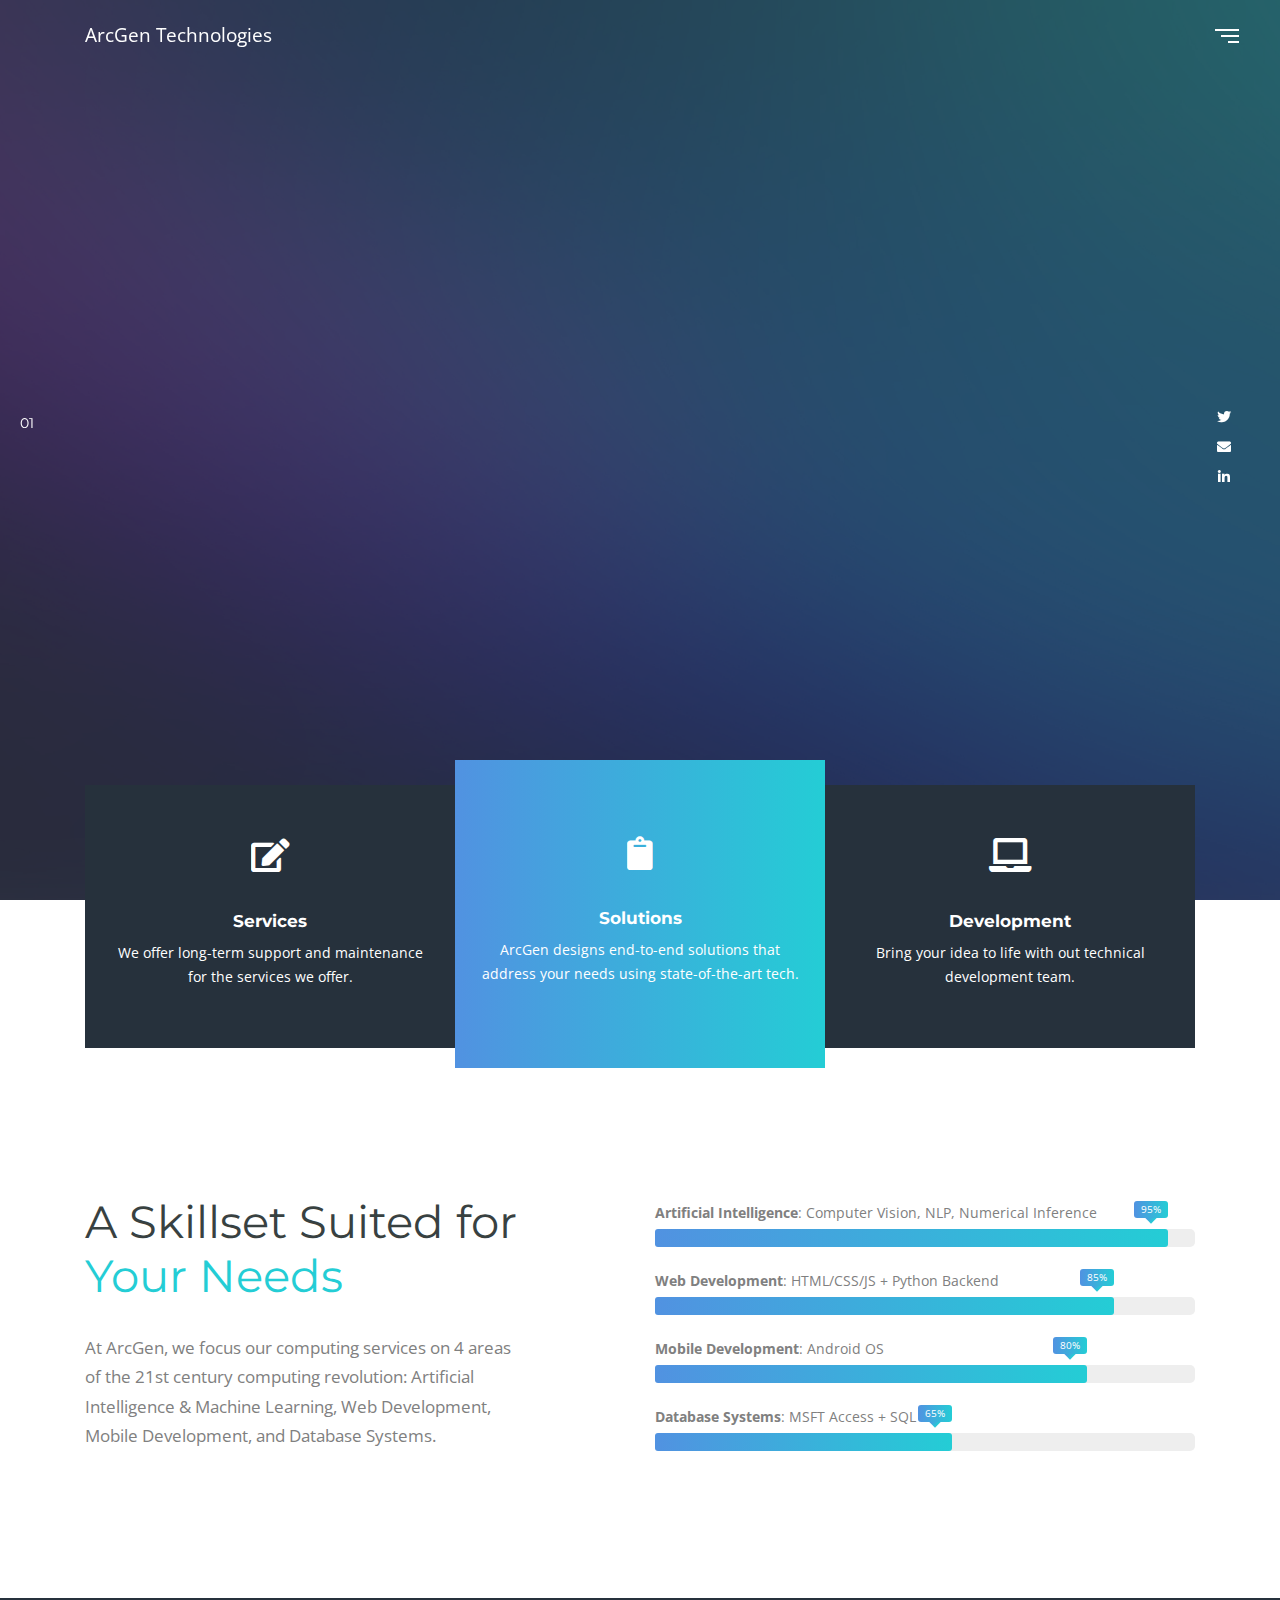
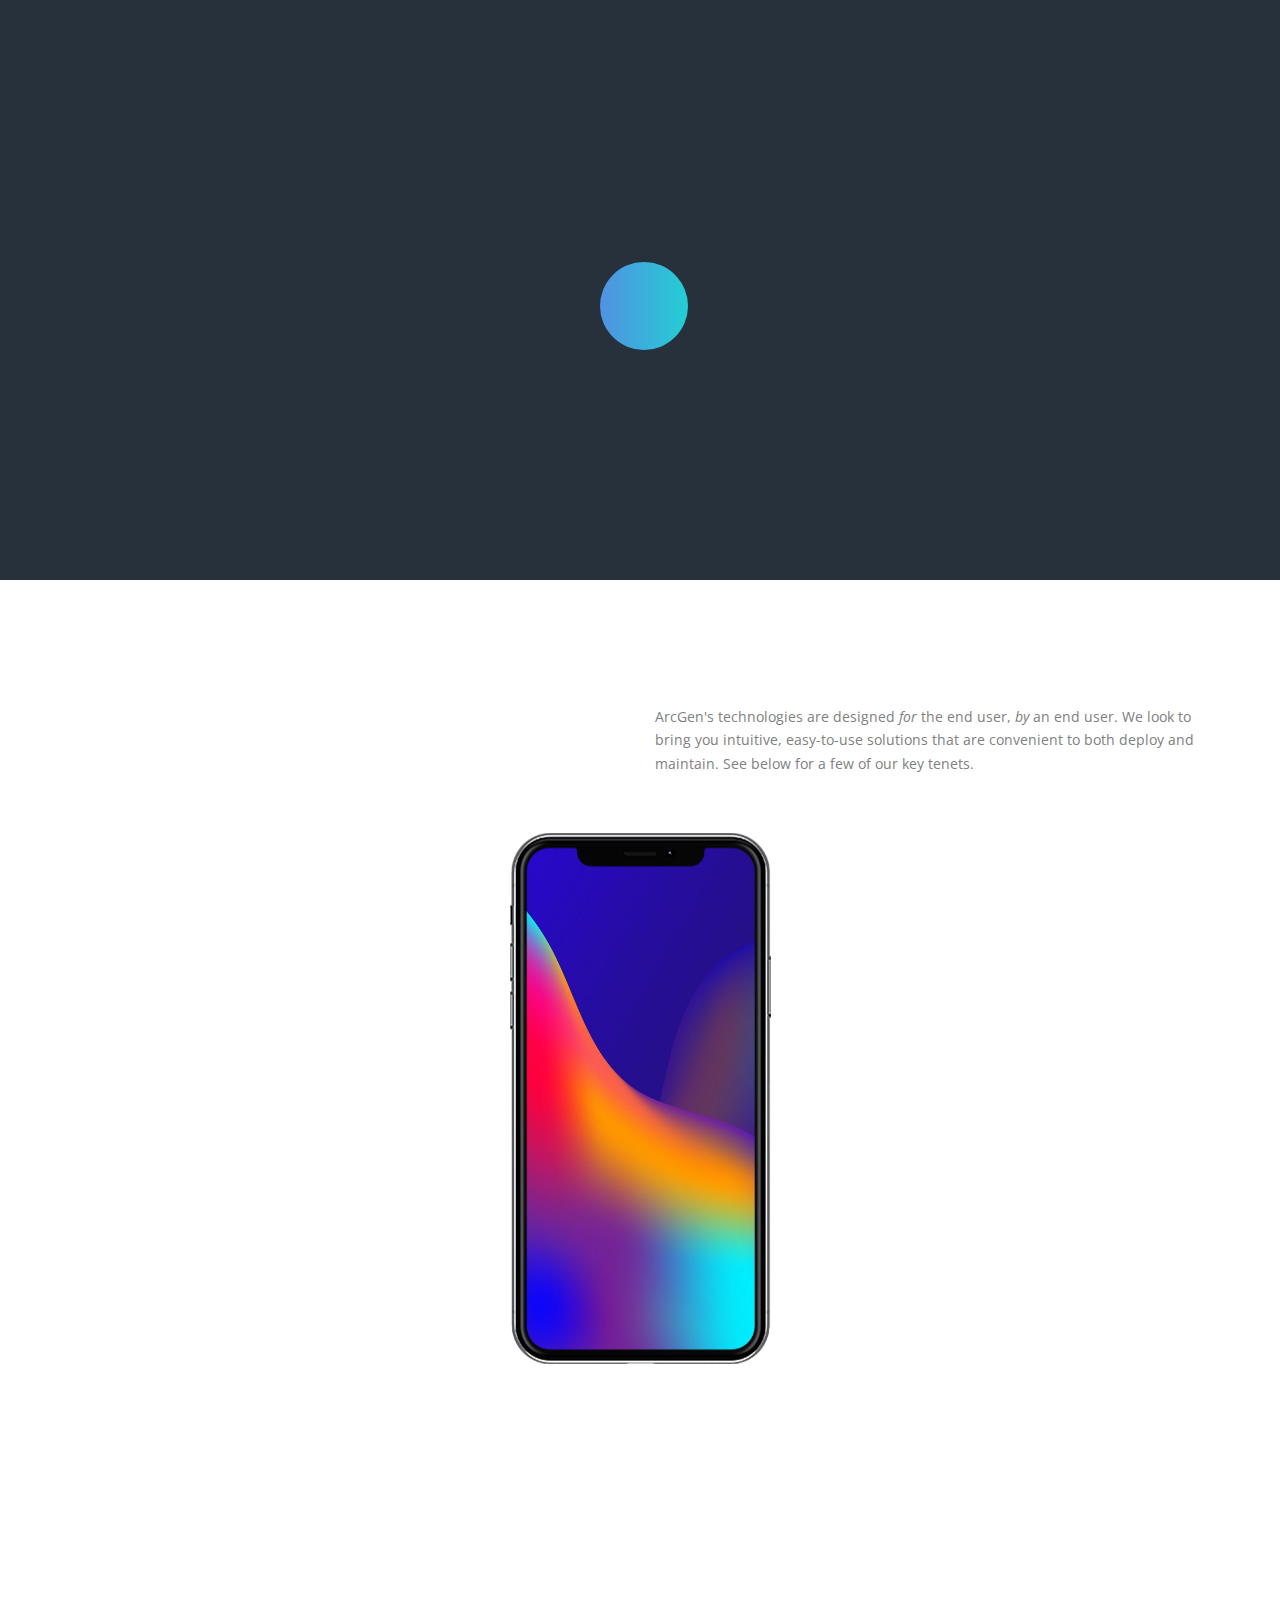
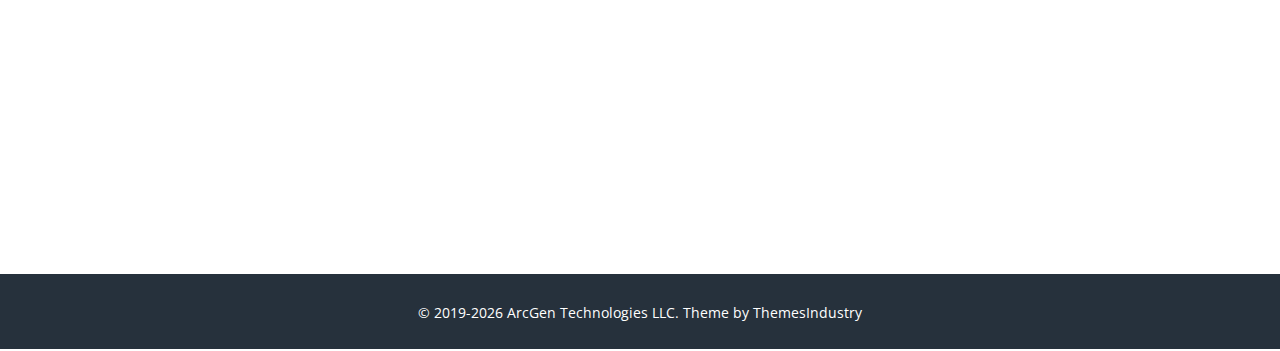
<file: index.html>
<!DOCTYPE html>
<html lang="en">
<head>
    <!--===============================================================>

    Theme Name: Trax
    Theme URI:
    Author: Themes Industry
    Author URI:
    Description: One Page , Multi Parallax Template
    Tags: one page, multi page, multipurpose, parallax, creative, html5

    <=================================================================-->
    <!-- Required meta tags -->
    <meta charset="utf-8">
    <meta name="viewport" content="width=device-width, initial-scale=1, shrink-to-fit=no">
    <title>ArcGen Technologies LLC</title>
    <link href="images/favicon.ico" rel="icon">
    <link rel="stylesheet" href="css/bootstrap.min.css">
    <link rel="stylesheet" href="css/all.min.css">
    <link rel="stylesheet" href="css/animate.min.css">
    <link rel="stylesheet" href="css/owl.carousel.min.css">
    <link rel="stylesheet" href="css/jquery.fancybox.min.css">
    <link rel="stylesheet" href="css/tooltipster.min.css">
    <link rel="stylesheet" href="css/cubeportfolio.min.css">
    <link rel="stylesheet" href="css/revolution/navigation.css">
    <link rel="stylesheet" href="css/revolution/settings.css">
    <link rel="stylesheet" href="css/style.css">
</head>
<body>
<!--PreLoader-->
<div class="loader">
    <div class="loader-inner">
        <div class="cssload-loader"></div>
    </div>
</div>
<!--PreLoader Ends-->
<!-- header -->
<header class="site-header" id="header">
    <nav class="navbar navbar-expand-lg transparent-bg static-nav">
        <div class="container">
            <a class="navbar-brand" href="index.html">
                <div class="logo-default" style="color: white;">ArcGen Technologies</div>
                <div class="logo-scrolled" style="color: black;">ArcGen Technologies</div>
                <!-- <img src="images/logo-transparent.png" alt="logo" class="logo-default">
                <img src="images/logo.png" alt="logo" class="logo-scrolled"> -->
            </a>
            <!-- <div class="collapse navbar-collapse">
                <ul class="navbar-nav ml-auto">
                    <li class="nav-item dropdown static">
                        <a class="nav-link dropdown-toggle active" href="javascript:void(0)" data-toggle="dropdown" aria-haspopup="true" aria-expanded="false"> Home </a>
                        <ul class="dropdown-menu megamenu">
                            <li>
                                <div class="container">
                                    <div class="row">
                                        <div class="col-lg-3 col-md-6 col-sm-12">
                                            <a class="dropdown-item active" href="index.html">Standard Version</a>
                                            <a class="dropdown-item" href="index-creative-agency.html">Creative Agency</a>
                                            <a class="dropdown-item" href="index-light.html">Classic Light</a>
                                            <a class="dropdown-item" href="index-video.html">Video Background</a>
                                        </div>
                                        <div class="col-lg-3 col-md-6 col-sm-12">
                                            <a class="dropdown-item" href="index-modern-agency.html">Modern Agency</a>
                                            <a class="dropdown-item" href="index-classic-startup.html">Classic Startup</a>
                                            <a class="dropdown-item" href="index-flat.html">Flat Version</a>
                                            <a class="dropdown-item" href="index-innovative.html">Innovative Layout</a>
                                        </div>
                                        <div class="col-lg-3 col-md-6 col-sm-12">
                                            <a class="dropdown-item" href="index-one-page.html">One Page Layout</a>
                                            <a class="dropdown-item" href="index-center-logo.html">Center Logo</a>
                                            <a class="dropdown-item" href="index-bottom-nav.html">Bottom Nav</a>
                                            <a class="dropdown-item" href="index-gray.html">Minimal Gray</a>
                                        </div>
                                        <div class="col-lg-3 col-md-6 col-sm-12">
                                            <a class="dropdown-item" href="index-parallax.html">Parallax Version</a>
                                            <a class="dropdown-item" href="index-interactive-classic.html">Interactive Classic</a>
                                            <a class="dropdown-item" href="index-design-studio.html">Design Studio</a>
                                            <a class="dropdown-item" href="index-particles.html">Interactive Particles</a>
                                        </div>
                                    </div>
                                </div>
                            </li>
                        </ul>
                    </li>
                    <li class="nav-item">
                        <a class="nav-link" href="about.html">About</a>
                    </li>
                    <li class="nav-item dropdown static">
                        <a class="nav-link dropdown-toggle" href="javascript:void(0)" data-toggle="dropdown" aria-haspopup="true" aria-expanded="false"> Pages </a>
                        <ul class="dropdown-menu megamenu">
                            <li>
                                <div class="container">
                                    <div class="row">
                                        <div class="col-lg-3 col-md-6 col-sm-12">
                                            <h5 class="dropdown-title bottom10"> General </h5>
                                            <a class="dropdown-item" href="about.html">About Us</a>
                                            <a class="dropdown-item" href="services.html">Services</a>
                                            <a class="dropdown-item" href="services-detail.html">Service Detail</a>
                                            <a class="dropdown-item" href="testimonial.html">Testimonials</a>
                                            <a class="dropdown-item" href="contact.html">Contact Us</a>
                                            <a class="dropdown-item" href="team.html">Our Team</a>
                                        </div>
                                        <div class="col-lg-3 col-md-6 col-sm-12">
                                            <h5 class="dropdown-title opacity-10"> Others </h5>
                                            <a class="dropdown-item" href="gallery.html">Gallery</a>
                                            <a class="dropdown-item" href="gallery-detail.html">Gallery Detail</a>
                                            <a class="dropdown-item" href="pricing.html">Pricing</a>
                                            <a class="dropdown-item" href="404.html">404 Error</a>
                                            <a class="dropdown-item" href="faq.html">FAQ's</a>
                                            <a class="dropdown-item" href="coming-soon.html">Coming Soon</a>
                                        </div>
                                        <div class="col-lg-3 col-md-6 col-sm-12">
                                            <h5 class="dropdown-title bottom10"> Account </h5>
                                            <a class="dropdown-item" href="login.html">Login</a>
                                            <a class="dropdown-item" href="register.html">Register</a>
                                            <a class="dropdown-item" href="forget-password.html">Reset Password</a>
                                            <a class="dropdown-item" href="support.html">Support</a>
                                        </div>
                                        <div class="col-lg-3 col-md-6 col-sm-12">
                                            <h5 class="dropdown-title bottom10"> Shop Pages </h5>
                                            <a class="dropdown-item" href="shop.html">Shop</a>
                                            <a class="dropdown-item" href="shop-detail.html">Shop Detail</a>
                                            <a class="dropdown-item" href="shop-cart.html">Shopping Cart</a>
                                        </div>
                                    </div>
                                </div>
                            </li>
                        </ul>
                    </li>
                    <li class="nav-item dropdown position-relative">
                        <a class="nav-link dropdown-toggle" href="javascript:void(0)" data-toggle="dropdown" aria-haspopup="true" aria-expanded="false"> Blog </a>
                        <div class="dropdown-menu">
                            <a class="dropdown-item" href="blog-1.html">Blog Layout 1</a>
                            <a class="dropdown-item" href="blog-2.html">Blog Layout 2</a>
                            <a class="dropdown-item" href="blog-detail.html">Blog Layout 3</a>
                        </div>
                    </li>
                    <li class="nav-item">
                        <a class="nav-link" href="gallery.html">Gallery</a>
                    </li>
                    <li class="nav-item">
                        <a class="nav-link" href="contact.html">Contact</a>
                    </li>
                </ul>
            </div> -->
        </div>
        <!--side menu open button-->
        <a href="javascript:void(0)" class="d-inline-block sidemenu_btn" id="sidemenu_toggle">
            <span></span> <span></span> <span></span>
        </a>
    </nav>
    <!-- side menu -->
    <div class="side-menu opacity-0 gradient-bg">
        <div class="overlay"></div>
        <div class="inner-wrapper">
            <span class="btn-close btn-close-no-padding" id="btn_sideNavClose"><i></i><i></i></span>
            <nav class="side-nav w-100">
                <ul class="navbar-nav">
                    <li class="nav-item">
                        <a class="nav-link collapsePagesSideMenu" data-toggle="collapse" href="#sideNavPages1">
                            Home <i class="fas fa-chevron-down"></i>
                        </a>
                        <div id="sideNavPages1" class="collapse sideNavPages">
                            <ul class="navbar-nav mt-2">
                                <li class="nav-item">
                                    <a class="nav-link active" href="index.html">Standard Version</a>
                                </li>
                                <li class="nav-item">
                                    <a class="nav-link" href="index-creative-agency.html">Creative Agency</a>
                                </li>
                                <li class="nav-item">
                                    <a class="nav-link" href="index-light.html">Classic Light</a>
                                </li>
                                <li class="nav-item">
                                    <a class="nav-link" href="index-video.html">Video Background</a>
                                </li>
                                <li class="nav-item">
                                    <a class="nav-link" href="index-modern-agency.html">Modern Agency</a>
                                </li>
                                <li class="nav-item">
                                    <a class="nav-link" href="index-classic-startup.html">Classic Startup</a>
                                </li>
                                <li class="nav-item">
                                    <a class="nav-link" href="index-flat.html">Flat Version</a>
                                </li>
                                <li class="nav-item">
                                    <a class="nav-link" href="index-innovative.html">Innovative Layout</a>
                                </li>
                                <li class="nav-item">
                                    <a class="nav-link" href="index-one-page.html">One Page Layout</a>
                                </li>
                                <li class="nav-item">
                                    <a class="nav-link" href="index-center-logo.html">Center Logo</a>
                                </li>
                                <li class="nav-item">
                                    <a class="nav-link" href="index-bottom-nav.html">Bottom Nav</a>
                                </li>
                                <li class="nav-item">
                                    <a class="nav-link" href="index-gray.html">Minimal Gray</a>
                                </li>
                                <li class="nav-item">
                                    <a class="nav-link" href="index-parallax.html">Parallax Version</a>
                                </li>
                                <li class="nav-item">
                                    <a class="nav-link" href="index-interactive-classic.html">Interactive Classic</a>
                                </li>
                                <li class="nav-item">
                                    <a class="nav-link" href="index-design-studio.html">Design Studio</a>
                                </li>
                                <li class="nav-item">
                                    <a class="nav-link" href="index-particles.html">Interactive Particles</a>
                                </li>
                            </ul>
                        </div>
                    </li>
                    <!-- <li class="nav-item">
                        <a class="nav-link" href="about.html">About</a>
                    </li>
                    <li class="nav-item">
                        <a class="nav-link" href="gallery.html">Gallery</a>
                    </li>
                    <li class="nav-item">
                        <a class="nav-link collapsePagesSideMenu" data-toggle="collapse" href="#sideNavPages">
                            Pages <i class="fas fa-chevron-down"></i>
                        </a>
                        <div id="sideNavPages" class="collapse sideNavPages">
                            <ul class="navbar-nav mt-2">
                                <li class="nav-item">
                                    <a class="nav-link" href="team.html">Our Team</a>
                                </li>
                                <li class="nav-item">
                                    <a class="nav-link" href="services.html">Service</a>
                                </li>
                                <li class="nav-item">
                                    <a class="nav-link" href="services-detail.html">Service Detail</a>
                                </li>
                                <li class="nav-item">
                                    <a class="nav-link" href="testimonial.html">Testimonials</a>
                                </li>
                                <li class="nav-item">
                                    <a class="nav-link" href="gallery.html">Gallery</a>
                                </li>
                                <li class="nav-item">
                                    <a class="nav-link" href="gallery-detail.html">Gallery Detail</a>
                                </li>
                                <li class="nav-item">
                                    <a class="nav-link" href="pricing.html">Pricing</a>
                                </li>
                                <li class="nav-item">
                                    <a class="nav-link" href="faq.html">FAQ's</a>
                                </li>
                                <li class="nav-item">
                                    <a class="nav-link" href="404.html">Error 404</a>
                                </li>
                                <li class="nav-item">
                                    <a class="nav-link" href="coming-soon.html">Coming Soon</a>
                                </li>
                                <li class="nav-item">
                                    <a class="nav-link collapsePagesSideMenu" data-toggle="collapse" href="#inner-2">
                                        Account <i class="fas fa-chevron-down"></i>
                                    </a>
                                    <div id="inner-2" class="collapse sideNavPages sideNavPagesInner">
                                        <ul class="navbar-nav mt-2">
                                            <li class="nav-item">
                                                <a class="nav-link" href="login.html">Login</a>
                                            </li>
                                            <li class="nav-item">
                                                <a class="nav-link" href="register.html">Register</a>
                                            </li>
                                            <li class="nav-item">
                                                <a class="nav-link" href="forget-password.html">Forget Password</a>
                                            </li>
                                            <li class="nav-item">
                                                <a class="nav-link" href="support.html">Support</a>
                                            </li>
                                        </ul>
                                    </div>
                                </li>
                                <li class="nav-item">
                                    <a class="nav-link collapsePagesSideMenu" data-toggle="collapse" href="#inner-1">
                                        Shops <i class="fas fa-chevron-down"></i>
                                    </a>
                                    <div id="inner-1" class="collapse sideNavPages sideNavPagesInner">
                                        <ul class="navbar-nav mt-2">
                                            <li class="nav-item">
                                                <a class="nav-link" href="shop.html">Shop Products</a>
                                            </li>
                                            <li class="nav-item">
                                                <a class="nav-link" href="shop-detail.html">Shop Detail</a>
                                            </li>
                                            <li class="nav-item">
                                                <a class="nav-link" href="shop-cart.html">Shop Cart</a>
                                            </li>
                                        </ul>
                                    </div>
                                </li>
                            </ul>
                        </div>
                    </li>
                    <li class="nav-item">
                        <a class="nav-link collapsePagesSideMenu" data-toggle="collapse" href="#sideNavPages2">
                            Blogs <i class="fas fa-chevron-down"></i>
                        </a>
                        <div id="sideNavPages2" class="collapse sideNavPages">
                            <ul class="navbar-nav">
                                <li class="nav-item">
                                    <a class="nav-link" href="blog-1.html">Blog 1</a>
                                </li>
                                <li class="nav-item">
                                    <a class="nav-link" href="blog-2.html">Blog 2</a>
                                </li>
                                <li class="nav-item">
                                    <a class="nav-link" href="blog-detail.html">Blog Details</a>
                                </li>
                            </ul>
                        </div>
                    </li>
                    <li class="nav-item">
                        <a class="nav-link" href="contact.html">Contact</a>
                    </li> -->
                </ul>
            </nav>
            <div class="side-footer w-100">
                <ul class="social-icons-simple white top40">
                    <li><a href="javascript:void(0)"><i class="fab fa-facebook-f"></i> </a> </li>
                    <li><a href="javascript:void(0)"><i class="fab fa-twitter"></i> </a> </li>
                    <li><a href="javascript:void(0)"><i class="fab fa-instagram"></i> </a> </li>
                </ul>
                <p class="whitecolor">&copy; <span id="year"></span> ArcGen Technologies LLC. Theme made with love by ThemesIndustry</p>
            </div>
        </div>
    </div>
    <div id="close_side_menu" class="tooltip"></div>
    <!-- End side menu -->
</header>
<!-- header -->
<!--Main Slider-->
<section id="main-banner-area" class="position-relative">
    <div id="revo_main_wrapper" class="rev_slider_wrapper fullwidthbanner-container m-0 p-0 bg-dark" data-alias="classic4export" data-source="gallery">
        <!-- START REVOLUTION SLIDER 5.4.1 fullwidth mode -->
        <div id="rev_main" class="rev_slider fullwidthabanner white" data-version="5.4.1">
            <ul>
                <li data-index="rs-01" data-transition="fade" data-slotamount="default" data-easein="Power100.easeIn" data-easeout="Power100.easeOut" data-masterspeed="2000" data-fsmasterspeed="1500" data-param1="01">
                    <img src="img_custom/background.jpg"  alt=""  data-bgposition="center center" data-bgfit="cover" data-bgrepeat="no-repeat" data-bgparallax="10" class="rev-slidebg" data-no-retina>
                    <!-- <div class="tp-caption tp-resizeme"
                         data-x="['center','center','center','center']" data-hoffset="['0','0','0','0']"
                         data-y="['middle','middle','middle','middle']" data-voffset="['-130','-130','-110','-80']"
                         data-width="none" data-height="none" data-type="text"
                         data-textAlign="['center','center','center','center']"
                         data-responsive_offset="on" data-start="1000"
                         data-frames='[{"from":"y:[100%];z:0;rX:0deg;rY:0;rZ:0;sX:1;sY:1;skX:0;skY:0;opacity:0;","mask":"x:0px;y:[100%];s:inherit;e:inherit;","speed":2000,"to":"o:1;","delay":1500,"ease":"Power4.easeInOut"},{"delay":"wait","speed":1000,"to":"y:[100%];","mask":"x:inherit;y:inherit;s:inherit;e:inherit;","ease":"Power2.easeInOut"}]'>
                        <h1 class="text-capitalize font-xlight whitecolor text-center">Welcome to</h1>
                    </div> -->
                    <div class="tp-caption tp-resizeme"
                         data-x="['center','center','center','center']" data-hoffset="['0','0','0','0']"
                         data-y="['middle','middle','middle','middle']" data-voffset="['-70','-70','-50','-20']"
                         data-width="none" data-height="none" data-type="text"
                         data-textAlign="['center','center','center','center']"
                         data-responsive_offset="on" data-start="1000"
                         data-frames='[{"from":"y:[100%];z:0;rX:0deg;rY:0;rZ:0;sX:1;sY:1;skX:0;skY:0;opacity:0;","mask":"x:0px;y:[100%];s:inherit;e:inherit;","speed":2000,"to":"o:1;","delay":100,"ease":"Power4.easeInOut"},{"delay":"wait","speed":1000,"to":"y:[100%];","mask":"x:inherit;y:inherit;s:inherit;e:inherit;","ease":"Power2.easeInOut"}]'>
                        <h1 class="text-capitalize font-bold whitecolor text-center" style="font-size: 5em;">ArcGen Technologies LLC</h1>
                    </div>
                    <div class="tp-caption tp-resizeme"
                         data-x="['center','center','center','center']" data-hoffset="['0','0','0','0']"
                         data-y="['middle','middle','middle','middle']" data-voffset="['-10','-10','10','40']"
                         data-width="none" data-height="none" data-type="text"
                         data-textAlign="['center','center','center','center']"
                         data-responsive_offset="on" data-start="1500"
                         data-frames='[{"from":"y:[100%];z:0;rX:0deg;rY:0;rZ:0;sX:1;sY:1;skX:0;skY:0;opacity:0;","mask":"x:0px;y:[100%];s:inherit;e:inherit;","speed":2000,"to":"o:1;","delay":100,"ease":"Power4.easeInOut"},{"delay":"wait","speed":1000,"to":"y:[100%];","mask":"x:inherit;y:inherit;s:inherit;e:inherit;","ease":"Power2.easeInOut"}]'>
                        <h1 class="text-capitalize font-xlight whitecolor text-center" style="font-size: 2em;">Solutions, Development, Consulting, and Services in Information Technology</h1>
                    </div>
                    <!-- <div class="tp-caption tp-resizeme"
                         data-x="['center','center','center','center']" data-hoffset="['0','0','0','0']"
                         data-y="['middle','middle','middle','middle']" data-voffset="['40','40','60','90']"
                         data-width="none" data-height="none" data-whitespace="nowrap" data-type="text"
                         data-textAlign="['center','center','center','center']"
                         data-responsive_offset="on" data-start="2000"
                         data-frames='[{"from":"y:[100%];z:0;rX:0deg;rY:0;rZ:0;sX:1;sY:1;skX:0;skY:0;opacity:0;","mask":"x:0px;y:[100%];s:inherit;e:inherit;","speed":1500,"to":"o:1;","delay":2000,"ease":"Power4.easeInOut"},{"delay":"wait","speed":1000,"to":"y:[100%];","mask":"x:inherit;y:inherit;s:inherit;e:inherit;","ease":"Power2.easeInOut"}]'>
                        <h4 class="whitecolor font-xlight text-center">Welcome! We provide solutions, development, consulting, and services in information technology</h4>
                    </div> -->
                </li>
            </ul>
        </div>
    </div>
    <ul class="social-icons-simple revicon white">
        <!-- <li class="d-table"><a href="javascript:void(0)"><i class="fab fa-facebook-f"></i></a> </li> -->
        <li class="d-table"><a href="https://twitter.com/ArcgenL"><i class="fab fa-twitter"></i> </a> </li>
        <li class="d-table"><a href="mailto:arcgentech@gmail.com"><i class="fas fa-envelope"></i> </a> </li>
        <li class="d-table"><a href="https://www.linkedin.com/in/kmeng01/"><i class="fab fa-linkedin-in"></i> </a> </li>
        <!-- <li class="d-table"><a href="javascript:void(0)"><i class="fab fa-instagram"></i> </a> </li> -->
    </ul>
</section>
<!--Main Slider ends -->
<!--Some Services-->
<div class="container">
    <div class="row">
        <div class="col-md-12">
            <div id="services-slider" class="owl-carousel">
                <div class="item">
                    <div class="service-box">
                        <span class="bottom25"><i class="fa fa-clipboard"></i></span>
                        <h4 class="bottom10 text-nowrap"><a href="javascript:void(0)">Solutions</a></h4>
                        <p>ArcGen designs end-to-end solutions that address your needs using state-of-the-art tech.</p>
                    </div>
                </div>
                <div class="item">
                    <div class="service-box">
                        <span class="bottom25"><i class="fa fa-laptop"></i></span>
                        <h4 class="bottom10"><a href="javascript:void(0)">Development</a></h4>
                        <p>Bring your idea to life with out technical development team.</p>
                    </div>
                </div>
                <div class="item">
                    <div class="service-box">
                        <span class="bottom25"><i class="fa fa-globe"></i></span>
                        <h4 class="bottom10"><a href="javascript:void(0)">Consulting</a></h4>
                        <p>Have an idea that you need to flesh out in detail? We're up for the job.</p>
                    </div>
                </div>
                <div class="item">
                    <div class="service-box">
                        <span class="bottom25"><i class="fa fa-edit"></i></span>
                        <h4 class="bottom10"><a href="javascript:void(0)">Services</a></h4>
                        <p>We offer long-term support and maintenance for the services we offer.</p>
                    </div>
                </div>
                <!-- <div class="item">
                    <div class="service-box">
                        <span class="bottom25"><i class="fa fa-globe"></i></span>
                        <h4 class="bottom10"><a href="javascript:void(0)">SEO Optimized</a></h4>
                        <p>This is Photoshop's version of Lorem Ipsum. Proin gravida nibh vel velit auctor aliquet</p>
                    </div>
                </div> -->
            </div>
        </div>
    </div>
</div>
<!--Some Services ends-->
<!--Some Feature -->
<section id="our-feature" class="single-feature padding_bottom padding_top_half mt-1 mt-lg-n4 mt-md-n3">
    <div class="container">
        <div class="row  align-items-center">
            <div class="col-lg-5  col-md-6 padding_top_half text-center text-md-left">
                <h2 class="darkcolor font-normal bottom30">A Skillset Suited for <span class="defaultcolor">Your Needs</span></h2>
                <p class="bottom35" style="font-size: 1.15em">
                    At ArcGen, we focus our computing services on 4 areas of the 21st century computing revolution: Artificial Intelligence & Machine Learning, Web Development, Mobile Development, and Database Systems.
                </p>
            </div>
            <div class="col-lg-6 offset-lg-1 col-md-6 padding_top_half">
                <div class="progress-bars">
                    <div class="progress">
                        <p><b>Artificial Intelligence</b>: Computer Vision, NLP, Numerical Inference</p>
                        <div class="progress-bar gradient-bg" data-value="95">
                            <span class="gradient-bg whitecolor">95%</span>
                        </div>
                    </div>
                    <div class="progress">
                        <p><b>Web Development</b>: HTML/CSS/JS + Python Backend</p>
                        <div class="progress-bar gradient-bg" data-value="85">
                            <span class="gradient-bg whitecolor">85%</span>
                        </div>
                    </div>
                    <div class="progress">
                        <p><b>Mobile Development</b>: Android OS</p>
                        <div class="progress-bar gradient-bg" data-value="80">
                            <span class="gradient-bg whitecolor">80%</span>
                        </div>
                    </div>
                    <div class="progress">
                        <p><b>Database Systems</b>: MSFT Access + SQL</p>
                        <div class="progress-bar gradient-bg" data-value="55">
                            <span class="gradient-bg whitecolor">65%</span>
                        </div>
                    </div>
                </div>
            </div>
        </div>
    </div>
</section>
<!--Some Feature ends-->
<!-- WOrk Process-->
<section id="our-process" class="padding bgdark">
    <div class="container">
        <div class="row">
            <div class="col-md-12 col-sm-12 text-center">
                <div class="heading-title whitecolor wow fadeInUp" data-wow-delay="300ms">
                    <span>ArcGen Technologies</span>
                    <h2 class="font-normal">Our Work Process</h2>
                </div>
            </div>
        </div>
        <div class="row">
            <ul class="process-wrapp">
                <li class="whitecolor wow fadeIn" data-wow-delay="300ms">
                    <span class="pro-step bottom20">01</span>
                    <p class="fontbold bottom25">Ideation</p>
                    <p class="mt-n2 mt-sm-0">We look for impactful technical challenges to solve.</p>
                </li>
                <li class="whitecolor wow fadeIn" data-wow-delay="400ms">
                    <span class="pro-step bottom20">02</span>
                    <p class="fontbold bottom25">Planning</p>
                    <p class="mt-n2 mt-sm-0">Technical staff devise, plan, and prepare for a solution.</p>
                </li>
                <li class="whitecolor wow fadeIn active" data-wow-delay="500ms">
                    <span class="pro-step bottom20">03</span>
                    <p class="fontbold bottom25">Design</p>
                    <p class="mt-n2 mt-sm-0">Engineers flesh out the design details of a solution.</p>
                </li>
                <li class="whitecolor wow fadeIn" data-wow-delay="600ms">
                    <span class="pro-step bottom20">04</span>
                    <p class="fontbold bottom25">Development</p>
                    <p class="mt-n2 mt-sm-0">We execute our designs with precision and speed. </p>
                </li>
                <li class="whitecolor wow fadeIn" data-wow-delay="700ms">
                    <span class="pro-step bottom20">05</span>
                    <p class="fontbold bottom25">Quality Check</p>
                    <p class="mt-n2 mt-sm-0">Ensure production readiness of products via testing.</p>
                </li>
            </ul>
        </div>
    </div>
</section>
<!--WOrk Process ends-->
<!-- Mobile Apps -->
<section id="our-apps" class="padding">
    <div class="container">
        <div class="row align-items-center">
            <div class="col-lg-6 col-md-7 col-sm-12">
                <div class="heading-title bottom30 wow fadeInUp" data-wow-delay="300ms" style="visibility: visible; animation-delay: 300ms; animation-name: fadeInUp;">
                    <span class="defaultcolor text-center text-md-left">Production-Ready Software</span>
                    <h2 class="darkcolor font-normal text-center text-md-left">Our Solutions</h2>
                </div>
            </div>
            <div class="col-lg-6 col-md-5 col-sm-12">
                <p class="text-center text-md-left">ArcGen's technologies are designed <i>for</i> the end user, <i>by</i> an end user. We look to bring you intuitive, easy-to-use solutions that are convenient to both deploy and maintain. See below for a few of our key tenets.</p>
            </div>
        </div>
        <div class="row d-flex align-items-center" id="app-feature">
            <div class="col-lg-4 col-md-4 col-sm-12">
                <div class="text-center text-md-right">
                    <div class="feature-item mt-3 wow fadeInLeft" data-wow-delay="300ms" style="visibility: visible; animation-delay: 300ms; animation-name: fadeInLeft;">
                        <div class="icon"><i class="fas fa-cog"></i></div>
                        <div class="text">
                            <h3 class="bottom15">
                                <span class="d-inline-block">Reliable</span>
                            </h3>
                            <p>Our solutions are tested extensively for optimal robustness in the field.</p>
                        </div>
                    </div>
                    <div class="feature-item mt-5 wow fadeInLeft" data-wow-delay="350ms" style="visibility: visible; animation-delay: 350ms; animation-name: fadeInLeft;">
                        <div class="icon"><i class="fas fa-edit"></i></div>
                        <div class="text">
                            <h3 class="bottom15">
                                <span class="d-inline-block">Customizable</span>
                            </h3>
                            <p>We make sure to give customers the power to tweak, enhance, and otherwise customize their products.</p>
                        </div>
                    </div>
                </div>
            </div>
            <div class="col-md-4 text-center">
                <div class="app-image top30">
                    <div class="app-slider-lock-btn"></div>
                    <div class="app-slider-lock">
                        <img src="img_custom/iphone-lock.jpg" alt="">
                    </div>
                    <div id="app-slider" class="owl-carousel owl-theme owl-loaded owl-drag">



                        <div class="owl-stage-outer"><div class="owl-stage" style="transform: translate3d(-470px, 0px, 0px); transition: all 0s ease 0s; width: 1645px;"><div class="owl-item cloned" style="width: 235px;"><div class="item">
                            <img src="images/iphone-slide2.jpg" alt="">
                        </div></div><div class="owl-item cloned" style="width: 235px;"><div class="item">
                            <img src="images/iphone-slide3.jpg" alt="">
                        </div></div><div class="owl-item active" style="width: 235px;"><div class="item">
                            <img src="images/iphone-slide1.jpg" alt="">
                        </div></div><div class="owl-item" style="width: 235px;"><div class="item">
                            <img src="images/iphone-slide2.jpg" alt="">
                        </div></div><div class="owl-item" style="width: 235px;"><div class="item">
                            <img src="images/iphone-slide3.jpg" alt="">
                        </div></div><div class="owl-item cloned" style="width: 235px;"><div class="item">
                            <img src="images/iphone-slide1.jpg" alt="">
                        </div></div><div class="owl-item cloned" style="width: 235px;"><div class="item">
                            <img src="images/iphone-slide2.jpg" alt="">
                        </div></div></div></div><div class="owl-nav disabled"><button type="button" role="presentation" class="owl-prev"><span aria-label="Previous">‹</span></button><button type="button" role="presentation" class="owl-next"><span aria-label="Next">›</span></button></div><div class="owl-dots disabled"></div></div>
                    <img src="images/iphone.png" alt="image">
                </div>
            </div>
            <div class="col-lg-4 col-md-4 col-sm-12">
                <div class="text-center text-md-left">
                    <div class="feature-item mt-3 wow fadeInRight" data-wow-delay="300ms" style="visibility: visible; animation-delay: 300ms; animation-name: fadeInRight;">
                        <div class="icon"><i class="fas fa-code"></i></div>
                        <div class="text">
                            <h3 class="bottom15">
                                <span class="d-inline-block">Powerful</span>
                            </h3>
                            <p>We design our solutions with a spirit of innovation, looking to bring power to your fingertips.</p>
                        </div>
                    </div>
                    <div class="feature-item mt-5 wow fadeInRight" data-wow-delay="350ms" style="visibility: visible; animation-delay: 350ms; animation-name: fadeInRight;">
                        <div class="icon"><i class="far fa-folder-open"></i></div>
                        <div class="text">
                            <h3 class="bottom15">
                                <span class="d-inline-block">Support</span>
                            </h3>
                            <p>At ArcGen, we're committed to serving & maintaining our products as long as they're being used.</p>
                        </div>
                    </div>
                </div>
            </div>
        </div>
    </div>
</section>
<!--Mobile Apps ends-->
<!-- Counters -->
<section id="bg-counters" class="padding bg-counters parallax" style="background: url(./img_custom/parallax_background.jpg)">
    <div class="container">
        <div class="row align-items-center text-center">
            <div class="col-lg-4 col-md-4 col-sm-4 bottom10">
                <div class="counters whitecolor  top10 bottom10">
                    <span class="count_nums font-light" data-to="6" data-speed="2500"> </span>
                </div>
                <h3 class="font-light whitecolor top20">Computing Projects Completed</h3>
            </div>
            <div class="col-lg-4 col-md-4 col-sm-4">
                <p class="whitecolor top20 bottom20 font-bold title" style="font-size: 1.25em;">Our team has collectively completed multiple innovative award-winning technical projects, published research papers, and held patents.</p>
            </div>
            <div class="col-lg-4 col-md-4 col-sm-4 bottom10">
                <div class="counters whitecolor top10 bottom10">
                    <span class="count_nums font-light" data-to="1" data-speed="2500"> </span>
                </div>
                <h3 class="font-light whitecolor top20">Patent Pending</h3>
            </div>
        </div>
    </div>
</section>
<!-- Counters ends-->
<!-- Our Team
<section id="our-team" class="padding_top half-section-alt teams-border">
    <div class="container">
        <div class="row">
            <div class="col-lg-6 col-md-6 col-sm-12">
                <div class="heading-title wow fadeInUp" data-wow-delay="300ms">
                    <span class="defaultcolor text-center text-md-left">Quisque tellus risus, adipisci</span>
                    <h2 class="darkcolor font-normal bottom30 text-center text-md-left">Meet Our Experts</h2>
                </div>
            </div>
            <div class="col-lg-6 col-md-6 col-sm-12">
                <p class="heading_space mt-n3 mt-sm-0 text-center text-md-left">Curabitur mollis bibendum luctus. Duis suscipit vitae dui sed suscipit. Vestibulum auctor nunc vitae diam eleifend, in maximus metus sollicitudin. Quisque vitae sodales lectus. </p>
            </div>
        </div>
        <div class="row">
            <div class="col-md-12">
                <div id="ourteam-slider" class="owl-carousel">
                    <div class="item">
                        <div class="team-box">
                            <div class="image">
                                <img src="images/team-1.jpg" alt="">
                            </div>
                            <div class="team-content">
                                <h4 class="darkcolor">Jessica Twain</h4>
                                <p>Agency Owner</p>
                                <ul class="social-icons-simple">
                                    <li><a class="facebook" href="javascript:void(0)"><i class="fab fa-facebook-f"></i> </a> </li>
                                    <li><a class="twitter" href="javascript:void(0)"><i class="fab fa-twitter"></i> </a> </li>
                                    <li><a class="insta" href="javascript:void(0)"><i class="fab fa-instagram"></i> </a> </li>
                                </ul>
                            </div>
                        </div>
                    </div>
                    <div class="item">
                        <div class="team-box">
                            <div class="image">
                                <img src="images/team-2.jpg" alt="">
                            </div>
                            <div class="team-content">
                                <h4 class="darkcolor">Jason Wudex </h4>
                                <p>Designer</p>
                                <ul class="social-icons-simple">
                                    <li><a class="facebook" href="javascript:void(0)"><i class="fab fa-facebook-f"></i> </a> </li>
                                    <li><a class="twitter" href="javascript:void(0)"><i class="fab fa-twitter"></i> </a> </li>
                                    <li><a class="insta" href="javascript:void(0)"><i class="fab fa-instagram"></i> </a> </li>
                                </ul>
                            </div>
                        </div>
                    </div>
                    <div class="item">
                        <div class="team-box single">
                            <div class="image">
                                <img src="images/team-3.jpg" alt="">
                            </div>
                            <div class="team-content">
                                <h4 class="darkcolor">Jessica Twain</h4>
                                <p>Agency Owner</p>
                                <ul class="social-icons-simple">
                                    <li><a class="facebook" href="javascript:void(0)"><i class="fab fa-facebook-f"></i> </a> </li>
                                    <li><a class="twitter" href="javascript:void(0)"><i class="fab fa-twitter"></i> </a> </li>
                                    <li><a class="insta" href="javascript:void(0)"><i class="fab fa-instagram"></i> </a> </li>
                                </ul>
                            </div>
                        </div>
                    </div>
                    <div class="item">
                        <div class="team-box">
                            <div class="image">
                                <img src="images/team-4.jpg" alt="">
                            </div>
                            <div class="team-content">
                                <h4 class="darkcolor">Hayden Wood</h4>
                                <p>Marketing</p>
                                <ul class="social-icons-simple">
                                    <li><a class="facebook" href="javascript:void(0)"><i class="fab fa-facebook-f"></i> </a> </li>
                                    <li><a class="twitter" href="javascript:void(0)"><i class="fab fa-twitter"></i> </a> </li>
                                    <li><a class="insta" href="javascript:void(0)"><i class="fab fa-instagram"></i> </a> </li>
                                </ul>
                            </div>
                        </div>
                    </div>
                    <div class="item">
                        <div class="team-box">
                            <div class="image">
                                <img src="images/team-1.jpg" alt="">
                            </div>
                            <div class="team-content">
                                <h4 class="darkcolor">Shania Jackson </h4>
                                <p>Print Media</p>
                                <ul class="social-icons-simple">
                                    <li><a class="facebook" href="javascript:void(0)"><i class="fab fa-facebook-f"></i> </a> </li>
                                    <li><a class="twitter" href="javascript:void(0)"><i class="fab fa-twitter"></i> </a> </li>
                                    <li><a class="insta" href="javascript:void(0)"><i class="fab fa-instagram"></i> </a> </li>
                                </ul>
                            </div>
                        </div>
                    </div>
                    <div class="item">
                        <div class="team-box">
                            <div class="image">
                                <img src="images/team-2.jpg" alt="">
                            </div>
                            <div class="team-content">
                                <h4 class="darkcolor">Jessica Twain</h4>
                                <p>Agency Owner</p>
                                <ul class="social-icons-simple">
                                    <li><a class="facebook" href="javascript:void(0)"><i class="fab fa-facebook-f"></i> </a> </li>
                                    <li><a class="twitter" href="javascript:void(0)"><i class="fab fa-twitter"></i> </a> </li>
                                    <li><a class="insta" href="javascript:void(0)"><i class="fab fa-instagram"></i> </a> </li>
                                </ul>
                            </div>
                        </div>
                    </div>
                    <div class="item">
                        <div class="team-box">
                            <div class="image">
                                <img src="images/team-3.jpg" alt="">
                            </div>
                            <div class="team-content">
                                <h4 class="darkcolor">Jessica Twain</h4>
                                <p>Agency Owner</p>
                                <ul class="social-icons-simple">
                                    <li><a class="facebook" href="javascript:void(0)"><i class="fab fa-facebook-f"></i> </a> </li>
                                    <li><a class="twitter" href="javascript:void(0)"><i class="fab fa-twitter"></i> </a> </li>
                                    <li><a class="insta" href="javascript:void(0)"><i class="fab fa-instagram"></i> </a> </li>
                                </ul>
                            </div>
                        </div>
                    </div>
                </div>
            </div>
        </div>
    </div>
</section> -->
<!-- Our Team ends-->
<!--Pricing Start-->
<!-- <section id="pricing" class="padding bglight">
    <div class="container">
        <div class="row">
            <div class="col-md-12 col-sm-12 text-center">
                <div class="heading-title darkcolor wow fadeInUp" data-wow-delay="300ms">
                    <span class="defaultcolor">Quisque tellus risus, adipisci </span>
                    <h2 class="font-normal bottom30"> Pricing Offers </h2>
                </div>
            </div>
            <div class="col-12 text-center ">
                <div class="price-toggle-wrapper heading_space">
                    <span class="Pricing-toggle-button month active">Monthly</span>
                    <span class="Pricing-toggle-button year">Yearly</span>
                </div>
            </div>
        </div>
        <div class="owl-carousel owl-theme no-dots" id="price-slider">
            <div class="item">
                <div class="col-md-12">
                    <div class="pricing-item wow fadeInUp animated sale" data-wow-delay="300ms" data-sale="60">
                        <h3 class="font-light darkcolor">Basic</h3>
                        <p class="bottom30">The standard version</p>
                        <div class="pricing-price darkcolor"><span class="pricing-currency">$9.95</span> /<span class="pricing-duration">month</span></div>
                        <ul class="pricing-list">
                            <li>Support forum</li>
                            <li>Free hosting</li>
                            <li class="price-not">40MB of storage space</li>
                            <li class="price-not">Social media integration</li>
                            <li class="price-not">10GB of storage space</li>
                        </ul>
                        <a class="button" href="javascript:void(0)">Choose plan</a>
                    </div>
                </div>
            </div>
            <div class="item">
                <div class="col-md-12">
                    <div class="pricing-item sale wow fadeInUp animated" data-wow-delay="380ms" data-sale="40">
                        <h3 class="font-light darkcolor">Popular</h3>
                        <p class="bottom30">The standard version</p>
                        <div class="pricing-price darkcolor"><span class="pricing-currency">$19.95</span> /<span class="pricing-duration">month</span></div>
                        <ul class="pricing-list">
                            <li>Support forum</li>
                            <li>Free hosting</li>
                            <li>40MB of storage space</li>
                            <li class="price-not">Social media integration</li>
                            <li class="price-not">10GB of storage space</li>
                        </ul>
                        <a class="button" href="javascript:void(0)">Choose plan</a>
                    </div>
                </div>
            </div>
            <div class="item">
                <div class="col-md-12">
                    <div class="pricing-item wow fadeInUp animated sale" data-wow-delay="460ms" data-sale="30">
                        <h3 class="font-light darkcolor">Enterprise</h3>
                        <p class="bottom30">The standard version</p>
                        <div class="pricing-price darkcolor"><span class="pricing-currency">$29.95</span> /<span class="pricing-duration">month</span></div>
                        <ul class="pricing-list">
                            <li>Support forum</li>
                            <li>Free hosting</li>
                            <li>40MB of storage space</li>
                            <li>Social media integration</li>
                            <li class="price-not">10GB of storage space</li>
                        </ul>
                        <a class="button" href="javascript:void(0)">Choose plan</a>
                    </div>
                </div>
            </div>
            <div class="item">
                <div class="col-md-12">
                    <div class="pricing-item wow fadeInUp animated sale" data-wow-deeay="400ms" data-sale="20">
                        <h3 class="font-light darkcolor">Ultimate</h3>
                        <p class="bottom30">The standard version</p>
                        <div class="pricing-price darkcolor"><span class="pricing-currency">$49.95</span> /<span class="pricing-duration">month</span></div>
                        <ul class="pricing-list">
                            <li>Support forum</li>
                            <li>Free hosting</li>
                            <li>40MB of storage space</li>
                            <li>Social media integration</li>
                            <li>10GB of storage space</li>
                        </ul>
                        <a class="button" href="javascript:void(0)">Choose plan</a>
                    </div>
                </div>
            </div>
        </div>
    </div>
</section> -->
<!--Pricing ends-->
<!-- Partners-->
<!-- <section id="our-partners" class="padding">
    <div class="container">
        <div class="row">
            <h2 class="d-none">Partners Carousel</h2>
            <div class="col-md-12 col-sm-12">
                <div id="partners-slider" class="owl-carousel">
                    <div class="item">
                        <div class="logo-item"> <img alt="" src="images/logo-1.png"></div>
                    </div>
                    <div class="item">
                        <div class="logo-item"><img alt="" src="images/logo-2.png"></div>
                    </div>
                    <div class="item">
                        <div class="logo-item"><img alt="" src="images/logo-3.png"></div>
                    </div>
                    <div class="item">
                        <div class="logo-item"><img alt="" src="images/logo-4.png"></div>
                    </div>
                    <div class="item">
                        <div class="logo-item"><img alt="" src="images/logo-5.png"></div>
                    </div>
                    <div class="item">
                        <div class="logo-item"><img alt="" src="images/logo-1.png"></div>
                    </div>
                    <div class="item">
                        <div class="logo-item"><img alt="" src="images/logo-2.png"></div>
                    </div>
                    <div class="item">
                        <div class="logo-item"><img alt="" src="images/logo-3.png"></div>
                    </div>
                    <div class="item">
                        <div class="logo-item"><img alt="" src="images/logo-4.png"></div>
                    </div>
                    <div class="item">
                        <div class="logo-item"><img alt="" src="images/logo-5.png"></div>
                    </div>
                </div>
            </div>
        </div>
    </div>
</section> -->
<!-- Partners ends-->
<!-- Testimonials -->
<!-- <section id="our-testimonial" class="bglight padding_bottom">
    <div class="parallax page-header testimonial-bg">
        <div class="container">
            <div class="row">
                <div class="col-lg-6 offset-lg-6 col-md-12 text-center text-lg-right">
                    <div class="heading-title wow fadeInUp padding_testi" data-wow-delay="300ms">
                        <span class="whitecolor">Quisque tellus risus, adipisci</span>
                        <h2 class="whitecolor font-normal">What People Say</h2>
                    </div>
                </div>
            </div>
        </div>
    </div>
    <div class="container">
        <div class="owl-carousel" id="testimonial-slider">
            <div class="item testi-box">
                <div class="row align-items-center">
                    <div class="col-lg-4 col-md-12 text-center">
                        <div class="testimonial-round d-inline-block">
                            <img src="images/testimonial-1.jpg" alt="">
                        </div>
                        <h4 class="defaultcolor font-light top15"><a href="#.">John Smith</a></h4>
                        <p>UPWORK, New York</p>
                    </div>
                    <div class="col-lg-6 offset-lg-2 col-md-10 offset-md-1 text-lg-left text-center">
                        <p class="bottom15 top90">We have a number of different teams within our agency that specialise in different areas of business so you can be sure that you won’t receive a generic service and although we boast a years and years of service.</p>
                        <span class="d-inline-block test-star">
                                <i class="fas fa-star"></i> <i class="fas fa-star"></i> <i class="fas fa-star"></i>
                                <i class="fas fa-star"></i> <i class="fas fa-star"></i>
                                </span>
                    </div>
                </div>
            </div>
            <div class="item testi-box">
                <div class="row align-items-center">
                    <div class="col-lg-4 col-md-12 text-center">
                        <div class="testimonial-round d-inline-block">
                            <img src="images/testimonial-2.jpg" alt="">
                        </div>
                        <h4 class="defaultcolor font-light top15"><a href="#.">Hayden Wood</a></h4>
                        <p>FIVERR, Italy</p>
                    </div>
                    <div class="col-lg-6 offset-lg-2 col-md-10 offset-md-1 text-lg-left text-center">
                        <p class="bottom15 top90">Trax’s customer testimonial page is another beauty. Its simple design focuses on videos and standout quotes from customers. This approach is clean, straightforward, text that can be overwhelming and easy to skip.</p>
                        <span class="d-inline-block test-star">
                                <i class="fas fa-star"></i> <i class="fas fa-star"></i> <i class="fas fa-star"></i>
                                <i class="fas fa-star"></i> <i class="far fa-star"></i>
                                </span>
                    </div>
                </div>
            </div>
            <div class="item testi-box">
                <div class="row align-items-center">
                    <div class="col-lg-4 col-md-12 text-center">
                        <div class="testimonial-round d-inline-block">
                            <img src="images/testimonial-3.jpg" alt="">
                        </div>
                        <h4 class="defaultcolor font-light top15"><a href="#.">Kevin Miller</a></h4>
                        <p>ENVATO, Australia</p>
                    </div>
                    <div class="col-lg-6 offset-lg-2 col-md-10 offset-md-1 text-lg-left text-center">
                        <p class="bottom15 top90">Trax is a company that provides tools to help professional event planning and execution, and their customers are very happy folks! The thing I love about their customer testimonial page provides content formats.</p>
                        <span class="d-inline-block test-star">
                                <i class="fas fa-star"></i> <i class="fas fa-star"></i> <i class="fas fa-star"></i>
                                <i class="fas fa-star"></i> <i class="fas fa-star"></i>
                                </span>
                    </div>
                </div>
            </div>
            <div class="item testi-box">
                <div class="row align-items-center">
                    <div class="col-lg-4 col-md-12 text-center">
                        <div class="testimonial-round d-inline-block">
                            <img src="images/testimonial-4.jpg" alt="">
                        </div>
                        <h4 class="defaultcolor font-light top15"><a href="#.">Alina Johanson</a></h4>
                        <p>INTEL, Sidney</p>
                    </div>
                    <div class="col-lg-6 offset-lg-2 col-md-10 offset-md-1 text-lg-left text-center">
                        <p class="bottom15 top90">Startup Institute is a career accelerator that allows professionals to learn new skills, take their careers in a different direction, and pursue a career they are passionate about that have completed the program.</p>
                        <span class="d-inline-block test-star">
                                <i class="fas fa-star"></i> <i class="fas fa-star"></i> <i class="fas fa-star"></i>
                                <i class="fas fa-star"></i> <i class="far fa-star"></i>
                                </span>
                    </div>
                </div>
            </div>
        </div>
    </div>
</section> -->
<!--testimonials end-->
<!-- Contact US -->
<!-- <section id="stayconnect" class="bglight position-relative">
    <div class="container">
        <div class="contactus-wrapp">
            <div class="row">
                <div class="col-md-12 col-sm-12">
                    <div class="heading-title wow fadeInUp text-center text-md-left" data-wow-delay="300ms">
                        <h3 class="darkcolor bottom20">Stay Connected</h3>
                    </div>
                </div>
                <div class="col-md-12 col-sm-12">
                    <form class="getin_form wow fadeInUp" data-wow-delay="400ms" onsubmit="return false;">
                        <div class="row">
                            <div class="col-md-12 col-sm-12" id="result"></div>
                            <div class="col-md-3 col-sm-6">
                                <div class="form-group">
                                    <label for="userName" class="d-none"></label>
                                    <input class="form-control" type="text" placeholder="Name" required id="userName" name="userName">
                                </div>
                            </div>
                            <div class="col-md-3 col-sm-6">
                                <div class="form-group">
                                    <label for="companyName" class="d-none"></label>
                                    <input class="form-control" type="text" placeholder="Company"  id="companyName" name="companyName">
                                </div>
                            </div>
                            <div class="col-md-3 col-sm-6">
                                <div class="form-group">
                                    <label for="email" class="d-none"></label>
                                    <input class="form-control" type="email" placeholder="Email" required id="email" name="email">
                                </div>
                            </div>
                            <div class="col-md-3 col-sm-6">
                                <button type="submit" class="button gradient-btn w-100" id="submit_btn">subscribe</button>
                            </div>
                        </div>
                    </form>
                </div>
            </div>
        </div>
    </div>
</section> -->
<!-- Contact US ends -->
<!--Site Footer Here-->

<section id="footer" class="bgdark">
    <div class="container" style="height: 5em;">
        <div class="col-lg-12 justify-content-center my-auto" style="height: 5em">
            <p style="text-align: center; color: white; height: 5em; margin: 0; line-height: 5.5em;">&copy; <span id="year"></span> ArcGen Technologies LLC. Theme by ThemesIndustry</p>
        </div>
    </div>
</section>

<!-- <footer id="site-footer" class=" bgdark padding_top">
    <div class="container">
        <div class="row">
            <div class="col-lg-3 col-md-6 col-sm-6">
                <div class="footer_panel padding_bottom_half bottom20">
                    <a href="index.html" class="footer_logo bottom25"><img src="images/logo-transparent.png" alt="MegaOne"></a>
                    <p class="whitecolor bottom25">Keep away from people who try to belittle your ambitions Small people always do that but the really great Friendly.</p>
                    <div class="d-table w-100 address-item whitecolor bottom25">
                        <span class="d-table-cell align-middle"><i class="fas fa-mobile-alt"></i></span>
                        <p class="d-table-cell align-middle bottom0">
                            +01 - 123 - 4567 <a class="d-block" href="mailto:web@support.com">web@support.com</a>
                        </p>
                    </div>
                    <ul class="social-icons white wow fadeInUp" data-wow-delay="300ms">
                        <li><a href="javascript:void(0)" class="facebook"><i class="fab fa-facebook-f"></i> </a> </li>
                        <li><a href="javascript:void(0)" class="twitter"><i class="fab fa-twitter"></i> </a> </li>
                        <li><a href="javascript:void(0)" class="linkedin"><i class="fab fa-linkedin-in"></i> </a> </li>
                        <li><a href="javascript:void(0)" class="insta"><i class="fab fa-instagram"></i> </a> </li>
                    </ul>
                </div>
            </div>
            <div class="col-lg-3 col-md-6 col-sm-6">
                <div class="footer_panel padding_bottom_half bottom20">
                    <h3 class="whitecolor bottom25">Latest News</h3>
                    <ul class="latest_news whitecolor">
                        <li> <a href="#.">Aenean tristique justo et... </a> <span class="date defaultcolor">15 March 2019</span> </li>
                        <li> <a href="#.">Phasellus dapibus dictum augue... </a> <span class="date defaultcolor">15 March 2019</span> </li>
                        <li> <a href="#.">Mauris blandit vitae. Praesent non... </a> <span class="date defaultcolor">15 March 2019</span> </li>
                    </ul>
                </div>
            </div>
            <div class="col-lg-3 col-md-6 col-sm-6">
                <div class="footer_panel padding_bottom_half bottom20 pl-0 pl-lg-5">
                    <h3 class="whitecolor bottom25">Our Services</h3>
                    <ul class="links">
                        <li><a href="index.html">Home</a></li>
                        <li><a href="about.html">About Us</a></li>
                        <li><a href="blog-1.html">Latest News</a></li>
                        <li><a href="pricing.html">Business Planning</a></li>
                        <li><a href="contact.html">Contact Us</a></li>
                        <li><a href="faq.html">Faq's</a></li>
                    </ul>
                </div>
            </div>
            <div class="col-lg-3 col-md-6 col-sm-6">
                <div class="footer_panel padding_bottom_half bottom20">
                    <h3 class="whitecolor bottom25">Business hours</h3>
                    <p class="whitecolor bottom25">Our support available to help you 24 hours a day, seven days week</p>
                    <ul class="hours_links whitecolor">
                        <li><span>Monday-Saturday:</span> <span>8.00-18.00</span></li>
                        <li><span>Friday:</span> <span>09:00-21:00</span></li>
                        <li><span>Sunday:</span> <span>09:00-20:00</span></li>
                        <li><span>Calendar Events:</span> <span>24-Hour Shift</span></li>
                    </ul>
                </div>
            </div>
        </div>
    </div>
</footer> -->
<!--Footer ends-->
<!-- jQuery first, then Popper.js, then Bootstrap JS -->
<script src="js/jquery-3.4.1.min.js"></script>
<!--Bootstrap Core-->
<script src="js/propper.min.js"></script>
<script src="js/bootstrap.min.js"></script>
<!--to view items on reach-->
<script src="js/jquery.appear.js"></script>
<!--Owl Slider-->
<script src="js/owl.carousel.min.js"></script>
<!--number counters-->
<script src="js/jquery-countTo.js"></script>
<!--Parallax Background-->
<script src="js/parallaxie.js"></script>
<!--Cubefolio Gallery-->
<script src="js/jquery.cubeportfolio.min.js"></script>
<!--Fancybox js-->
<script src="js/jquery.fancybox.min.js"></script>
<!--tooltip js-->
<script src="js/tooltipster.min.js"></script>
<!--wow js-->
<script src="js/wow.js"></script>
<!--Revolution SLider-->
<script src="js/revolution/jquery.themepunch.tools.min.js"></script>
<script src="js/revolution/jquery.themepunch.revolution.min.js"></script>
<!-- SLIDER REVOLUTION 5.0 EXTENSIONS -->
<script src="js/revolution/extensions/revolution.extension.actions.min.js"></script>
<script src="js/revolution/extensions/revolution.extension.carousel.min.js"></script>
<script src="js/revolution/extensions/revolution.extension.kenburn.min.js"></script>
<script src="js/revolution/extensions/revolution.extension.layeranimation.min.js"></script>
<script src="js/revolution/extensions/revolution.extension.migration.min.js"></script>
<script src="js/revolution/extensions/revolution.extension.navigation.min.js"></script>
<script src="js/revolution/extensions/revolution.extension.parallax.min.js"></script>
<script src="js/revolution/extensions/revolution.extension.slideanims.min.js"></script>
<script src="js/revolution/extensions/revolution.extension.video.min.js"></script>
<!--custom functions and script-->
<script src="js/functions.js"></script>
</body>
</html>
</file>
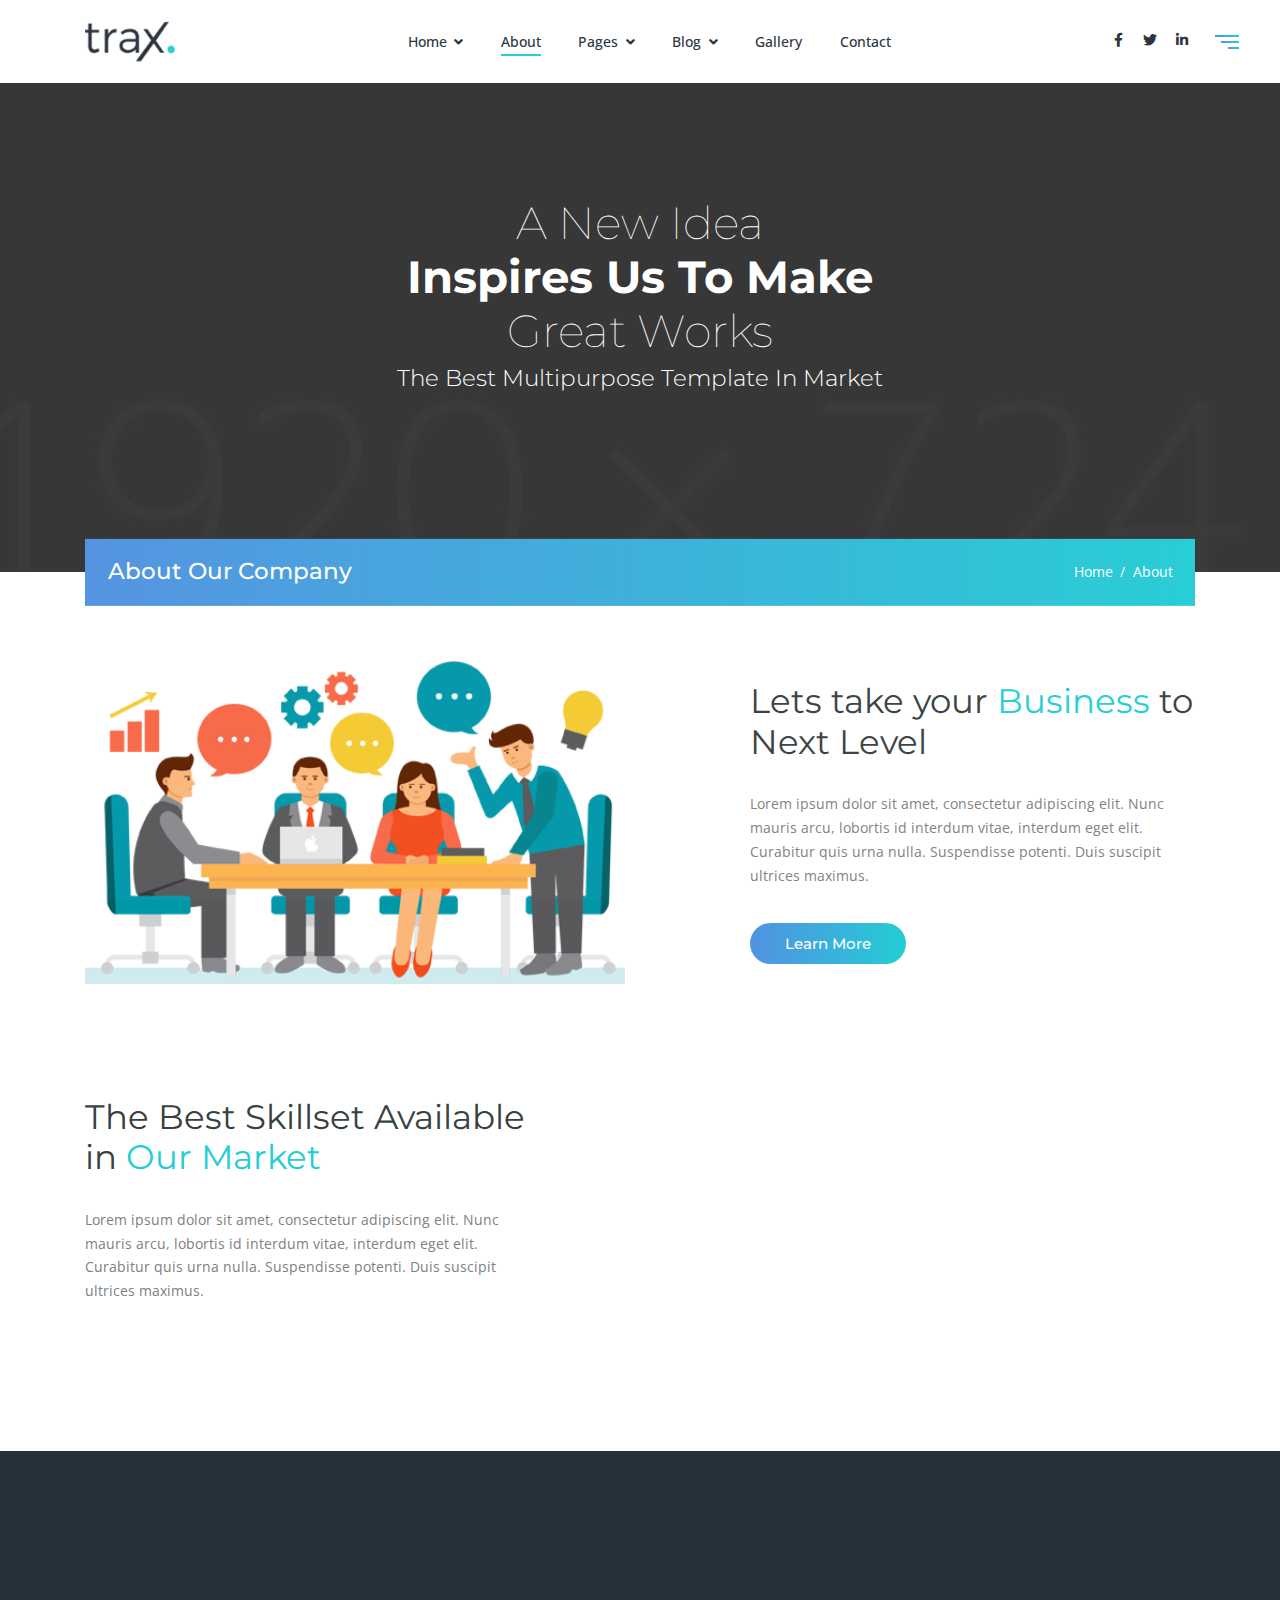
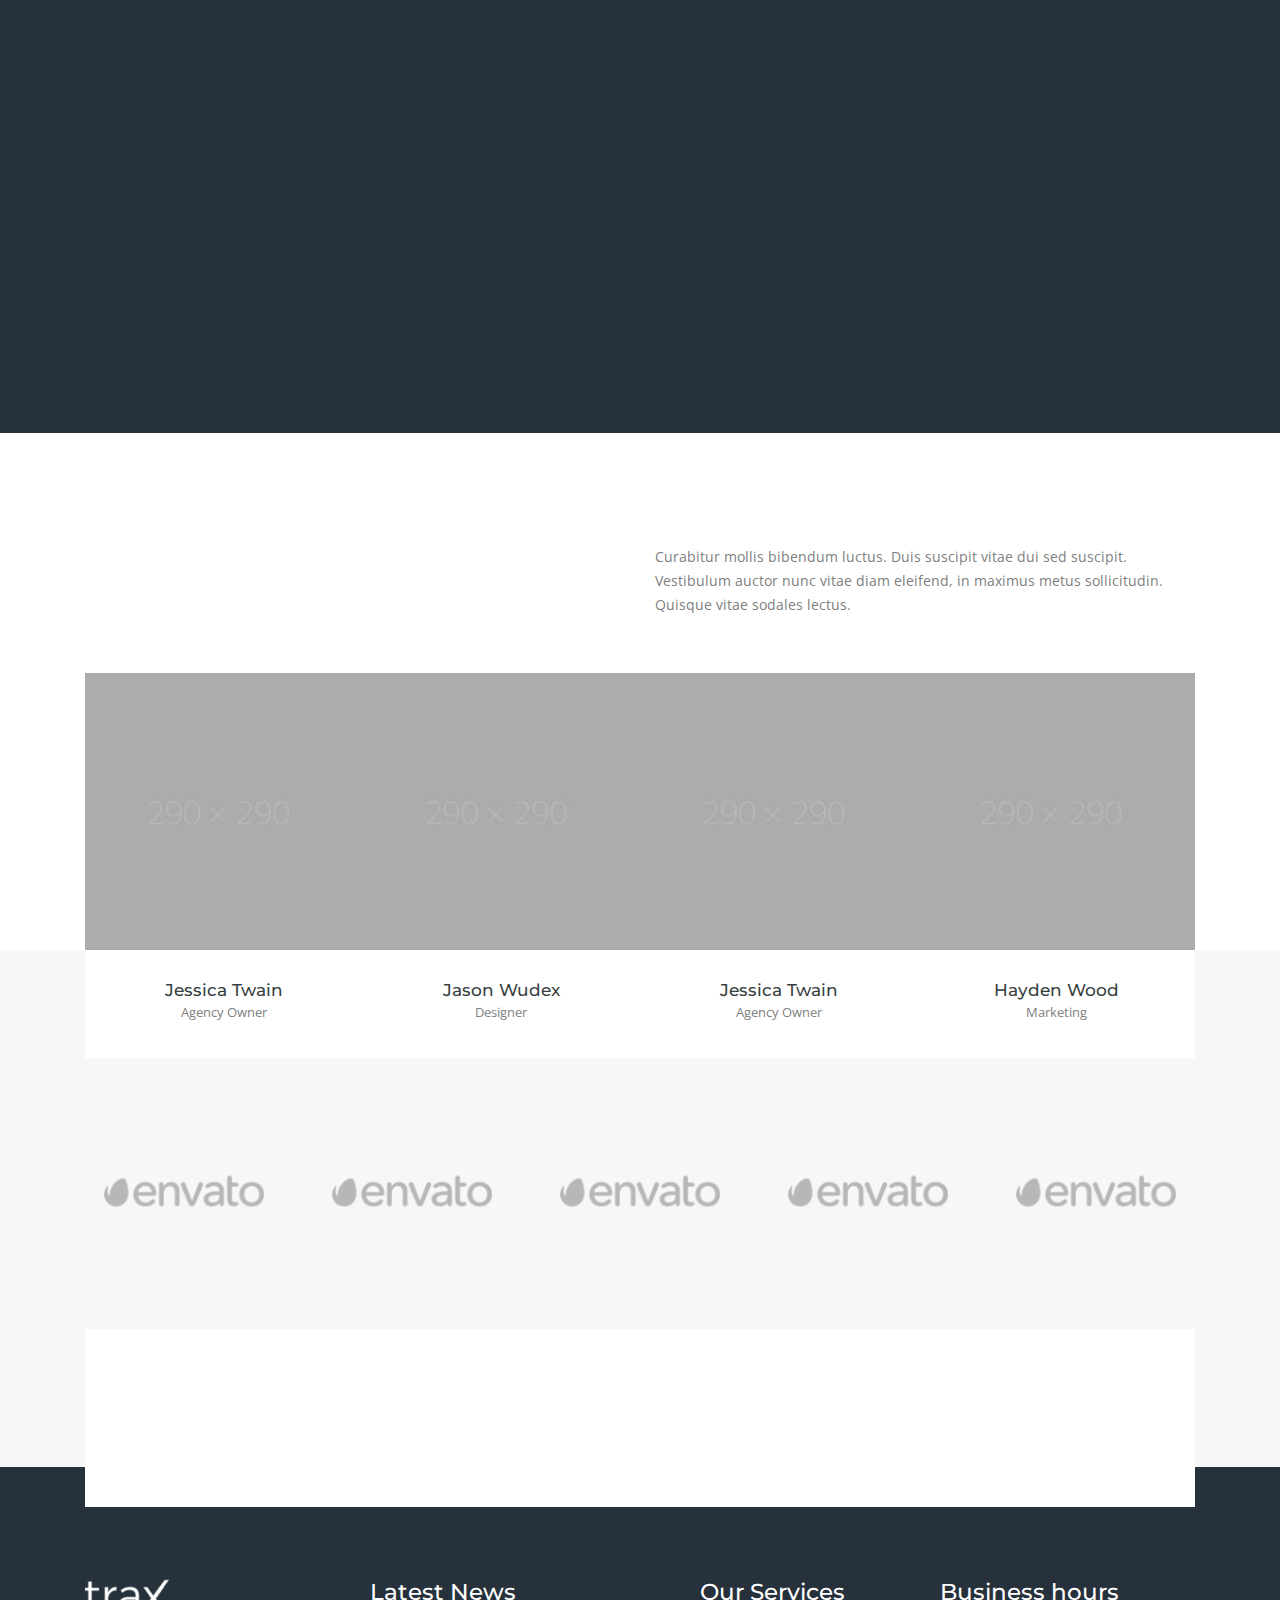
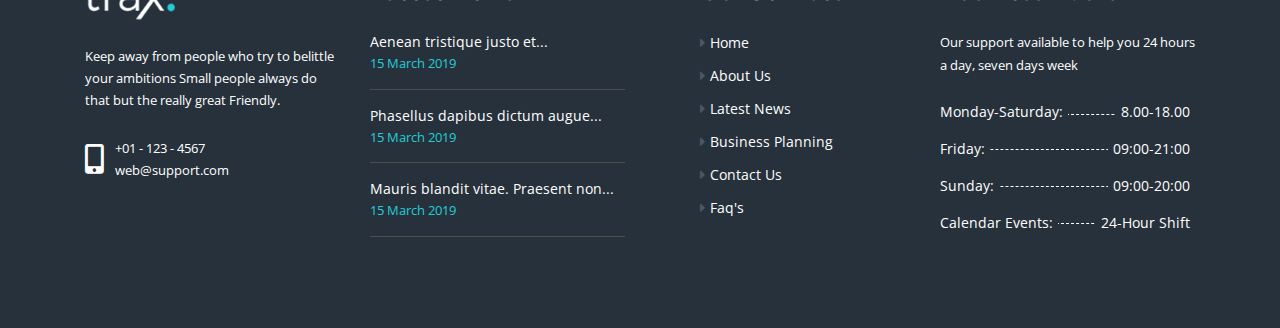
<file: about.html>
<!DOCTYPE html>
<html lang="en">
<head>
    <!-- Required meta tags -->
    <meta charset="utf-8">
    <meta name="viewport" content="width=device-width, initial-scale=1, shrink-to-fit=no">
    <title>Trax | About</title>
    <link href="images/favicon.ico" rel="icon">
    <link rel="stylesheet" href="css/bootstrap.min.css">
    <link rel="stylesheet" href="css/all.min.css">
    <link rel="stylesheet" href="css/animate.min.css">
    <link rel="stylesheet" href="css/owl.carousel.min.css">
    <link rel="stylesheet" href="css/jquery.fancybox.min.css">
    <link rel="stylesheet" href="css/tooltipster.min.css">
    <link rel="stylesheet" href="css/cubeportfolio.min.css">
    <link rel="stylesheet" href="css/revolution/navigation.css">
    <link rel="stylesheet" href="css/revolution/settings.css">
    <link rel="stylesheet" href="css/style.css">
</head>
<body>
<!--PreLoader-->
<div class="loader">
    <div class="loader-inner">
        <div class="cssload-loader"></div>
    </div>
</div>
<!--PreLoader Ends-->
<!-- header -->
<header class="site-header">
    <nav class="navbar navbar-expand-lg padding-nav static-nav">
        <div class="container">
            <a class="navbar-brand" href="index.html">
                <img src="images/logo.png" alt="logo">
            </a>
            <div class="collapse navbar-collapse">
                <ul class="navbar-nav ml-auto mr-auto">
                    <li class="nav-item dropdown static">
                        <a class="nav-link dropdown-toggle" href="javascript:void(0)" data-toggle="dropdown" aria-haspopup="true" aria-expanded="false"> Home </a>
                        <ul class="dropdown-menu megamenu">
                            <li>
                                <div class="container">
                                    <div class="row">
                                        <div class="col-lg-3 col-md-6 col-sm-12">
                                            <a class="dropdown-item" href="index.html">Standard Version</a>
                                            <a class="dropdown-item" href="index-creative-agency.html">Creative Agency</a>
                                            <a class="dropdown-item" href="index-light.html">Classic Light</a>
                                            <a class="dropdown-item" href="index-video.html">Video Background</a>
                                        </div>
                                        <div class="col-lg-3 col-md-6 col-sm-12">
                                            <a class="dropdown-item" href="index-modern-agency.html">Modern Agency</a>
                                            <a class="dropdown-item" href="index-classic-startup.html">Classic Startup</a>
                                            <a class="dropdown-item" href="index-flat.html">Flat Version</a>
                                            <a class="dropdown-item" href="index-innovative.html">Innovative Layout</a>
                                        </div>
                                        <div class="col-lg-3 col-md-6 col-sm-12">
                                            <a class="dropdown-item" href="index-one-page.html">One Page Layout</a>
                                            <a class="dropdown-item" href="index-center-logo.html">Center Logo</a>
                                            <a class="dropdown-item" href="index-bottom-nav.html">Bottom Nav</a>
                                            <a class="dropdown-item" href="index-gray.html">Minimal Gray</a>
                                        </div>
                                        <div class="col-lg-3 col-md-6 col-sm-12">
                                            <a class="dropdown-item" href="index-parallax.html">Parallax Version</a>
                                            <a class="dropdown-item" href="index-interactive-classic.html">Interactive Classic</a>
                                            <a class="dropdown-item" href="index-design-studio.html">Design Studio</a>
                                            <a class="dropdown-item" href="index-particles.html">Interactive Particles</a>
                                        </div>
                                    </div>
                                </div>
                            </li>
                        </ul>
                    </li>
                    <li class="nav-item">
                        <a class="nav-link active" href="about.html">About</a>
                    </li>
                    <li class="nav-item dropdown static">
                        <a class="nav-link dropdown-toggle" href="javascript:void(0)" data-toggle="dropdown" aria-haspopup="true" aria-expanded="false"> Pages </a>
                        <ul class="dropdown-menu megamenu">
                            <li>
                                <div class="container">
                                    <div class="row">
                                        <div class="col-lg-3 col-md-6 col-sm-12">
                                            <h5 class="dropdown-title bottom10"> General </h5>
                                            <a class="dropdown-item active" href="about.html">About Us</a>
                                            <a class="dropdown-item" href="services.html">Services</a>
                                            <a class="dropdown-item" href="services-detail.html">Service Detail</a>
                                            <a class="dropdown-item" href="testimonial.html">Testimonials</a>
                                            <a class="dropdown-item" href="contact.html">Contact Us</a>
                                            <a class="dropdown-item" href="team.html">Our Team</a>
                                        </div>
                                        <div class="col-lg-3 col-md-6 col-sm-12">
                                            <h5 class="dropdown-title opacity-10"> Others </h5>
                                            <a class="dropdown-item" href="gallery.html">Gallery</a>
                                            <a class="dropdown-item" href="gallery-detail.html">Gallery Detail</a>
                                            <a class="dropdown-item" href="pricing.html">Pricing</a>
                                            <a class="dropdown-item" href="404.html">404 Error</a>
                                            <a class="dropdown-item" href="faq.html">FAQ's</a>
                                            <a class="dropdown-item" href="coming-soon.html">Coming Soon</a>
                                        </div>
                                        <div class="col-lg-3 col-md-6 col-sm-12">
                                            <h5 class="dropdown-title bottom10"> Account </h5>
                                            <a class="dropdown-item" href="login.html">Login</a>
                                            <a class="dropdown-item" href="register.html">Register</a>
                                            <a class="dropdown-item" href="forget-password.html">Reset Password</a>
                                            <a class="dropdown-item" href="support.html">Support</a>
                                        </div>
                                        <div class="col-lg-3 col-md-6 col-sm-12">
                                            <h5 class="dropdown-title bottom10"> Shop Pages </h5>
                                            <a class="dropdown-item" href="shop.html">Shop</a>
                                            <a class="dropdown-item" href="shop-detail.html">Shop Detail</a>
                                            <a class="dropdown-item" href="shop-cart.html">Shopping Cart</a>
                                        </div>
                                    </div>
                                </div>
                            </li>
                        </ul>
                    </li>
                    <li class="nav-item dropdown position-relative">
                        <a class="nav-link dropdown-toggle" href="javascript:void(0)" data-toggle="dropdown" aria-haspopup="true" aria-expanded="false"> Blog </a>
                        <div class="dropdown-menu">
                            <a class="dropdown-item" href="blog-1.html">Blog Layout 1</a>
                            <a class="dropdown-item" href="blog-2.html">Blog Layout 2</a>
                            <a class="dropdown-item" href="blog-detail.html">Blog Layout 3</a>
                        </div>
                    </li>
                    <li class="nav-item">
                        <a class="nav-link" href="gallery.html">Gallery</a>
                    </li>
                    <li class="nav-item">
                        <a class="nav-link" href="contact.html">Contact</a>
                    </li>
                </ul>
            </div>
            <ul class="social-icons social-icons-simple d-lg-inline-block d-none animated fadeInUp" data-wow-delay="300ms">
                <li><a href="#."><i class="fab fa-facebook-f"></i> </a> </li>
                <li><a href="#."><i class="fab fa-twitter"></i> </a> </li>
                <li><a href="#."><i class="fab fa-linkedin-in"></i> </a> </li>
            </ul>
        </div>
        <!--side menu open button-->
        <a href="javascript:void(0)" class="d-inline-block sidemenu_btn" id="sidemenu_toggle">
            <span class="gradient-bg"></span> <span class="gradient-bg"></span> <span class="gradient-bg"></span>
        </a>
    </nav>
    <!-- side menu -->
    <div class="side-menu opacity-0 gradient-bg">
        <div class="overlay"></div>
        <div class="inner-wrapper">
            <span class="btn-close" id="btn_sideNavClose"><i></i><i></i></span>
            <nav class="side-nav w-100">
                <ul class="navbar-nav">
                    <li class="nav-item">
                        <a class="nav-link collapsePagesSideMenu" data-toggle="collapse" href="#sideNavPages1">
                            Home <i class="fas fa-chevron-down"></i>
                        </a>
                        <div id="sideNavPages1" class="collapse sideNavPages">
                            <ul class="navbar-nav mt-2">
                                <li class="nav-item">
                                    <a class="nav-link" href="index.html">Standard Version</a>
                                </li>
                                <li class="nav-item">
                                    <a class="nav-link" href="index-creative-agency.html">Creative Agency</a>
                                </li>
                                <li class="nav-item">
                                    <a class="nav-link" href="index-light.html">Classic Light</a>
                                </li>
                                <li class="nav-item">
                                    <a class="nav-link" href="index-video.html">Video Background</a>
                                </li>
                                <li class="nav-item">
                                    <a class="nav-link" href="index-modern-agency.html">Modern Agency</a>
                                </li>
                                <li class="nav-item">
                                    <a class="nav-link" href="index-classic-startup.html">Classic Startup</a>
                                </li>
                                <li class="nav-item">
                                    <a class="nav-link" href="index-flat.html">Flat Version</a>
                                </li>
                                <li class="nav-item">
                                    <a class="nav-link" href="index-innovative.html">Innovative Layout</a>
                                </li>
                                <li class="nav-item">
                                    <a class="nav-link" href="index-one-page.html">One Page Layout</a>
                                </li>
                                <li class="nav-item">
                                    <a class="nav-link" href="index-center-logo.html">Center Logo</a>
                                </li>
                                <li class="nav-item">
                                    <a class="nav-link" href="index-bottom-nav.html">Bottom Nav</a>
                                </li>
                                <li class="nav-item">
                                    <a class="nav-link" href="index-gray.html">Minimal Gray</a>
                                </li>
                                <li class="nav-item">
                                    <a class="nav-link" href="index-parallax.html">Parallax Version</a>
                                </li>
                                <li class="nav-item">
                                    <a class="nav-link" href="index-interactive-classic.html">Interactive Classic</a>
                                </li>
                                <li class="nav-item">
                                    <a class="nav-link" href="index-design-studio.html">Design Studio</a>
                                </li>
                                <li class="nav-item">
                                    <a class="nav-link" href="index-particles.html">Interactive Particles</a>
                                </li>
                            </ul>
                        </div>
                    </li>
                    <li class="nav-item">
                        <a class="nav-link active" href="about.html">About</a>
                    </li>
                    <li class="nav-item">
                        <a class="nav-link" href="gallery.html">Gallery</a>
                    </li>
                    <li class="nav-item">
                        <a class="nav-link collapsePagesSideMenu" data-toggle="collapse" href="#sideNavPages">
                            Pages <i class="fas fa-chevron-down"></i>
                        </a>
                        <div id="sideNavPages" class="collapse sideNavPages">
                            <ul class="navbar-nav mt-2">
                                <li class="nav-item">
                                    <a class="nav-link" href="team.html">Our Team</a>
                                </li>
                                <li class="nav-item">
                                    <a class="nav-link" href="services.html">Service</a>
                                </li>
                                <li class="nav-item">
                                    <a class="nav-link" href="services-detail.html">Service Detail</a>
                                </li>
                                <li class="nav-item">
                                    <a class="nav-link" href="testimonial.html">Testimonials</a>
                                </li>
                                <li class="nav-item">
                                    <a class="nav-link" href="gallery.html">Gallery</a>
                                </li>
                                <li class="nav-item">
                                    <a class="nav-link" href="gallery-detail.html">Gallery Detail</a>
                                </li>
                                <li class="nav-item">
                                    <a class="nav-link" href="pricing.html">Pricing</a>
                                </li>
                                <li class="nav-item">
                                    <a class="nav-link" href="faq.html">FAQ's</a>
                                </li>
                                <li class="nav-item">
                                    <a class="nav-link" href="404.html">Error 404</a>
                                </li>
                                <li class="nav-item">
                                    <a class="nav-link" href="coming-soon.html">Coming Soon</a>
                                </li>
                                <li class="nav-item">
                                    <a class="nav-link collapsePagesSideMenu" data-toggle="collapse" href="#inner-2">
                                        Account <i class="fas fa-chevron-down"></i>
                                    </a>
                                    <div id="inner-2" class="collapse sideNavPages sideNavPagesInner">
                                        <ul class="navbar-nav mt-2">
                                            <li class="nav-item">
                                                <a class="nav-link" href="login.html">Login</a>
                                            </li>
                                            <li class="nav-item">
                                                <a class="nav-link" href="register.html">Register</a>
                                            </li>
                                            <li class="nav-item">
                                                <a class="nav-link" href="forget-password.html">Forget Password</a>
                                            </li>
                                            <li class="nav-item">
                                                <a class="nav-link" href="support.html">Support</a>
                                            </li>
                                        </ul>
                                    </div>
                                </li>
                                <li class="nav-item">
                                    <a class="nav-link collapsePagesSideMenu" data-toggle="collapse" href="#inner-1">
                                        Shops <i class="fas fa-chevron-down"></i>
                                    </a>
                                    <div id="inner-1" class="collapse sideNavPages sideNavPagesInner">
                                        <ul class="navbar-nav mt-2">
                                            <li class="nav-item">
                                                <a class="nav-link" href="shop.html">Shop Products</a>
                                            </li>
                                            <li class="nav-item">
                                                <a class="nav-link" href="shop-detail.html">Shop Detail</a>
                                            </li>
                                            <li class="nav-item">
                                                <a class="nav-link" href="shop-cart.html">Shop Cart</a>
                                            </li>
                                        </ul>
                                    </div>
                                </li>
                            </ul>
                        </div>
                    </li>
                    <li class="nav-item">
                        <a class="nav-link collapsePagesSideMenu" data-toggle="collapse" href="#sideNavPages2">
                            Blogs <i class="fas fa-chevron-down"></i>
                        </a>
                        <div id="sideNavPages2" class="collapse sideNavPages">
                            <ul class="navbar-nav">
                                <li class="nav-item">
                                    <a class="nav-link" href="blog-1.html">Blog 1</a>
                                </li>
                                <li class="nav-item">
                                    <a class="nav-link" href="blog-2.html">Blog 2</a>
                                </li>
                                <li class="nav-item">
                                    <a class="nav-link" href="blog-detail.html">Blog Details</a>
                                </li>
                            </ul>
                        </div>
                    </li>
                    <li class="nav-item">
                        <a class="nav-link" href="contact.html">Contact</a>
                    </li>
                </ul>
            </nav>
            <div class="side-footer w-100">
                <ul class="social-icons-simple white top40">
                    <li><a href="javascript:void(0)"><i class="fab fa-facebook-f"></i> </a> </li>
                    <li><a href="javascript:void(0)"><i class="fab fa-twitter"></i> </a> </li>
                    <li><a href="javascript:void(0)"><i class="fab fa-instagram"></i> </a> </li>
                </ul>
                <p class="whitecolor">&copy; <span id="year"></span> Trax. Made With Love by ThemesIndustry</p>
            </div>
        </div>
    </div>
    <div id="close_side_menu" class="tooltip"></div>
    <!-- End side menu -->
</header>
<!-- header -->
<!--Page Header-->
<section id="main-banner-page" class="position-relative page-header about-header parallax section-nav-smooth">
    <div class="overlay overlay-dark opacity-7"></div>
    <div class="container">
        <div class="row">
            <div class="col-lg-6 offset-lg-3">
                <div class="page-titles whitecolor text-center padding_top padding_bottom">
                    <h2 class="font-xlight">A New Idea</h2>
                    <h2 class="font-bold">Inspires Us To Make</h2>
                    <h2 class="font-xlight">Great Works</h2>
                    <h3 class="font-light pt-2">The Best Multipurpose Template In Market</h3>
                </div>
            </div>
        </div>
        <div class="gradient-bg title-wrap">
            <div class="row">
                <div class="col-lg-12 col-md-12 whitecolor">
                    <h3 class="float-left">About Our Company</h3>
                    <ul class="breadcrumb top10 bottom10 float-right">
                        <li class="breadcrumb-item hover-light"><a href="index.html">Home</a></li>
                        <li class="breadcrumb-item hover-light">About</li>
                    </ul>
                </div>
            </div>
        </div>
    </div>
</section>
<!--Page Header ends -->
<!-- About us -->
<section id="aboutus" class="padding_top padding_bottom">
    <div class="container aboutus">
        <div class="row align-items-center">
            <div class="col-lg-6 col-md-6 padding_bottom_half">
                <div class="image"><img alt="SEO" src="images/aboutus.png"></div>
            </div>
            <div class="col-lg-5 offset-lg-1 col-md-6 padding_bottom_half text-center text-md-left">
                <h2 class="darkcolor font-normal bottom30">Lets take your <span class="defaultcolor">Business</span> to Next Level</h2>
                <p class="bottom35">Lorem ipsum dolor sit amet, consectetur adipiscing elit. Nunc mauris arcu, lobortis id interdum vitae, interdum eget elit. Curabitur quis urna nulla. Suspendisse potenti. Duis suscipit ultrices maximus. </p>
                <a href="#our-team" class="button btnsecondary gradient-btn pagescroll">Learn More</a>
            </div>
        </div>
        <div class="row  align-items-center">
            <div class="col-lg-5  col-md-6 padding_top_half text-center text-md-left">
                <h2 class="darkcolor font-normal bottom30">The Best Skillset Available in <span class="defaultcolor">Our Market</span> </h2>
                <p class="bottom35">Lorem ipsum dolor sit amet, consectetur adipiscing elit. Nunc mauris arcu, lobortis id interdum vitae, interdum eget elit. Curabitur quis urna nulla. Suspendisse potenti. Duis suscipit ultrices maximus. </p>
            </div>
            <div class="col-lg-6 offset-lg-1 col-md-6 padding_top_half">
                <div class="progress-bars">
                    <div class="progress">
                        <p>Adobe Photoshop</p>
                        <div class="progress-bar gradient-bg" data-value="94">
                            <span class="gradient-bg whitecolor">94%</span>
                        </div>
                    </div>
                    <div class="progress">
                        <p>HTML / WordPress</p>
                        <div class="progress-bar gradient-bg" data-value="92">
                            <span class="gradient-bg whitecolor">92%</span>
                        </div>
                    </div>
                    <div class="progress">
                        <p>Development</p>
                        <div class="progress-bar gradient-bg" data-value="86">
                            <span class="gradient-bg whitecolor">86%</span>
                        </div>
                    </div>
                </div>
            </div>
        </div>
    </div>
</section>
<!-- About us ends -->
<!-- WOrk Process-->
<section id="our-process" class="padding bgdark">
    <div class="container">
        <div class="row">
            <div class="col-md-12 col-sm-12 text-center">
                <div class="heading-title whitecolor wow fadeInUp" data-wow-delay="300ms">
                    <span>Quisque tellus risus, adipisci </span>
                    <h2 class="font-normal">Our Work Process </h2>
                </div>
            </div>
        </div>
        <div class="row">
            <ul class="process-wrapp">
                <li class="whitecolor wow fadeIn" data-wow-delay="300ms">
                    <span class="pro-step bottom20">01</span>
                    <p class="fontbold bottom25">Concept</p>
                    <p>Quisque tellus risus, adipisci viverra bibendum urna.</p>
                </li>
                <li class="whitecolor wow fadeIn" data-wow-delay="400ms">
                    <span class="pro-step bottom20">02</span>
                    <p class="fontbold bottom25">Plan</p>
                    <p>Quisque tellus risus, adipisci viverra bibendum urna.</p>
                </li>
                <li class="whitecolor wow fadeIn" data-wow-delay="500ms">
                    <span class="pro-step bottom20">03</span>
                    <p class="fontbold bottom25">Design</p>
                    <p>Quisque tellus risus, adipisci viverra bibendum urna.</p>
                </li>
                <li class="whitecolor wow fadeIn" data-wow-delay="600ms">
                    <span class="pro-step bottom20">04</span>
                    <p class="fontbold bottom25">Development</p>
                    <p>Quisque tellus risus, adipisci viverra bibendum urna.</p>
                </li>
                <li class="whitecolor wow fadeIn" data-wow-delay="700ms">
                    <span class="pro-step bottom20">05</span>
                    <p class="fontbold bottom25">Quality Check</p>
                    <p>Quisque tellus risus, adipisci viverra bibendum urna.</p>
                </li>
            </ul>
        </div>
    </div>
</section>
<!--WOrk Process ends-->
<!-- Our Team-->
<section id="our-team" class="padding_top half-section-alt teams-border">
    <div class="container">
        <div class="row">
            <div class="col-lg-6 col-md-6 col-sm-12">
                <div class="heading-title wow fadeInUp text-center text-md-left" data-wow-delay="300ms">
                    <span class="defaultcolor">Quisque tellus risus, adipisci</span>
                    <h2 class="darkcolor bottom30 font-normal">Meet Our Experts</h2>
                </div>
            </div>
            <div class="col-lg-6 col-md-6 col-sm-12 text-center text-md-left">
                <p class="heading_space">Curabitur mollis bibendum luctus. Duis suscipit vitae dui sed suscipit. Vestibulum auctor nunc vitae diam eleifend, in maximus metus sollicitudin. Quisque vitae sodales lectus. </p>
            </div>
        </div>
        <div class="row">
            <div class="col-md-12">
                <div id="ourteam-slider" class="owl-carousel">
                    <div class="item">
                        <div class="team-box">
                            <div class="image">
                                <img src="images/team-1.jpg" alt="">
                            </div>
                            <div class="team-content">
                                <h4 class="darkcolor">Jessica Twain</h4>
                                <p>Agency Owner</p>
                                <ul class="social-icons-simple">
                                    <li><a class="facebook" href="javascript:void(0)"><i class="fab fa-facebook-f"></i> </a> </li>
                                    <li><a class="twitter" href="javascript:void(0)"><i class="fab fa-twitter"></i> </a> </li>
                                    <li><a class="insta" href="javascript:void(0)"><i class="fab fa-instagram"></i> </a> </li>
                                </ul>
                            </div>
                        </div>
                    </div>
                    <div class="item">
                        <div class="team-box">
                            <div class="image">
                                <img src="images/team-2.jpg" alt="">
                            </div>
                            <div class="team-content">
                                <h4 class="darkcolor">Jason Wudex </h4>
                                <p>Designer</p>
                                <ul class="social-icons-simple">
                                    <li><a class="facebook" href="javascript:void(0)"><i class="fab fa-facebook-f"></i> </a> </li>
                                    <li><a class="twitter" href="javascript:void(0)"><i class="fab fa-twitter"></i> </a> </li>
                                    <li><a class="insta" href="javascript:void(0)"><i class="fab fa-instagram"></i> </a> </li>
                                </ul>
                            </div>
                        </div>
                    </div>
                    <div class="item">
                        <div class="team-box single">
                            <div class="image">
                                <img src="images/team-3.jpg" alt="">
                            </div>
                            <div class="team-content">
                                <h4 class="darkcolor">Jessica Twain</h4>
                                <p>Agency Owner</p>
                                <ul class="social-icons-simple">
                                    <li><a class="facebook" href="javascript:void(0)"><i class="fab fa-facebook-f"></i> </a> </li>
                                    <li><a class="twitter" href="javascript:void(0)"><i class="fab fa-twitter"></i> </a> </li>
                                    <li><a class="insta" href="javascript:void(0)"><i class="fab fa-instagram"></i> </a> </li>
                                </ul>
                            </div>
                        </div>
                    </div>
                    <div class="item">
                        <div class="team-box">
                            <div class="image">
                                <img src="images/team-4.jpg" alt="">
                            </div>
                            <div class="team-content">
                                <h4 class="darkcolor">Hayden Wood</h4>
                                <p>Marketing</p>
                                <ul class="social-icons-simple">
                                    <li><a class="facebook" href="javascript:void(0)"><i class="fab fa-facebook-f"></i> </a> </li>
                                    <li><a class="twitter" href="javascript:void(0)"><i class="fab fa-twitter"></i> </a> </li>
                                    <li><a class="insta" href="javascript:void(0)"><i class="fab fa-instagram"></i> </a> </li>
                                </ul>
                            </div>
                        </div>
                    </div>
                    <div class="item">
                        <div class="team-box">
                            <div class="image">
                                <img src="images/team-1.jpg" alt="">
                            </div>
                            <div class="team-content">
                                <h4 class="darkcolor">Shania Jackson </h4>
                                <p>Print Media</p>
                                <ul class="social-icons-simple">
                                    <li><a class="facebook" href="javascript:void(0)"><i class="fab fa-facebook-f"></i> </a> </li>
                                    <li><a class="twitter" href="javascript:void(0)"><i class="fab fa-twitter"></i> </a> </li>
                                    <li><a class="insta" href="javascript:void(0)"><i class="fab fa-instagram"></i> </a> </li>
                                </ul>
                            </div>
                        </div>
                    </div>
                    <div class="item">
                        <div class="team-box">
                            <div class="image">
                                <img src="images/team-2.jpg" alt="">
                            </div>
                            <div class="team-content">
                                <h4 class="darkcolor">Jessica Twain</h4>
                                <p>Agency Owner</p>
                                <ul class="social-icons-simple">
                                    <li><a class="facebook" href="javascript:void(0)"><i class="fab fa-facebook-f"></i> </a> </li>
                                    <li><a class="twitter" href="javascript:void(0)"><i class="fab fa-twitter"></i> </a> </li>
                                    <li><a class="insta" href="javascript:void(0)"><i class="fab fa-instagram"></i> </a> </li>
                                </ul>
                            </div>
                        </div>
                    </div>
                    <div class="item">
                        <div class="team-box">
                            <div class="image">
                                <img src="images/team-3.jpg" alt="">
                            </div>
                            <div class="team-content">
                                <h4 class="darkcolor">Jessica Twain</h4>
                                <p>Agency Owner</p>
                                <ul class="social-icons-simple">
                                    <li><a class="facebook" href="javascript:void(0)"><i class="fab fa-facebook-f"></i> </a> </li>
                                    <li><a class="twitter" href="javascript:void(0)"><i class="fab fa-twitter"></i> </a> </li>
                                    <li><a class="insta" href="javascript:void(0)"><i class="fab fa-instagram"></i> </a> </li>
                                </ul>
                            </div>
                        </div>
                    </div>
                </div>
            </div>
        </div>
    </div>
</section>
<!-- Our Team ends-->
<!-- Partners-->
<section id="our-partners" class="padding_top padding_bottom bglight">
    <div class="container">
        <div class="row">
            <div class="col-md-12 col-sm-12">
                <h2 class="d-none">Carousel Is Here</h2>
                <div id="partners-slider" class="owl-carousel">
                    <div class="item">
                        <div class="logo-item"> <img alt="" src="images/logo-1.png"></div>
                    </div>
                    <div class="item">
                        <div class="logo-item"><img alt="" src="images/logo-2.png"></div>
                    </div>
                    <div class="item">
                        <div class="logo-item"><img alt="" src="images/logo-3.png"></div>
                    </div>
                    <div class="item">
                        <div class="logo-item"><img alt="" src="images/logo-4.png"></div>
                    </div>
                    <div class="item">
                        <div class="logo-item"><img alt="" src="images/logo-5.png"></div>
                    </div>
                    <div class="item">
                        <div class="logo-item"><img alt="" src="images/logo-1.png"></div>
                    </div>
                    <div class="item">
                        <div class="logo-item"><img alt="" src="images/logo-2.png"></div>
                    </div>
                    <div class="item">
                        <div class="logo-item"><img alt="" src="images/logo-3.png"></div>
                    </div>
                    <div class="item">
                        <div class="logo-item"><img alt="" src="images/logo-4.png"></div>
                    </div>
                    <div class="item">
                        <div class="logo-item"><img alt="" src="images/logo-5.png"></div>
                    </div>
                </div>
            </div>
        </div>
    </div>
</section>
<!-- Partners ends-->
<!-- Contact US -->
<section id="stayconnect" class="bglight position-relative ">
    <div class="container">
        <div class="contactus-wrapp">
            <div class="row">
                <div class="col-md-12 col-sm-12">
                    <div class="heading-title wow fadeInUp text-center text-md-left" data-wow-delay="300ms">
                        <h3 class="darkcolor bottom20">Stay Connected</h3>
                    </div>
                </div>
                <div class="col-md-12 col-sm-12">
                    <form class="getin_form wow fadeInUp" data-wow-delay="400ms" onsubmit="return false;">
                        <div class="row">
                            <div class="col-md-12 col-sm-12" id="result"></div>
                            <div class="col-md-3 col-sm-6">
                                <div class="form-group">
                                    <label for="userName" class="d-none"></label>
                                    <input class="form-control" type="text" placeholder="Name" required id="userName" name="userName">
                                </div>
                            </div>
                            <div class="col-md-3 col-sm-6">
                                <div class="form-group">
                                    <label for="companyName" class="d-none"></label>
                                    <input class="form-control" type="tel" placeholder="Company"  id="companyName" name="companyName">
                                </div>
                            </div>
                            <div class="col-md-3 col-sm-6">
                                <div class="form-group">
                                    <label for="email" class="d-none"></label>
                                    <input class="form-control" type="email" placeholder="Email" required id="email" name="email">
                                </div>
                            </div>
                            <div class="col-md-3 col-sm-6">
                                <button type="submit" class="button gradient-btn w-100" id="submit_btn">subscribe</button>
                            </div>
                        </div>
                    </form>
                </div>
            </div>
        </div>
    </div>
</section>
<!-- Contact US ends -->
<!--Site Footer Here-->
<footer id="site-footer" class=" bgdark padding_top">
    <div class="container">
        <div class="row">
            <div class="col-lg-3 col-md-6 col-sm-6">
                <div class="footer_panel padding_bottom_half bottom20">
                    <a href="index.html" class="footer_logo bottom25"><img src="images/logo-transparent.png" alt="MegaOne"></a>
                    <p class="whitecolor bottom25">Keep away from people who try to belittle your ambitions Small people always do that but the really great Friendly.</p>
                    <div class="d-table w-100 address-item whitecolor bottom25">
                        <span class="d-table-cell align-middle"><i class="fas fa-mobile-alt"></i></span>
                        <p class="d-table-cell align-middle bottom0">
                            +01 - 123 - 4567 <a class="d-block" href="mailto:web@support.com">web@support.com</a>
                        </p>
                    </div>
                    <ul class="social-icons white wow fadeInUp" data-wow-delay="300ms">
                        <li><a href="javascript:void(0)" class="facebook"><i class="fab fa-facebook-f"></i> </a> </li>
                        <li><a href="javascript:void(0)" class="twitter"><i class="fab fa-twitter"></i> </a> </li>
                        <li><a href="javascript:void(0)" class="linkedin"><i class="fab fa-linkedin-in"></i> </a> </li>
                        <li><a href="javascript:void(0)" class="insta"><i class="fab fa-instagram"></i> </a> </li>
                    </ul>
                </div>
            </div>
            <div class="col-lg-3 col-md-6 col-sm-6">
                <div class="footer_panel padding_bottom_half bottom20">
                    <h3 class="whitecolor bottom25">Latest News</h3>
                    <ul class="latest_news whitecolor">
                        <li> <a href="#.">Aenean tristique justo et... </a> <span class="date defaultcolor">15 March 2019</span> </li>
                        <li> <a href="#.">Phasellus dapibus dictum augue... </a> <span class="date defaultcolor">15 March 2019</span> </li>
                        <li> <a href="#.">Mauris blandit vitae. Praesent non... </a> <span class="date defaultcolor">15 March 2019</span> </li>
                    </ul>
                </div>
            </div>
            <div class="col-lg-3 col-md-6 col-sm-6">
                <div class="footer_panel padding_bottom_half bottom20 pl-0 pl-lg-5">
                    <h3 class="whitecolor bottom25">Our Services</h3>
                    <ul class="links">
                        <li><a href="index.html">Home</a></li>
                        <li><a href="about.html">About Us</a></li>
                        <li><a href="blog-1.html">Latest News</a></li>
                        <li><a href="pricing.html">Business Planning</a></li>
                        <li><a href="contact.html">Contact Us</a></li>
                        <li><a href="faq.html">Faq's</a></li>
                    </ul>
                </div>
            </div>
            <div class="col-lg-3 col-md-6 col-sm-6">
                <div class="footer_panel padding_bottom_half bottom20">
                    <h3 class="whitecolor bottom25">Business hours</h3>
                    <p class="whitecolor bottom25">Our support available to help you 24 hours a day, seven days week</p>
                    <ul class="hours_links whitecolor">
                        <li><span>Monday-Saturday:</span> <span>8.00-18.00</span></li>
                        <li><span>Friday:</span> <span>09:00-21:00</span></li>
                        <li><span>Sunday:</span> <span>09:00-20:00</span></li>
                        <li><span>Calendar Events:</span> <span>24-Hour Shift</span></li>
                    </ul>
                </div>
            </div>
        </div>
    </div>
</footer>
<!--Footer ends-->
<!-- jQuery first, then Popper.js, then Bootstrap JS -->
<script src="js/jquery-3.4.1.min.js"></script>
<!--Bootstrap Core-->
<script src="js/propper.min.js"></script>
<script src="js/bootstrap.min.js"></script>
<!--to view items on reach-->
<script src="js/jquery.appear.js"></script>
<!--Owl Slider-->
<script src="js/owl.carousel.min.js"></script>
<!--number counters-->
<script src="js/jquery-countTo.js"></script>
<!--Parallax Background-->
<script src="js/parallaxie.js"></script>
<!--Cubefolio Gallery-->
<script src="js/jquery.cubeportfolio.min.js"></script>
<!--Fancybox js-->
<script src="js/jquery.fancybox.min.js"></script>
<!--tooltip js-->
<script src="js/tooltipster.min.js"></script>
<!--wow js-->
<script src="js/wow.js"></script>
<!--Revolution SLider-->
<script src="js/revolution/jquery.themepunch.tools.min.js"></script>
<script src="js/revolution/jquery.themepunch.revolution.min.js"></script>
<!-- SLIDER REVOLUTION 5.0 EXTENSIONS -->
<script src="js/revolution/extensions/revolution.extension.actions.min.js"></script>
<script src="js/revolution/extensions/revolution.extension.carousel.min.js"></script>
<script src="js/revolution/extensions/revolution.extension.kenburn.min.js"></script>
<script src="js/revolution/extensions/revolution.extension.layeranimation.min.js"></script>
<script src="js/revolution/extensions/revolution.extension.migration.min.js"></script>
<script src="js/revolution/extensions/revolution.extension.navigation.min.js"></script>
<script src="js/revolution/extensions/revolution.extension.parallax.min.js"></script>
<script src="js/revolution/extensions/revolution.extension.slideanims.min.js"></script>
<script src="js/revolution/extensions/revolution.extension.video.min.js"></script>
<!--custom functions and script-->
<script src="js/functions.js"></script>
</body>
</html>
</file>
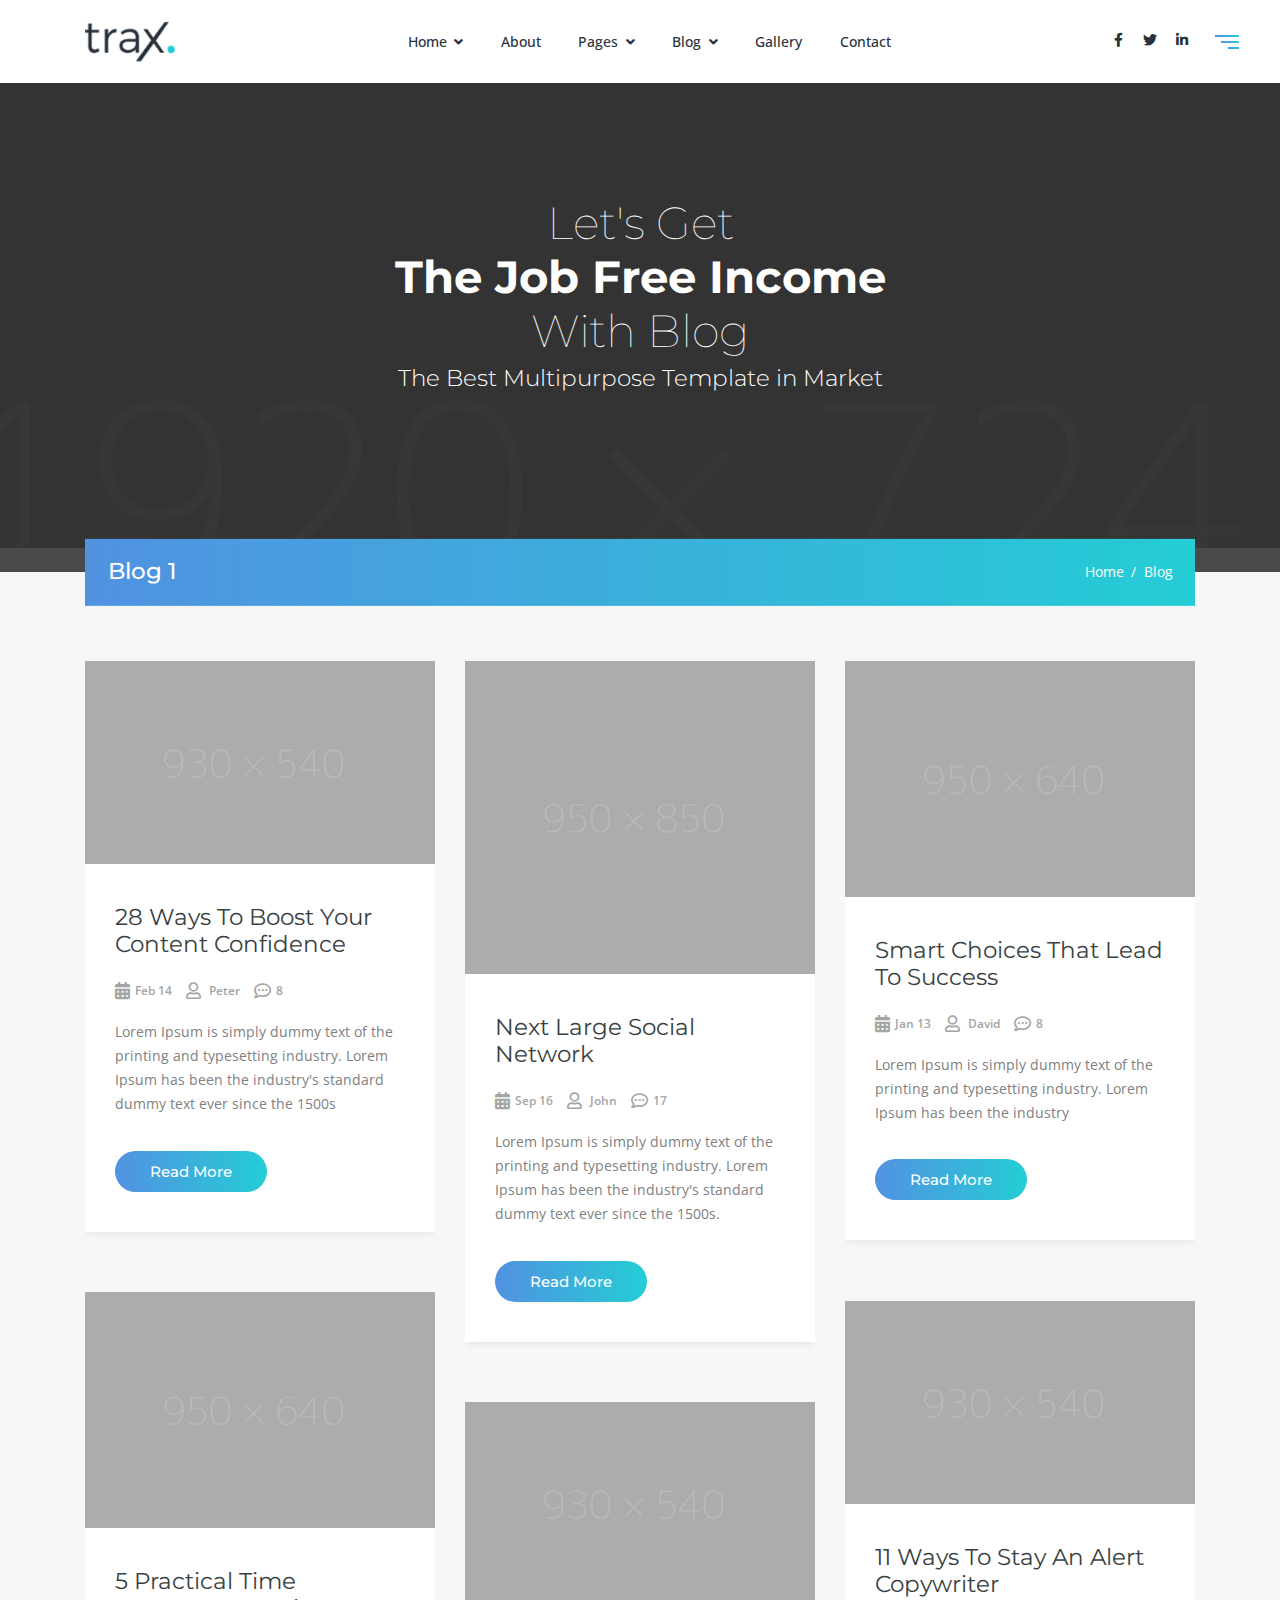
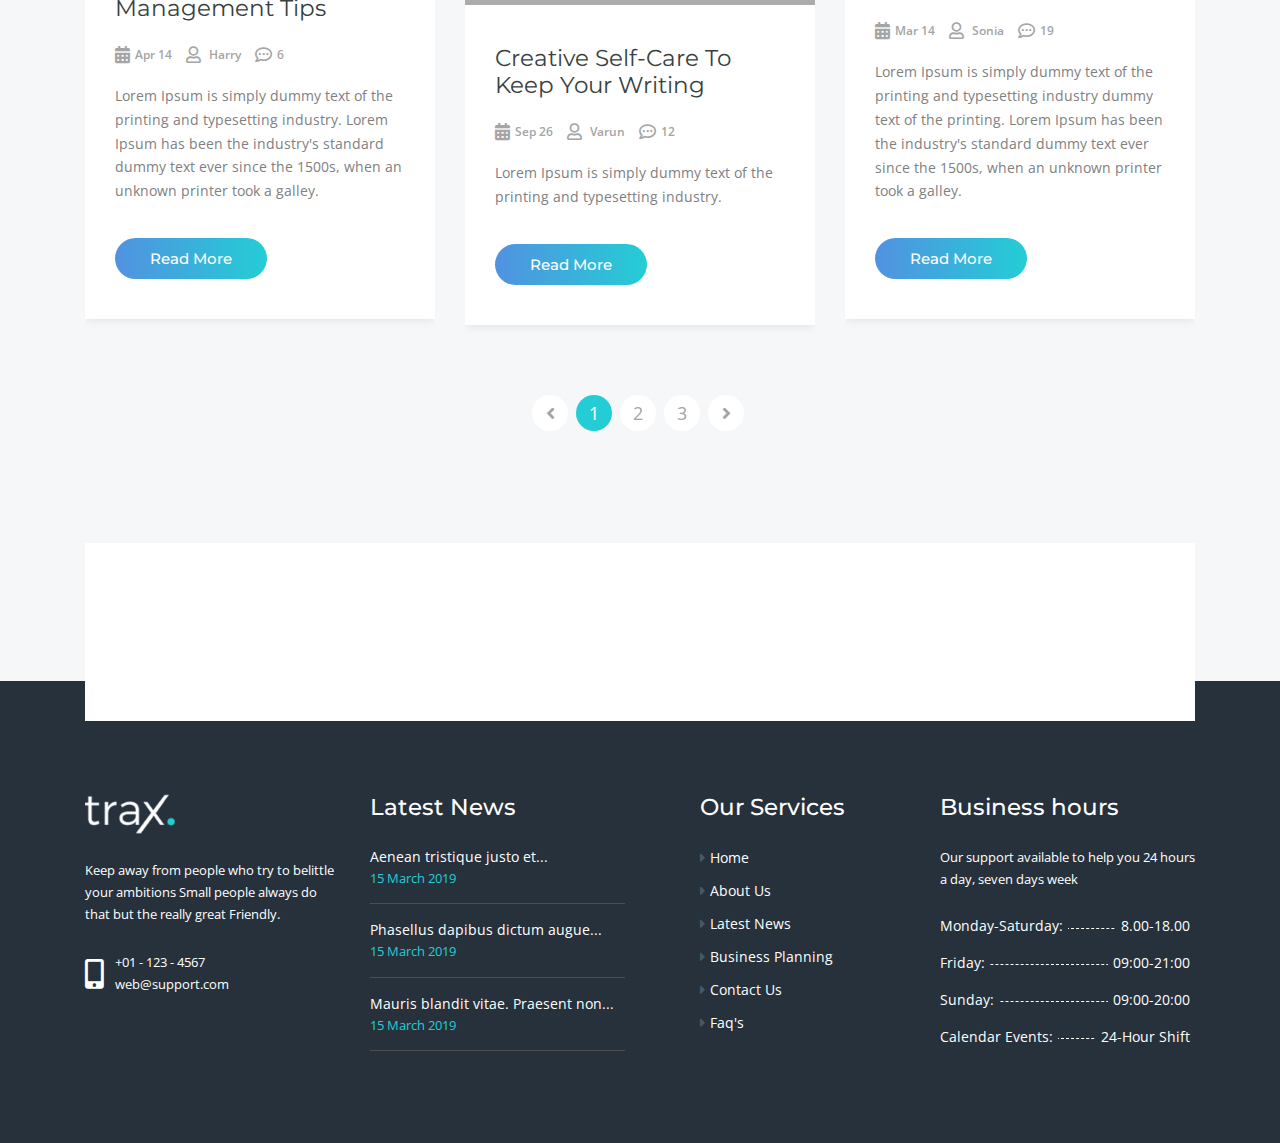
<file: blog-1.html>
<!DOCTYPE html>
<html lang="en">
<head>
    <!-- Required meta tags -->
    <meta charset="utf-8">
    <meta name="viewport" content="width=device-width, initial-scale=1, shrink-to-fit=no">
    <title>Trax | Blog</title>
    <link href="images/favicon.ico" rel="icon">
    <link rel="stylesheet" href="css/bootstrap.min.css">
    <link rel="stylesheet" href="css/all.min.css">
    <link rel="stylesheet" href="css/animate.min.css">
    <link rel="stylesheet" href="css/owl.carousel.min.css">
    <link rel="stylesheet" href="css/jquery.fancybox.min.css">
    <link rel="stylesheet" href="css/tooltipster.min.css">
    <link rel="stylesheet" href="css/cubeportfolio.min.css">
    <link rel="stylesheet" href="css/revolution/navigation.css">
    <link rel="stylesheet" href="css/revolution/settings.css">
    <link rel="stylesheet" href="css/style.css">
</head>
<body>
<!--PreLoader-->
<div class="loader">
    <div class="loader-inner">
        <div class="cssload-loader"></div>
    </div>
</div>
<!--PreLoader Ends-->
<!-- header -->
<header class="site-header">
    <nav class="navbar navbar-expand-lg padding-nav static-nav">
        <div class="container">
            <a class="navbar-brand" href="index.html">
                <img src="images/logo.png" alt="logo">
            </a>
            <div class="collapse navbar-collapse">
                <ul class="navbar-nav ml-auto mr-auto">
                    <li class="nav-item dropdown static">
                        <a class="nav-link dropdown-toggle" href="javascript:void(0)" data-toggle="dropdown" aria-haspopup="true" aria-expanded="false"> Home </a>
                        <ul class="dropdown-menu megamenu">
                            <li>
                                <div class="container">
                                    <div class="row">
                                        <div class="col-lg-3 col-md-6 col-sm-12">
                                            <a class="dropdown-item" href="index.html">Standard Version</a>
                                            <a class="dropdown-item" href="index-creative-agency.html">Creative Agency</a>
                                            <a class="dropdown-item" href="index-light.html">Classic Light</a>
                                            <a class="dropdown-item" href="index-video.html">Video Background</a>
                                        </div>
                                        <div class="col-lg-3 col-md-6 col-sm-12">
                                            <a class="dropdown-item" href="index-modern-agency.html">Modern Agency</a>
                                            <a class="dropdown-item" href="index-classic-startup.html">Classic Startup</a>
                                            <a class="dropdown-item" href="index-flat.html">Flat Version</a>
                                            <a class="dropdown-item" href="index-innovative.html">Innovative Layout</a>
                                        </div>
                                        <div class="col-lg-3 col-md-6 col-sm-12">
                                            <a class="dropdown-item" href="index-one-page.html">One Page Layout</a>
                                            <a class="dropdown-item" href="index-center-logo.html">Center Logo</a>
                                            <a class="dropdown-item" href="index-bottom-nav.html">Bottom Nav</a>
                                            <a class="dropdown-item" href="index-gray.html">Minimal Gray</a>
                                        </div>
                                        <div class="col-lg-3 col-md-6 col-sm-12">
                                            <a class="dropdown-item" href="index-parallax.html">Parallax Version</a>
                                            <a class="dropdown-item" href="index-interactive-classic.html">Interactive Classic</a>
                                            <a class="dropdown-item" href="index-design-studio.html">Design Studio</a>
                                            <a class="dropdown-item" href="index-particles.html">Interactive Particles</a>
                                        </div>
                                    </div>
                                </div>
                            </li>
                        </ul>
                    </li>
                    <li class="nav-item">
                        <a class="nav-link" href="about.html">About</a>
                    </li>
                    <li class="nav-item dropdown static">
                        <a class="nav-link dropdown-toggle" href="javascript:void(0)" data-toggle="dropdown" aria-haspopup="true" aria-expanded="false"> Pages </a>
                        <ul class="dropdown-menu megamenu">
                            <li>
                                <div class="container">
                                    <div class="row">
                                        <div class="col-lg-3 col-md-6 col-sm-12">
                                            <h5 class="dropdown-title bottom10"> General </h5>
                                            <a class="dropdown-item" href="about.html">About Us</a>
                                            <a class="dropdown-item" href="services.html">Services</a>
                                            <a class="dropdown-item" href="services-detail.html">Service Detail</a>
                                            <a class="dropdown-item" href="testimonial.html">Testimonials</a>
                                            <a class="dropdown-item" href="contact.html">Contact Us</a>
                                            <a class="dropdown-item" href="team.html">Our Team</a>
                                        </div>
                                        <div class="col-lg-3 col-md-6 col-sm-12">
                                            <h5 class="dropdown-title opacity-10"> Others </h5>
                                            <a class="dropdown-item" href="gallery.html">Gallery</a>
                                            <a class="dropdown-item" href="gallery-detail.html">Gallery Detail</a>
                                            <a class="dropdown-item" href="pricing.html">Pricing</a>
                                            <a class="dropdown-item" href="404.html">404 Error</a>
                                            <a class="dropdown-item" href="faq.html">FAQ's</a>
                                            <a class="dropdown-item" href="coming-soon.html">Coming Soon</a>
                                        </div>
                                        <div class="col-lg-3 col-md-6 col-sm-12">
                                            <h5 class="dropdown-title bottom10"> Account </h5>
                                            <a class="dropdown-item" href="login.html">Login</a>
                                            <a class="dropdown-item" href="register.html">Register</a>
                                            <a class="dropdown-item" href="forget-password.html">Reset Password</a>
                                            <a class="dropdown-item" href="support.html">Support</a>
                                        </div>
                                        <div class="col-lg-3 col-md-6 col-sm-12">
                                            <h5 class="dropdown-title bottom10"> Shop Pages </h5>
                                            <a class="dropdown-item" href="shop.html">Shop</a>
                                            <a class="dropdown-item" href="shop-detail.html">Shop Detail</a>
                                            <a class="dropdown-item" href="shop-cart.html">Shopping Cart</a>
                                        </div>
                                    </div>
                                </div>
                            </li>
                        </ul>
                    </li>
                    <li class="nav-item dropdown position-relative">
                        <a class="nav-link dropdown-toggle active" href="javascript:void(0)" data-toggle="dropdown" aria-haspopup="true" aria-expanded="false"> Blog </a>
                        <div class="dropdown-menu">
                            <a class="dropdown-item active" href="blog-1.html">Blog Layout 1</a>
                            <a class="dropdown-item" href="blog-2.html">Blog Layout 2</a>
                            <a class="dropdown-item" href="blog-detail.html">Blog Layout 3</a>
                        </div>
                    </li>
                    <li class="nav-item">
                        <a class="nav-link" href="gallery.html">Gallery</a>
                    </li>
                    <li class="nav-item">
                        <a class="nav-link" href="contact.html">Contact</a>
                    </li>
                </ul>
            </div>
            <ul class="social-icons social-icons-simple d-lg-inline-block d-none animated fadeInUp" data-wow-delay="300ms">
                <li><a href="#."><i class="fab fa-facebook-f"></i> </a> </li>
                <li><a href="#."><i class="fab fa-twitter"></i> </a> </li>
                <li><a href="#."><i class="fab fa-linkedin-in"></i> </a> </li>
            </ul>
        </div>
        <!--side menu open button-->
        <a href="javascript:void(0)" class="d-inline-block sidemenu_btn" id="sidemenu_toggle">
            <span class="gradient-bg"></span> <span class="gradient-bg"></span> <span class="gradient-bg"></span>
        </a>
    </nav>
    <!-- side menu -->
    <div class="side-menu opacity-0 gradient-bg">
        <div class="overlay"></div>
        <div class="inner-wrapper">
            <span class="btn-close" id="btn_sideNavClose"><i></i><i></i></span>
            <nav class="side-nav w-100">
                <ul class="navbar-nav">
                    <li class="nav-item">
                        <a class="nav-link collapsePagesSideMenu" data-toggle="collapse" href="#sideNavPages1">
                            Home <i class="fas fa-chevron-down"></i>
                        </a>
                        <div id="sideNavPages1" class="collapse sideNavPages">
                            <ul class="navbar-nav mt-2">
                                <li class="nav-item">
                                    <a class="nav-link" href="index.html">Standard Version</a>
                                </li>
                                <li class="nav-item">
                                    <a class="nav-link" href="index-creative-agency.html">Creative Agency</a>
                                </li>
                                <li class="nav-item">
                                    <a class="nav-link" href="index-light.html">Classic Light</a>
                                </li>
                                <li class="nav-item">
                                    <a class="nav-link" href="index-video.html">Video Background</a>
                                </li>
                                <li class="nav-item">
                                    <a class="nav-link" href="index-modern-agency.html">Modern Agency</a>
                                </li>
                                <li class="nav-item">
                                    <a class="nav-link" href="index-classic-startup.html">Classic Startup</a>
                                </li>
                                <li class="nav-item">
                                    <a class="nav-link" href="index-flat.html">Flat Version</a>
                                </li>
                                <li class="nav-item">
                                    <a class="nav-link" href="index-innovative.html">Innovative Layout</a>
                                </li>
                                <li class="nav-item">
                                    <a class="nav-link" href="index-one-page.html">One Page Layout</a>
                                </li>
                                <li class="nav-item">
                                    <a class="nav-link" href="index-center-logo.html">Center Logo</a>
                                </li>
                                <li class="nav-item">
                                    <a class="nav-link" href="index-bottom-nav.html">Bottom Nav</a>
                                </li>
                                <li class="nav-item">
                                    <a class="nav-link" href="index-gray.html">Minimal Gray</a>
                                </li>
                                <li class="nav-item">
                                    <a class="nav-link" href="index-parallax.html">Parallax Version</a>
                                </li>
                                <li class="nav-item">
                                    <a class="nav-link" href="index-interactive-classic.html">Interactive Classic</a>
                                </li>
                                <li class="nav-item">
                                    <a class="nav-link" href="index-design-studio.html">Design Studio</a>
                                </li>
                                <li class="nav-item">
                                    <a class="nav-link" href="index-particles.html">Interactive Particles</a>
                                </li>
                            </ul>
                        </div>
                    </li>
                    <li class="nav-item">
                        <a class="nav-link" href="about.html">About</a>
                    </li>
                    <li class="nav-item">
                        <a class="nav-link" href="gallery.html">Gallery</a>
                    </li>
                    <li class="nav-item">
                        <a class="nav-link collapsePagesSideMenu" data-toggle="collapse" href="#sideNavPages">
                            Pages <i class="fas fa-chevron-down"></i>
                        </a>
                        <div id="sideNavPages" class="collapse sideNavPages">
                            <ul class="navbar-nav mt-2">
                                <li class="nav-item">
                                    <a class="nav-link" href="team.html">Our Team</a>
                                </li>
                                <li class="nav-item">
                                    <a class="nav-link" href="services.html">Service</a>
                                </li>
                                <li class="nav-item">
                                    <a class="nav-link" href="services-detail.html">Service Detail</a>
                                </li>
                                <li class="nav-item">
                                    <a class="nav-link" href="testimonial.html">Testimonials</a>
                                </li>
                                <li class="nav-item">
                                    <a class="nav-link" href="gallery.html">Gallery</a>
                                </li>
                                <li class="nav-item">
                                    <a class="nav-link" href="gallery-detail.html">Gallery Detail</a>
                                </li>
                                <li class="nav-item">
                                    <a class="nav-link" href="pricing.html">Pricing</a>
                                </li>
                                <li class="nav-item">
                                    <a class="nav-link" href="faq.html">FAQ's</a>
                                </li>
                                <li class="nav-item">
                                    <a class="nav-link" href="404.html">Error 404</a>
                                </li>
                                <li class="nav-item">
                                    <a class="nav-link" href="coming-soon.html">Coming Soon</a>
                                </li>
                                <li class="nav-item">
                                    <a class="nav-link collapsePagesSideMenu" data-toggle="collapse" href="#inner-2">
                                        Account <i class="fas fa-chevron-down"></i>
                                    </a>
                                    <div id="inner-2" class="collapse sideNavPages sideNavPagesInner">
                                        <ul class="navbar-nav mt-2">
                                            <li class="nav-item">
                                                <a class="nav-link" href="login.html">Login</a>
                                            </li>
                                            <li class="nav-item">
                                                <a class="nav-link" href="register.html">Register</a>
                                            </li>
                                            <li class="nav-item">
                                                <a class="nav-link" href="forget-password.html">Forget Password</a>
                                            </li>
                                            <li class="nav-item">
                                                <a class="nav-link" href="support.html">Support</a>
                                            </li>
                                        </ul>
                                    </div>
                                </li>
                                <li class="nav-item">
                                    <a class="nav-link collapsePagesSideMenu" data-toggle="collapse" href="#inner-1">
                                        Shops <i class="fas fa-chevron-down"></i>
                                    </a>
                                    <div id="inner-1" class="collapse sideNavPages sideNavPagesInner">
                                        <ul class="navbar-nav mt-2">
                                            <li class="nav-item">
                                                <a class="nav-link" href="shop.html">Shop Products</a>
                                            </li>
                                            <li class="nav-item">
                                                <a class="nav-link" href="shop-detail.html">Shop Detail</a>
                                            </li>
                                            <li class="nav-item">
                                                <a class="nav-link" href="shop-cart.html">Shop Cart</a>
                                            </li>
                                        </ul>
                                    </div>
                                </li>
                            </ul>
                        </div>
                    </li>
                    <li class="nav-item">
                        <a class="nav-link collapsePagesSideMenu" data-toggle="collapse" href="#sideNavPages2">
                            Blogs <i class="fas fa-chevron-down"></i>
                        </a>
                        <div id="sideNavPages2" class="collapse sideNavPages">
                            <ul class="navbar-nav">
                                <li class="nav-item">
                                    <a class="nav-link active" href="blog-1.html">Blog 1</a>
                                </li>
                                <li class="nav-item">
                                    <a class="nav-link" href="blog-2.html">Blog 2</a>
                                </li>
                                <li class="nav-item">
                                    <a class="nav-link" href="blog-detail.html">Blog Details</a>
                                </li>
                            </ul>
                        </div>
                    </li>
                    <li class="nav-item">
                        <a class="nav-link" href="contact.html">Contact</a>
                    </li>
                </ul>
            </nav>
            <div class="side-footer w-100">
                <ul class="social-icons-simple white top40">
                    <li><a href="javascript:void(0)"><i class="fab fa-facebook-f"></i> </a> </li>
                    <li><a href="javascript:void(0)"><i class="fab fa-twitter"></i> </a> </li>
                    <li><a href="javascript:void(0)"><i class="fab fa-instagram"></i> </a> </li>
                </ul>
                <p class="whitecolor">&copy; <span id="year"></span> Trax. Made With Love by ThemesIndustry</p>
            </div>
        </div>
    </div>
    <div id="close_side_menu" class="tooltip"></div>
    <!-- End side menu -->
</header>
<!-- header -->
<!--Page Header-->
<section id="main-banner-page" class="position-relative page-header blog-header parallax section-nav-smooth">
    <div class="overlay overlay-dark opacity-7 z-index-1"></div>
    <div class="container">
        <div class="row">
            <div class="col-lg-8 offset-lg-2">
                <div class="page-titles whitecolor text-center padding_top padding_bottom">
                    <h2 class="font-xlight">Let's Get</h2>
                    <h2 class="font-bold">The Job Free Income</h2>
                    <h2 class="font-xlight">With Blog</h2>
                    <h3 class="font-light pt-2">The Best Multipurpose Template in Market</h3>
                </div>
            </div>
        </div>
        <div class="gradient-bg title-wrap">
            <div class="row">
                <div class="col-lg-12 col-md-12 whitecolor">
                    <h3 class="float-left">Blog 1</h3>
                    <ul class="breadcrumb top10 bottom10 float-right">
                        <li class="breadcrumb-item hover-light"><a href="index.html">Home</a></li>
                        <li class="breadcrumb-item hover-light">Blog</li>
                    </ul>
                </div>
            </div>
        </div>
    </div>
</section>
<!--Page Header ends -->
<!-- Our Blogs -->
<section id="our-blog" class="bglight padding">
    <div class="container">
        <div id="blog-measonry" class="cbp">
            <div class="cbp-item">
                <div class="news_item shadow text-center text-md-left">
                    <a class="image" href="blog-detail.html">
                        <img src="images/blog-measonry1.jpg" alt="Latest News" class="img-responsive">
                    </a>
                    <div class="news_desc">
                        <h3 class="text-capitalize font-normal darkcolor"><a href="blog-detail.html">28 Ways to Boost Your Content Confidence</a></h3>
                        <ul class="meta-tags top20 bottom20">
                            <li><a href="#."><i class="fas fa-calendar-alt"></i>Feb 14</a></li>
                            <li><a href="#."> <i class="far fa-user"></i> Peter </a></li>
                            <li><a href="#."><i class="far fa-comment-dots"></i>8</a></li>
                        </ul>
                        <p class="bottom35">Lorem Ipsum is simply dummy text of the printing and typesetting industry. Lorem Ipsum has been the industry's standard dummy text ever since the 1500s</p>
                        <a href="blog-detail.html" class="button gradient-btn">Read more</a>
                    </div>
                </div>
            </div>
            <div class="cbp-item">
                <div class="news_item shadow text-center text-md-left">
                    <a class="image" href="blog-detail.html">
                        <img src="images/blog-measonry2.jpg" alt="Latest News" class="img-responsive">
                    </a>
                    <div class="news_desc">
                        <h3 class="text-capitalize font-normal darkcolor"><a href="blog-detail.html">Next Large Social Network</a></h3>
                        <ul class="meta-tags top20 bottom20">
                            <li><a href="#."><i class="fas fa-calendar-alt"></i>Sep 16</a></li>
                            <li><a href="#."> <i class="far fa-user"></i> John </a></li>
                            <li><a href="#."><i class="far fa-comment-dots"></i>17 </a></li>
                        </ul>
                        <p class="bottom35">Lorem Ipsum is simply dummy text of the printing and typesetting industry. Lorem Ipsum has been the industry's standard dummy text ever since the 1500s.</p>
                        <a href="blog-detail.html" class="button gradient-btn">Read more</a>
                    </div>
                </div>
            </div>
            <div class="cbp-item">
                <div class="news_item shadow text-center text-md-left">
                    <a class="image" href="blog-detail.html">
                        <img src="images/blog-measonry3.jpg" alt="Latest News" class="img-responsive">
                    </a>
                    <div class="news_desc">
                        <h3 class="text-capitalize font-normal darkcolor"><a href="blog-detail.html">Smart Choices that Lead to Success</a></h3>
                        <ul class="meta-tags top20 bottom20">
                            <li><a href="#."><i class="fas fa-calendar-alt"></i>Jan 13</a></li>
                            <li><a href="#."> <i class="far fa-user"></i> David </a></li>
                            <li><a href="#."><i class="far fa-comment-dots"></i>8 </a></li>
                        </ul>
                        <p class="bottom35">Lorem Ipsum is simply dummy text of the printing and typesetting industry. Lorem Ipsum has been the industry</p>
                        <a href="blog-detail.html" class="button gradient-btn">Read more</a>
                    </div>
                </div>
            </div>
            <div class="cbp-item">
                <div class="news_item shadow text-center text-md-left">
                    <a class="image" href="blog-detail.html">
                        <img src="images/blog-measonry5.jpg" alt="Latest News" class="img-responsive">
                    </a>
                    <div class="news_desc">
                        <h3 class="text-capitalize font-normal darkcolor"><a href="blog-detail.html">5 Practical Time Management Tips</a></h3>
                        <ul class="meta-tags top20 bottom20">
                            <li><a href="#."><i class="fas fa-calendar-alt"></i>Apr 14</a></li>
                            <li><a href="#."> <i class="far fa-user"></i> Harry </a></li>
                            <li><a href="#."><i class="far fa-comment-dots"></i>6 </a></li>
                        </ul>
                        <p class="bottom35">Lorem Ipsum is simply dummy text of the printing and typesetting industry. Lorem Ipsum has been the industry's standard dummy text ever since the 1500s, when an unknown printer took a galley.</p>
                        <a href="blog-detail.html" class="button gradient-btn">Read more</a>
                    </div>
                </div>
            </div>
            <div class="cbp-item">
                <div class="news_item shadow text-center text-md-left">
                    <a class="image" href="blog-detail.html">
                        <img src="images/blog-measonry4.jpg" alt="Latest News" class="img-responsive">
                    </a>
                    <div class="news_desc">
                        <h3 class="text-capitalize font-normal darkcolor"><a href="blog-detail.html">11 Ways to Stay an Alert Copywriter</a></h3>
                        <ul class="meta-tags top20 bottom20">
                            <li><a href="#."><i class="fas fa-calendar-alt"></i>Mar 14</a></li>
                            <li><a href="#."> <i class="far fa-user"></i> Sonia </a></li>
                            <li><a href="#."><i class="far fa-comment-dots"></i>19 </a></li>
                        </ul>
                        <p class="bottom35">Lorem Ipsum is simply dummy text of the printing and typesetting industry dummy text of the printing. Lorem Ipsum has been the industry's standard dummy text ever since the 1500s, when an unknown printer took a galley.</p>
                        <a href="blog-detail.html" class="button gradient-btn">Read more</a>
                    </div>
                </div>
            </div>
            <div class="cbp-item">
                <div class="news_item shadow text-center text-md-left">
                    <a class="image" href="blog-detail.html">
                        <img src="images/blog-measonry6.jpg" alt="Latest News" class="img-responsive">
                    </a>
                    <div class="news_desc">
                        <h3 class="text-capitalize font-normal darkcolor"><a href="blog-detail.html">Creative Self-Care to Keep Your Writing</a></h3>
                        <ul class="meta-tags top20 bottom20">
                            <li><a href="#."><i class="fas fa-calendar-alt"></i>Sep 26</a></li>
                            <li><a href="#."> <i class="far fa-user"></i> Varun </a></li>
                            <li><a href="#."><i class="far fa-comment-dots"></i>12 </a></li>
                        </ul>
                        <p class="bottom35">Lorem Ipsum is simply dummy text of the printing and typesetting industry. </p>
                        <a href="blog-detail.html" class="button gradient-btn">Read more</a>
                    </div>
                </div>
            </div>
        </div>
        <div class="row">
            <div class="col-sm-12">
                <!--Pagination-->
                <ul class="pagination justify-content-center top40">
                    <li class="page-item"><a class="page-link disabled" href="#."><i class="fa fa-angle-left"></i></a></li>
                    <li class="page-item active"><a class="page-link" href="#.">1</a></li>
                    <li class="page-item"><a class="page-link" href="#.">2</a></li>
                    <li class="page-item"><a class="page-link" href="#.">3</a></li>
                    <li class="page-item"><a class="page-link" href="#."><i class="fa fa-angle-right"></i></a></li>
                </ul>
            </div>
        </div>
    </div>
</section>
<!--Our Blogs Ends-->
<!-- Contact US -->
<section id="stayconnect" class="bglight position-relative">
    <div class="container">
        <div class="contactus-wrapp">
            <div class="row">
                <div class="col-md-12 col-sm-12">
                    <div class="heading-title wow fadeInUp text-center text-md-left" data-wow-delay="300ms">
                        <h3 class="darkcolor bottom20">Stay Connected</h3>
                    </div>
                </div>
                <div class="col-md-12 col-sm-12">
                    <form class="getin_form wow fadeInUp" data-wow-delay="400ms" onsubmit="return false;">
                        <div class="row">
                            <div class="col-md-12 col-sm-12" id="result"></div>
                            <div class="col-md-3 col-sm-6">
                                <div class="form-group">
                                    <label for="userName" class="d-none"></label>
                                    <input class="form-control" type="text" placeholder="Name" required id="userName" name="userName">
                                </div>
                            </div>
                            <div class="col-md-3 col-sm-6">
                                <div class="form-group">
                                    <label for="companyName" class="d-none"></label>
                                    <input class="form-control" type="tel" placeholder="Company"  id="companyName" name="companyName">
                                </div>
                            </div>
                            <div class="col-md-3 col-sm-6">
                                <div class="form-group">
                                    <label for="email" class="d-none"></label>
                                    <input class="form-control" type="email" placeholder="Email" required id="email" name="email">
                                </div>
                            </div>
                            <div class="col-md-3 col-sm-6">
                                <button type="submit" class="button gradient-btn w-100" id="submit_btn">subscribe</button>
                            </div>
                        </div>
                    </form>
                </div>
            </div>
        </div>
    </div>
</section>
<!-- Contact US ends -->
<!--Site Footer Here-->
<footer id="site-footer" class=" bgdark padding_top">
    <div class="container">
        <div class="row">
            <div class="col-lg-3 col-md-6 col-sm-6">
                <div class="footer_panel padding_bottom_half bottom20">
                    <a href="index.html" class="footer_logo bottom25"><img src="images/logo-transparent.png" alt="MegaOne"></a>
                    <p class="whitecolor bottom25">Keep away from people who try to belittle your ambitions Small people always do that but the really great Friendly.</p>
                    <div class="d-table w-100 address-item whitecolor bottom25">
                        <span class="d-table-cell align-middle"><i class="fas fa-mobile-alt"></i></span>
                        <p class="d-table-cell align-middle bottom0">
                            +01 - 123 - 4567 <a class="d-block" href="mailto:web@support.com">web@support.com</a>
                        </p>
                    </div>
                    <ul class="social-icons white wow fadeInUp" data-wow-delay="300ms">
                        <li><a href="javascript:void(0)" class="facebook"><i class="fab fa-facebook-f"></i> </a> </li>
                        <li><a href="javascript:void(0)" class="twitter"><i class="fab fa-twitter"></i> </a> </li>
                        <li><a href="javascript:void(0)" class="linkedin"><i class="fab fa-linkedin-in"></i> </a> </li>
                        <li><a href="javascript:void(0)" class="insta"><i class="fab fa-instagram"></i> </a> </li>
                    </ul>
                </div>
            </div>
            <div class="col-lg-3 col-md-6 col-sm-6">
                <div class="footer_panel padding_bottom_half bottom20">
                    <h3 class="whitecolor bottom25">Latest News</h3>
                    <ul class="latest_news whitecolor">
                        <li> <a href="#.">Aenean tristique justo et... </a> <span class="date defaultcolor">15 March 2019</span> </li>
                        <li> <a href="#.">Phasellus dapibus dictum augue... </a> <span class="date defaultcolor">15 March 2019</span> </li>
                        <li> <a href="#.">Mauris blandit vitae. Praesent non... </a> <span class="date defaultcolor">15 March 2019</span> </li>
                    </ul>
                </div>
            </div>
            <div class="col-lg-3 col-md-6 col-sm-6">
                <div class="footer_panel padding_bottom_half bottom20 pl-0 pl-lg-5">
                    <h3 class="whitecolor bottom25">Our Services</h3>
                    <ul class="links">
                        <li><a href="index.html">Home</a></li>
                        <li><a href="about.html">About Us</a></li>
                        <li><a href="blog-1.html">Latest News</a></li>
                        <li><a href="pricing.html">Business Planning</a></li>
                        <li><a href="contact.html">Contact Us</a></li>
                        <li><a href="faq.html">Faq's</a></li>
                    </ul>
                </div>
            </div>
            <div class="col-lg-3 col-md-6 col-sm-6">
                <div class="footer_panel padding_bottom_half bottom20">
                    <h3 class="whitecolor bottom25">Business hours</h3>
                    <p class="whitecolor bottom25">Our support available to help you 24 hours a day, seven days week</p>
                    <ul class="hours_links whitecolor">
                        <li><span>Monday-Saturday:</span> <span>8.00-18.00</span></li>
                        <li><span>Friday:</span> <span>09:00-21:00</span></li>
                        <li><span>Sunday:</span> <span>09:00-20:00</span></li>
                        <li><span>Calendar Events:</span> <span>24-Hour Shift</span></li>
                    </ul>
                </div>
            </div>
        </div>
    </div>
</footer>
<!--Footer ends-->
<!-- jQuery first, then Popper.js, then Bootstrap JS -->
<script src="js/jquery-3.4.1.min.js"></script>
<!--Bootstrap Core-->
<script src="js/propper.min.js"></script>
<script src="js/bootstrap.min.js"></script>
<!--to view items on reach-->
<script src="js/jquery.appear.js"></script>
<!--Owl Slider-->
<script src="js/owl.carousel.min.js"></script>
<!--number counters-->
<script src="js/jquery-countTo.js"></script>
<!--Parallax Background-->
<script src="js/parallaxie.js"></script>
<!--Cubefolio Gallery-->
<script src="js/jquery.cubeportfolio.min.js"></script>
<!--Fancybox js-->
<script src="js/jquery.fancybox.min.js"></script>
<!--tooltip js-->
<script src="js/tooltipster.min.js"></script>
<!--wow js-->
<script src="js/wow.js"></script>
<!--Revolution SLider-->
<script src="js/revolution/jquery.themepunch.tools.min.js"></script>
<script src="js/revolution/jquery.themepunch.revolution.min.js"></script>
<!-- SLIDER REVOLUTION 5.0 EXTENSIONS -->
<script src="js/revolution/extensions/revolution.extension.actions.min.js"></script>
<script src="js/revolution/extensions/revolution.extension.carousel.min.js"></script>
<script src="js/revolution/extensions/revolution.extension.kenburn.min.js"></script>
<script src="js/revolution/extensions/revolution.extension.layeranimation.min.js"></script>
<script src="js/revolution/extensions/revolution.extension.migration.min.js"></script>
<script src="js/revolution/extensions/revolution.extension.navigation.min.js"></script>
<script src="js/revolution/extensions/revolution.extension.parallax.min.js"></script>
<script src="js/revolution/extensions/revolution.extension.slideanims.min.js"></script>
<script src="js/revolution/extensions/revolution.extension.video.min.js"></script>
<!--custom functions and script-->
<script src="js/functions.js"></script>
</body>
</html>
</file>
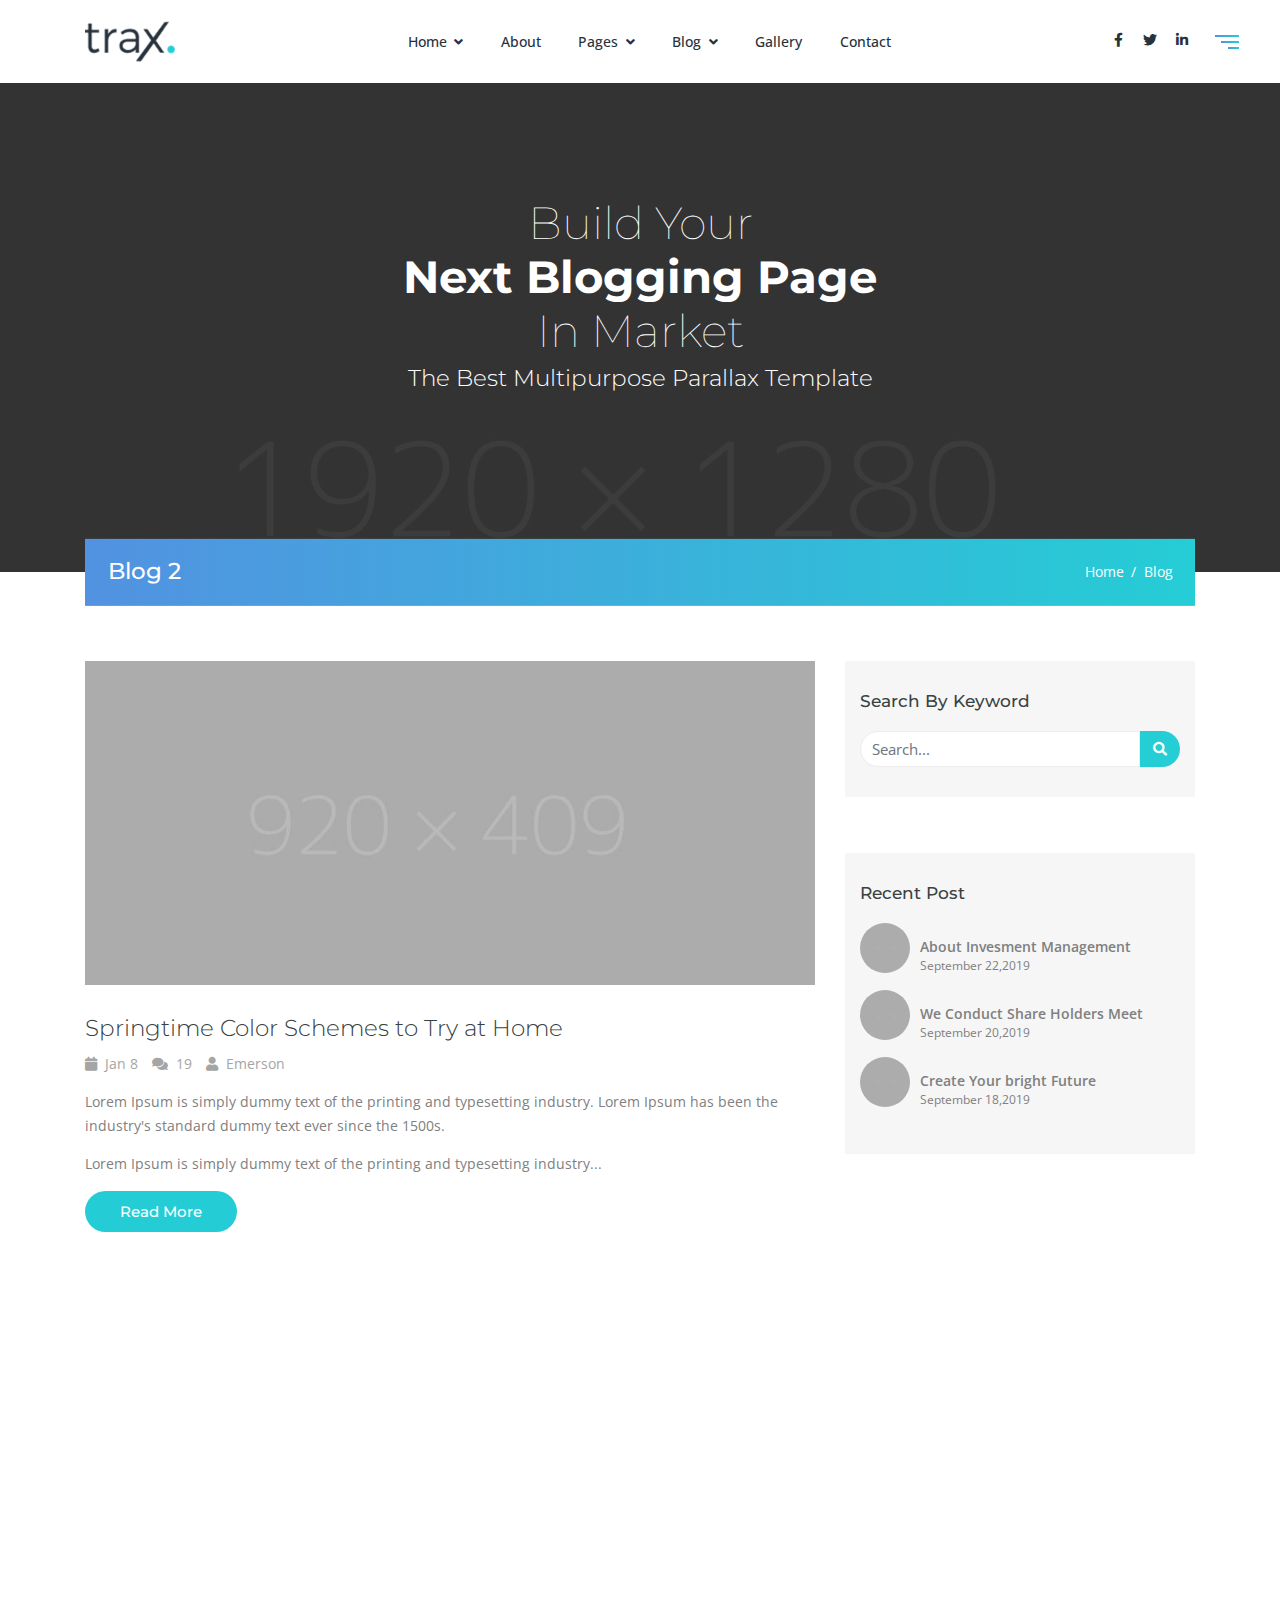
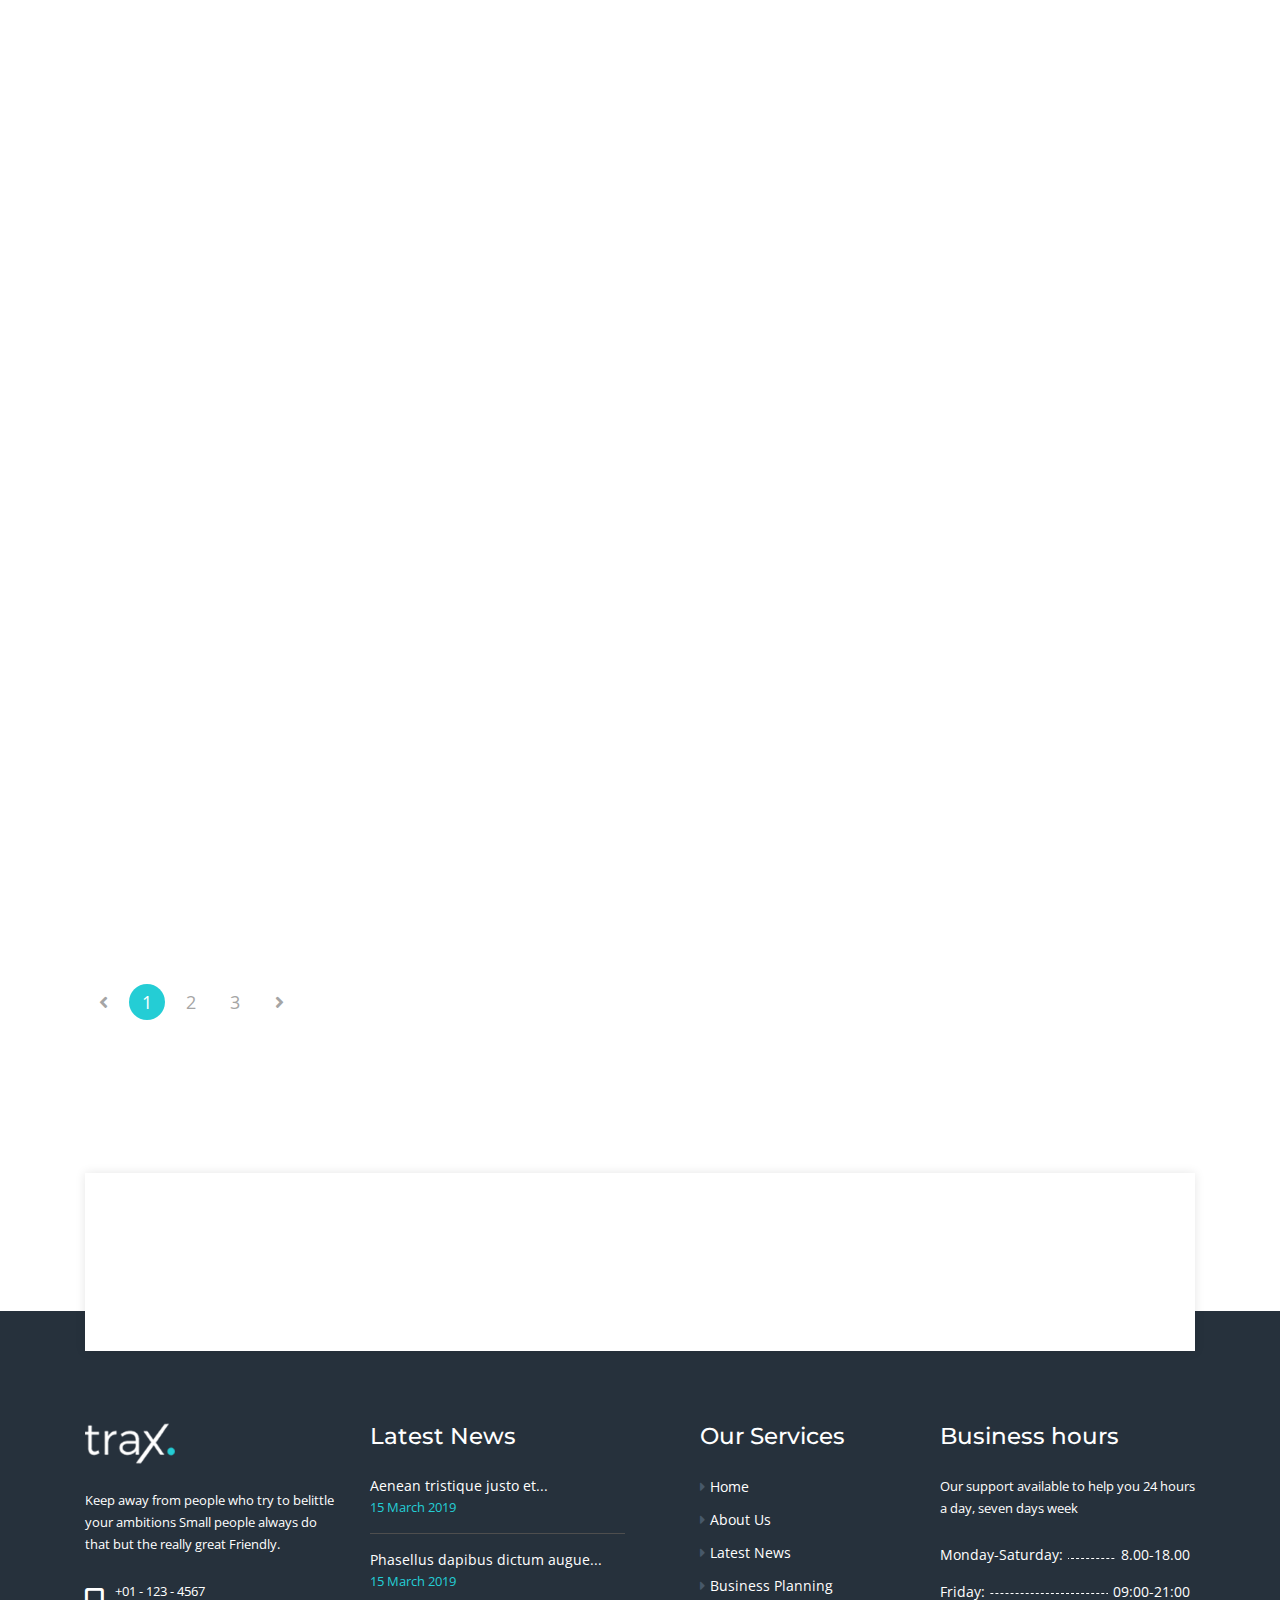
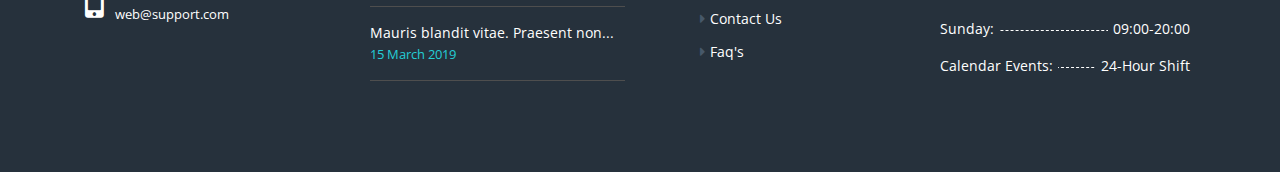
<file: blog-2.html>
<!DOCTYPE html>
<html lang="en">
<head>
    <!-- Required meta tags -->
    <meta charset="utf-8">
    <meta name="viewport" content="width=device-width, initial-scale=1, shrink-to-fit=no">
    <title>Trax | Blog - 2</title>
    <link href="images/favicon.ico" rel="icon">
    <link rel="stylesheet" href="css/bootstrap.min.css">
    <link rel="stylesheet" href="css/all.min.css">
    <link rel="stylesheet" href="css/animate.min.css">
    <link rel="stylesheet" href="css/owl.carousel.min.css">
    <link rel="stylesheet" href="css/jquery.fancybox.min.css">
    <link rel="stylesheet" href="css/tooltipster.min.css">
    <link rel="stylesheet" href="css/cubeportfolio.min.css">
    <link rel="stylesheet" href="css/revolution/navigation.css">
    <link rel="stylesheet" href="css/revolution/settings.css">
    <link rel="stylesheet" href="css/style.css">
</head>
<body>
<!--PreLoader-->
<div class="loader">
    <div class="loader-inner">
        <div class="cssload-loader"></div>
    </div>
</div>
<!--PreLoader Ends-->
<!-- header -->
<header class="site-header">
    <nav class="navbar navbar-expand-lg padding-nav static-nav">
        <div class="container">
            <a class="navbar-brand" href="index.html">
                <img src="images/logo.png" alt="logo">
            </a>
            <div class="collapse navbar-collapse">
                <ul class="navbar-nav ml-auto mr-auto">
                    <li class="nav-item dropdown static">
                        <a class="nav-link dropdown-toggle" href="javascript:void(0)" data-toggle="dropdown" aria-haspopup="true" aria-expanded="false"> Home </a>
                        <ul class="dropdown-menu megamenu">
                            <li>
                                <div class="container">
                                    <div class="row">
                                        <div class="col-lg-3 col-md-6 col-sm-12">
                                            <a class="dropdown-item" href="index.html">Standard Version</a>
                                            <a class="dropdown-item" href="index-creative-agency.html">Creative Agency</a>
                                            <a class="dropdown-item" href="index-light.html">Classic Light</a>
                                            <a class="dropdown-item" href="index-video.html">Video Background</a>
                                        </div>
                                        <div class="col-lg-3 col-md-6 col-sm-12">
                                            <a class="dropdown-item" href="index-modern-agency.html">Modern Agency</a>
                                            <a class="dropdown-item" href="index-classic-startup.html">Classic Startup</a>
                                            <a class="dropdown-item" href="index-flat.html">Flat Version</a>
                                            <a class="dropdown-item" href="index-innovative.html">Innovative Layout</a>
                                        </div>
                                        <div class="col-lg-3 col-md-6 col-sm-12">
                                            <a class="dropdown-item" href="index-one-page.html">One Page Layout</a>
                                            <a class="dropdown-item" href="index-center-logo.html">Center Logo</a>
                                            <a class="dropdown-item" href="index-bottom-nav.html">Bottom Nav</a>
                                            <a class="dropdown-item" href="index-gray.html">Minimal Gray</a>
                                        </div>
                                        <div class="col-lg-3 col-md-6 col-sm-12">
                                            <a class="dropdown-item" href="index-parallax.html">Parallax Version</a>
                                            <a class="dropdown-item" href="index-interactive-classic.html">Interactive Classic</a>
                                            <a class="dropdown-item" href="index-design-studio.html">Design Studio</a>
                                            <a class="dropdown-item" href="index-particles.html">Interactive Particles</a>
                                        </div>
                                    </div>
                                </div>
                            </li>
                        </ul>
                    </li>
                    <li class="nav-item">
                        <a class="nav-link" href="about.html">About</a>
                    </li>
                    <li class="nav-item dropdown static">
                        <a class="nav-link dropdown-toggle" href="javascript:void(0)" data-toggle="dropdown" aria-haspopup="true" aria-expanded="false"> Pages </a>
                        <ul class="dropdown-menu megamenu">
                            <li>
                                <div class="container">
                                    <div class="row">
                                        <div class="col-lg-3 col-md-6 col-sm-12">
                                            <h5 class="dropdown-title bottom10"> General </h5>
                                            <a class="dropdown-item" href="about.html">About Us</a>
                                            <a class="dropdown-item" href="services.html">Services</a>
                                            <a class="dropdown-item" href="services-detail.html">Service Detail</a>
                                            <a class="dropdown-item" href="testimonial.html">Testimonials</a>
                                            <a class="dropdown-item" href="contact.html">Contact Us</a>
                                            <a class="dropdown-item" href="team.html">Our Team</a>
                                        </div>
                                        <div class="col-lg-3 col-md-6 col-sm-12">
                                            <h5 class="dropdown-title opacity-10"> Others </h5>
                                            <a class="dropdown-item" href="gallery.html">Gallery</a>
                                            <a class="dropdown-item" href="gallery-detail.html">Gallery Detail</a>
                                            <a class="dropdown-item" href="pricing.html">Pricing</a>
                                            <a class="dropdown-item" href="404.html">404 Error</a>
                                            <a class="dropdown-item" href="faq.html">FAQ's</a>
                                            <a class="dropdown-item" href="coming-soon.html">Coming Soon</a>
                                        </div>
                                        <div class="col-lg-3 col-md-6 col-sm-12">
                                            <h5 class="dropdown-title bottom10"> Account </h5>
                                            <a class="dropdown-item" href="login.html">Login</a>
                                            <a class="dropdown-item" href="register.html">Register</a>
                                            <a class="dropdown-item" href="forget-password.html">Reset Password</a>
                                            <a class="dropdown-item" href="support.html">Support</a>
                                        </div>
                                        <div class="col-lg-3 col-md-6 col-sm-12">
                                            <h5 class="dropdown-title bottom10"> Shop Pages </h5>
                                            <a class="dropdown-item" href="shop.html">Shop</a>
                                            <a class="dropdown-item" href="shop-detail.html">Shop Detail</a>
                                            <a class="dropdown-item" href="shop-cart.html">Shopping Cart</a>
                                        </div>
                                    </div>
                                </div>
                            </li>
                        </ul>
                    </li>
                    <li class="nav-item dropdown position-relative">
                        <a class="nav-link dropdown-toggle active" href="javascript:void(0)" data-toggle="dropdown" aria-haspopup="true" aria-expanded="false"> Blog </a>
                        <div class="dropdown-menu">
                            <a class="dropdown-item" href="blog-1.html">Blog Layout 1</a>
                            <a class="dropdown-item active" href="blog-2.html">Blog Layout 2</a>
                            <a class="dropdown-item" href="blog-detail.html">Blog Layout 3</a>
                        </div>
                    </li>
                    <li class="nav-item">
                        <a class="nav-link" href="gallery.html">Gallery</a>
                    </li>
                    <li class="nav-item">
                        <a class="nav-link" href="contact.html">Contact</a>
                    </li>
                </ul>
            </div>
            <ul class="social-icons social-icons-simple d-lg-inline-block d-none animated fadeInUp" data-wow-delay="300ms">
                <li><a href="#."><i class="fab fa-facebook-f"></i> </a> </li>
                <li><a href="#."><i class="fab fa-twitter"></i> </a> </li>
                <li><a href="#."><i class="fab fa-linkedin-in"></i> </a> </li>
            </ul>
        </div>
        <!--side menu open button-->
        <a href="javascript:void(0)" class="d-inline-block sidemenu_btn" id="sidemenu_toggle">
            <span class="gradient-bg"></span> <span class="gradient-bg"></span> <span class="gradient-bg"></span>
        </a>
    </nav>
    <!-- side menu -->
    <div class="side-menu opacity-0 gradient-bg">
        <div class="overlay"></div>
        <div class="inner-wrapper">
            <span class="btn-close" id="btn_sideNavClose"><i></i><i></i></span>
            <nav class="side-nav w-100">
                <ul class="navbar-nav">
                    <li class="nav-item">
                        <a class="nav-link collapsePagesSideMenu" data-toggle="collapse" href="#sideNavPages1">
                            Home <i class="fas fa-chevron-down"></i>
                        </a>
                        <div id="sideNavPages1" class="collapse sideNavPages">
                            <ul class="navbar-nav mt-2">
                                <li class="nav-item">
                                    <a class="nav-link" href="index.html">Standard Version</a>
                                </li>
                                <li class="nav-item">
                                    <a class="nav-link" href="index-creative-agency.html">Creative Agency</a>
                                </li>
                                <li class="nav-item">
                                    <a class="nav-link" href="index-light.html">Classic Light</a>
                                </li>
                                <li class="nav-item">
                                    <a class="nav-link" href="index-video.html">Video Background</a>
                                </li>
                                <li class="nav-item">
                                    <a class="nav-link" href="index-modern-agency.html">Modern Agency</a>
                                </li>
                                <li class="nav-item">
                                    <a class="nav-link" href="index-classic-startup.html">Classic Startup</a>
                                </li>
                                <li class="nav-item">
                                    <a class="nav-link" href="index-flat.html">Flat Version</a>
                                </li>
                                <li class="nav-item">
                                    <a class="nav-link" href="index-innovative.html">Innovative Layout</a>
                                </li>
                                <li class="nav-item">
                                    <a class="nav-link" href="index-one-page.html">One Page Layout</a>
                                </li>
                                <li class="nav-item">
                                    <a class="nav-link" href="index-center-logo.html">Center Logo</a>
                                </li>
                                <li class="nav-item">
                                    <a class="nav-link" href="index-bottom-nav.html">Bottom Nav</a>
                                </li>
                                <li class="nav-item">
                                    <a class="nav-link" href="index-gray.html">Minimal Gray</a>
                                </li>
                                <li class="nav-item">
                                    <a class="nav-link" href="index-parallax.html">Parallax Version</a>
                                </li>
                                <li class="nav-item">
                                    <a class="nav-link" href="index-interactive-classic.html">Interactive Classic</a>
                                </li>
                                <li class="nav-item">
                                    <a class="nav-link" href="index-design-studio.html">Design Studio</a>
                                </li>
                                <li class="nav-item">
                                    <a class="nav-link" href="index-particles.html">Interactive Particles</a>
                                </li>
                            </ul>
                        </div>
                    </li>
                    <li class="nav-item">
                        <a class="nav-link" href="about.html">About</a>
                    </li>
                    <li class="nav-item">
                        <a class="nav-link" href="gallery.html">Gallery</a>
                    </li>
                    <li class="nav-item">
                        <a class="nav-link collapsePagesSideMenu" data-toggle="collapse" href="#sideNavPages">
                            Pages <i class="fas fa-chevron-down"></i>
                        </a>
                        <div id="sideNavPages" class="collapse sideNavPages">
                            <ul class="navbar-nav mt-2">
                                <li class="nav-item">
                                    <a class="nav-link" href="team.html">Our Team</a>
                                </li>
                                <li class="nav-item">
                                    <a class="nav-link" href="services.html">Service</a>
                                </li>
                                <li class="nav-item">
                                    <a class="nav-link" href="services-detail.html">Service Detail</a>
                                </li>
                                <li class="nav-item">
                                    <a class="nav-link" href="testimonial.html">Testimonials</a>
                                </li>
                                <li class="nav-item">
                                    <a class="nav-link" href="gallery.html">Gallery</a>
                                </li>
                                <li class="nav-item">
                                    <a class="nav-link" href="gallery-detail.html">Gallery Detail</a>
                                </li>
                                <li class="nav-item">
                                    <a class="nav-link" href="pricing.html">Pricing</a>
                                </li>
                                <li class="nav-item">
                                    <a class="nav-link" href="faq.html">FAQ's</a>
                                </li>
                                <li class="nav-item">
                                    <a class="nav-link" href="404.html">Error 404</a>
                                </li>
                                <li class="nav-item">
                                    <a class="nav-link" href="coming-soon.html">Coming Soon</a>
                                </li>
                                <li class="nav-item">
                                    <a class="nav-link collapsePagesSideMenu" data-toggle="collapse" href="#inner-2">
                                        Account <i class="fas fa-chevron-down"></i>
                                    </a>
                                    <div id="inner-2" class="collapse sideNavPages sideNavPagesInner">
                                        <ul class="navbar-nav mt-2">
                                            <li class="nav-item">
                                                <a class="nav-link" href="login.html">Login</a>
                                            </li>
                                            <li class="nav-item">
                                                <a class="nav-link" href="register.html">Register</a>
                                            </li>
                                            <li class="nav-item">
                                                <a class="nav-link" href="forget-password.html">Forget Password</a>
                                            </li>
                                            <li class="nav-item">
                                                <a class="nav-link" href="support.html">Support</a>
                                            </li>
                                        </ul>
                                    </div>
                                </li>
                                <li class="nav-item">
                                    <a class="nav-link collapsePagesSideMenu" data-toggle="collapse" href="#inner-1">
                                        Shops <i class="fas fa-chevron-down"></i>
                                    </a>
                                    <div id="inner-1" class="collapse sideNavPages sideNavPagesInner">
                                        <ul class="navbar-nav mt-2">
                                            <li class="nav-item">
                                                <a class="nav-link" href="shop.html">Shop Products</a>
                                            </li>
                                            <li class="nav-item">
                                                <a class="nav-link" href="shop-detail.html">Shop Detail</a>
                                            </li>
                                            <li class="nav-item">
                                                <a class="nav-link" href="shop-cart.html">Shop Cart</a>
                                            </li>
                                        </ul>
                                    </div>
                                </li>
                            </ul>
                        </div>
                    </li>
                    <li class="nav-item">
                        <a class="nav-link collapsePagesSideMenu" data-toggle="collapse" href="#sideNavPages2">
                            Blogs <i class="fas fa-chevron-down"></i>
                        </a>
                        <div id="sideNavPages2" class="collapse sideNavPages">
                            <ul class="navbar-nav">
                                <li class="nav-item">
                                    <a class="nav-link" href="blog-1.html">Blog 1</a>
                                </li>
                                <li class="nav-item">
                                    <a class="nav-link active" href="blog-2.html">Blog 2</a>
                                </li>
                                <li class="nav-item">
                                    <a class="nav-link" href="blog-detail.html">Blog Details</a>
                                </li>
                            </ul>
                        </div>
                    </li>
                    <li class="nav-item">
                        <a class="nav-link" href="contact.html">Contact</a>
                    </li>
                </ul>
            </nav>
            <div class="side-footer w-100">
                <ul class="social-icons-simple white top40">
                    <li><a href="javascript:void(0)"><i class="fab fa-facebook-f"></i> </a> </li>
                    <li><a href="javascript:void(0)"><i class="fab fa-twitter"></i> </a> </li>
                    <li><a href="javascript:void(0)"><i class="fab fa-instagram"></i> </a> </li>
                </ul>
                <p class="whitecolor">&copy; <span id="year"></span> Trax. Made With Love by ThemesIndustry</p>
            </div>
        </div>
    </div>
    <div id="close_side_menu" class="tooltip"></div>
    <!-- End side menu -->
</header>
<!-- header -->
<!--Page Header-->
<section id="main-banner-page" class="position-relative page-header blog2-header parallax section-nav-smooth">
    <div class="overlay overlay-dark opacity-7 z-index-1"></div>
    <div class="container">
        <div class="row">
            <div class="col-lg-6 offset-lg-3">
                <div class="page-titles whitecolor text-center padding_top padding_bottom">
                    <h2 class="font-xlight">Build Your</h2>
                    <h2 class="font-bold">Next Blogging Page</h2>
                    <h2 class="font-xlight">In Market</h2>
                    <h3 class="font-light pt-2">The Best Multipurpose Parallax Template</h3>
                </div>
            </div>
        </div>
        <div class="gradient-bg title-wrap">
            <div class="row">
                <div class="col-lg-12 col-md-12 whitecolor">
                    <h3 class="float-left">Blog 2</h3>
                    <ul class="breadcrumb top10 bottom10 float-right">
                        <li class="breadcrumb-item hover-light"><a href="index.html">Home</a></li>
                        <li class="breadcrumb-item hover-light">Blog</li>
                    </ul>
                </div>
            </div>
        </div>
    </div>
</section>
<!--Page Header ends -->
<!-- Our Blogs -->
<!--BLOG SECTION-->
<section id="ourblog" class="padding">
    <div class="container">
        <h2 class="d-none">Blog</h2>
        <div class="row">
            <div class="col-lg-8" id="blog">
                <article class="blog-item heading_space wow fadeIn text-center text-md-left" data-wow-delay="300ms">
                    <div class="image"><img src="images/blogfull1.jpg" alt="blog" class="border_radius"></div>
                    <h3 class="darkcolor font-light bottom10 top30"> <a href="blog-detail.html">Springtime Color Schemes to Try at Home</a></h3>
                    <ul class="commment">
                        <li><a href="#."><i class="fas fa-calendar"></i> Jan 8</a></li>
                        <li><a href="#."><i class="fas fa-comments"></i> 19</a></li>
                        <li><a href="#."><i class="fas fa-user"></i> Emerson</a></li>
                    </ul>
                    <p class="top15">Lorem Ipsum is simply dummy text of the printing and typesetting industry. Lorem Ipsum has been the industry's standard dummy text ever since the 1500s.</p>
                    <p class="top15">Lorem Ipsum is simply dummy text of the printing and typesetting industry...</p>
                    <a class=" button btn-primary" href="blog-detail.html">Read More</a>
                </article>
                <article class="blog-item heading_space wow fadeIn text-center text-md-left" data-wow-delay="300ms">
                    <div class="image"><img src="images/blogfull2.jpg" alt="blog" class="border_radius"></div>
                    <h3 class="darkcolor font-light bottom10 top30"> <a href="blog-detail.html">How to Improve Audience Engagement</a></h3>
                    <ul class="commment">
                        <li><a href="#."><i class="fas fa-calendar"></i> Apr 13</a></li>
                        <li><a href="#."><i class="fas fa-comments"></i> 4</a></li>
                        <li><a href="#."><i class="fas fa-user"></i> Barrett</a></li>
                    </ul>
                    <p class="top15">Lorem Ipsum is simply dummy text of the printing and typesetting industry. Lorem Ipsum has been the industry's standard dummy text ever since the 1500s.</p>
                    <p class="top15">Lorem Ipsum is simply dummy text of the printing and typesetting industry...</p>
                    <a class=" button btn-primary" href="blog-detail.html">Read More</a>
                </article>
                <article class="blog-item heading_space wow fadeIn text-center text-md-left" data-wow-delay="300ms">
                    <div class="image"><img src="images/blogfull3.jpg" alt="blog" class="border_radius"></div>
                    <h3 class="darkcolor font-light bottom10 top30"> <a href="blog-detail.html">10 Things Your Content Marketing Strategy Must Include</a></h3>
                    <ul class="commment">
                        <li><a href="#."><i class="fas fa-calendar"></i> Sep 17</a></li>
                        <li><a href="#."><i class="fas fa-comments"></i> 12</a></li>
                        <li><a href="#."><i class="fas fa-user"></i> Isabella</a></li>
                    </ul>
                    <p class="top15">Lorem Ipsum is simply dummy text of the printing and typesetting industry. Lorem Ipsum has been the industry's standard dummy text ever since the 1500s.</p>
                    <p class="top15">Lorem Ipsum is simply dummy text of the printing and typesetting industry...</p>
                    <a class="button btn-primary" href="blog-detail.html">Read More</a>
                </article>
                <ul class="pagination padding-bottom bottom40 justify-content-center justify-content-md-start top40">
                    <li class="page-item"><a class="page-link disabled" href="#."><i class="fa fa-angle-left"></i></a></li>
                    <li class="page-item active"><a class="page-link" href="#.">1</a></li>
                    <li class="page-item"><a class="page-link" href="#.">2</a></li>
                    <li class="page-item"><a class="page-link" href="#.">3</a></li>
                    <li class="page-item"><a class="page-link" href="#."><i class="fa fa-angle-right"></i></a></li>
                </ul>
            </div>
            <div class="col-lg-4">
                <aside class="sidebar padding-bottom">
                    <div class="widget heading_space wow fadeIn text-center text-md-left" data-wow-delay="300ms">
                        <h4 class="text-capitalize darkcolor bottom20">search By Keyword</h4>
                        <form class="widget_search">
                            <div class="input-group">
                                <label for="search" class="d-none"></label>
                                <input type="search" class="form-control" placeholder="Search..." id="search" required>
                                <button type="submit" class="input-group-addon"><i class="fa fa-search"></i> </button>
                            </div>
                        </form>
                    </div>
                    <div class="widget heading_space wow fadeIn" data-wow-delay="350ms">
                        <h4 class="text-capitalize darkcolor bottom20 text-center text-md-left">Recent Post</h4>
                        <div class="single_post d-table bottom15">
                            <a href="#." class="post"><img src="images/blog-recent-1.jpg" alt="post image"></a>
                            <div class="text">
                                <a href="#.">About Invesment Management</a>
                                <span>September 22,2019</span>
                            </div>
                        </div>
                        <div class="single_post bottom15">
                            <a href="#." class="post"><img src="images/blog-recent-2.jpg" alt="post image"></a>
                            <div class="text">
                                <a href="#.">We Conduct Share Holders Meet</a>
                                <span>September 20,2019</span>
                            </div>
                        </div>
                        <div class="single_post d-table bottom15">
                            <a href="#." class="post"><img src="images/blog-recent-3.jpg" alt="post image"></a>
                            <div class="text">
                                <a href="#.">Create Your bright Future</a>
                                <span>September 18,2019</span>
                            </div>
                        </div>
                    </div>
                    <div class="widget heading_space wow fadeIn text-center text-md-left" data-wow-delay="400ms">
                        <h4 class="text-capitalize darkcolor bottom20">Top Tags</h4>
                        <ul class="webtags">
                            <li><a href="#.">Books</a></li>
                            <li><a href="#.">Midterm test </a></li>
                            <li><a href="#.">Presentation</a></li>
                            <li><a href="#.">Courses</a></li>
                            <li><a href="#.">Certifications</a></li>
                            <li><a href="#.">Teachers</a></li>
                            <li><a href="#.">Student Life</a></li>
                            <li><a href="#.">Study</a></li>
                            <li><a href="#.">Midterm test </a></li>
                            <li><a href="#.">Presentation</a></li>
                            <li><a href="#.">Courses</a></li>
                        </ul>
                    </div>
                    <div class="widget wow fadeIn text-center text-md-left" data-wow-delay="450ms">
                        <h4 class="text-capitalize darkcolor bottom20">Categories</h4>
                        <ul class="webcats">
                            <li><a href="#.">Books <span>23</span></a></li>
                            <li><a href="#.">Midterm test <span>09</span></a></li>
                            <li><a href="#.">Presentation <span>11</span></a></li>
                            <li><a href="#.">Courses <span>13</span></a></li>
                        </ul>
                    </div>
                </aside>
            </div>
        </div>
    </div>
</section>
<!--BLOG SECTION END-->
<!-- Contact US -->
<section id="stayconnect" class="position-relative">
    <div class="container">
        <div class="contactus-wrapp shadow-equal">
            <div class="row">
                <div class="col-md-12 col-sm-12">
                    <div class="heading-title wow fadeInUp text-center text-md-left" data-wow-delay="300ms">
                        <h3 class="darkcolor bottom20">Stay Connected</h3>
                    </div>
                </div>
                <div class="col-md-12 col-sm-12">
                    <form class="getin_form wow fadeInUp" data-wow-delay="400ms" onsubmit="return false;">
                        <div class="row">
                            <div class="col-md-12 col-sm-12" id="result"></div>
                            <div class="col-md-3 col-sm-6">
                                <div class="form-group">
                                    <label for="userName" class="d-none"></label>
                                    <input class="form-control" type="text" placeholder="First Name:" required id="userName" name="userName">
                                </div>
                            </div>
                            <div class="col-md-3 col-sm-6">
                                <div class="form-group">
                                    <label for="companyName" class="d-none"></label>
                                    <input class="form-control" type="tel" placeholder="Company Name"  id="companyName" name="companyName">
                                </div>
                            </div>
                            <div class="col-md-3 col-sm-6">
                                <div class="form-group">
                                    <label for="email" class="d-none"></label>
                                    <input class="form-control" type="email" placeholder="Email:" required id="email" name="email">
                                </div>
                            </div>
                            <div class="col-md-3 col-sm-6">
                                <button type="submit" class="button gradient-btn w-100" id="submit_btn">subscribe</button>
                            </div>
                        </div>
                    </form>
                </div>
            </div>
        </div>
    </div>
</section>
<!-- Contact US ends -->
<!--Site Footer Here-->
<footer id="site-footer" class=" bgdark padding_top">
    <div class="container">
        <div class="row">
            <div class="col-lg-3 col-md-6 col-sm-6">
                <div class="footer_panel padding_bottom_half bottom20">
                    <a href="index.html" class="footer_logo bottom25"><img src="images/logo-transparent.png" alt="MegaOne"></a>
                    <p class="whitecolor bottom25">Keep away from people who try to belittle your ambitions Small people always do that but the really great Friendly.</p>
                    <div class="d-table w-100 address-item whitecolor bottom25">
                        <span class="d-table-cell align-middle"><i class="fas fa-mobile-alt"></i></span>
                        <p class="d-table-cell align-middle bottom0">
                            +01 - 123 - 4567 <a class="d-block" href="mailto:web@support.com">web@support.com</a>
                        </p>
                    </div>
                    <ul class="social-icons white wow fadeInUp" data-wow-delay="300ms">
                        <li><a href="javascript:void(0)" class="facebook"><i class="fab fa-facebook-f"></i> </a> </li>
                        <li><a href="javascript:void(0)" class="twitter"><i class="fab fa-twitter"></i> </a> </li>
                        <li><a href="javascript:void(0)" class="linkedin"><i class="fab fa-linkedin-in"></i> </a> </li>
                        <li><a href="javascript:void(0)" class="insta"><i class="fab fa-instagram"></i> </a> </li>
                    </ul>
                </div>
            </div>
            <div class="col-lg-3 col-md-6 col-sm-6">
                <div class="footer_panel padding_bottom_half bottom20">
                    <h3 class="whitecolor bottom25">Latest News</h3>
                    <ul class="latest_news whitecolor">
                        <li> <a href="#.">Aenean tristique justo et... </a> <span class="date defaultcolor">15 March 2019</span> </li>
                        <li> <a href="#.">Phasellus dapibus dictum augue... </a> <span class="date defaultcolor">15 March 2019</span> </li>
                        <li> <a href="#.">Mauris blandit vitae. Praesent non... </a> <span class="date defaultcolor">15 March 2019</span> </li>
                    </ul>
                </div>
            </div>
            <div class="col-lg-3 col-md-6 col-sm-6">
                <div class="footer_panel padding_bottom_half bottom20 pl-0 pl-lg-5">
                    <h3 class="whitecolor bottom25">Our Services</h3>
                    <ul class="links">
                        <li><a href="index.html">Home</a></li>
                        <li><a href="about.html">About Us</a></li>
                        <li><a href="blog-1.html">Latest News</a></li>
                        <li><a href="pricing.html">Business Planning</a></li>
                        <li><a href="contact.html">Contact Us</a></li>
                        <li><a href="faq.html">Faq's</a></li>
                    </ul>
                </div>
            </div>
            <div class="col-lg-3 col-md-6 col-sm-6">
                <div class="footer_panel padding_bottom_half bottom20">
                    <h3 class="whitecolor bottom25">Business hours</h3>
                    <p class="whitecolor bottom25">Our support available to help you 24 hours a day, seven days week</p>
                    <ul class="hours_links whitecolor">
                        <li><span>Monday-Saturday:</span> <span>8.00-18.00</span></li>
                        <li><span>Friday:</span> <span>09:00-21:00</span></li>
                        <li><span>Sunday:</span> <span>09:00-20:00</span></li>
                        <li><span>Calendar Events:</span> <span>24-Hour Shift</span></li>
                    </ul>
                </div>
            </div>
        </div>
    </div>
</footer>
<!--Footer ends-->
<!-- jQuery first, then Popper.js, then Bootstrap JS -->
<script src="js/jquery-3.4.1.min.js"></script>
<!--Bootstrap Core-->
<script src="js/propper.min.js"></script>
<script src="js/bootstrap.min.js"></script>
<!--to view items on reach-->
<script src="js/jquery.appear.js"></script>
<!--Owl Slider-->
<script src="js/owl.carousel.min.js"></script>
<!--number counters-->
<script src="js/jquery-countTo.js"></script>
<!--Parallax Background-->
<script src="js/parallaxie.js"></script>
<!--Cubefolio Gallery-->
<script src="js/jquery.cubeportfolio.min.js"></script>
<!--Fancybox js-->
<script src="js/jquery.fancybox.min.js"></script>
<!--tooltip js-->
<script src="js/tooltipster.min.js"></script>
<!--wow js-->
<script src="js/wow.js"></script>
<!--Revolution SLider-->
<script src="js/revolution/jquery.themepunch.tools.min.js"></script>
<script src="js/revolution/jquery.themepunch.revolution.min.js"></script>
<!-- SLIDER REVOLUTION 5.0 EXTENSIONS -->
<script src="js/revolution/extensions/revolution.extension.actions.min.js"></script>
<script src="js/revolution/extensions/revolution.extension.carousel.min.js"></script>
<script src="js/revolution/extensions/revolution.extension.kenburn.min.js"></script>
<script src="js/revolution/extensions/revolution.extension.layeranimation.min.js"></script>
<script src="js/revolution/extensions/revolution.extension.migration.min.js"></script>
<script src="js/revolution/extensions/revolution.extension.navigation.min.js"></script>
<script src="js/revolution/extensions/revolution.extension.parallax.min.js"></script>
<script src="js/revolution/extensions/revolution.extension.slideanims.min.js"></script>
<script src="js/revolution/extensions/revolution.extension.video.min.js"></script>
<!--custom functions and script-->
<script src="js/functions.js"></script>
</body>
</html>
</file>
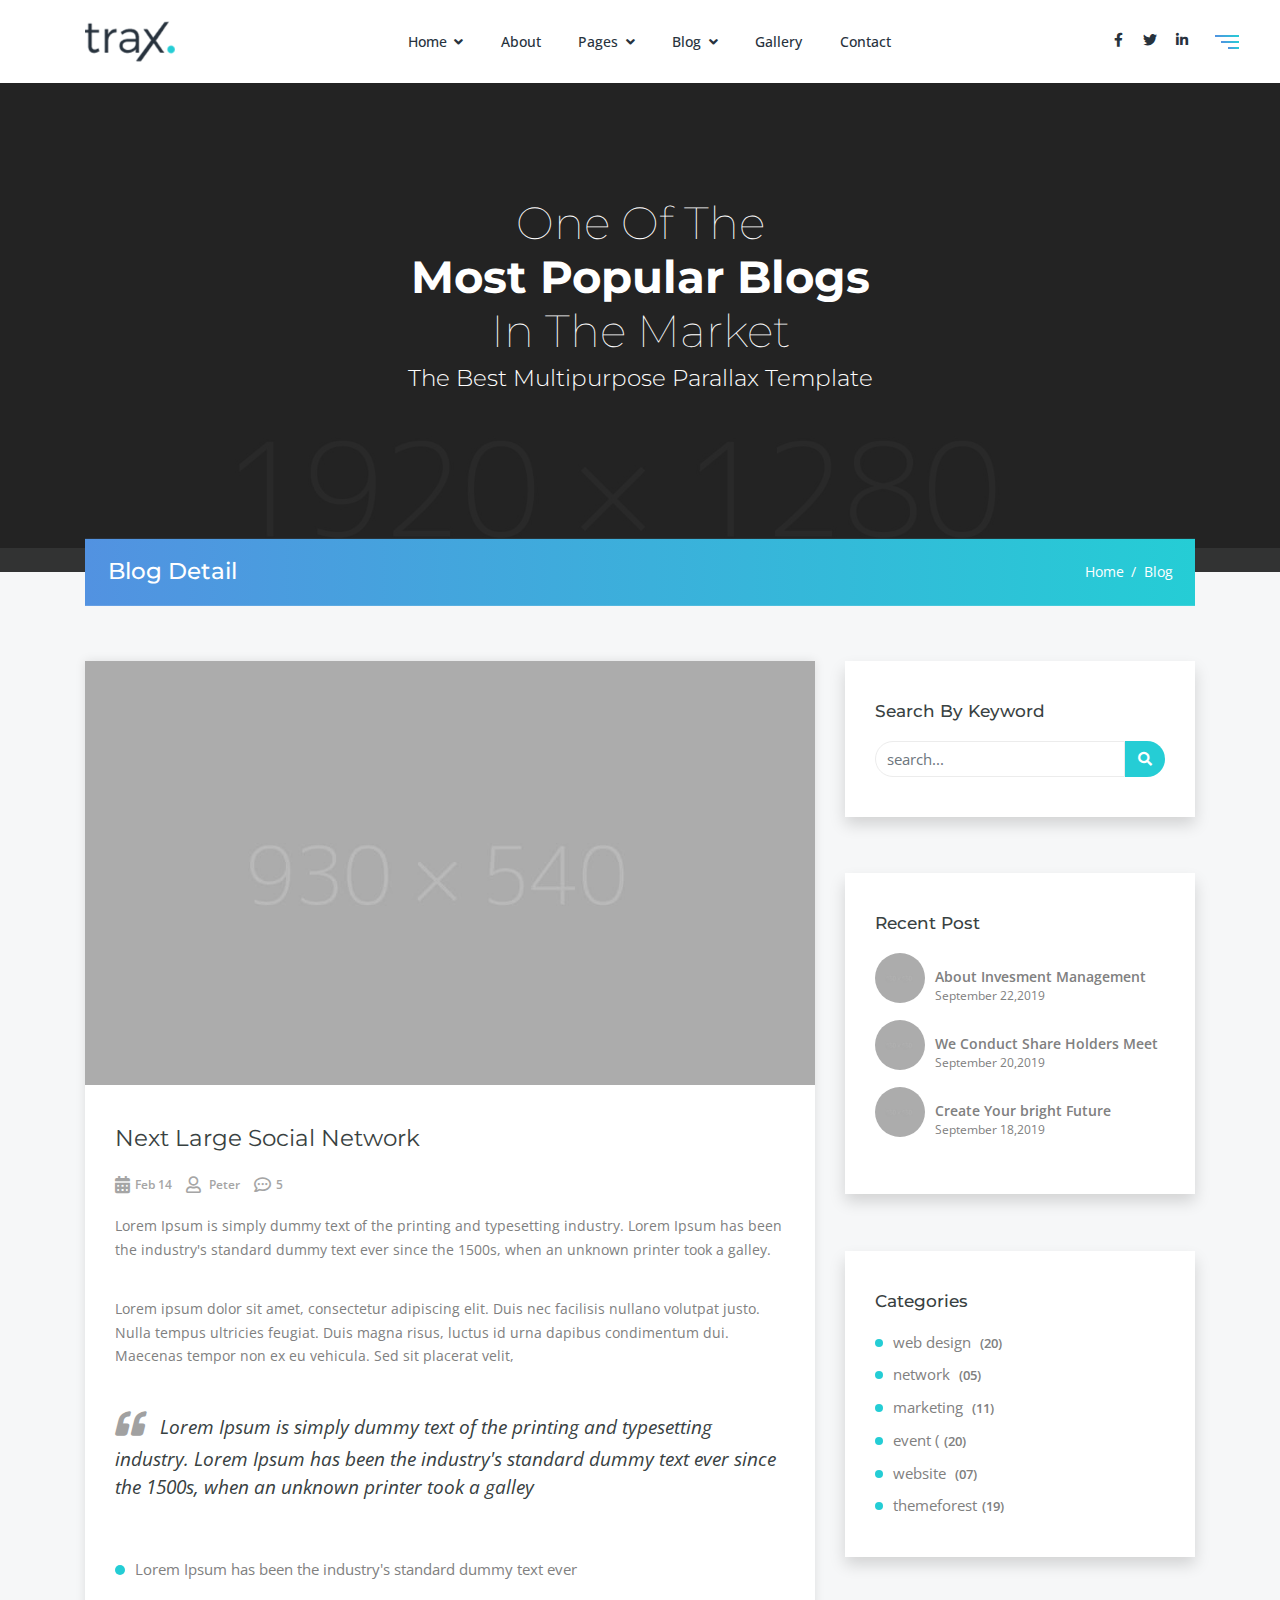
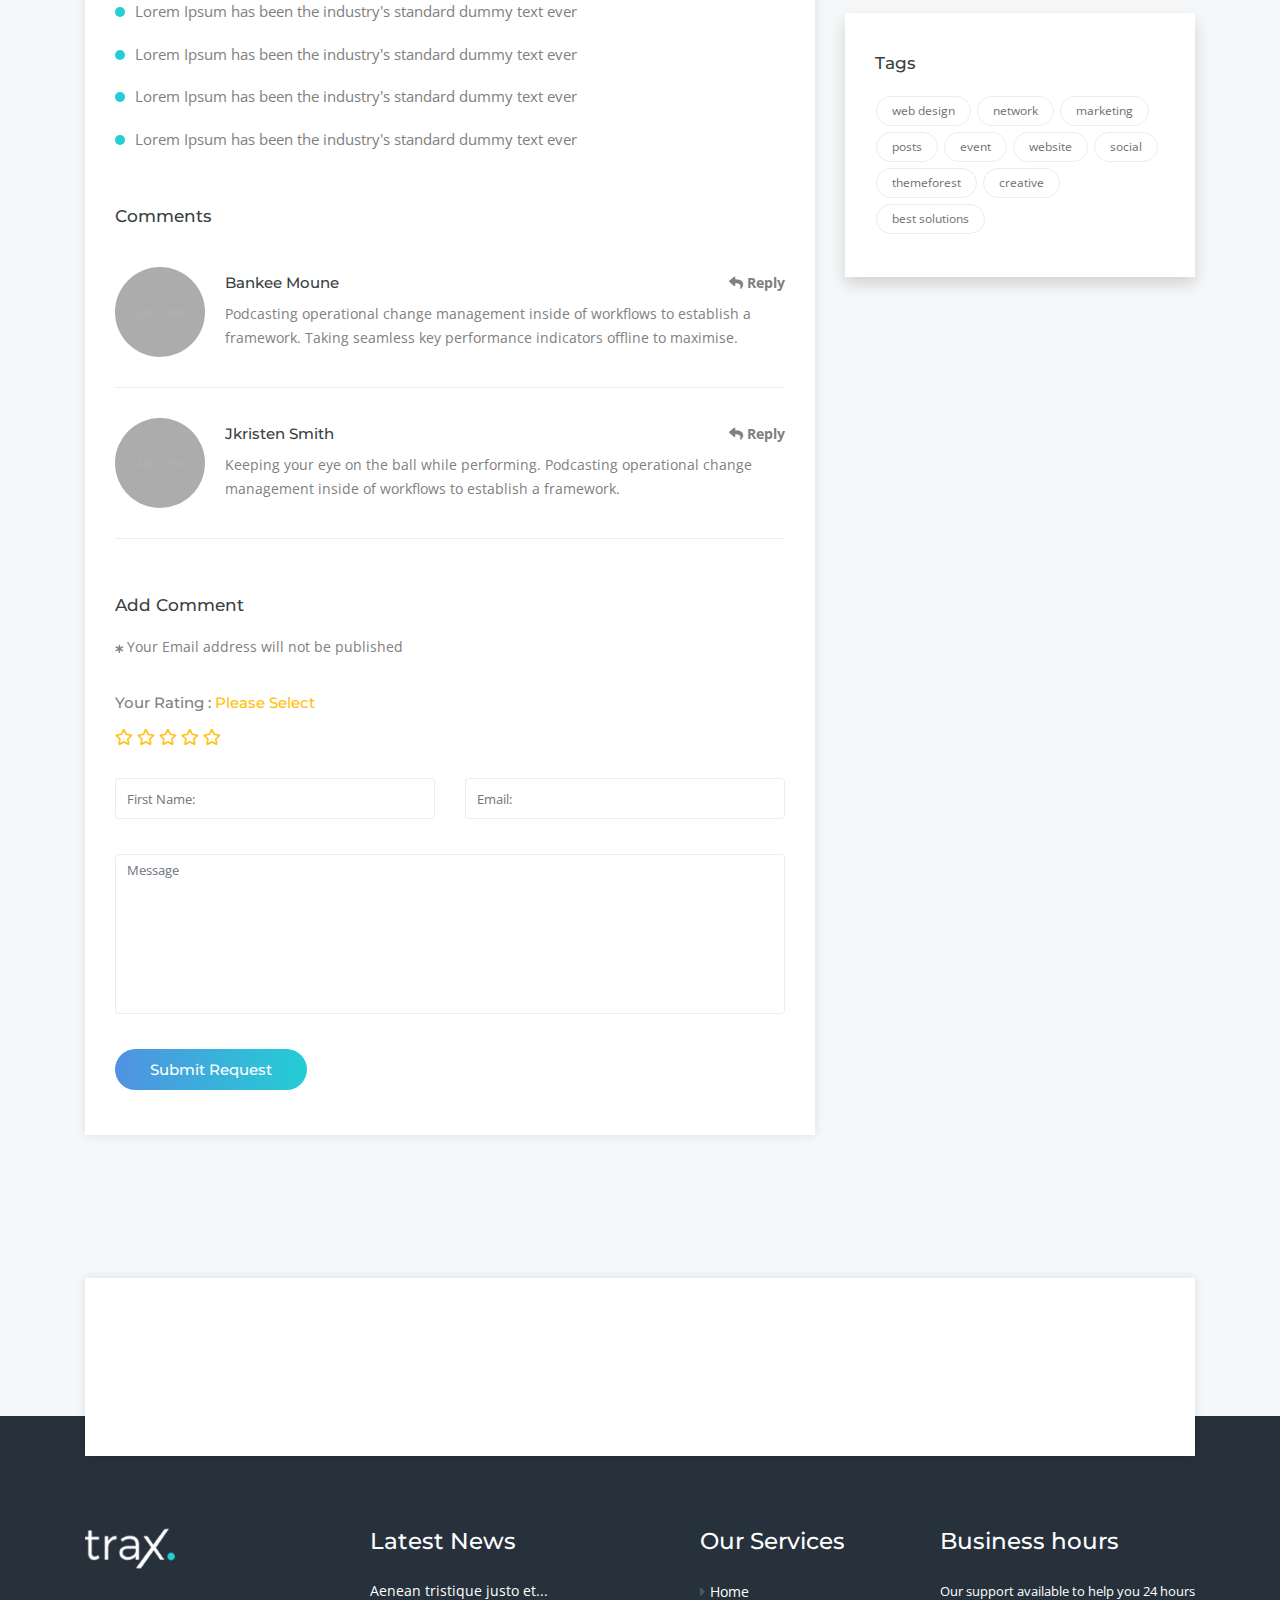
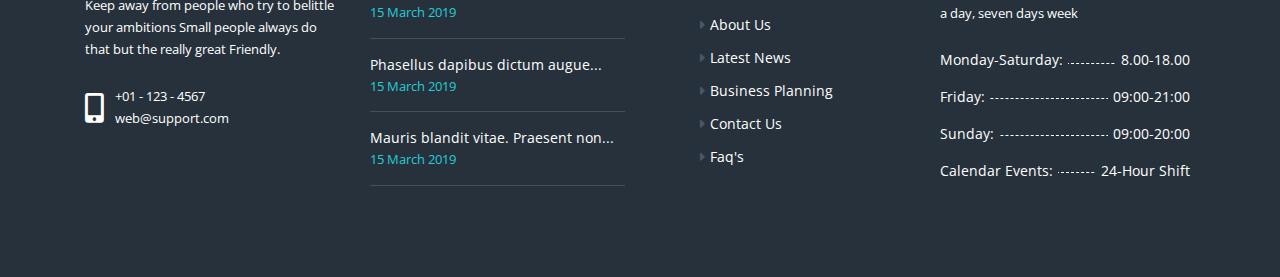
<file: blog-detail.html>
<!DOCTYPE html>
<html lang="en">
<head>
    <!-- Required meta tags -->
    <meta charset="utf-8">
    <meta name="viewport" content="width=device-width, initial-scale=1, shrink-to-fit=no">
    <title>Trax | Blog Detail</title>
    <link href="images/favicon.ico" rel="icon">
    <link rel="stylesheet" href="css/bootstrap.min.css">
    <link rel="stylesheet" href="css/all.min.css">
    <link rel="stylesheet" href="css/animate.min.css">
    <link rel="stylesheet" href="css/owl.carousel.min.css">
    <link rel="stylesheet" href="css/jquery.fancybox.min.css">
    <link rel="stylesheet" href="css/tooltipster.min.css">
    <link rel="stylesheet" href="css/cubeportfolio.min.css">
    <link rel="stylesheet" href="css/revolution/navigation.css">
    <link rel="stylesheet" href="css/revolution/settings.css">
    <link rel="stylesheet" href="css/style.css">
</head>
<body>
<!--PreLoader-->
<div class="loader">
    <div class="loader-inner">
        <div class="cssload-loader"></div>
    </div>
</div>
<!--PreLoader Ends-->
<!-- header -->
<header class="site-header">
    <nav class="navbar navbar-expand-lg padding-nav static-nav">
        <div class="container">
            <a class="navbar-brand" href="index.html">
                <img src="images/logo.png" alt="logo">
            </a>
            <div class="collapse navbar-collapse">
                <ul class="navbar-nav ml-auto mr-auto">
                    <li class="nav-item dropdown static">
                        <a class="nav-link dropdown-toggle" href="javascript:void(0)" data-toggle="dropdown" aria-haspopup="true" aria-expanded="false"> Home </a>
                        <ul class="dropdown-menu megamenu">
                            <li>
                                <div class="container">
                                    <div class="row">
                                        <div class="col-lg-3 col-md-6 col-sm-12">
                                            <a class="dropdown-item" href="index.html">Standard Version</a>
                                            <a class="dropdown-item" href="index-creative-agency.html">Creative Agency</a>
                                            <a class="dropdown-item" href="index-light.html">Classic Light</a>
                                            <a class="dropdown-item" href="index-video.html">Video Background</a>
                                        </div>
                                        <div class="col-lg-3 col-md-6 col-sm-12">
                                            <a class="dropdown-item" href="index-modern-agency.html">Modern Agency</a>
                                            <a class="dropdown-item" href="index-classic-startup.html">Classic Startup</a>
                                            <a class="dropdown-item" href="index-flat.html">Flat Version</a>
                                            <a class="dropdown-item" href="index-innovative.html">Innovative Layout</a>
                                        </div>
                                        <div class="col-lg-3 col-md-6 col-sm-12">
                                            <a class="dropdown-item" href="index-one-page.html">One Page Layout</a>
                                            <a class="dropdown-item" href="index-center-logo.html">Center Logo</a>
                                            <a class="dropdown-item" href="index-bottom-nav.html">Bottom Nav</a>
                                            <a class="dropdown-item" href="index-gray.html">Minimal Gray</a>
                                        </div>
                                        <div class="col-lg-3 col-md-6 col-sm-12">
                                            <a class="dropdown-item" href="index-parallax.html">Parallax Version</a>
                                            <a class="dropdown-item" href="index-interactive-classic.html">Interactive Classic</a>
                                            <a class="dropdown-item" href="index-design-studio.html">Design Studio</a>
                                            <a class="dropdown-item" href="index-particles.html">Interactive Particles</a>
                                        </div>
                                    </div>
                                </div>
                            </li>
                        </ul>
                    </li>
                    <li class="nav-item">
                        <a class="nav-link" href="about.html">About</a>
                    </li>
                    <li class="nav-item dropdown static">
                        <a class="nav-link dropdown-toggle" href="javascript:void(0)" data-toggle="dropdown" aria-haspopup="true" aria-expanded="false"> Pages </a>
                        <ul class="dropdown-menu megamenu">
                            <li>
                                <div class="container">
                                    <div class="row">
                                        <div class="col-lg-3 col-md-6 col-sm-12">
                                            <h5 class="dropdown-title bottom10"> General </h5>
                                            <a class="dropdown-item" href="about.html">About Us</a>
                                            <a class="dropdown-item" href="services.html">Services</a>
                                            <a class="dropdown-item" href="services-detail.html">Service Detail</a>
                                            <a class="dropdown-item" href="testimonial.html">Testimonials</a>
                                            <a class="dropdown-item" href="contact.html">Contact Us</a>
                                            <a class="dropdown-item" href="team.html">Our Team</a>
                                        </div>
                                        <div class="col-lg-3 col-md-6 col-sm-12">
                                            <h5 class="dropdown-title opacity-10"> Others </h5>
                                            <a class="dropdown-item" href="gallery.html">Gallery</a>
                                            <a class="dropdown-item" href="gallery-detail.html">Gallery Detail</a>
                                            <a class="dropdown-item" href="pricing.html">Pricing</a>
                                            <a class="dropdown-item" href="404.html">404 Error</a>
                                            <a class="dropdown-item" href="faq.html">FAQ's</a>
                                            <a class="dropdown-item" href="coming-soon.html">Coming Soon</a>
                                        </div>
                                        <div class="col-lg-3 col-md-6 col-sm-12">
                                            <h5 class="dropdown-title bottom10"> Account </h5>
                                            <a class="dropdown-item" href="login.html">Login</a>
                                            <a class="dropdown-item" href="register.html">Register</a>
                                            <a class="dropdown-item" href="forget-password.html">Reset Password</a>
                                            <a class="dropdown-item" href="support.html">Support</a>
                                        </div>
                                        <div class="col-lg-3 col-md-6 col-sm-12">
                                            <h5 class="dropdown-title bottom10"> Shop Pages </h5>
                                            <a class="dropdown-item" href="shop.html">Shop</a>
                                            <a class="dropdown-item" href="shop-detail.html">Shop Detail</a>
                                            <a class="dropdown-item" href="shop-cart.html">Shopping Cart</a>
                                        </div>
                                    </div>
                                </div>
                            </li>
                        </ul>
                    </li>
                    <li class="nav-item dropdown position-relative">
                        <a class="nav-link dropdown-toggle active" href="javascript:void(0)" data-toggle="dropdown" aria-haspopup="true" aria-expanded="false"> Blog </a>
                        <div class="dropdown-menu">
                            <a class="dropdown-item" href="blog-1.html">Blog Layout 1</a>
                            <a class="dropdown-item" href="blog-2.html">Blog Layout 2</a>
                            <a class="dropdown-item active" href="blog-detail.html">Blog Layout 3</a>
                        </div>
                    </li>
                    <li class="nav-item">
                        <a class="nav-link" href="gallery.html">Gallery</a>
                    </li>
                    <li class="nav-item">
                        <a class="nav-link" href="contact.html">Contact</a>
                    </li>
                </ul>
            </div>
            <ul class="social-icons social-icons-simple d-lg-inline-block d-none animated fadeInUp" data-wow-delay="300ms">
                <li><a href="#."><i class="fab fa-facebook-f"></i> </a> </li>
                <li><a href="#."><i class="fab fa-twitter"></i> </a> </li>
                <li><a href="#."><i class="fab fa-linkedin-in"></i> </a> </li>
            </ul>
        </div>
        <!--side menu open button-->
        <a href="javascript:void(0)" class="d-inline-block sidemenu_btn" id="sidemenu_toggle">
            <span class="gradient-bg"></span> <span class="gradient-bg"></span> <span class="gradient-bg"></span>
        </a>
    </nav>
    <!-- side menu -->
    <div class="side-menu opacity-0 gradient-bg">
        <div class="overlay"></div>
        <div class="inner-wrapper">
            <span class="btn-close" id="btn_sideNavClose"><i></i><i></i></span>
            <nav class="side-nav w-100">
                <ul class="navbar-nav">
                    <li class="nav-item">
                        <a class="nav-link collapsePagesSideMenu" data-toggle="collapse" href="#sideNavPages1">
                            Home <i class="fas fa-chevron-down"></i>
                        </a>
                        <div id="sideNavPages1" class="collapse sideNavPages">
                            <ul class="navbar-nav mt-2">
                                <li class="nav-item">
                                    <a class="nav-link" href="index.html">Standard Version</a>
                                </li>
                                <li class="nav-item">
                                    <a class="nav-link" href="index-creative-agency.html">Creative Agency</a>
                                </li>
                                <li class="nav-item">
                                    <a class="nav-link" href="index-light.html">Classic Light</a>
                                </li>
                                <li class="nav-item">
                                    <a class="nav-link" href="index-video.html">Video Background</a>
                                </li>
                                <li class="nav-item">
                                    <a class="nav-link" href="index-modern-agency.html">Modern Agency</a>
                                </li>
                                <li class="nav-item">
                                    <a class="nav-link" href="index-classic-startup.html">Classic Startup</a>
                                </li>
                                <li class="nav-item">
                                    <a class="nav-link" href="index-flat.html">Flat Version</a>
                                </li>
                                <li class="nav-item">
                                    <a class="nav-link" href="index-innovative.html">Innovative Layout</a>
                                </li>
                                <li class="nav-item">
                                    <a class="nav-link" href="index-one-page.html">One Page Layout</a>
                                </li>
                                <li class="nav-item">
                                    <a class="nav-link" href="index-center-logo.html">Center Logo</a>
                                </li>
                                <li class="nav-item">
                                    <a class="nav-link" href="index-bottom-nav.html">Bottom Nav</a>
                                </li>
                                <li class="nav-item">
                                    <a class="nav-link" href="index-gray.html">Minimal Gray</a>
                                </li>
                                <li class="nav-item">
                                    <a class="nav-link" href="index-parallax.html">Parallax Version</a>
                                </li>
                                <li class="nav-item">
                                    <a class="nav-link" href="index-interactive-classic.html">Interactive Classic</a>
                                </li>
                                <li class="nav-item">
                                    <a class="nav-link" href="index-design-studio.html">Design Studio</a>
                                </li>
                                <li class="nav-item">
                                    <a class="nav-link" href="index-particles.html">Interactive Particles</a>
                                </li>
                            </ul>
                        </div>
                    </li>
                    <li class="nav-item">
                        <a class="nav-link" href="about.html">About</a>
                    </li>
                    <li class="nav-item">
                        <a class="nav-link" href="gallery.html">Gallery</a>
                    </li>
                    <li class="nav-item">
                        <a class="nav-link collapsePagesSideMenu" data-toggle="collapse" href="#sideNavPages">
                            Pages <i class="fas fa-chevron-down"></i>
                        </a>
                        <div id="sideNavPages" class="collapse sideNavPages">
                            <ul class="navbar-nav mt-2">
                                <li class="nav-item">
                                    <a class="nav-link" href="team.html">Our Team</a>
                                </li>
                                <li class="nav-item">
                                    <a class="nav-link" href="services.html">Service</a>
                                </li>
                                <li class="nav-item">
                                    <a class="nav-link" href="services-detail.html">Service Detail</a>
                                </li>
                                <li class="nav-item">
                                    <a class="nav-link" href="testimonial.html">Testimonials</a>
                                </li>
                                <li class="nav-item">
                                    <a class="nav-link" href="gallery.html">Gallery</a>
                                </li>
                                <li class="nav-item">
                                    <a class="nav-link" href="gallery-detail.html">Gallery Detail</a>
                                </li>
                                <li class="nav-item">
                                    <a class="nav-link" href="pricing.html">Pricing</a>
                                </li>
                                <li class="nav-item">
                                    <a class="nav-link" href="faq.html">FAQ's</a>
                                </li>
                                <li class="nav-item">
                                    <a class="nav-link" href="404.html">Error 404</a>
                                </li>
                                <li class="nav-item">
                                    <a class="nav-link" href="coming-soon.html">Coming Soon</a>
                                </li>
                                <li class="nav-item">
                                    <a class="nav-link collapsePagesSideMenu" data-toggle="collapse" href="#inner-2">
                                        Account <i class="fas fa-chevron-down"></i>
                                    </a>
                                    <div id="inner-2" class="collapse sideNavPages sideNavPagesInner">
                                        <ul class="navbar-nav mt-2">
                                            <li class="nav-item">
                                                <a class="nav-link" href="login.html">Login</a>
                                            </li>
                                            <li class="nav-item">
                                                <a class="nav-link" href="register.html">Register</a>
                                            </li>
                                            <li class="nav-item">
                                                <a class="nav-link" href="forget-password.html">Forget Password</a>
                                            </li>
                                            <li class="nav-item">
                                                <a class="nav-link" href="support.html">Support</a>
                                            </li>
                                        </ul>
                                    </div>
                                </li>
                                <li class="nav-item">
                                    <a class="nav-link collapsePagesSideMenu" data-toggle="collapse" href="#inner-1">
                                        Shops <i class="fas fa-chevron-down"></i>
                                    </a>
                                    <div id="inner-1" class="collapse sideNavPages sideNavPagesInner">
                                        <ul class="navbar-nav mt-2">
                                            <li class="nav-item">
                                                <a class="nav-link" href="shop.html">Shop Products</a>
                                            </li>
                                            <li class="nav-item">
                                                <a class="nav-link" href="shop-detail.html">Shop Detail</a>
                                            </li>
                                            <li class="nav-item">
                                                <a class="nav-link" href="shop-cart.html">Shop Cart</a>
                                            </li>
                                        </ul>
                                    </div>
                                </li>
                            </ul>
                        </div>
                    </li>
                    <li class="nav-item">
                        <a class="nav-link collapsePagesSideMenu" data-toggle="collapse" href="#sideNavPages2">
                            Blogs <i class="fas fa-chevron-down"></i>
                        </a>
                        <div id="sideNavPages2" class="collapse sideNavPages">
                            <ul class="navbar-nav">
                                <li class="nav-item">
                                    <a class="nav-link" href="blog-1.html">Blog 1</a>
                                </li>
                                <li class="nav-item">
                                    <a class="nav-link" href="blog-2.html">Blog 2</a>
                                </li>
                                <li class="nav-item">
                                    <a class="nav-link active" href="blog-detail.html">Blog Details</a>
                                </li>
                            </ul>
                        </div>
                    </li>
                    <li class="nav-item">
                        <a class="nav-link" href="contact.html">Contact</a>
                    </li>
                </ul>
            </nav>
            <div class="side-footer w-100">
                <ul class="social-icons-simple white top40">
                    <li><a href="javascript:void(0)"><i class="fab fa-facebook-f"></i> </a> </li>
                    <li><a href="javascript:void(0)"><i class="fab fa-twitter"></i> </a> </li>
                    <li><a href="javascript:void(0)"><i class="fab fa-instagram"></i> </a> </li>
                </ul>
                <p class="whitecolor">&copy; <span id="year"></span> Trax. Made With Love by ThemesIndustry</p>
            </div>
        </div>
    </div>
    <div id="close_side_menu" class="tooltip"></div>
    <!-- End side menu -->
</header>
<!-- header -->
<!--Page Header-->
<section id="main-banner-page" class="position-relative page-header section-nav-smooth parallax blog-detail-header">
    <div class="overlay overlay-dark opacity-8 z-index-1"></div>
    <div class="container">
        <div class="row">
            <div class="col-lg-6 offset-lg-3">
                <div class="page-titles whitecolor text-center padding_top padding_bottom">
                    <h2 class="font-xlight">One Of The</h2>
                    <h2 class="font-bold">Most Popular Blogs</h2>
                    <h2 class="font-xlight">In The Market</h2>
                    <h3 class="font-light pt-2">The Best Multipurpose Parallax Template</h3>
                </div>
            </div>
        </div>
        <div class="gradient-bg title-wrap">
            <div class="row">
                <div class="col-lg-12 col-md-12 whitecolor">
                    <h3 class="float-left">Blog Detail</h3>
                    <ul class="breadcrumb top10 bottom10 float-right">
                        <li class="breadcrumb-item"><a href="index.html">Home</a></li>
                        <li class="breadcrumb-item">Blog</li>
                    </ul>
                </div>
            </div>
        </div>
    </div>
</section>
<!--Page Header ends -->
<!-- Our Blogs -->
<section id="our-blog" class="bglight padding">
    <div class="container">
        <div class="row">
            <div class="col-lg-8 col-md-7">
                <div class="news_item shadow">
                    <div class="image">
                        <img src="images/blog-measonry1.jpg" alt="Latest News" class="img-responsive">
                    </div>
                    <div class="news_desc text-center text-md-left">
                        <h3 class="text-capitalize font-normal darkcolor"><a href="blog-detail.html">Next Large Social Network</a></h3>
                        <ul class="meta-tags top20 bottom20">
                            <li><a href="#."><i class="fas fa-calendar-alt"></i>Feb 14</a></li>
                            <li><a href="#."> <i class="far fa-user"></i> Peter </a></li>
                            <li><a href="#."><i class="far fa-comment-dots"></i>5</a></li>
                        </ul>
                        <p class="bottom35">Lorem Ipsum is simply dummy text of the printing and typesetting industry. Lorem Ipsum has been the industry's standard dummy text ever since the 1500s, when an unknown printer took a galley.</p>
                        <p class="heading_space">Lorem ipsum dolor sit amet, consectetur adipiscing elit. Duis nec facilisis nullano volutpat justo. Nulla tempus ultricies feugiat. Duis magna risus, luctus id urna dapibus condimentum dui. Maecenas tempor non ex eu vehicula. Sed sit placerat velit,</p>
                        <blockquote class="blockquote darkcolor heading_space">Lorem Ipsum is simply dummy text of the printing and typesetting industry. Lorem Ipsum has been the industry's standard dummy text ever since the 1500s, when an unknown printer took a galley</blockquote>
                        <ul class="rounded heading_space text-left">
                            <li>Lorem Ipsum has been the industry's standard dummy text ever</li>
                            <li>Lorem Ipsum has been the industry's standard dummy text ever</li>
                            <li>Lorem Ipsum has been the industry's standard dummy text ever</li>
                            <li>Lorem Ipsum has been the industry's standard dummy text ever</li>
                            <li>Lorem Ipsum has been the industry's standard dummy text ever</li>
                        </ul>
                        <div class="profile-authors heading_space">
                            <h4 class="text-capitalize darkcolor bottom40">Comments</h4>
                            <div class="eny_profile bottom30">
                                <div class="profile_photo"><img src="images/team-1.jpg" alt="Comments"> </div>
                                <div class="profile_text bottom0">
                                    <h5 class="darkcolor"><a href="#.">Bankee Moune</a></h5>
                                    <a href="javascript:void(0)" class="readmorebtn font-bold"> <i class="fas fa-reply"></i> Reply</a>
                                    <p class="top10 bottom0">Podcasting operational change management inside of workflows to establish a framework. Taking seamless key performance indicators offline to maximise.</p>
                                </div>
                            </div>
                            <div class="eny_profile">
                                <div class="profile_photo"><img src="images/team-3.jpg" alt="Comments"> </div>
                                <div class="profile_text bottom0">
                                    <h5 class="darkcolor"><a href="#.">Jkristen Smith</a></h5>
                                    <a href="javascript:void(0)" class="readmorebtn font-bold"> <i class="fas fa-reply"></i> Reply</a>
                                    <p class="top10 bottom0">Keeping your eye on the ball while performing. Podcasting operational change management inside of workflows to establish a framework. </p>
                                </div>
                            </div>
                        </div>
                        <div class="post-comment">
                            <div class="text-center text-md-left">
                                <h4 class="text-capitalize darkcolor">Add Comment</h4>
                                <p class="bottom20 top20"><small class="fas fa-asterisk"></small> Your Email address will not be published</p>
                                <h5 class="pb-1">Your Rating : <span id="ratingText" class="text-warning">Please Select</span></h5>
                                <ul class="comment top10 bottom30">
                                    <li><a href="javascript:void(0)" class="text-warning-hvr " id="rattingIcon">
                                        <i class="far fa-star"></i>
                                        <i class="far fa-star"></i>
                                        <i class="far fa-star"></i>
                                        <i class="far fa-star"></i>
                                        <i class="far fa-star"></i>
                                    </a>
                                    </li>
                                </ul>
                            </div>
                            <form class="getin_form" id="post-a-comment">
                                <div class="row">
                                    <div class="col-md-6 col-sm-6">
                                        <div class="form-group bottom35">
                                            <label for="first_name1" class="d-none"></label>
                                            <input class="form-control" type="text" placeholder="First Name:" required id="first_name1">
                                        </div>
                                    </div>
                                    <div class="col-md-6 col-sm-6">
                                        <div class="form-group bottom35">
                                            <label for="email1" class="d-none"></label>
                                            <input class="form-control" type="email" placeholder="Email:" required id="email1">
                                        </div>
                                    </div>
                                    <div class="col-md-12 col-sm-12">
                                        <div class="form-group bottom35">
                                            <label for="message" class="d-none"></label>
                                            <textarea class="form-control" placeholder="Message" id="message"></textarea>
                                        </div>
                                    </div>
                                    <div class="col-sm-12 bottom5 text-sm-left text-center">
                                        <button type="submit" class="button gradient-btn">submit request</button>
                                    </div>
                                </div>
                            </form>
                        </div>
                    </div>
                </div>
            </div>
            <div class="col-lg-4 col-md-5">
                <aside class="sidebar whitebox mt-5 mt-md-0">
                    <div class="widget shadow heading_space text-center text-md-left">
                        <h4 class="text-capitalize darkcolor bottom20">search By Keyword</h4>
                        <form class="widget_search">
                            <div class="input-group">
                                <label for="searchInput" class="d-none"></label>
                                <input type="search" class="form-control" placeholder="search..." required id="searchInput">
                                <button type="submit" class="input-group-addon"><i class="fa fa-search"></i> </button>
                            </div>
                        </form>
                    </div>
                    <div class="widget heading_space shadow wow fadeIn" data-wow-delay="350ms">
                        <h4 class="text-capitalize darkcolor bottom20 text-center text-md-left">Recent Post</h4>
                        <div class="single_post d-table bottom15">
                            <a href="#." class="post"><img src="images/blog-recent-1.jpg" alt="post image"></a>
                            <div class="text">
                                <a href="#.">About Invesment Management</a>
                                <span>September 22,2019</span>
                            </div>
                        </div>
                        <div class="single_post bottom15">
                            <a href="#." class="post"><img src="images/blog-recent-2.jpg" alt="post image"></a>
                            <div class="text">
                                <a href="#.">We Conduct Share Holders Meet</a>
                                <span>September 20,2019</span>
                            </div>
                        </div>
                        <div class="single_post d-table bottom15">
                            <a href="#." class="post"><img src="images/blog-recent-3.jpg" alt="post image"></a>
                            <div class="text">
                                <a href="#.">Create Your bright Future</a>
                                <span>September 18,2019</span>
                            </div>
                        </div>
                    </div>
                    <div class="widget shadow heading_space text-center text-md-left">
                        <h4 class="text-capitalize darkcolor bottom20">Categories</h4>
                        <ul class="webcats">
                            <li><a href="#.">web design <span>(20)</span></a></li>
                            <li><a href="#.">network <span>(05)</span></a></li>
                            <li><a href="#.">marketing <span>(11)</span></a></li>
                            <li><a href="#.">event (<span>(20)</span></a></li>
                            <li><a href="#.">website <span>(07)</span></a></li>
                            <li><a href="#.">themeforest<span>(19)</span></a></li>
                        </ul>
                    </div>
                    <div class="widget shadow heading_space text-center text-md-left">
                        <h4 class="text-capitalize darkcolor bottom20">Tags</h4>
                        <ul class="webtags">
                            <li><a href="#.">web design</a></li>
                            <li><a href="#.">network</a></li>
                            <li><a href="#.">marketing</a></li>
                            <li><a href="#.">posts</a></li>
                            <li><a href="#.">event</a></li>
                            <li><a href="#.">website</a></li>
                            <li><a href="#.">social</a></li>
                            <li><a href="#.">themeforest</a></li>
                            <li><a href="#.">creative</a></li>
                            <li><a href="#.">best solutions</a></li>
                        </ul>
                    </div>
                </aside>
            </div>
        </div>
    </div>
</section>
<!--Our Blog Ends-->
<!-- Contact US -->
<section id="stayconnect" class="bglight position-relative">
    <div class="container">
        <div class="contactus-wrapp shadow-equal">
            <div class="row">
                <div class="col-md-12 col-sm-12">
                    <div class="heading-title  wow fadeInUp text-center text-md-left" data-wow-delay="300ms">
                        <h3 class="darkcolor bottom20">Stay Connected</h3>
                    </div>
                </div>
                <div class="col-md-12 col-sm-12">
                    <form class="getin_form wow fadeInUp" data-wow-delay="400ms" onsubmit="return false;">
                        <div class="row">
                            <div class="col-md-12 col-sm-12" id="result"></div>
                            <div class="col-md-3 col-sm-6">
                                <div class="form-group">
                                    <label for="userName" class="d-none"></label>
                                    <input class="form-control" type="text" placeholder="First Name:" required id="userName" name="userName">
                                </div>
                            </div>
                            <div class="col-md-3 col-sm-6">
                                <div class="form-group">
                                    <label for="companyName" class="d-none"></label>
                                    <input class="form-control" type="tel" placeholder="Company Name"  id="companyName" name="companyName">
                                </div>
                            </div>
                            <div class="col-md-3 col-sm-6">
                                <div class="form-group">
                                    <label for="email" class="d-none"></label>
                                    <input class="form-control" type="email" placeholder="Email:" required id="email" name="email">
                                </div>
                            </div>
                            <div class="col-md-3 col-sm-6">
                                <button type="submit" class="button gradient-btn w-100" id="submit_btn">subscribe</button>
                            </div>
                        </div>
                    </form>
                </div>
            </div>
        </div>
    </div>
</section>
<!-- Contact US ends -->
<!--Site Footer Here-->
<footer id="site-footer" class=" bgdark padding_top">
    <div class="container">
        <div class="row">
            <div class="col-lg-3 col-md-6 col-sm-6">
                <div class="footer_panel padding_bottom_half bottom20">
                    <a href="index.html" class="footer_logo bottom25"><img src="images/logo-transparent.png" alt="MegaOne"></a>
                    <p class="whitecolor bottom25">Keep away from people who try to belittle your ambitions Small people always do that but the really great Friendly.</p>
                    <div class="d-table w-100 address-item whitecolor bottom25">
                        <span class="d-table-cell align-middle"><i class="fas fa-mobile-alt"></i></span>
                        <p class="d-table-cell align-middle bottom0">
                            +01 - 123 - 4567 <a class="d-block" href="mailto:web@support.com">web@support.com</a>
                        </p>
                    </div>
                    <ul class="social-icons white wow fadeInUp" data-wow-delay="300ms">
                        <li><a href="javascript:void(0)" class="facebook"><i class="fab fa-facebook-f"></i> </a> </li>
                        <li><a href="javascript:void(0)" class="twitter"><i class="fab fa-twitter"></i> </a> </li>
                        <li><a href="javascript:void(0)" class="linkedin"><i class="fab fa-linkedin-in"></i> </a> </li>
                        <li><a href="javascript:void(0)" class="insta"><i class="fab fa-instagram"></i> </a> </li>
                    </ul>
                </div>
            </div>
            <div class="col-lg-3 col-md-6 col-sm-6">
                <div class="footer_panel padding_bottom_half bottom20">
                    <h3 class="whitecolor bottom25">Latest News</h3>
                    <ul class="latest_news whitecolor">
                        <li> <a href="#.">Aenean tristique justo et... </a> <span class="date defaultcolor">15 March 2019</span> </li>
                        <li> <a href="#.">Phasellus dapibus dictum augue... </a> <span class="date defaultcolor">15 March 2019</span> </li>
                        <li> <a href="#.">Mauris blandit vitae. Praesent non... </a> <span class="date defaultcolor">15 March 2019</span> </li>
                    </ul>
                </div>
            </div>
            <div class="col-lg-3 col-md-6 col-sm-6">
                <div class="footer_panel padding_bottom_half bottom20 pl-0 pl-lg-5">
                    <h3 class="whitecolor bottom25">Our Services</h3>
                    <ul class="links">
                        <li><a href="index.html">Home</a></li>
                        <li><a href="about.html">About Us</a></li>
                        <li><a href="blog-1.html">Latest News</a></li>
                        <li><a href="pricing.html">Business Planning</a></li>
                        <li><a href="contact.html">Contact Us</a></li>
                        <li><a href="faq.html">Faq's</a></li>
                    </ul>
                </div>
            </div>
            <div class="col-lg-3 col-md-6 col-sm-6">
                <div class="footer_panel padding_bottom_half bottom20">
                    <h3 class="whitecolor bottom25">Business hours</h3>
                    <p class="whitecolor bottom25">Our support available to help you 24 hours a day, seven days week</p>
                    <ul class="hours_links whitecolor">
                        <li><span>Monday-Saturday:</span> <span>8.00-18.00</span></li>
                        <li><span>Friday:</span> <span>09:00-21:00</span></li>
                        <li><span>Sunday:</span> <span>09:00-20:00</span></li>
                        <li><span>Calendar Events:</span> <span>24-Hour Shift</span></li>
                    </ul>
                </div>
            </div>
        </div>
    </div>
</footer>
<!--Footer ends-->
<!-- jQuery first, then Popper.js, then Bootstrap JS -->
<script src="js/jquery-3.4.1.min.js"></script>
<!--Bootstrap Core-->
<script src="js/propper.min.js"></script>
<script src="js/bootstrap.min.js"></script>
<!--to view items on reach-->
<script src="js/jquery.appear.js"></script>
<!--Owl Slider-->
<script src="js/owl.carousel.min.js"></script>
<!--number counters-->
<script src="js/jquery-countTo.js"></script>
<!--Parallax Background-->
<script src="js/parallaxie.js"></script>
<!--Cubefolio Gallery-->
<script src="js/jquery.cubeportfolio.min.js"></script>
<!--Fancybox js-->
<script src="js/jquery.fancybox.min.js"></script>
<!--tooltip js-->
<script src="js/tooltipster.min.js"></script>
<!--wow js-->
<script src="js/wow.js"></script>
<!--Revolution SLider-->
<script src="js/revolution/jquery.themepunch.tools.min.js"></script>
<script src="js/revolution/jquery.themepunch.revolution.min.js"></script>
<!-- SLIDER REVOLUTION 5.0 EXTENSIONS -->
<script src="js/revolution/extensions/revolution.extension.actions.min.js"></script>
<script src="js/revolution/extensions/revolution.extension.carousel.min.js"></script>
<script src="js/revolution/extensions/revolution.extension.kenburn.min.js"></script>
<script src="js/revolution/extensions/revolution.extension.layeranimation.min.js"></script>
<script src="js/revolution/extensions/revolution.extension.migration.min.js"></script>
<script src="js/revolution/extensions/revolution.extension.navigation.min.js"></script>
<script src="js/revolution/extensions/revolution.extension.parallax.min.js"></script>
<script src="js/revolution/extensions/revolution.extension.slideanims.min.js"></script>
<script src="js/revolution/extensions/revolution.extension.video.min.js"></script>
<!--custom functions and script-->
<script src="js/functions.js"></script>
</body>
</html>
</file>
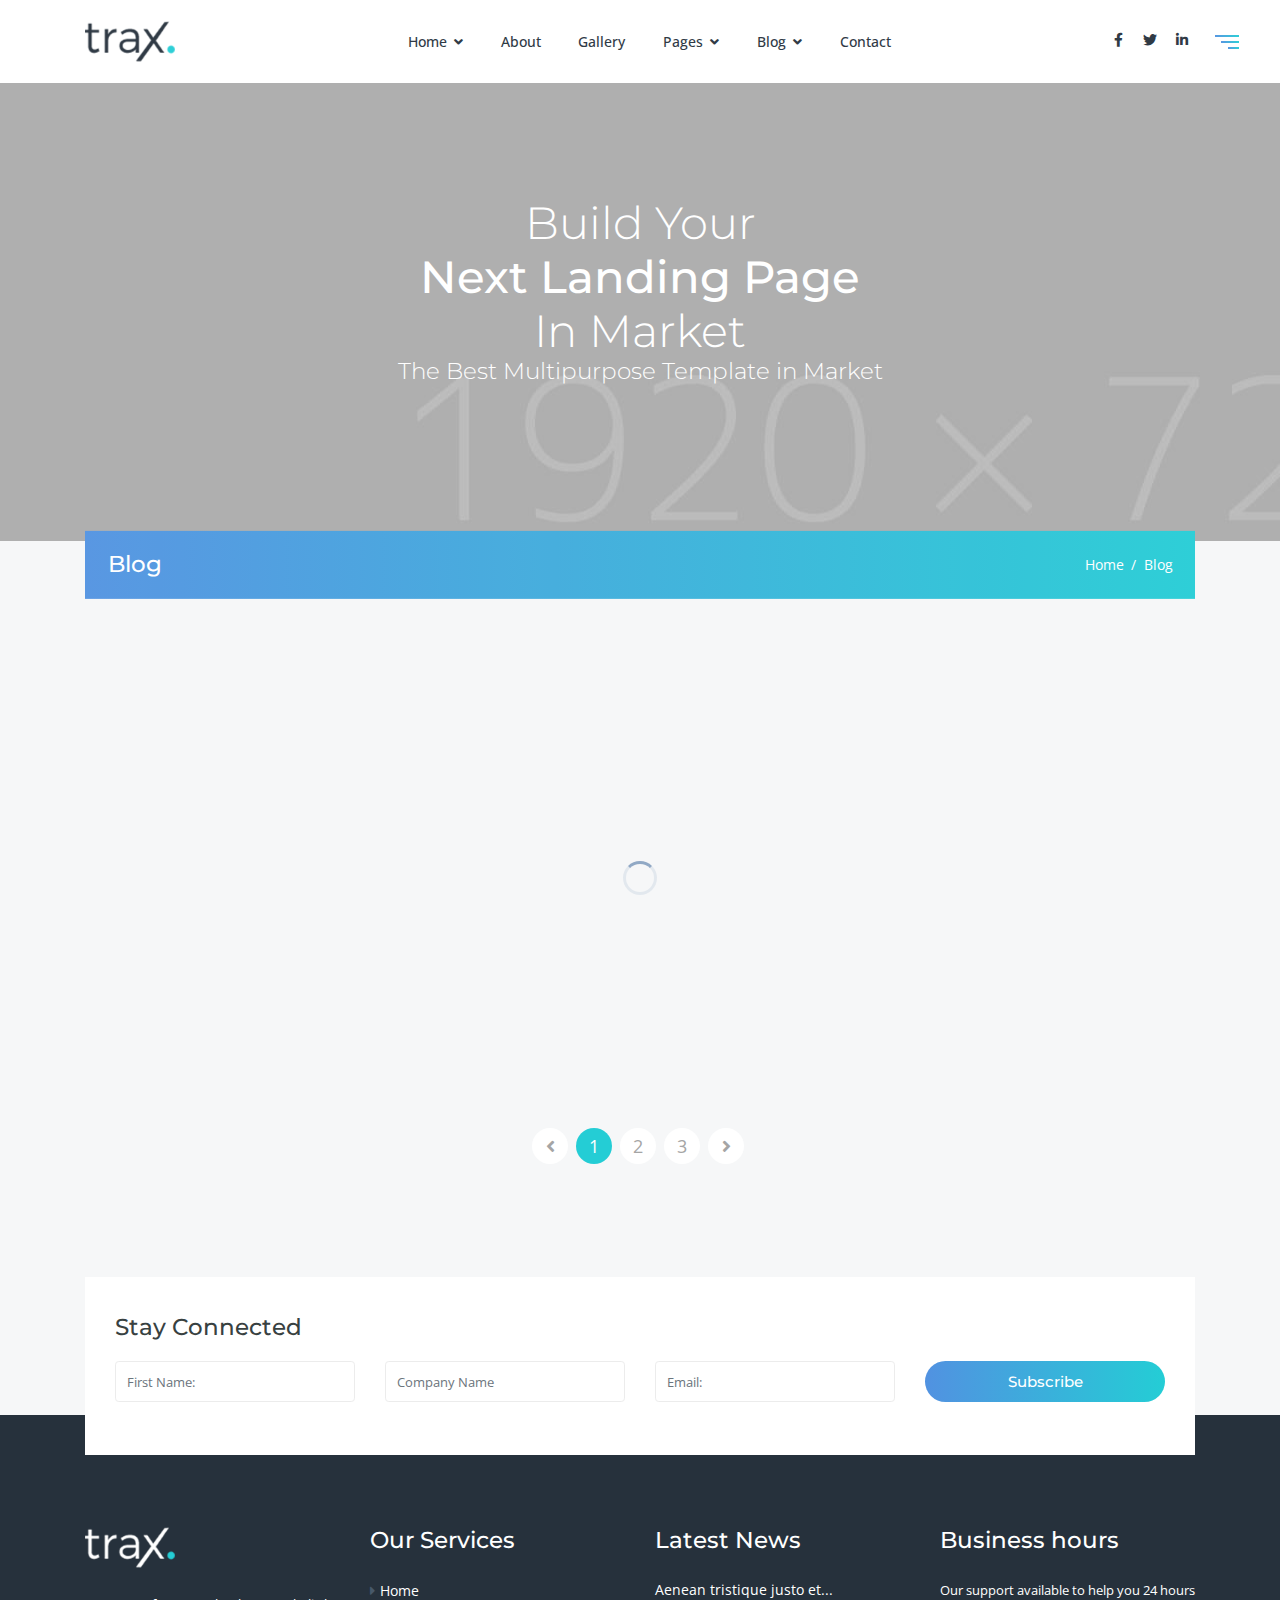
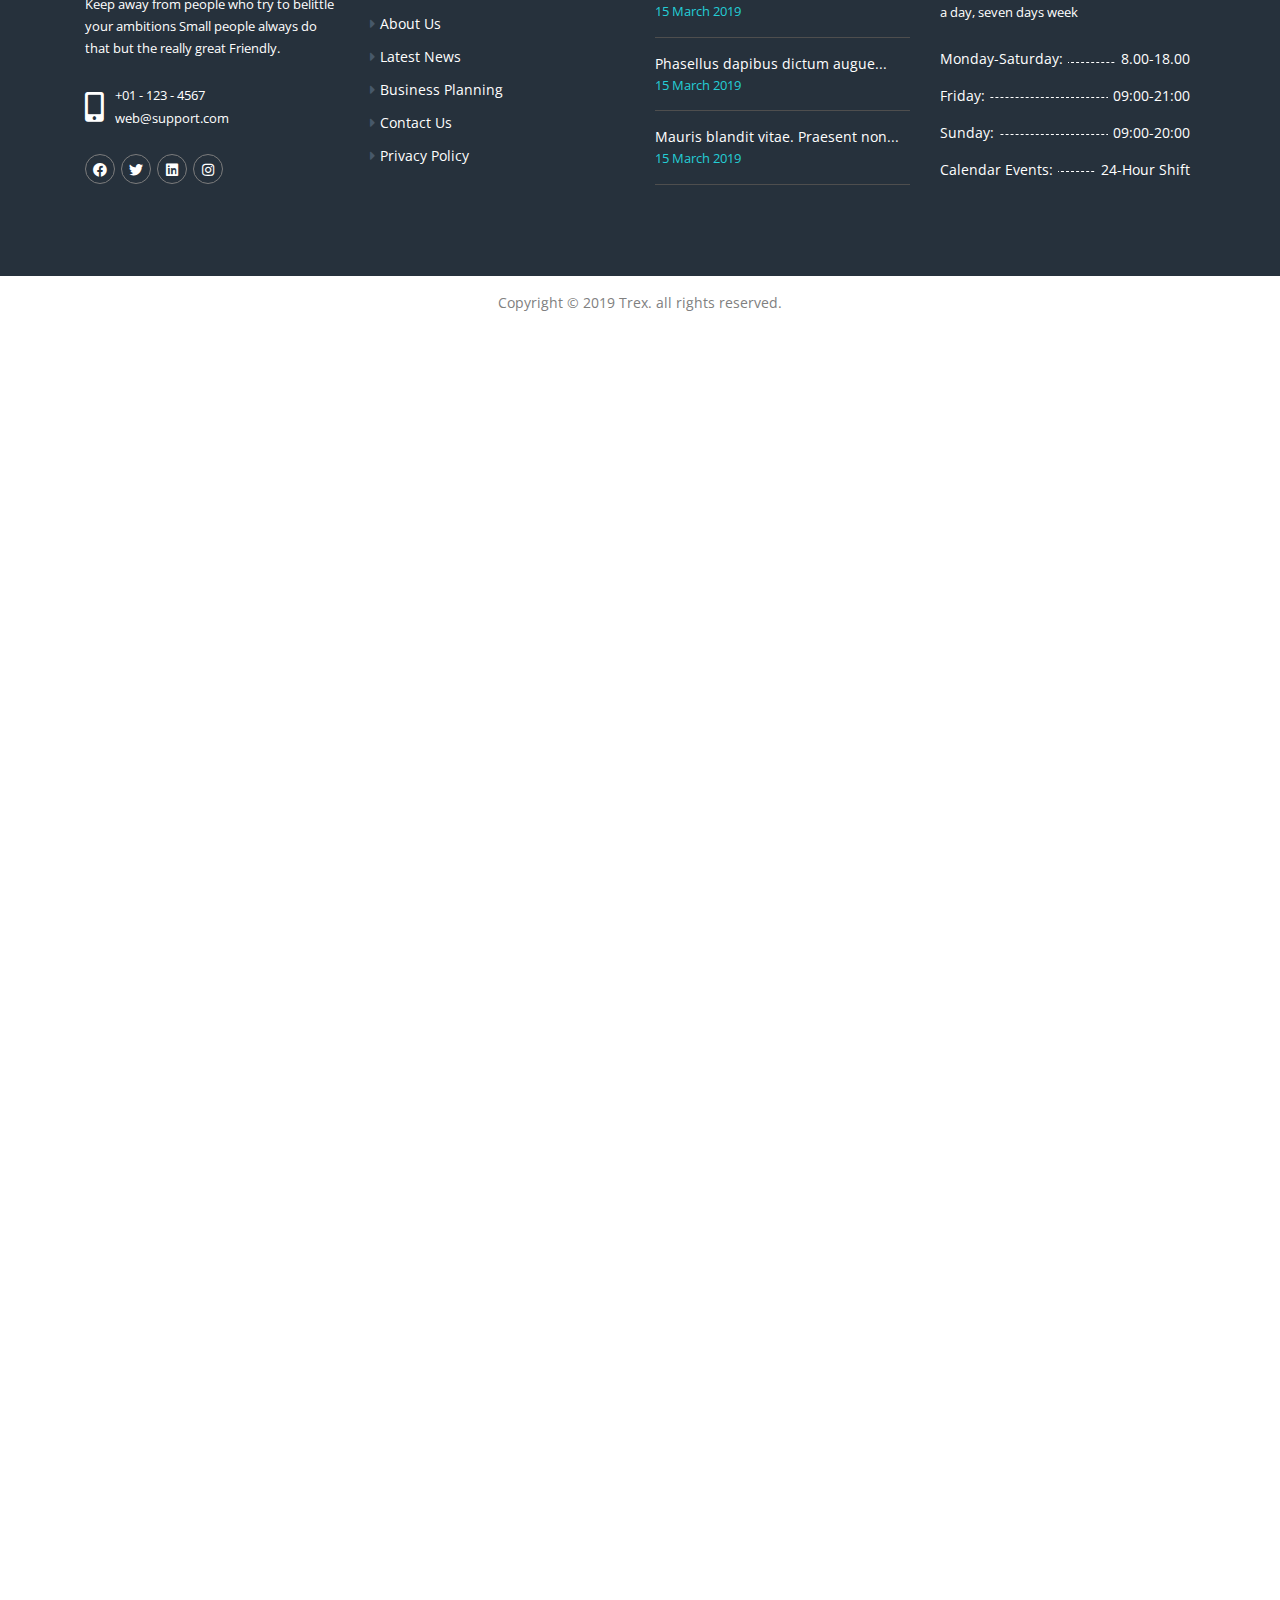
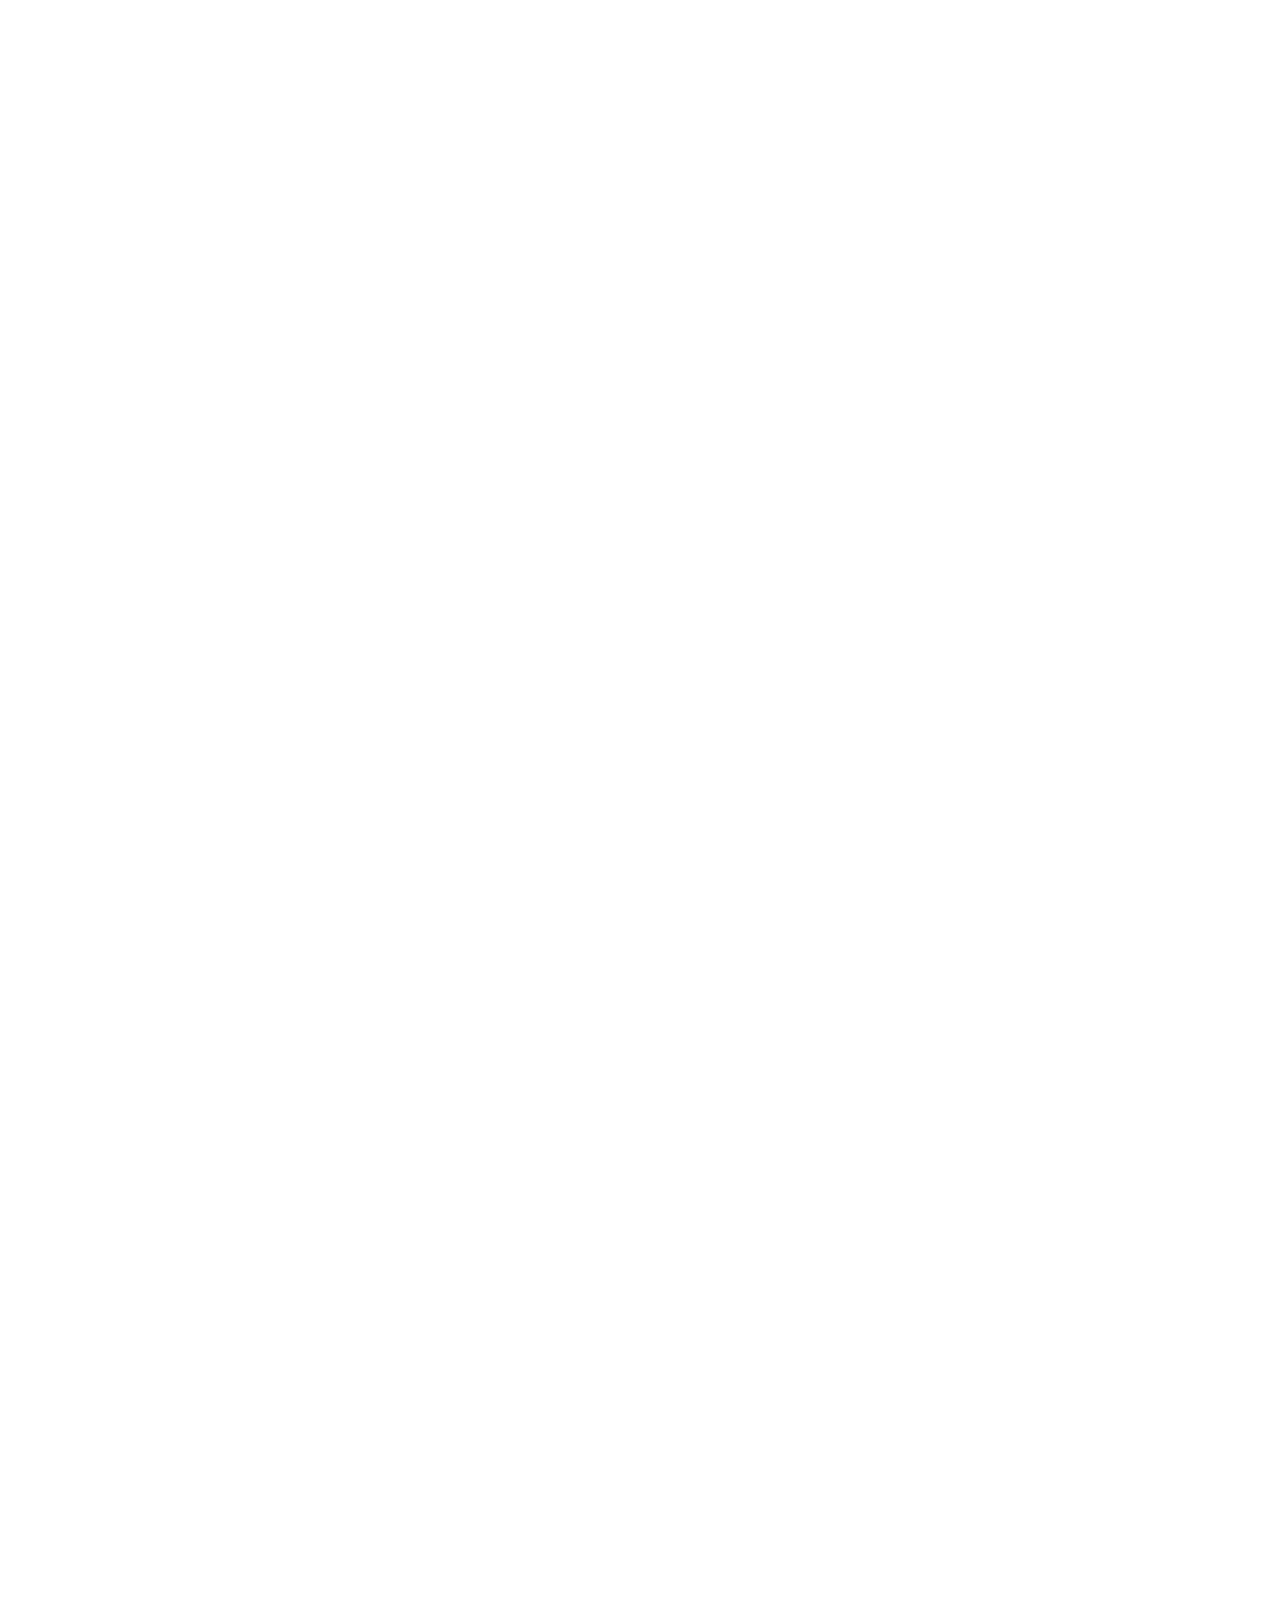
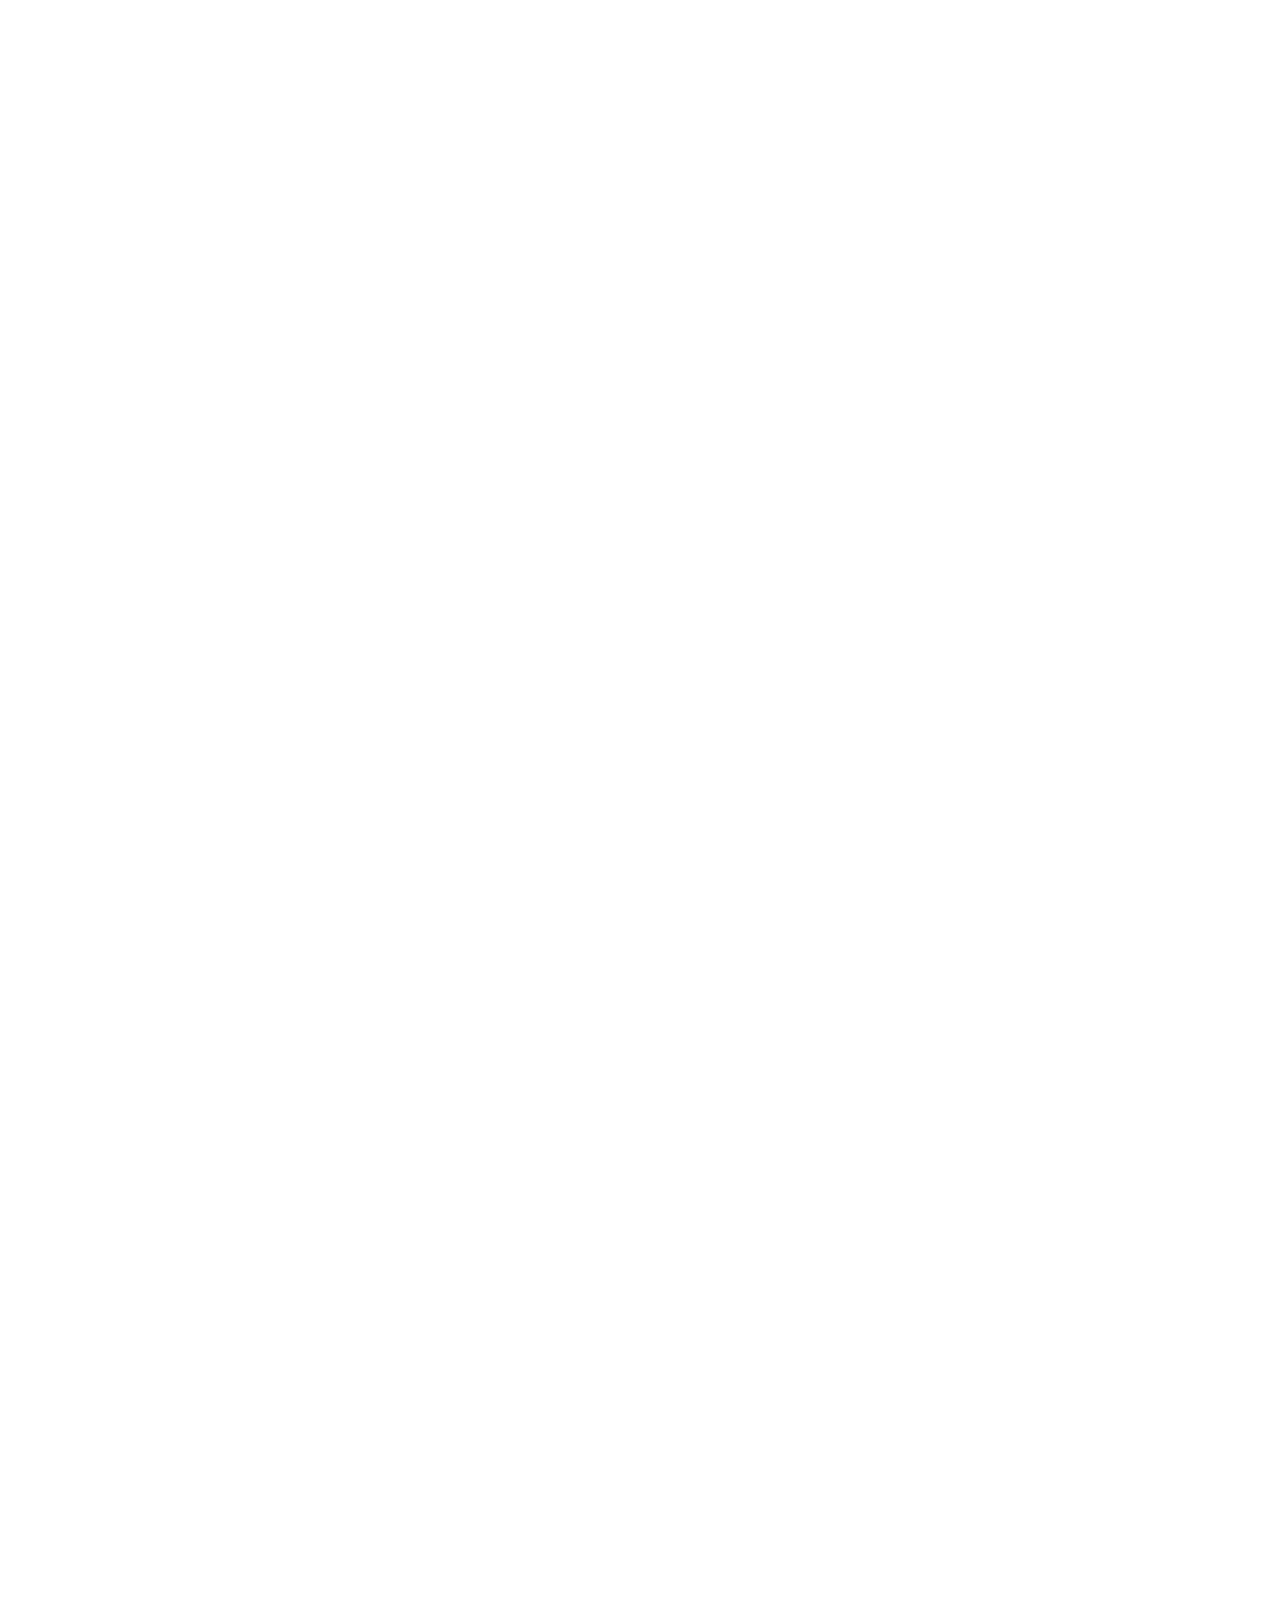
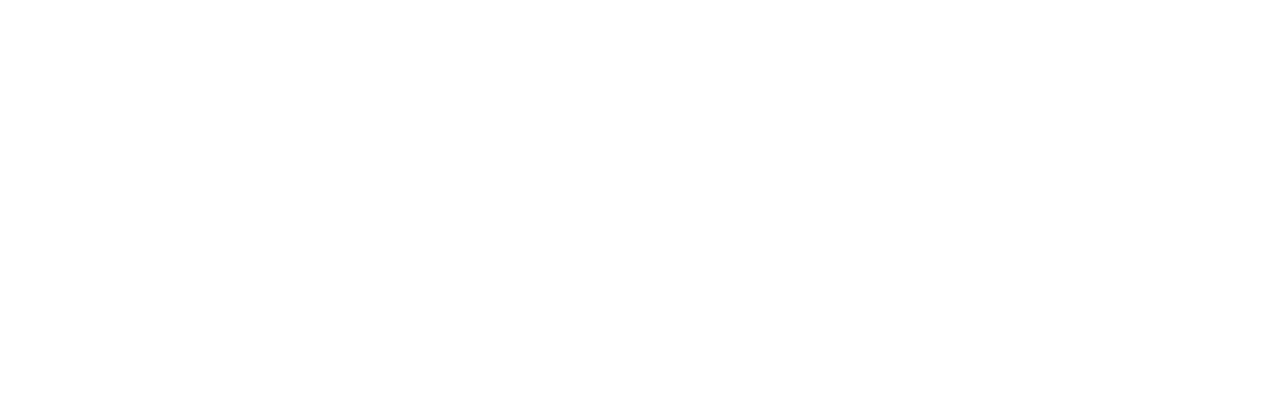
<file: blog.html>
<!DOCTYPE html>
<html lang="en">
<head>
<!-- Required meta tags -->
<meta charset="utf-8">
<meta name="viewport" content="width=device-width, initial-scale=1, shrink-to-fit=no">
<title>Trax | Blog</title>
<link href="images/favicon.ico" rel="icon">
<link rel="stylesheet" href="css/bootstrap.min.css">
<link rel="stylesheet" href="css/all.min.css">
<link rel="stylesheet" href="css/animate.min.css">
<link rel="stylesheet" href="css/owl.carousel.min.css">
<link rel="stylesheet" href="css/jquery.fancybox.min.css">
<link rel="stylesheet" href="css/cubeportfolio.min.css">
<link rel="stylesheet" href="css/revolution/navigation.css">
<link rel="stylesheet" href="css/revolution/settings.css">
<link rel="stylesheet" href="css/style.css">

</head>
<body>

<!--PreLoader-->
<div class="loader">
   <div class="loader-inner">
      <div class="cssload-loader"></div>
   </div>
</div>
<!--PreLoader Ends-->

<!-- header -->
<header class="site-header">
   <nav class="navbar navbar-expand-lg padding-nav static-nav">
      <div class="container">
         <a class="navbar-brand" href="index.html">
         <img src="images/logo.png" alt="logo">
         </a>
         <button class="navbar-toggler navbar-toggler-right collapsed" type="button" data-toggle="collapse" data-target="#xenav">
            <span> </span>
            <span> </span>
            <span> </span>
         </button>
         <div class="collapse navbar-collapse" id="xenav">
            <ul class="navbar-nav ml-auto mr-auto">
               <li class="nav-item dropdown position-relative">
                  <a class="nav-link dropdown-toggle" href="javascript:void(0)" data-toggle="dropdown" aria-haspopup="true" aria-expanded="false"> Home </a>
                  <div class="dropdown-menu">
                     <a class="dropdown-item" href="index.html">Home</a>
                     <a class="dropdown-item" href="blog_detail.html">Home</a>
                  </div>
               </li>
               <li class="nav-item">
                  <a class="nav-link" href="about.html">About</a>
               </li>
               <li class="nav-item">
                  <a class="nav-link" href="gallery.html">Gallery</a>
               </li>
               <li class="nav-item dropdown static">
                  <a class="nav-link dropdown-toggle" href="javascript:void(0)" data-toggle="dropdown" aria-haspopup="true" aria-expanded="false"> Pages </a>
                  <ul class="dropdown-menu megamenu">
                     <li>
                        <div class="container">
                           <div class="row">
                              <div class="col-lg-3 col-md-6 col-sm-12">
                                <h5 class="dropdown-title bottom10"> Page </h5> 
                                 <a class="dropdown-item" href="">page</a>
                                 <a class="dropdown-item" href="">page</a>
                                 <a class="dropdown-item" href="">page</a> 
                              </div>
                              <div class="col-lg-3 col-md-6 col-sm-12">
                                <h5 class="dropdown-title bottom10"> Page </h5> 
                                 <a class="dropdown-item" href="">page</a>
                                 <a class="dropdown-item" href="">page</a>
                                 <a class="dropdown-item" href="">page</a>
                              </div>
                              <div class="col-lg-3 col-md-6 col-sm-12">
                                 <h5 class="dropdown-title bottom10"> Page </h5> 
                                 <a class="dropdown-item" href="signup.html">Sign up</a>
                                 <a class="dropdown-item" href="signin.html">Sign in</a>
                                 <a class="dropdown-item" href="">page</a>
                              </div>
                              <div class="col-lg-3 col-md-6 col-sm-12">
                                 <h5 class="dropdown-title bottom10"> Page </h5> 
                                 <a class="dropdown-item" href="services.html">Services</a>
                                 <a class="dropdown-item" href="services-detail.html">Services Detail</a>
                                 <a class="dropdown-item" href="faq.html">FAQ's</a>
                              </div>
                           </div>
                        </div>
                     </li>
                  </ul>
               </li>
               <li class="nav-item dropdown position-relative">
                  <a class="nav-link dropdown-toggle active" href="javascript:void(0)" data-toggle="dropdown" aria-haspopup="true" aria-expanded="false"> Blog </a>
                  <div class="dropdown-menu">
                     <a class="dropdown-item" href="blog.html">Blog</a>
                     <a class="dropdown-item" href="blog-detail.html">Blog detail</a>
                  </div>
               </li>
               <li class="nav-item">
                  <a class="nav-link" href="contact.html">contact</a>
               </li>
            </ul>
         </div>
         <ul class="social-icons social-icons-simple d-lg-inline-block d-none wow fadeInUp" data-wow-delay="300ms">
            <li><a href="#."><i class="fab fa-facebook-f"></i> </a> </li>
            <li><a href="#."><i class="fab fa-twitter"></i> </a> </li>
            <li><a href="#."><i class="fab fa-linkedin-in"></i> </a> </li>
         </ul>
      </div>
   
   <!--side menu open button-->
      <a href="javascript:void(0)" class="d-none d-lg-inline-block sidemenu_btn" id="sidemenu_toggle">
          <span class="gradient-bg"></span> <span class="gradient-bg"></span> <span class="gradient-bg"></span>
      </a>
   </nav>

   <!-- side menu -->
   <div class="side-menu gradient-bg">
      <div class="inner-wrapper">
         <span class="btn-close" id="btn_sideNavClose"><i></i><i></i></span>
         <nav class="side-nav w-100">
            <ul class="navbar-nav">
               <li class="nav-item">
                  <a class="nav-link pagescroll" href="#banner-main">Home</a>
               </li>
               <li class="nav-item">
                  <a class="nav-link pagescroll" href="#our-process">Features</a>
               </li>
               <li class="nav-item">
                  <a class="nav-link pagescroll" href="#our-team">Team</a>
               </li>
               <li class="nav-item">
                  <a class="nav-link pagescroll" href="#portfolio_top">Portfolio</a>
               </li>
               <li class="nav-item">
                  <a class="nav-link pagescroll" href="#our-pricings">Packages</a>
               </li>
               <li class="nav-item">
                  <a class="nav-link pagescroll" href="#our-testimonial">Clients</a>
               </li>
               <li class="nav-item">
                  <a class="nav-link pagescroll" href="#our-blog">Blog</a>
               </li>
               <li class="nav-item">
                  <a class="nav-link pagescroll" href="#contactus">contact</a>
               </li>
            </ul>
         </nav>

         <div class="side-footer w-100">
            <ul class="social-icons-simple white top40">
               <li><a href="javascript:void(0)"><i class="fab fa-facebook-f"></i> </a> </li>
               <li><a href="javascript:void(0)"><i class="fab fa-twitter"></i> </a> </li>
               <li><a href="javascript:void(0)"><i class="fab fa-instagram"></i> </a> </li>
            </ul>
            <p class="whitecolor">&copy; 2019 Trax. Made With Love by themesindustry</p>
         </div>
      </div>
   </div>
   <!-- End side menu -->
</header>
<!-- header -->


<!--Page Header-->
<section id="main-banner-page" class="position-relative page-header blog-header parallax section-nav-smooth">
   <div class="container">
     <div class="row">
       <div class="col-lg-6 offset-lg-3">
         <div class="page-titles whitecolor text-center padding_top padding_bottom">
           <h2 class="font-light">Build Your</h2>
           <h2 class="fontbold">Next Landing Page</h2>
           <h2 class="font-light">In Market</h2>
           <h3 class="font-light">The Best Multipurpose Template in Market</h3>
         </div>
       </div>
     </div>
     <div class="gradient-bg title-wrap bottom25">
      <div class="row">
        <div class="col-lg-12 col-md-12 whitecolor">
         <h3 class="float-left">Blog</h3>
         <ul class="breadcrumb top10 bottom10 float-right hoverShine">
           <li class="breadcrumb-item hover-light"><a href="index.html">Home</a></li>
           <li class="breadcrumb-item hover-light">Blog</li>
         </ul>
       </div>
      </div>
     </div>
   </div>
</section>
<!--Page Header ends -->

<!-- Our Blogs -->  
<section id="our-blog" class="bglight padding">
   <div class="container">
      <div id="blog-measonry" class="cbp top25">
         <div class="cbp-item">
            <div class="news_item shadow">
               <a class="image" href="blog-detail.html">
                  <img src="images/blog-measonry1.jpg" alt="Latest News" class="img-responsive">
               </a>
               <div class="news_desc">
                  <h3 class="text-capitalize font-normal darkcolor"><a href="blog-detail.html">Next Large Social Network</a></h3>
                  <ul class="meta-tags top20 bottom20">
                     <li><a href="#"><i class="fas fa-calendar-alt"></i>Feb 14</a></li>
                     <li><a href="#"> <i class="far fa-user"></i> peter </a></li>
                     <li><a href="#"><i class="far fa-comment-dots"></i>5</a></li>
                  </ul>
                  <p class="bottom35">Lorem Ipsum is simply dummy text of the printing and typesetting industry. Lorem Ipsum has been the industry's standard dummy text ever since the 1500s</p>
                  <a href="blog-detail.html" class="button gradient-btn">Read more</a>
               </div>
            </div>
         </div>
         <div class="cbp-item">
            <div class="news_item shadow">
               <a class="image" href="blog-detail.html">
                  <img src="images/blog-measonry2.jpg" alt="Latest News" class="img-responsive">
               </a>
               <div class="news_desc">
                  <h3 class="text-capitalize font-normal darkcolor"><a href="blog-detail.html">Next Large Social Network</a></h3>
                  <ul class="meta-tags top20 bottom20">
                     <li><a href="#"><i class="fas fa-calendar-alt"></i>Feb 16</a></li>
                     <li><a href="#"> <i class="far fa-user"></i> </a></li>
                     <li><a href="#"><i class="far fa-comment-dots"></i>5 </a></li>
                  </ul>
                  <p class="bottom35">Lorem Ipsum is simply dummy text of the printing and typesetting industry. Lorem Ipsum has been the industry's standard dummy text ever since the 1500s.</p>
                  <a href="blog-detail.html" class="button gradient-btn">Read more</a>
               </div>
            </div>
         </div>
         <div class="cbp-item">
            <div class="news_item shadow">
               <a class="image" href="blog-detail.html">
                  <img src="images/blog-measonry3.jpg" alt="Latest News" class="img-responsive">
               </a>
               <div class="news_desc">
                  <h3 class="text-capitalize font-normal darkcolor"><a href="blog-detail.html">Next Large Social Network</a></h3>
                  <ul class="meta-tags top20 bottom20">
                     <li><a href="#."><i class="fas fa-calendar-alt"></i>Feb 28</a></li>
                     <li><a href="#."> <i class="far fa-user"></i> peter </a></li>
                     <li><a href="#."><i class="far fa-comment-dots"></i>5 </a></li>
                  </ul>
                  <p class="bottom35">Lorem Ipsum is simply dummy text of the printing and typesetting industry. Lorem Ipsum has been the industry</p>
                  <a href="blog-detail.html" class="button gradient-btn">Read more</a>
               </div>
            </div>
         </div>
         <div class="cbp-item">
            <div class="news_item shadow">
               <a class="image" href="blog-detail.html">
                  <img src="images/blog-measonry5.jpg" alt="Latest News" class="img-responsive">
               </a>
               <div class="news_desc">
                  <h3 class="text-capitalize font-normal darkcolor"><a href="blog-detail.html">Next Large Social Network</a></h3>
                  <ul class="meta-tags top20 bottom20">
                     <li><a href="#"><i class="fas fa-calendar-alt"></i>Apr 14</a></li>
                     <li><a href="#"> <i class="far fa-user"></i> peter </a></li>
                     <li><a href="#"><i class="far fa-comment-dots"></i>5 </a></li>
                  </ul>
                  <p class="bottom35">Lorem Ipsum is simply dummy text of the printing and typesetting industry. Lorem Ipsum has been the industry's standard dummy text ever since the 1500s, when an unknown printer took a galley.</p>
                  <a href="blog-detail.html" class="button gradient-btn">Read more</a>
               </div>
            </div>
         </div>
         <div class="cbp-item">
            <div class="news_item shadow">
               <a class="image" href="blog-detail.html">
                  <img src="images/blog-measonry4.jpg" alt="Latest News" class="img-responsive">
               </a>
               <div class="news_desc">
                  <h3 class="text-capitalize font-normal darkcolor"><a href="blog-detail.html">Next Large Social Network</a></h3>
                  <ul class="meta-tags top20 bottom20">
                     <li><a href="#"><i class="fas fa-calendar-alt"></i>Mar 14</a></li>
                     <li><a href="#"> <i class="far fa-user"></i> peter </a></li>
                     <li><a href="#"><i class="far fa-comment-dots"></i>5 </a></li>
                  </ul>
                  <p class="bottom35">Lorem Ipsum is simply dummy text of the printing and typesetting industry. Lorem Ipsum has been the industry's standard dummy text ever since the 1500s, when an unknown printer took a galley.</p>
                  <a href="blog-detail.html" class="button gradient-btn">Read more</a>
               </div>
            </div>
         </div>
         <div class="cbp-item">
            <div class="news_item shadow">
               <a class="image" href="blog-detail.html">
                  <img src="images/blog-measonry6.jpg" alt="Latest News" class="img-responsive">
               </a>
               <div class="news_desc">
                  <h3 class="text-capitalize font-normal darkcolor"><a href="blog-detail.html">Next Large Social Network</a></h3>
                  <ul class="meta-tags top20 bottom20">
                     <li><a href="#"><i class="fas fa-calendar-alt"></i>Jan 14</a></li>
                     <li><a href="#"> <i class="far fa-user"></i> peter </a></li>
                     <li><a href="#"><i class="far fa-comment-dots"></i>5 </a></li>
                  </ul>
                  <p class="bottom35">Lorem Ipsum is simply dummy text of the printing and typesetting industry. </p>
                  <a href="blog-detail.html" class="button gradient-btn">Read more</a>
               </div>
            </div>
         </div>
      </div>
      <div class="row">   
         <div class="col-sm-12">
            <!--Pagination-->
            <ul class="pagination justify-content-center top50">
               <li class="page-item"><a class="page-link" href="#"><i class="fa fa-angle-left"></i></a></li>
               <li class="page-item active"><a class="page-link" href="#">1</a></li>
               <li class="page-item"><a class="page-link" href="#">2</a></li>
               <li class="page-item"><a class="page-link" href="#">3</a></li>
               <li class="page-item"><a class="page-link" href="#"><i class="fa fa-angle-right"></i></a></li>
            </ul>
         </div>
      </div>
   </div>
</section>
<!--Our Blogs Ends-->


<!-- Contact US ends --> 
<section id="stayconnect" class="bglight position-relative">
  <div class="container">
    <div class="contactus-wrapp">
      <div class="row">
        <div class="col-md-12 col-sm-12">
           <div class="heading-title  wow fadeInUp" data-wow-delay="300ms">
               <h3 class="darkcolor bottom20">Stay Connected</h3>
            </div>
        </div>
         <div class="col-md-12 col-sm-12">
            <form class="getin_form wow fadeInUp" data-wow-delay="400ms" onsubmit="return false;">
                <div class="row">
                  <div class="col-md-12 col-sm-12" id="result"></div>
                  <div class="col-md-3 col-sm-6">
                     <div class="form-group">
                        <input class="form-control" type="text" placeholder="First Name:" required id="first_name" name="first_name">
                     </div>
                  </div>
                  <div class="col-md-3 col-sm-6">
                     <div class="form-group">
                        <input class="form-control" type="tel" placeholder="Company Name">
                     </div>
                  </div>
                  <div class="col-md-3 col-sm-6">
                     <div class="form-group">
                        <input class="form-control" type="email" placeholder="Email:" required id="email" name="email">
                     </div>
                  </div>
                  <div class="col-md-3 col-sm-6">
                     <button type="submit" class="button gradient-btn w-100" id="submit_btn">subscribe</button>
                  </div>
               </div>
            </form>
         </div>
      </div>
    </div>
  </div>
</section>
<!-- Contact US ends -->   

<!--Site Footer Here-->
<footer id="site-footer" class=" bgdark padding_top">
   <div class="container">
      <div class="row">
        <div class="col-lg-3 col-md-6 col-sm-6">
          <div class="footer_panel padding_bottom_half bottom20">
            <a href="index.html" class="footer_logo bottom25"><img src="images/logo-transparent.png" alt="trax"></a>
            <p class="whitecolor bottom25">Keep away from people who try to belittle your ambitions Small people always do that but the really great Friendly.</p>
            <div class="d-table w-100 address-item whitecolor bottom25">
              <span class="d-table-cell align-middle"><i class="fas fa-mobile-alt"></i></span>
              <p class="d-table-cell align-middle bottom0">
                +01 - 123 - 4567 <a class="d-block" href="mailto:web@support.com">web@support.com</a></p>
            </div>
            <ul class="social-icons white wow fadeInUp" data-wow-delay="300ms">
               <li><a href="javascript:void(0)"><i class="fab fa-facebook"></i> </a> </li>
               <li><a href="javascript:void(0)"><i class="fab fa-twitter"></i> </a> </li>
               <li><a href="javascript:void(0)"><i class="fab fa-linkedin"></i> </a> </li>
               <li><a href="javascript:void(0)"><i class="fab fa-instagram"></i> </a> </li>
            </ul>
          </div>
        </div>
        <div class="col-lg-3 col-md-6 col-sm-6">
          <div class="footer_panel padding_bottom_half bottom20">
            <h3 class="whitecolor bottom25">Our Services</h3>
             <ul class="links">
               <li><a href="index.html">Home</a></li>
               <li><a href="about.html">About Us</a></li>
               <li><a href="blog.html">Latest News</a></li>
               <li><a href="javascript:void(0)">Business Planning</a></li>
               <li><a href="contact.html">Contact Us</a></li>
               <li><a href="javascript:void(0)">Privacy Policy</a></li>
             </ul>
          </div>
        </div>
        <div class="col-lg-3 col-md-6 col-sm-6">
          <div class="footer_panel padding_bottom_half bottom20">
            <h3 class="whitecolor bottom25">Latest News</h3>
             <ul class="latest_news whitecolor">
              <li> <a href="#">Aenean tristique justo et... </a> <span class="date defaultcolor">15 March 2019</span> </li>
              <li> <a href="#">Phasellus dapibus dictum augue... </a> <span class="date defaultcolor">15 March 2019</span> </li>
              <li> <a href="#">Mauris blandit vitae. Praesent non... </a> <span class="date defaultcolor">15 March 2019</span> </li>
            </ul>
          </div>
        </div>
         <div class="col-lg-3 col-md-6 col-sm-6">
          <div class="footer_panel padding_bottom_half bottom20"> 
             <h3 class="whitecolor bottom25">Business hours</h3>
             <p class="whitecolor bottom25">Our support available to help you 24 hours a day, seven days week</p>
             <ul class="hours_links whitecolor">
              <li><span>Monday-Saturday:</span> <span>8.00-18.00</span></li>
              <li><span>Friday:</span> <span>09:00-21:00</span></li>
              <li><span>Sunday:</span> <span>09:00-20:00</span></li>
              <li><span>Calendar Events:</span> <span>24-Hour Shift</span></li>
             </ul>
          </div>
         </div>
      </div>
   </div>
</footer>
<!--Footer ends-->


<!--copyright-->
<div class="copyright">
    <div class="container">
        <div class="row">
            <div class="col-md-12 text-center wow fadeInUp animated" data-wow-delay="300ms" style="visibility: visible; animation-delay: 300ms; animation-name: fadeInUp;">
                <p class="m-0 py-3">Copyright © 2019 <a href="javascript:void(0)" class="hover-default">Trex</a>. all rights reserved.</p>
            </div>
        </div>
    </div>
</div>



<!-- jQuery first, then Popper.js, then Bootstrap JS -->
<script src="js/jquery-3.1.1.min.js"></script>

<!--Bootstrap Core-->
<script src="js/propper.min.js"></script>
<script src="js/bootstrap.min.js"></script>

<!--to view items on reach-->
<script src="js/jquery.appear.js"></script>

<!--Owl Slider-->
<script src="js/owl.carousel.min.js"></script>

<!--number counters-->
<script src="js/jquery-countTo.js"></script>
 
<!--Parallax Background-->
<script src="js/parallaxie.js"></script>

<!--Cubefolio Gallery-->
<script src="js/jquery.cubeportfolio.min.js"></script>
     
          
        
<!--WOw animations-->
<!--<script src="js/wow.min.js"></script>-->
            
<!--Revolution SLider-->
<script src="js/revolution/jquery.themepunch.tools.min.js"></script>
<script src="js/revolution/jquery.themepunch.revolution.min.js"></script>
<!-- SLIDER REVOLUTION 5.0 EXTENSIONS  (Load Extensions only on Local File Systems !  The following part can be removed on Server for On Demand Loading) -->
<script src="js/revolution/extensions/revolution.extension.actions.min.js"></script>
<script src="js/revolution/extensions/revolution.extension.carousel.min.js"></script>
<script src="js/revolution/extensions/revolution.extension.kenburn.min.js"></script>
<script src="js/revolution/extensions/revolution.extension.layeranimation.min.js"></script>
<script src="js/revolution/extensions/revolution.extension.migration.min.js"></script>
<script src="js/revolution/extensions/revolution.extension.navigation.min.js"></script>
<script src="js/revolution/extensions/revolution.extension.parallax.min.js"></script>
<script src="js/revolution/extensions/revolution.extension.slideanims.min.js"></script>
<script src="js/revolution/extensions/revolution.extension.video.min.js"></script>

<!--Google Map API-->
<script src="js/functions.js"></script>

</body>
</html>
</file>
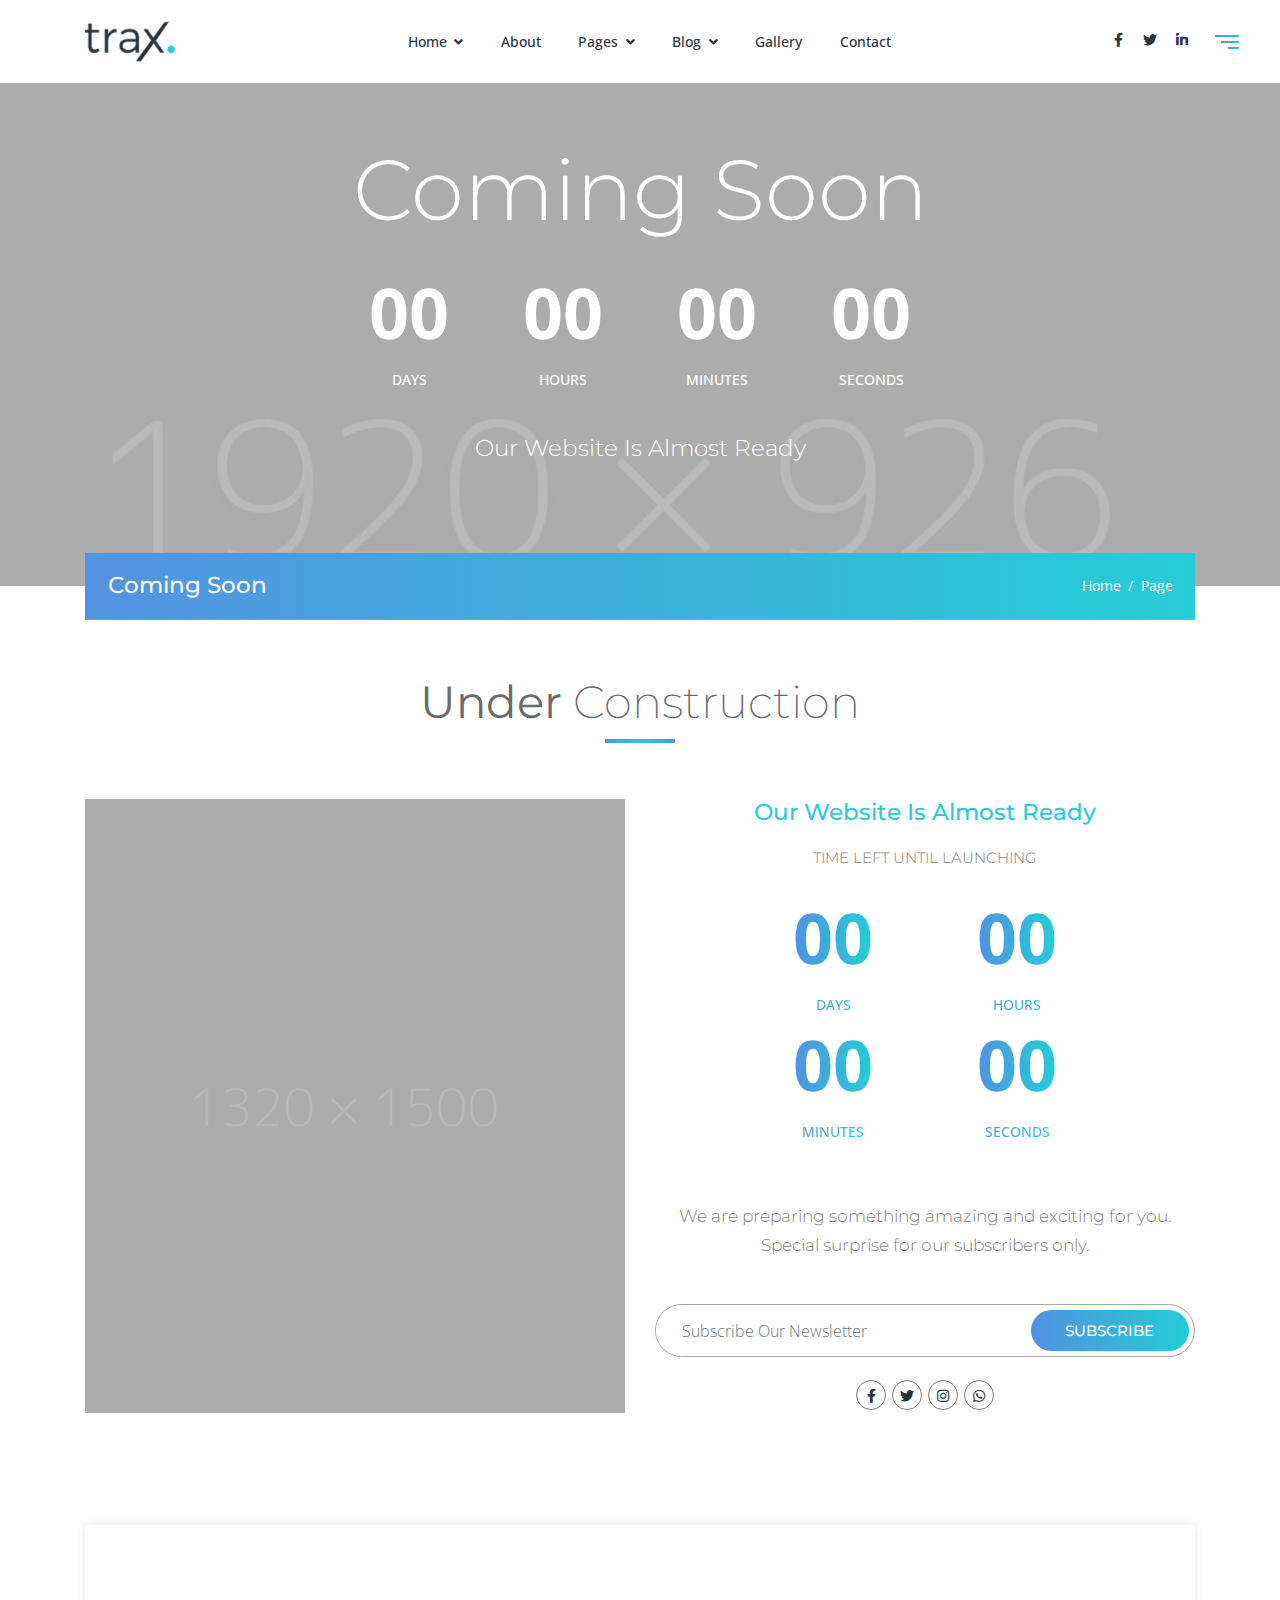
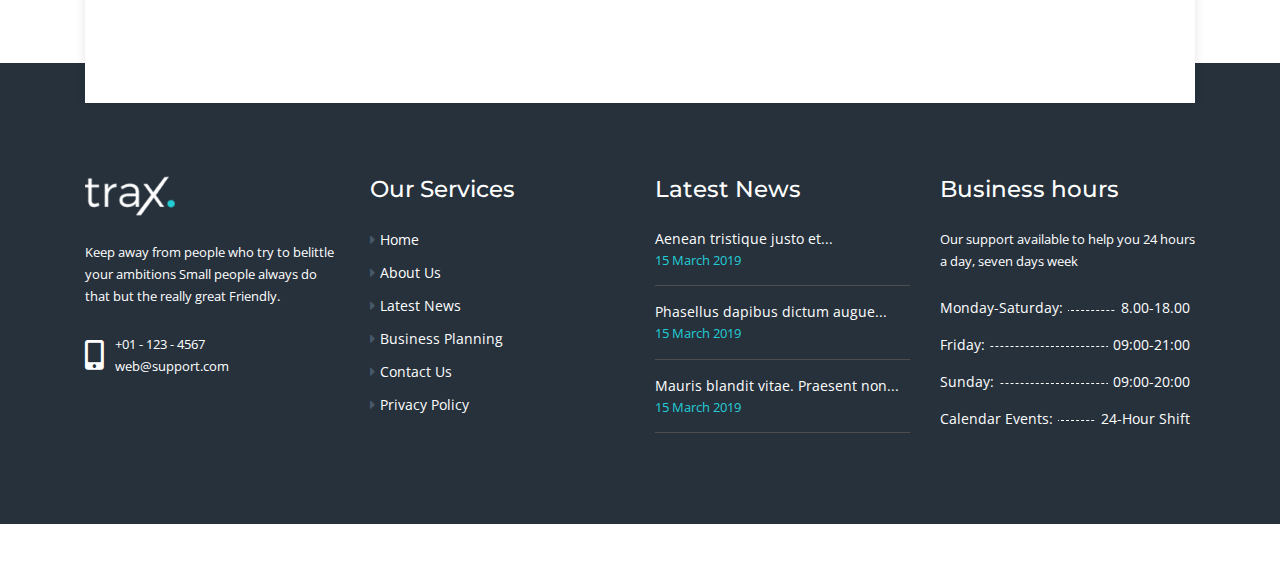
<file: coming-soon.html>
<!DOCTYPE html>
<html lang="en">
<head>
    <!-- Required meta tags -->
    <meta charset="utf-8">
    <meta name="viewport" content="width=device-width, initial-scale=1, shrink-to-fit=no">
    <title>Trax | Coming Soon</title>
    <link href="images/favicon.ico" rel="icon">
    <link rel="stylesheet" href="css/bootstrap.min.css">
    <link rel="stylesheet" href="css/all.min.css">
    <link rel="stylesheet" href="css/animate.min.css">
    <link rel="stylesheet" href="css/owl.carousel.min.css">
    <link rel="stylesheet" href="css/jquery.fancybox.min.css">
    <link rel="stylesheet" href="css/tooltipster.min.css">
    <link rel="stylesheet" href="css/cubeportfolio.min.css">
    <link rel="stylesheet" href="css/revolution/navigation.css">
    <link rel="stylesheet" href="css/revolution/settings.css">
    <link rel="stylesheet" href="css/style.css">
</head>
<body>
<!--PreLoader-->
<div class="loader">
    <div class="loader-inner">
        <div class="cssload-loader"></div>
    </div>
</div>
<!--PreLoader Ends-->
<!-- header -->
<header class="site-header">
    <nav class="navbar navbar-expand-lg padding-nav static-nav">
        <div class="container">
            <a class="navbar-brand" href="index.html">
                <img src="images/logo.png" alt="logo">
            </a>
            <div class="collapse navbar-collapse">
                <ul class="navbar-nav ml-auto mr-auto">
                    <li class="nav-item dropdown static">
                        <a class="nav-link dropdown-toggle" href="javascript:void(0)" data-toggle="dropdown" aria-haspopup="true" aria-expanded="false"> Home </a>
                        <ul class="dropdown-menu megamenu">
                            <li>
                                <div class="container">
                                    <div class="row">
                                        <div class="col-lg-3 col-md-6 col-sm-12">
                                            <a class="dropdown-item" href="index.html">Standard Version</a>
                                            <a class="dropdown-item" href="index-creative-agency.html">Creative Agency</a>
                                            <a class="dropdown-item" href="index-light.html">Classic Light</a>
                                            <a class="dropdown-item" href="index-video.html">Video Background</a>
                                        </div>
                                        <div class="col-lg-3 col-md-6 col-sm-12">
                                            <a class="dropdown-item" href="index-modern-agency.html">Modern Agency</a>
                                            <a class="dropdown-item" href="index-classic-startup.html">Classic Startup</a>
                                            <a class="dropdown-item" href="index-flat.html">Flat Version</a>
                                            <a class="dropdown-item" href="index-innovative.html">Innovative Layout</a>
                                        </div>
                                        <div class="col-lg-3 col-md-6 col-sm-12">
                                            <a class="dropdown-item" href="index-one-page.html">One Page Layout</a>
                                            <a class="dropdown-item" href="index-center-logo.html">Center Logo</a>
                                            <a class="dropdown-item" href="index-bottom-nav.html">Bottom Nav</a>
                                            <a class="dropdown-item" href="index-gray.html">Minimal Gray</a>
                                        </div>
                                        <div class="col-lg-3 col-md-6 col-sm-12">
                                            <a class="dropdown-item" href="index-parallax.html">Parallax Version</a>
                                            <a class="dropdown-item" href="index-interactive-classic.html">Interactive Classic</a>
                                            <a class="dropdown-item" href="index-design-studio.html">Design Studio</a>
                                            <a class="dropdown-item" href="index-particles.html">Interactive Particles</a>
                                        </div>
                                    </div>
                                </div>
                            </li>
                        </ul>
                    </li>
                    <li class="nav-item">
                        <a class="nav-link" href="about.html">About</a>
                    </li>
                    <li class="nav-item dropdown static">
                        <a class="nav-link dropdown-toggle active" href="javascript:void(0)" data-toggle="dropdown" aria-haspopup="true" aria-expanded="false"> Pages </a>
                        <ul class="dropdown-menu megamenu">
                            <li>
                                <div class="container">
                                    <div class="row">
                                        <div class="col-lg-3 col-md-6 col-sm-12">
                                            <h5 class="dropdown-title bottom10"> General </h5>
                                            <a class="dropdown-item" href="about.html">About Us</a>
                                            <a class="dropdown-item" href="services.html">Services</a>
                                            <a class="dropdown-item" href="services-detail.html">Service Detail</a>
                                            <a class="dropdown-item" href="testimonial.html">Testimonials</a>
                                            <a class="dropdown-item" href="contact.html">Contact Us</a>
                                            <a class="dropdown-item" href="team.html">Our Team</a>
                                        </div>
                                        <div class="col-lg-3 col-md-6 col-sm-12">
                                            <h5 class="dropdown-title opacity-10"> Others </h5>
                                            <a class="dropdown-item" href="gallery.html">Gallery</a>
                                            <a class="dropdown-item" href="gallery-detail.html">Gallery Detail</a>
                                            <a class="dropdown-item" href="pricing.html">Pricing</a>
                                            <a class="dropdown-item" href="404.html">404 Error</a>
                                            <a class="dropdown-item" href="faq.html">FAQ's</a>
                                            <a class="dropdown-item active" href="coming-soon.html">Coming Soon</a>
                                        </div>
                                        <div class="col-lg-3 col-md-6 col-sm-12">
                                            <h5 class="dropdown-title bottom10"> Account </h5>
                                            <a class="dropdown-item" href="login.html">Login</a>
                                            <a class="dropdown-item" href="register.html">Register</a>
                                            <a class="dropdown-item" href="forget-password.html">Reset Password</a>
                                            <a class="dropdown-item" href="support.html">Support</a>
                                        </div>
                                        <div class="col-lg-3 col-md-6 col-sm-12">
                                            <h5 class="dropdown-title bottom10"> Shop Pages </h5>
                                            <a class="dropdown-item" href="shop.html">Shop</a>
                                            <a class="dropdown-item" href="shop-detail.html">Shop Detail</a>
                                            <a class="dropdown-item" href="shop-cart.html">Shopping Cart</a>
                                        </div>
                                    </div>
                                </div>
                            </li>
                        </ul>
                    </li>
                    <li class="nav-item dropdown position-relative">
                        <a class="nav-link dropdown-toggle" href="javascript:void(0)" data-toggle="dropdown" aria-haspopup="true" aria-expanded="false"> Blog </a>
                        <div class="dropdown-menu">
                            <a class="dropdown-item" href="blog-1.html">Blog Layout 1</a>
                            <a class="dropdown-item" href="blog-2.html">Blog Layout 2</a>
                            <a class="dropdown-item" href="blog-detail.html">Blog Layout 3</a>
                        </div>
                    </li>
                    <li class="nav-item">
                        <a class="nav-link" href="gallery.html">Gallery</a>
                    </li>
                    <li class="nav-item">
                        <a class="nav-link" href="contact.html">Contact</a>
                    </li>
                </ul>
            </div>
            <ul class="social-icons social-icons-simple d-lg-inline-block d-none animated fadeInUp" data-wow-delay="300ms">
                <li><a href="#."><i class="fab fa-facebook-f"></i> </a> </li>
                <li><a href="#."><i class="fab fa-twitter"></i> </a> </li>
                <li><a href="#."><i class="fab fa-linkedin-in"></i> </a> </li>
            </ul>
        </div>
        <!--side menu open button-->
        <a href="javascript:void(0)" class="d-inline-block sidemenu_btn" id="sidemenu_toggle">
            <span class="gradient-bg"></span> <span class="gradient-bg"></span> <span class="gradient-bg"></span>
        </a>
    </nav>
    <!-- side menu -->
    <div class="side-menu opacity-0 gradient-bg">
        <div class="overlay"></div>
        <div class="inner-wrapper">
            <span class="btn-close" id="btn_sideNavClose"><i></i><i></i></span>
            <nav class="side-nav w-100">
                <ul class="navbar-nav">
                    <li class="nav-item">
                        <a class="nav-link collapsePagesSideMenu" data-toggle="collapse" href="#sideNavPages1">
                            Home <i class="fas fa-chevron-down"></i>
                        </a>
                        <div id="sideNavPages1" class="collapse sideNavPages">
                            <ul class="navbar-nav mt-2">
                                <li class="nav-item">
                                    <a class="nav-link" href="index.html">Standard Version</a>
                                </li>
                                <li class="nav-item">
                                    <a class="nav-link" href="index-creative-agency.html">Creative Agency</a>
                                </li>
                                <li class="nav-item">
                                    <a class="nav-link" href="index-light.html">Classic Light</a>
                                </li>
                                <li class="nav-item">
                                    <a class="nav-link" href="index-video.html">Video Background</a>
                                </li>
                                <li class="nav-item">
                                    <a class="nav-link" href="index-modern-agency.html">Modern Agency</a>
                                </li>
                                <li class="nav-item">
                                    <a class="nav-link" href="index-classic-startup.html">Classic Startup</a>
                                </li>
                                <li class="nav-item">
                                    <a class="nav-link" href="index-flat.html">Flat Version</a>
                                </li>
                                <li class="nav-item">
                                    <a class="nav-link" href="index-innovative.html">Innovative Layout</a>
                                </li>
                                <li class="nav-item">
                                    <a class="nav-link" href="index-one-page.html">One Page Layout</a>
                                </li>
                                <li class="nav-item">
                                    <a class="nav-link" href="index-center-logo.html">Center Logo</a>
                                </li>
                                <li class="nav-item">
                                    <a class="nav-link" href="index-bottom-nav.html">Bottom Nav</a>
                                </li>
                                <li class="nav-item">
                                    <a class="nav-link" href="index-gray.html">Minimal Gray</a>
                                </li>
                                <li class="nav-item">
                                    <a class="nav-link" href="index-parallax.html">Parallax Version</a>
                                </li>
                                <li class="nav-item">
                                    <a class="nav-link" href="index-interactive-classic.html">Interactive Classic</a>
                                </li>
                                <li class="nav-item">
                                    <a class="nav-link" href="index-design-studio.html">Design Studio</a>
                                </li>
                                <li class="nav-item">
                                    <a class="nav-link" href="index-particles.html">Interactive Particles</a>
                                </li>
                            </ul>
                        </div>
                    </li>
                    <li class="nav-item">
                        <a class="nav-link" href="about.html">About</a>
                    </li>
                    <li class="nav-item">
                        <a class="nav-link" href="gallery.html">Gallery</a>
                    </li>
                    <li class="nav-item">
                        <a class="nav-link collapsePagesSideMenu" data-toggle="collapse" href="#sideNavPages">
                            Pages <i class="fas fa-chevron-down"></i>
                        </a>
                        <div id="sideNavPages" class="collapse sideNavPages">
                            <ul class="navbar-nav mt-2">
                                <li class="nav-item">
                                    <a class="nav-link" href="team.html">Our Team</a>
                                </li>
                                <li class="nav-item">
                                    <a class="nav-link" href="services.html">Service</a>
                                </li>
                                <li class="nav-item">
                                    <a class="nav-link" href="services-detail.html">Service Detail</a>
                                </li>
                                <li class="nav-item">
                                    <a class="nav-link" href="testimonial.html">Testimonials</a>
                                </li>
                                <li class="nav-item">
                                    <a class="nav-link" href="gallery.html">Gallery</a>
                                </li>
                                <li class="nav-item">
                                    <a class="nav-link" href="gallery-detail.html">Gallery Detail</a>
                                </li>
                                <li class="nav-item">
                                    <a class="nav-link" href="pricing.html">Pricing</a>
                                </li>
                                <li class="nav-item">
                                    <a class="nav-link" href="faq.html">FAQ's</a>
                                </li>
                                <li class="nav-item">
                                    <a class="nav-link" href="404.html">Error 404</a>
                                </li>
                                <li class="nav-item">
                                    <a class="nav-link active" href="coming-soon.html">Coming Soon</a>
                                </li>
                                <li class="nav-item">
                                    <a class="nav-link collapsePagesSideMenu" data-toggle="collapse" href="#inner-2">
                                        Account <i class="fas fa-chevron-down"></i>
                                    </a>
                                    <div id="inner-2" class="collapse sideNavPages sideNavPagesInner">
                                        <ul class="navbar-nav mt-2">
                                            <li class="nav-item">
                                                <a class="nav-link" href="login.html">Login</a>
                                            </li>
                                            <li class="nav-item">
                                                <a class="nav-link" href="register.html">Register</a>
                                            </li>
                                            <li class="nav-item">
                                                <a class="nav-link" href="forget-password.html">Forget Password</a>
                                            </li>
                                            <li class="nav-item">
                                                <a class="nav-link" href="support.html">Support</a>
                                            </li>
                                        </ul>
                                    </div>
                                </li>
                                <li class="nav-item">
                                    <a class="nav-link collapsePagesSideMenu" data-toggle="collapse" href="#inner-1">
                                        Shops <i class="fas fa-chevron-down"></i>
                                    </a>
                                    <div id="inner-1" class="collapse sideNavPages sideNavPagesInner">
                                        <ul class="navbar-nav mt-2">
                                            <li class="nav-item">
                                                <a class="nav-link" href="shop.html">Shop Products</a>
                                            </li>
                                            <li class="nav-item">
                                                <a class="nav-link" href="shop-detail.html">Shop Detail</a>
                                            </li>
                                            <li class="nav-item">
                                                <a class="nav-link" href="shop-cart.html">Shop Cart</a>
                                            </li>
                                        </ul>
                                    </div>
                                </li>
                            </ul>
                        </div>
                    </li>
                    <li class="nav-item">
                        <a class="nav-link collapsePagesSideMenu" data-toggle="collapse" href="#sideNavPages2">
                            Blogs <i class="fas fa-chevron-down"></i>
                        </a>
                        <div id="sideNavPages2" class="collapse sideNavPages">
                            <ul class="navbar-nav">
                                <li class="nav-item">
                                    <a class="nav-link" href="blog-1.html">Blog 1</a>
                                </li>
                                <li class="nav-item">
                                    <a class="nav-link" href="blog-2.html">Blog 2</a>
                                </li>
                                <li class="nav-item">
                                    <a class="nav-link" href="blog-detail.html">Blog Details</a>
                                </li>
                            </ul>
                        </div>
                    </li>
                    <li class="nav-item">
                        <a class="nav-link" href="contact.html">Contact</a>
                    </li>
                </ul>
            </nav>
            <div class="side-footer w-100">
                <ul class="social-icons-simple white top40">
                    <li><a href="javascript:void(0)"><i class="fab fa-facebook-f"></i> </a> </li>
                    <li><a href="javascript:void(0)"><i class="fab fa-twitter"></i> </a> </li>
                    <li><a href="javascript:void(0)"><i class="fab fa-instagram"></i> </a> </li>
                </ul>
                <p class="whitecolor">&copy; <span id="year"></span> Trax. Made With Love by ThemesIndustry</p>
            </div>
        </div>
    </div>
    <div id="close_side_menu" class="tooltip"></div>
    <!-- End side menu -->
</header>
<!-- header -->
<!--Page Header-->
<section id="main-banner-page" class="position-relative page-header coming-soon-header parallax section-nav-smooth">
    <div class="container">
        <div class="row">
            <div class="col-lg-12 text-center">
                <div class="page-titles whitecolor padding_half">
                    <h1 class="font-light coming-soon-heading">Coming Soon</h1>
                    <div class=" wow bounceIn pt-4 pb-5" data-wow-delay="300ms">
                        <ul class="count_down white alt-font">
                            <li>
                                <p class="days">00</p>
                                <p class="days_ref">days</p>
                            </li>
                            <li>
                                <p class="hours">00</p>
                                <p class="hours_ref">hours</p>
                            </li>
                            <li>
                                <p class="minutes">00</p>
                                <p class="minutes_ref">minutes</p>
                            </li>
                            <li>
                                <p class="seconds">00</p>
                                <p class="seconds_ref">seconds</p>
                            </li>
                        </ul>
                    </div>
                    <h3 class="font-light">Our Website Is Almost Ready</h3>
                </div>
            </div>
        </div>
        <div class="gradient-bg title-wrap">
            <div class="row">
                <div class="col-lg-12 col-md-12 whitecolor">
                    <h3 class="float-left">Coming Soon</h3>
                    <ul class="breadcrumb top10 bottom10 float-right">
                        <li class="breadcrumb-item hover-light"><a href="index.html">Home</a></li>
                        <li class="breadcrumb-item hover-light">Page</li>
                    </ul>
                </div>
            </div>
        </div>
    </div>
</section>
<!--Page Header ends -->
<!--Error 404 SECTION-->
<section id="error" class="padding">
    <div class="container">
        <div class="row">
            <div class="col-md-12 text-center wow fadeIn" data-wow-delay="300ms">
                <h2 class="heading heading_space darkcolor font-light2"><span class="font-weight-normal">Under</span> Construction
                    <span class="divider-center"></span>
                </h2>
            </div>
            <div class="col-lg-6">
                <div class=" image coming-soon-image h-100">
                    <img src="images/coming-soon-bg.jpg" alt="" class="w-100 h-100">
                </div>
            </div>
            <div class="col-lg-6 col-md-12 col-sm-12 mt-lg-0 mt-4 text-center whitebox">
                <h3 class="defaultcolor">Our Website Is Almost Ready</h3>
                <h5 class="font-light py-4">TIME LEFT UNTIL LAUNCHING</h5>
                <div class=" wow bounceIn" data-wow-delay="300ms">
                    <ul class="count_down animated-gradient alt-font">
                        <li>
                            <p class="days">00</p>
                            <p class="days_ref">days</p>
                        </li>
                        <li>
                            <p class="hours">00</p>
                            <p class="hours_ref">hours</p>
                        </li>
                        <li>
                            <p class="minutes">00</p>
                            <p class="minutes_ref">minutes</p>
                        </li>
                        <li>
                            <p class="seconds">00</p>
                            <p class="seconds_ref">seconds</p>
                        </li>
                    </ul>
                </div>
                <h4 class="font-light py-5 mt-3 line-height-17">We are preparing something amazing and exciting for you. Special surprise for our subscribers only.</h4>
                <div class="count-down-form">
                    <form class="form-group">
                        <label for="newsletter-email" class="d-none"></label>
                        <div class="email-placeholder">
                            <input type="email" placeholder="Subscribe Our Newsletter" class="form-control form-placeholder" required id="newsletter-email">
                            <input type="submit" class=" button gradient-btn" value="SUBSCRIBE">
                        </div>
                    </form>
                </div>
                <div class="icon mt-4">
                    <ul class="social-icons black">
                        <li><a class="facebook" href="javascript:void(0)" title="Facebook"><i class="fab fa-facebook-f"></i></a></li>
                        <li><a class="twitter" href="javascript:void(0)" title="Twitter"><i class="fab fa-twitter"></i></a></li>
                        <li><a class="insta" href="javascript:void(0)" title="Instagram"><i class="fab fa-instagram"></i></a></li>
                        <li><a class="whatsapp" href="javascript:void(0)" title="Whatsapp"><i class="fab fa-whatsapp"></i></a></li>
                    </ul>
                </div>
            </div>
        </div>
    </div>
</section>
<!--Error 404 section end-->
<!-- Contact US -->
<section id="stayconnect" class="position-relative">
    <div class="container">
        <div class="contactus-wrapp shadow-equal">
            <div class="row">
                <div class="col-md-12 col-sm-12">
                    <div class="heading-title wow fadeInUp text-center text-md-left" data-wow-delay="300ms">
                        <h3 class="darkcolor bottom20">Stay Connected</h3>
                    </div>
                </div>
                <div class="col-md-12 col-sm-12">
                    <form class="getin_form wow fadeInUp" data-wow-delay="400ms" onsubmit="return false;">
                        <div class="row">
                            <div class="col-md-12 col-sm-12" id="result"></div>
                            <div class="col-md-3 col-sm-6">
                                <div class="form-group">
                                    <label for="userName" class="d-none"></label>
                                    <input class="form-control" type="text" placeholder="First Name:" required id="userName" name="userName">
                                </div>
                            </div>
                            <div class="col-md-3 col-sm-6">
                                <div class="form-group">
                                    <label for="companyName" class="d-none"></label>
                                    <input class="form-control" type="tel" placeholder="Company Name"  id="companyName" name="companyName">
                                </div>
                            </div>
                            <div class="col-md-3 col-sm-6">
                                <div class="form-group">
                                    <label for="email" class="d-none"></label>
                                    <input class="form-control" type="email" placeholder="Email:" required id="email" name="email">
                                </div>
                            </div>
                            <div class="col-md-3 col-sm-6">
                                <button type="submit" class="button gradient-btn w-100" id="submit_btn">subscribe</button>
                            </div>
                        </div>
                    </form>
                </div>
            </div>
        </div>
    </div>
</section>
<!-- Contact US ends -->
<!--Site Footer Here-->
<footer id="site-footer" class=" bgdark padding_top">
    <div class="container">
        <div class="row">
            <div class="col-lg-3 col-md-6 col-sm-6">
                <div class="footer_panel padding_bottom_half bottom20">
                    <a href="index.html" class="footer_logo bottom25"><img src="images/logo-transparent.png" alt="trax"></a>
                    <p class="whitecolor bottom25">Keep away from people who try to belittle your ambitions Small people always do that but the really great Friendly.</p>
                    <div class="d-table w-100 address-item whitecolor bottom25">
                        <span class="d-table-cell align-middle"><i class="fas fa-mobile-alt"></i></span>
                        <p class="d-table-cell align-middle bottom0">
                            +01 - 123 - 4567 <a class="d-block" href="mailto:web@support.com">web@support.com</a>
                        </p>
                    </div>
                    <ul class="social-icons white wow fadeInUp" data-wow-delay="300ms">
                        <li><a href="javascript:void(0)"><i class="fab fa-facebook-f"></i> </a> </li>
                        <li><a href="javascript:void(0)"><i class="fab fa-twitter"></i> </a> </li>
                        <li><a href="javascript:void(0)"><i class="fab fa-linkedin-in"></i> </a> </li>
                        <li><a href="javascript:void(0)"><i class="fab fa-instagram"></i> </a> </li>
                    </ul>
                </div>
            </div>
            <div class="col-lg-3 col-md-6 col-sm-6">
                <div class="footer_panel padding_bottom_half bottom20">
                    <h3 class="whitecolor bottom25">Our Services</h3>
                    <ul class="links">
                        <li><a href="index.html">Home</a></li>
                        <li><a href="about.html">About Us</a></li>
                        <li><a href="blog-1.html">Latest News</a></li>
                        <li><a href="javascript:void(0)">Business Planning</a></li>
                        <li><a href="contact.html">Contact Us</a></li>
                        <li><a href="javascript:void(0)">Privacy Policy</a></li>
                    </ul>
                </div>
            </div>
            <div class="col-lg-3 col-md-6 col-sm-6">
                <div class="footer_panel padding_bottom_half bottom20">
                    <h3 class="whitecolor bottom25">Latest News</h3>
                    <ul class="latest_news whitecolor">
                        <li> <a href="#.">Aenean tristique justo et... </a> <span class="date defaultcolor">15 March 2019</span> </li>
                        <li> <a href="#.">Phasellus dapibus dictum augue... </a> <span class="date defaultcolor">15 March 2019</span> </li>
                        <li> <a href="#.">Mauris blandit vitae. Praesent non... </a> <span class="date defaultcolor">15 March 2019</span> </li>
                    </ul>
                </div>
            </div>
            <div class="col-lg-3 col-md-6 col-sm-6">
                <div class="footer_panel padding_bottom_half bottom20">
                    <h3 class="whitecolor bottom25">Business hours</h3>
                    <p class="whitecolor bottom25">Our support available to help you 24 hours a day, seven days week</p>
                    <ul class="hours_links whitecolor">
                        <li><span>Monday-Saturday:</span> <span>8.00-18.00</span></li>
                        <li><span>Friday:</span> <span>09:00-21:00</span></li>
                        <li><span>Sunday:</span> <span>09:00-20:00</span></li>
                        <li><span>Calendar Events:</span> <span>24-Hour Shift</span></li>
                    </ul>
                </div>
            </div>
        </div>
    </div>
</footer>
<!--Footer ends-->
<!--copyright-->
<div class="copyright">
    <div class="container">
        <div class="row">
            <div class="col-md-12 text-center wow fadeIn animated" data-wow-delay="300ms">
                <p class="m-0 py-3">Copyright © <span id="year1"></span> <a href="javascript:void(0)" class="hover-default">Trax</a>. All Rights Reserved.</p>
            </div>
        </div>
    </div>
</div>
<!-- jQuery first, then Popper.js, then Bootstrap JS -->
<script src="js/jquery-3.4.1.min.js"></script>
<!--Bootstrap Core-->
<script src="js/propper.min.js"></script>
<script src="js/bootstrap.min.js"></script>
<!--to view items on reach-->
<script src="js/jquery.appear.js"></script>
<!--Owl Slider-->
<script src="js/owl.carousel.min.js"></script>
<!--number counters-->
<script src="js/jquery-countTo.js"></script>
<!--Coming Soon counter-->
<script src="js/jquery.countdown.js"></script>
<!--Parallax Background-->
<script src="js/parallaxie.js"></script>
<!--Cubefolio Gallery-->
<script src="js/jquery.cubeportfolio.min.js"></script>
<!--Fancybox js-->
<script src="js/jquery.fancybox.min.js"></script>
<!--tooltip js-->
<script src="js/tooltipster.min.js"></script>
<!--wow js-->
<script src="js/wow.js"></script>
<!--Revolution SLider-->
<script src="js/revolution/jquery.themepunch.tools.min.js"></script>
<script src="js/revolution/jquery.themepunch.revolution.min.js"></script>
<!-- SLIDER REVOLUTION 5.0 EXTENSIONS -->
<script src="js/revolution/extensions/revolution.extension.actions.min.js"></script>
<script src="js/revolution/extensions/revolution.extension.carousel.min.js"></script>
<script src="js/revolution/extensions/revolution.extension.kenburn.min.js"></script>
<script src="js/revolution/extensions/revolution.extension.layeranimation.min.js"></script>
<script src="js/revolution/extensions/revolution.extension.migration.min.js"></script>
<script src="js/revolution/extensions/revolution.extension.navigation.min.js"></script>
<script src="js/revolution/extensions/revolution.extension.parallax.min.js"></script>
<script src="js/revolution/extensions/revolution.extension.slideanims.min.js"></script>
<script src="js/revolution/extensions/revolution.extension.video.min.js"></script>
<!--custom functions and script-->
<script src="js/functions.js"></script>
</body>
</html>
</file>
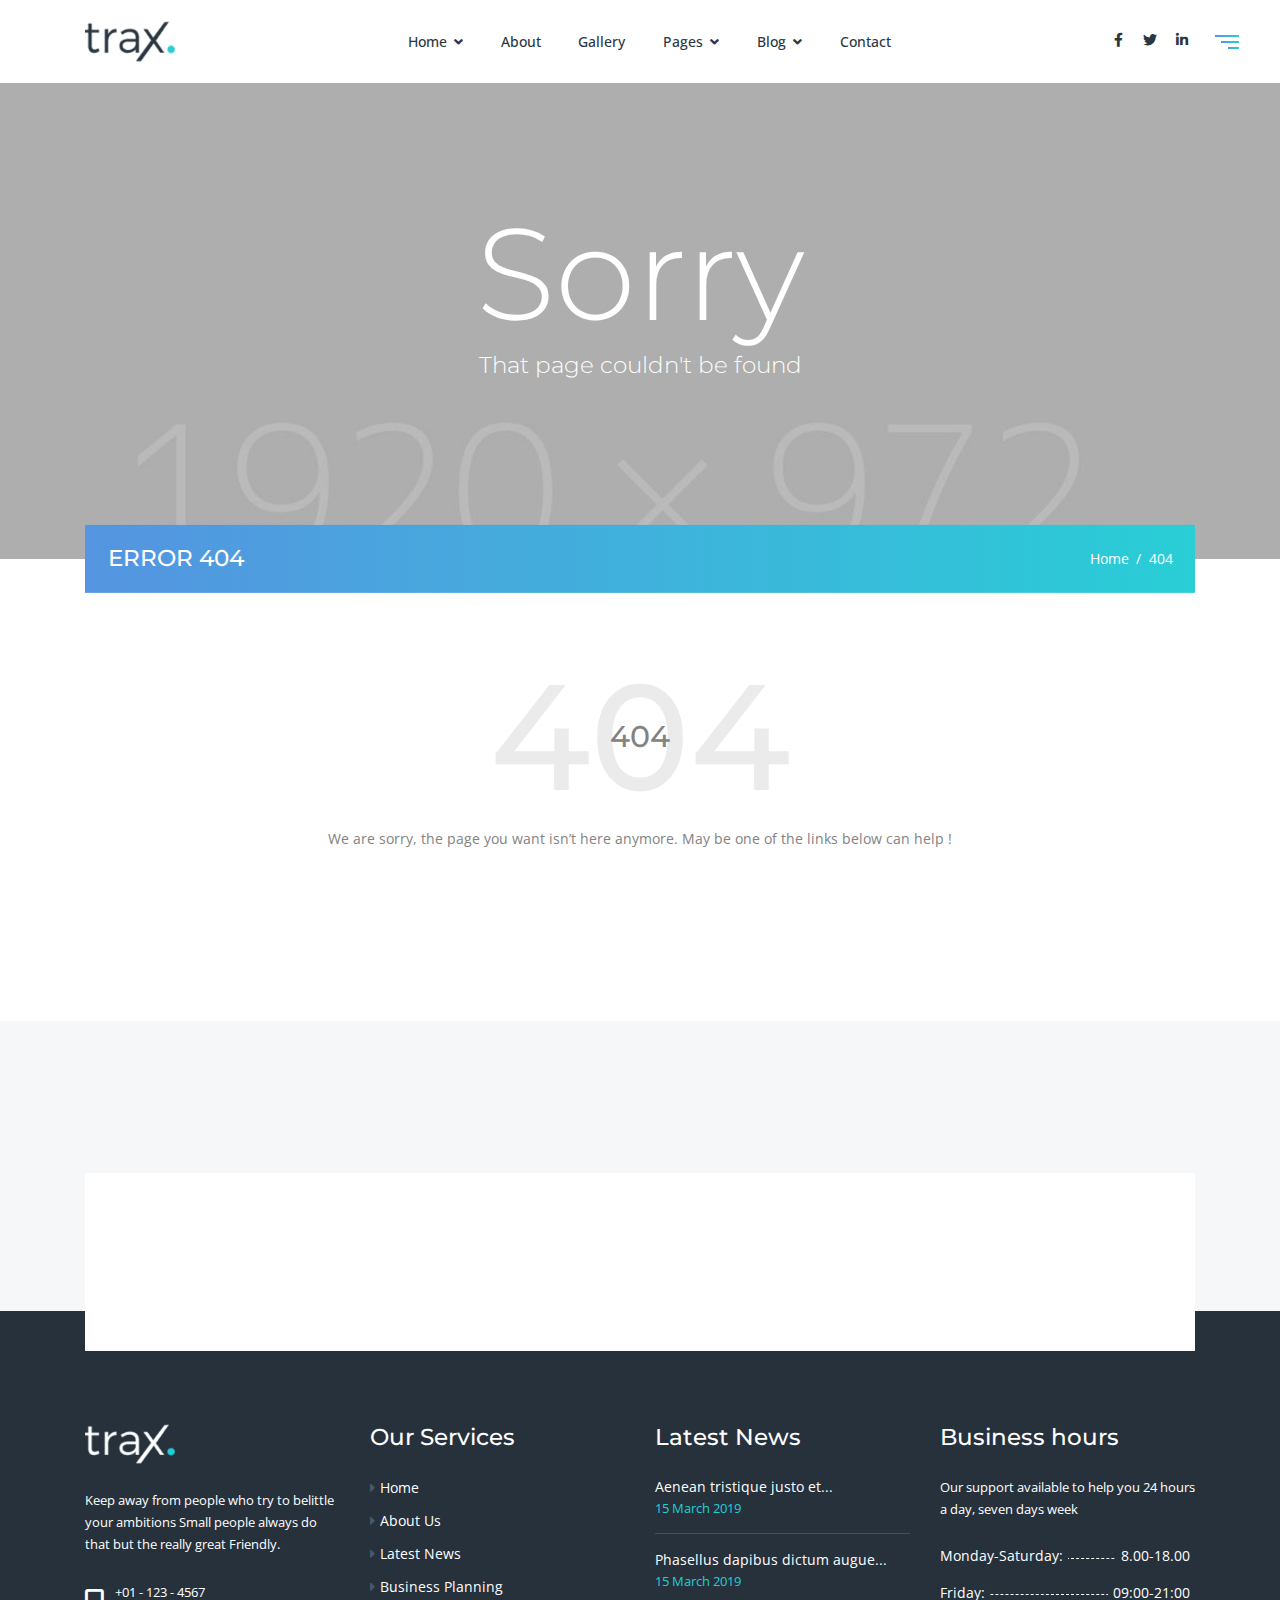
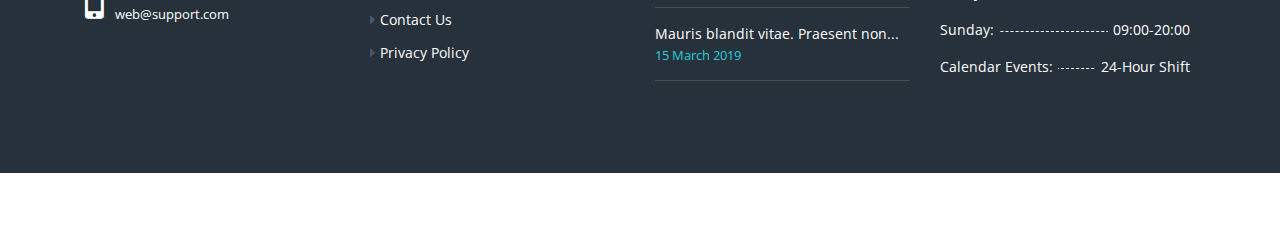
<file: dashboard.html>
<!DOCTYPE html>
<html lang="en">
<head>
    <!-- Required meta tags -->
    <meta charset="utf-8">
    <meta name="viewport" content="width=device-width, initial-scale=1, shrink-to-fit=no">
    <title>Trax | Dashboard</title>
    <link href="images/favicon.ico" rel="icon">
    <link rel="stylesheet" href="css/bootstrap.min.css">
    <link rel="stylesheet" href="css/all.min.css">
    <link rel="stylesheet" href="css/animate.min.css">
    <link rel="stylesheet" href="css/owl.carousel.min.css">
    <link rel="stylesheet" href="css/jquery.fancybox.min.css">
    <link rel="stylesheet" href="css/cubeportfolio.min.css">
    <link rel="stylesheet" href="css/revolution/navigation.css">
    <link rel="stylesheet" href="css/revolution/settings.css">
    <link rel="stylesheet" href="css/style.css">
</head>
<body>
<!--PreLoader-->
<div class="loader">
    <div class="loader-inner">
        <div class="cssload-loader"></div>
    </div>
</div>
<!--PreLoader Ends-->
<!-- header -->
<header class="site-header">
    <nav class="navbar navbar-expand-lg padding-nav static-nav">
        <div class="container">
            <a class="navbar-brand" href="index.html">
                <img src="images/logo.png" alt="logo">
            </a>
            <div class="collapse navbar-collapse">
                <ul class="navbar-nav ml-auto mr-auto">
                    <li class="nav-item dropdown position-relative">
                        <a class="nav-link dropdown-toggle" href="javascript:void(0)" data-toggle="dropdown" aria-haspopup="true" aria-expanded="false"> Home </a>
                        <div class="dropdown-menu">
                            <a class="dropdown-item" href="index.html">Standard Version</a>
                            <a class="dropdown-item" href="index-creative.html">Creative Version</a>
                            <a class="dropdown-item" href="index-video.html">Video Background</a>
                        </div>
                    </li>
                    <li class="nav-item">
                        <a class="nav-link" href="about.html">About</a>
                    </li>
                    <li class="nav-item">
                        <a class="nav-link" href="gallery.html">Gallery</a>
                    </li>
                    <li class="nav-item dropdown static">
                        <a class="nav-link dropdown-toggle active" href="javascript:void(0)" data-toggle="dropdown" aria-haspopup="true" aria-expanded="false"> Pages </a>
                        <ul class="dropdown-menu megamenu">
                            <li>
                                <div class="container">
                                    <div class="row">
                                        <div class="col-lg-3 col-md-6 col-sm-12">
                                            <h5 class="dropdown-title bottom10"> General Pages </h5>
                                            <a class="dropdown-item" href="about.html">About</a>
                                            <a class="dropdown-item" href="services.html">Services</a>
                                            <a class="dropdown-item" href="services-detail.html">Service Detail</a>
                                            <a class="dropdown-item" href="testimonial.html">Testimonials</a>
                                            <a class="dropdown-item" href="contact.html">Contact Us</a>
                                            <a class="dropdown-item" href="faq.html">FAQ's</a>
                                        </div>
                                        <div class="col-lg-3 col-md-6 col-sm-12">
                                            <h5 class="dropdown-title opacity-0"> More Pages </h5>
                                            <a class="dropdown-item" href="team.html">Team</a>
                                            <a class="dropdown-item" href="gallery.html">Gallery</a>
                                            <a class="dropdown-item" href="gallery-detail.html">Gallery Detail</a>
                                            <a class="dropdown-item" href="pricing.html">Pricing</a>
                                            <a class="dropdown-item" href="404.html">404 Error</a>
                                            <a class="dropdown-item" href="coming-soon.html">Coming Soon</a>
                                        </div>
                                        <div class="col-lg-3 col-md-6 col-sm-12">
                                            <h5 class="dropdown-title bottom10"> Account </h5>
                                            <a class="dropdown-item" href="login.html">Login</a>
                                            <a class="dropdown-item" href="register.html">Register</a>
                                            <a class="dropdown-item" href="forget-password.html">Reset Password</a>
                                            <a class="dropdown-item active" href="dashboard.html">Dashboard</a>
                                            <a class="dropdown-item" href="support.html">Support</a>
                                        </div>
                                        <div class="col-lg-3 col-md-6 col-sm-12">
                                            <h5 class="dropdown-title bottom10"> Shop Pages </h5>
                                            <a class="dropdown-item" href="shop.html">Shop</a>
                                            <a class="dropdown-item" href="shop-detail.html">Shop Detail</a>
                                            <a class="dropdown-item" href="shop-cart.html">Shopping Cart</a>
                                        </div>
                                    </div>
                                </div>
                            </li>
                        </ul>
                    </li>
                    <li class="nav-item dropdown position-relative">
                        <a class="nav-link dropdown-toggle" href="javascript:void(0)" data-toggle="dropdown" aria-haspopup="true" aria-expanded="false"> Blog </a>
                        <div class="dropdown-menu">
                            <a class="dropdown-item" href="blog-1.html">Blog version 1</a>
                            <a class="dropdown-item" href="blog-2.html">Blog version 2</a>
                            <a class="dropdown-item" href="blog-detail.html">Blog detail</a>
                        </div>
                    </li>
                    <li class="nav-item">
                        <a class="nav-link" href="contact.html">contact</a>
                    </li>
                </ul>
            </div>
            <ul class="social-icons social-icons-simple d-lg-inline-block d-none animated fadeInUp" data-wow-delay="300ms">
                <li><a href="#."><i class="fab fa-facebook-f"></i> </a> </li>
                <li><a href="#."><i class="fab fa-twitter"></i> </a> </li>
                <li><a href="#."><i class="fab fa-linkedin-in"></i> </a> </li>
            </ul>
        </div>
        <!--side menu open button-->
        <a href="javascript:void(0)" class="d-inline-block sidemenu_btn" id="sidemenu_toggle">
            <span class="gradient-bg"></span> <span class="gradient-bg"></span> <span class="gradient-bg"></span>
        </a>
    </nav>
    <!-- side menu -->
    <div class="side-menu gradient-bg">
        <div class="overlay"></div>
        <div class="inner-wrapper">
            <span class="btn-close" id="btn_sideNavClose"><i></i><i></i></span>
            <nav class="side-nav w-100">
                <ul class="navbar-nav">
                    <li class="nav-item ">
                        <a class="nav-link" href="index.html">Home</a>
                    </li>
                    <li class="nav-item">
                        <a class="nav-link" href="about.html">About</a>
                    </li>
                    <li class="nav-item">
                        <a class="nav-link" href="gallery.html">Gallery</a>
                    </li>
                    <li class="nav-item">
                        <a class="nav-link collapsePagesSideMenu" data-toggle="collapse" href="#sideNavPages">
                            Pages <i class="fas fa-chevron-down"></i>
                        </a>
                        <div id="sideNavPages" class="collapse sideNavPages">
                            <ul class="navbar-nav mt-2">
                                <li class="nav-item">
                                    <a class="nav-link" href="team.html">Our Team</a>
                                </li>
                                <li class="nav-item">
                                    <a class="nav-link" href="services.html">Service</a>
                                </li>
                                <li class="nav-item">
                                    <a class="nav-link" href="services-detail.html">Service Detail</a>
                                </li>
                                <li class="nav-item">
                                    <a class="nav-link" href="testimonial.html">Testimonials</a>
                                </li>
                                <li class="nav-item">
                                    <a class="nav-link" href="gallery.html">Gallery</a>
                                </li>
                                <li class="nav-item">
                                    <a class="nav-link" href="gallery-detail.html">Gallery Detail</a>
                                </li>
                                <li class="nav-item">
                                    <a class="nav-link" href="pricing.html">Pricing</a>
                                </li>
                                <li class="nav-item">
                                    <a class="nav-link" href="faq.html">FAQ's</a>
                                </li>
                                <li class="nav-item">
                                    <a class="nav-link" href="404.html">Error 404</a>
                                </li>
                                <li class="nav-item">
                                    <a class="nav-link" href="coming-soon.html">Coming Soon</a>
                                </li>
                                <li class="nav-item">
                                    <a class="nav-link collapsePagesSideMenu" data-toggle="collapse" href="#inner-2">
                                        Account <i class="fas fa-chevron-down"></i>
                                    </a>
                                    <div id="inner-2" class="collapse sideNavPages sideNavPagesInner">
                                        <ul class="navbar-nav mt-2">
                                            <li class="nav-item">
                                                <a class="nav-link" href="login.html">Login</a>
                                            </li>
                                            <li class="nav-item">
                                                <a class="nav-link" href="register.html">Register</a>
                                            </li>
                                            <li class="nav-item">
                                                <a class="nav-link" href="forget-password.html">Forget Password</a>
                                            </li>
                                            <li class="nav-item">
                                                <a class="nav-link active" href="dashboard.html">Dashboard</a>
                                            </li>
                                            <li class="nav-item">
                                                <a class="nav-link" href="support.html">Support</a>
                                            </li>
                                        </ul>
                                    </div>
                                </li>
                                <li class="nav-item">
                                    <a class="nav-link collapsePagesSideMenu" data-toggle="collapse" href="#inner-1">
                                        Shops <i class="fas fa-chevron-down"></i>
                                    </a>
                                    <div id="inner-1" class="collapse sideNavPages sideNavPagesInner">
                                        <ul class="navbar-nav mt-2">
                                            <li class="nav-item">
                                                <a class="nav-link" href="shop.html">Shop Products</a>
                                            </li>
                                            <li class="nav-item">
                                                <a class="nav-link" href="shop-detail.html">Shop Detail</a>
                                            </li>
                                            <li class="nav-item">
                                                <a class="nav-link" href="shop-cart.html">Shop Cart</a>
                                            </li>
                                        </ul>
                                    </div>
                                </li>
                            </ul>
                        </div>
                    </li>
                    <li class="nav-item">
                        <a class="nav-link collapsePagesSideMenu" data-toggle="collapse" href="#sideNavPages2">
                            Blogs <i class="fas fa-chevron-down"></i>
                        </a>
                        <div id="sideNavPages2" class="collapse sideNavPages">
                            <ul class="navbar-nav">
                                <li class="nav-item">
                                    <a class="nav-link" href="blog-1.html">Blog 1</a>
                                </li>
                                <li class="nav-item">
                                    <a class="nav-link" href="blog-2.html">Blog 2</a>
                                </li>
                                <li class="nav-item">
                                    <a class="nav-link" href="blog-detail.html">Blog Details</a>
                                </li>
                            </ul>
                        </div>
                    </li>
                    <li class="nav-item">
                        <a class="nav-link" href="contact.html">Contact</a>
                    </li>
                </ul>
            </nav>
            <div class="side-footer w-100">
                <ul class="social-icons-simple white top40">
                    <li><a href="javascript:void(0)"><i class="fab fa-facebook-f"></i> </a> </li>
                    <li><a href="javascript:void(0)"><i class="fab fa-twitter"></i> </a> </li>
                    <li><a href="javascript:void(0)"><i class="fab fa-instagram"></i> </a> </li>
                </ul>
                <p class="whitecolor">&copy; 2019 Trax. Made With Love by themesindustry</p>
            </div>
        </div>
    </div>
    <a id="close_side_menu" href="javascript:void(0);" title="Close!"></a>
    <!-- End side menu -->
</header>
<!-- header -->
<!--Page Header-->
<section id="main-banner-page" class="position-relative page-header error404-header parallax section-nav-smooth">
    <div class="container">
        <div class="row">
            <div class="col-lg-6 offset-lg-3">
                <div class="page-titles whitecolor text-center padding_top padding_bottom">
                    <h1 class="font-light font-404-heading">Sorry</h1>
                    <h3 class="font-light">That page couldn't be found</h3>
                </div>
            </div>
        </div>
        <div class="gradient-bg title-wrap">
            <div class="row">
                <div class="col-lg-12 col-md-12 whitecolor">
                    <h3 class="float-left">ERROR 404</h3>
                    <ul class="breadcrumb top10 bottom10 float-right">
                        <li class="breadcrumb-item hover-light"><a href="index.html">Home</a></li>
                        <li class="breadcrumb-item hover-light">404</li>
                    </ul>
                </div>
            </div>
        </div>
    </div>
</section>
<!--Page Header ends -->
<!--Error 404 SECTION-->
<section id="error" class="padding">
    <div class="container">
        <div class="row">
            <div class="col-md-12 text-center">
                <div class="error wow bounceIn" data-wow-delay="300ms">
                    <h1>404</h1>
                    <h2>404</h2>
                </div>
                <p class="heading_space">We are sorry, the page you want isn’t here anymore. May be one of the links below can help !</p>
                <a href="index.html" class="button gradient-btn wow fadeIn" data-wow-delay="400ms">bake to home</a>
                <a href="index.html" class="button btn-dark wow fadeIn" data-wow-delay="400ms">Get a quote</a>
            </div>
        </div>
    </div>
</section>
<!--Error 404 section end-->
<!-- Contact US -->
<section id="stayconnect" class="bglight position-relative padding_top">
    <div class="container">
        <div class="contactus-wrapp">
            <div class="row">
                <div class="col-md-12 col-sm-12">
                    <div class="heading-title  wow fadeInUp" data-wow-delay="300ms">
                        <h3 class="darkcolor bottom20">Stay Connected</h3>
                    </div>
                </div>
                <div class="col-md-12 col-sm-12">
                    <form class="getin_form wow fadeInUp" data-wow-delay="400ms" onsubmit="return false;">
                        <div class="row">
                            <div class="col-md-12 col-sm-12" id="result"></div>
                            <div class="col-md-3 col-sm-6">
                                <div class="form-group">
                                    <label for="userName" class="d-none"></label>
                                    <input class="form-control" type="text" placeholder="First Name:" required id="userName" name="userName">
                                </div>
                            </div>
                            <div class="col-md-3 col-sm-6">
                                <div class="form-group">
                                    <label for="companyName" class="d-none"></label>
                                    <input class="form-control" type="tel" placeholder="Company Name"  id="companyName" name="companyName">
                                </div>
                            </div>
                            <div class="col-md-3 col-sm-6">
                                <div class="form-group">
                                    <label for="email" class="d-none"></label>
                                    <input class="form-control" type="email" placeholder="Email:" required id="email" name="email">
                                </div>
                            </div>
                            <div class="col-md-3 col-sm-6">
                                <button type="submit" class="button gradient-btn w-100" id="submit_btn">subscribe</button>
                            </div>
                        </div>
                    </form>
                </div>
            </div>
        </div>
    </div>
</section>
<!-- Contact US ends -->
<!--Site Footer Here-->
<footer id="site-footer" class=" bgdark padding_top">
    <div class="container">
        <div class="row">
            <div class="col-lg-3 col-md-6 col-sm-6">
                <div class="footer_panel padding_bottom_half bottom20">
                    <a href="index.html" class="footer_logo bottom25"><img src="images/logo-transparent.png" alt="trax"></a>
                    <p class="whitecolor bottom25">Keep away from people who try to belittle your ambitions Small people always do that but the really great Friendly.</p>
                    <div class="d-table w-100 address-item whitecolor bottom25">
                        <span class="d-table-cell align-middle"><i class="fas fa-mobile-alt"></i></span>
                        <p class="d-table-cell align-middle bottom0">
                            +01 - 123 - 4567 <a class="d-block" href="mailto:web@support.com">web@support.com</a>
                        </p>
                    </div>
                    <ul class="social-icons white wow fadeInUp" data-wow-delay="300ms">
                        <li><a href="javascript:void(0)"><i class="fab fa-facebook-f"></i> </a> </li>
                        <li><a href="javascript:void(0)"><i class="fab fa-twitter"></i> </a> </li>
                        <li><a href="javascript:void(0)"><i class="fab fa-linkedin-in"></i> </a> </li>
                        <li><a href="javascript:void(0)"><i class="fab fa-instagram"></i> </a> </li>
                    </ul>
                </div>
            </div>
            <div class="col-lg-3 col-md-6 col-sm-6">
                <div class="footer_panel padding_bottom_half bottom20">
                    <h3 class="whitecolor bottom25">Our Services</h3>
                    <ul class="links">
                        <li><a href="index.html">Home</a></li>
                        <li><a href="about.html">About Us</a></li>
                        <li><a href="blog-1.html">Latest News</a></li>
                        <li><a href="javascript:void(0)">Business Planning</a></li>
                        <li><a href="contact.html">Contact Us</a></li>
                        <li><a href="javascript:void(0)">Privacy Policy</a></li>
                    </ul>
                </div>
            </div>
            <div class="col-lg-3 col-md-6 col-sm-6">
                <div class="footer_panel padding_bottom_half bottom20">
                    <h3 class="whitecolor bottom25">Latest News</h3>
                    <ul class="latest_news whitecolor">
                        <li> <a href="#.">Aenean tristique justo et... </a> <span class="date defaultcolor">15 March 2019</span> </li>
                        <li> <a href="#.">Phasellus dapibus dictum augue... </a> <span class="date defaultcolor">15 March 2019</span> </li>
                        <li> <a href="#.">Mauris blandit vitae. Praesent non... </a> <span class="date defaultcolor">15 March 2019</span> </li>
                    </ul>
                </div>
            </div>
            <div class="col-lg-3 col-md-6 col-sm-6">
                <div class="footer_panel padding_bottom_half bottom20">
                    <h3 class="whitecolor bottom25">Business hours</h3>
                    <p class="whitecolor bottom25">Our support available to help you 24 hours a day, seven days week</p>
                    <ul class="hours_links whitecolor">
                        <li><span>Monday-Saturday:</span> <span>8.00-18.00</span></li>
                        <li><span>Friday:</span> <span>09:00-21:00</span></li>
                        <li><span>Sunday:</span> <span>09:00-20:00</span></li>
                        <li><span>Calendar Events:</span> <span>24-Hour Shift</span></li>
                    </ul>
                </div>
            </div>
        </div>
    </div>
</footer>
<!--Footer ends-->
<!--copyright-->
<div class="copyright">
    <div class="container">
        <div class="row">
            <div class="col-md-12 text-center wow fadeInUp animated" data-wow-delay="300ms" style="visibility: visible; animation-delay: 300ms; animation-name: fadeInUp;">
                <p class="m-0 py-3">Copyright © 2019 <a href="javascript:void(0)" class="hover-default">Trax</a>. all rights reserved.</p>
            </div>
        </div>
    </div>
</div>
<!-- jQuery first, then Popper.js, then Bootstrap JS -->
<script src="js/jquery-3.4.1.min.js"></script>
<!--Bootstrap Core-->
<script src="js/propper.min.js"></script>
<script src="js/bootstrap.min.js"></script>
<!--to view items on reach-->
<script src="js/jquery.appear.js"></script>
<!--Owl Slider-->
<script src="js/owl.carousel.min.js"></script>
<!--number counters-->
<script src="js/jquery-countTo.js"></script>
<!--Parallax Background-->
<script src="js/parallaxie.js"></script>
<!--Cubefolio Gallery-->
<script src="js/jquery.cubeportfolio.min.js"></script>
<!--Fancybox js-->
<script src="js/jquery.fancybox.min.js"></script>
<!--wow js-->
<script src="js/wow.js"></script>
<!--Revolution SLider-->
<script src="js/revolution/jquery.themepunch.tools.min.js"></script>
<script src="js/revolution/jquery.themepunch.revolution.min.js"></script>
<!-- SLIDER REVOLUTION 5.0 EXTENSIONS -->
<script src="js/revolution/extensions/revolution.extension.actions.min.js"></script>
<script src="js/revolution/extensions/revolution.extension.carousel.min.js"></script>
<script src="js/revolution/extensions/revolution.extension.kenburn.min.js"></script>
<script src="js/revolution/extensions/revolution.extension.layeranimation.min.js"></script>
<script src="js/revolution/extensions/revolution.extension.migration.min.js"></script>
<script src="js/revolution/extensions/revolution.extension.navigation.min.js"></script>
<script src="js/revolution/extensions/revolution.extension.parallax.min.js"></script>
<script src="js/revolution/extensions/revolution.extension.slideanims.min.js"></script>
<script src="js/revolution/extensions/revolution.extension.video.min.js"></script>
<!--custom functions and script-->
<script src="js/functions.js"></script>
</body>
</html>
</file>
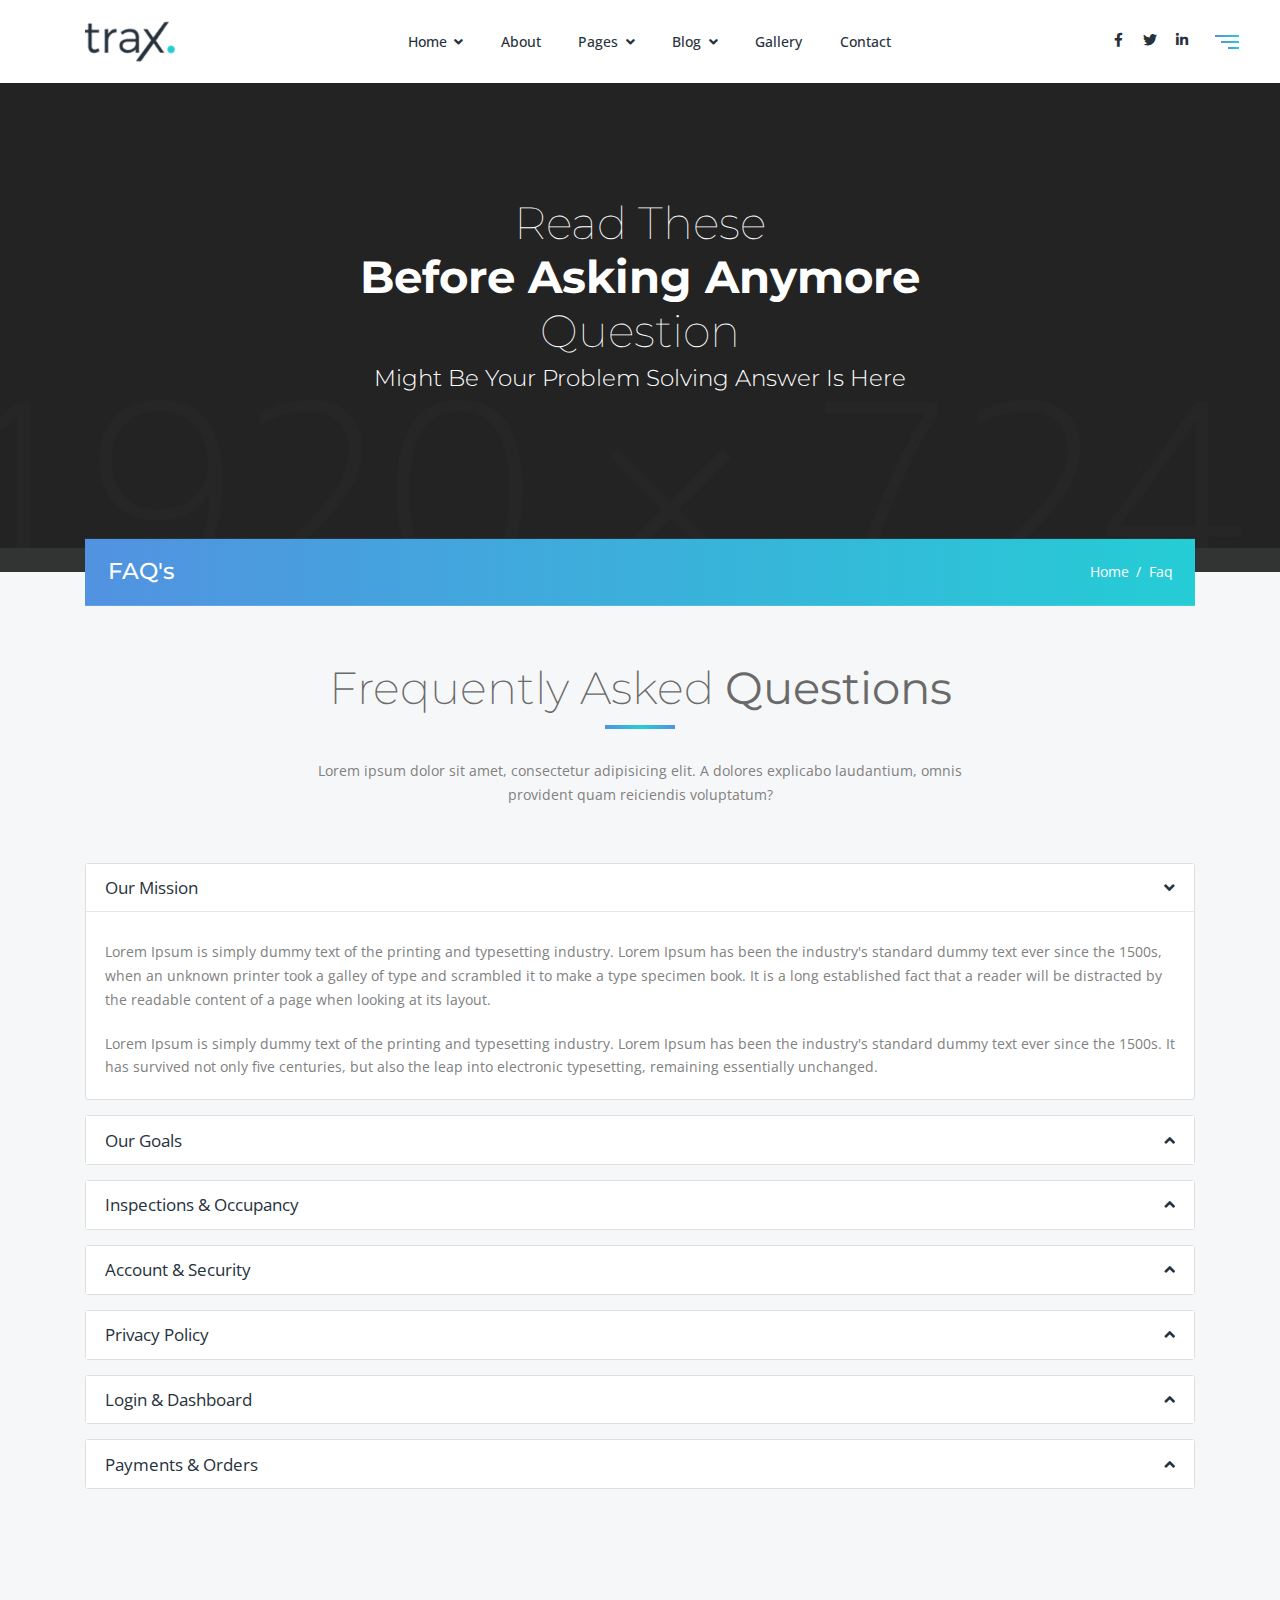
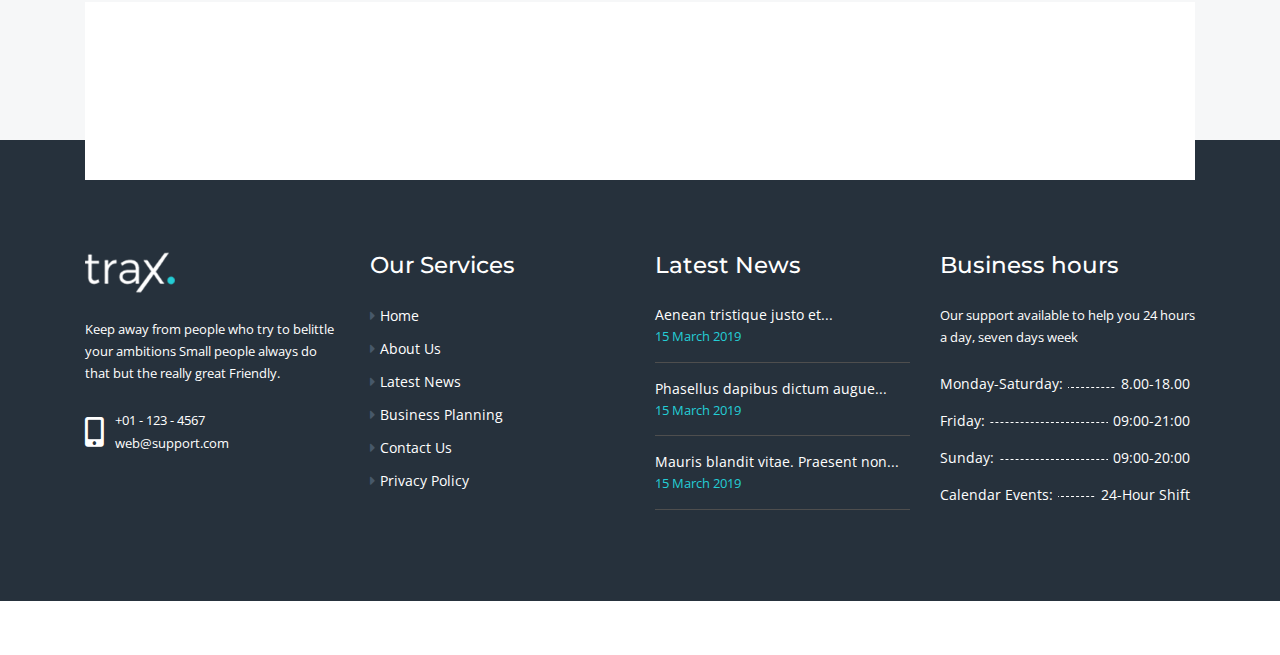
<file: faq.html>
<!DOCTYPE html>
<html lang="en">
<head>
    <!-- Required meta tags -->
    <meta charset="utf-8">
    <meta name="viewport" content="width=device-width, initial-scale=1, shrink-to-fit=no">
    <title>Trax | FAQ</title>
    <link href="images/favicon.ico" rel="icon">
    <link rel="stylesheet" href="css/bootstrap.min.css">
    <link rel="stylesheet" href="css/all.min.css">
    <link rel="stylesheet" href="css/animate.min.css">
    <link rel="stylesheet" href="css/owl.carousel.min.css">
    <link rel="stylesheet" href="css/jquery.fancybox.min.css">
    <link rel="stylesheet" href="css/tooltipster.min.css">
    <link rel="stylesheet" href="css/cubeportfolio.min.css">
    <link rel="stylesheet" href="css/revolution/navigation.css">
    <link rel="stylesheet" href="css/revolution/settings.css">
    <link rel="stylesheet" href="css/style.css">
</head>
<body>
<!--PreLoader-->
<div class="loader">
    <div class="loader-inner">
        <div class="cssload-loader"></div>
    </div>
</div>
<!--PreLoader Ends-->
<!-- header -->
<header class="site-header">
    <nav class="navbar navbar-expand-lg padding-nav static-nav">
        <div class="container">
            <a class="navbar-brand" href="index.html">
                <img src="images/logo.png" alt="logo">
            </a>
            <div class="collapse navbar-collapse">
                <ul class="navbar-nav ml-auto mr-auto">
                    <li class="nav-item dropdown static">
                        <a class="nav-link dropdown-toggle" href="javascript:void(0)" data-toggle="dropdown" aria-haspopup="true" aria-expanded="false"> Home </a>
                        <ul class="dropdown-menu megamenu">
                            <li>
                                <div class="container">
                                    <div class="row">
                                        <div class="col-lg-3 col-md-6 col-sm-12">
                                            <a class="dropdown-item" href="index.html">Standard Version</a>
                                            <a class="dropdown-item" href="index-creative-agency.html">Creative Agency</a>
                                            <a class="dropdown-item" href="index-light.html">Classic Light</a>
                                            <a class="dropdown-item" href="index-video.html">Video Background</a>
                                        </div>
                                        <div class="col-lg-3 col-md-6 col-sm-12">
                                            <a class="dropdown-item" href="index-modern-agency.html">Modern Agency</a>
                                            <a class="dropdown-item" href="index-classic-startup.html">Classic Startup</a>
                                            <a class="dropdown-item" href="index-flat.html">Flat Version</a>
                                            <a class="dropdown-item" href="index-innovative.html">Innovative Layout</a>
                                        </div>
                                        <div class="col-lg-3 col-md-6 col-sm-12">
                                            <a class="dropdown-item" href="index-one-page.html">One Page Layout</a>
                                            <a class="dropdown-item" href="index-center-logo.html">Center Logo</a>
                                            <a class="dropdown-item" href="index-bottom-nav.html">Bottom Nav</a>
                                            <a class="dropdown-item" href="index-gray.html">Minimal Gray</a>
                                        </div>
                                        <div class="col-lg-3 col-md-6 col-sm-12">
                                            <a class="dropdown-item" href="index-parallax.html">Parallax Version</a>
                                            <a class="dropdown-item" href="index-interactive-classic.html">Interactive Classic</a>
                                            <a class="dropdown-item" href="index-design-studio.html">Design Studio</a>
                                            <a class="dropdown-item" href="index-particles.html">Interactive Particles</a>
                                        </div>
                                    </div>
                                </div>
                            </li>
                        </ul>
                    </li>
                    <li class="nav-item">
                        <a class="nav-link" href="about.html">About</a>
                    </li>
                    <li class="nav-item dropdown static">
                        <a class="nav-link dropdown-toggle active" href="javascript:void(0)" data-toggle="dropdown" aria-haspopup="true" aria-expanded="false"> Pages </a>
                        <ul class="dropdown-menu megamenu">
                            <li>
                                <div class="container">
                                    <div class="row">
                                        <div class="col-lg-3 col-md-6 col-sm-12">
                                            <h5 class="dropdown-title bottom10"> General </h5>
                                            <a class="dropdown-item" href="about.html">About Us</a>
                                            <a class="dropdown-item" href="services.html">Services</a>
                                            <a class="dropdown-item" href="services-detail.html">Service Detail</a>
                                            <a class="dropdown-item" href="testimonial.html">Testimonials</a>
                                            <a class="dropdown-item" href="contact.html">Contact Us</a>
                                            <a class="dropdown-item" href="team.html">Our Team</a>
                                        </div>
                                        <div class="col-lg-3 col-md-6 col-sm-12">
                                            <h5 class="dropdown-title opacity-10"> Others </h5>
                                            <a class="dropdown-item" href="gallery.html">Gallery</a>
                                            <a class="dropdown-item" href="gallery-detail.html">Gallery Detail</a>
                                            <a class="dropdown-item" href="pricing.html">Pricing</a>
                                            <a class="dropdown-item" href="404.html">404 Error</a>
                                            <a class="dropdown-item active" href="faq.html">FAQ's</a>
                                            <a class="dropdown-item" href="coming-soon.html">Coming Soon</a>
                                        </div>
                                        <div class="col-lg-3 col-md-6 col-sm-12">
                                            <h5 class="dropdown-title bottom10"> Account </h5>
                                            <a class="dropdown-item" href="login.html">Login</a>
                                            <a class="dropdown-item" href="register.html">Register</a>
                                            <a class="dropdown-item" href="forget-password.html">Reset Password</a>
                                            <a class="dropdown-item" href="support.html">Support</a>
                                        </div>
                                        <div class="col-lg-3 col-md-6 col-sm-12">
                                            <h5 class="dropdown-title bottom10"> Shop Pages </h5>
                                            <a class="dropdown-item" href="shop.html">Shop</a>
                                            <a class="dropdown-item" href="shop-detail.html">Shop Detail</a>
                                            <a class="dropdown-item" href="shop-cart.html">Shopping Cart</a>
                                        </div>
                                    </div>
                                </div>
                            </li>
                        </ul>
                    </li>
                    <li class="nav-item dropdown position-relative">
                        <a class="nav-link dropdown-toggle" href="javascript:void(0)" data-toggle="dropdown" aria-haspopup="true" aria-expanded="false"> Blog </a>
                        <div class="dropdown-menu">
                            <a class="dropdown-item" href="blog-1.html">Blog Layout 1</a>
                            <a class="dropdown-item" href="blog-2.html">Blog Layout 2</a>
                            <a class="dropdown-item" href="blog-detail.html">Blog Layout 3</a>
                        </div>
                    </li>
                    <li class="nav-item">
                        <a class="nav-link" href="gallery.html">Gallery</a>
                    </li>
                    <li class="nav-item">
                        <a class="nav-link" href="contact.html">Contact</a>
                    </li>
                </ul>
            </div>
            <ul class="social-icons social-icons-simple d-lg-inline-block d-none animated fadeInUp" data-wow-delay="300ms">
                <li><a href="#."><i class="fab fa-facebook-f"></i> </a> </li>
                <li><a href="#."><i class="fab fa-twitter"></i> </a> </li>
                <li><a href="#."><i class="fab fa-linkedin-in"></i> </a> </li>
            </ul>
        </div>
        <!--side menu open button-->
        <a href="javascript:void(0)" class="d-inline-block sidemenu_btn" id="sidemenu_toggle">
            <span class="gradient-bg"></span> <span class="gradient-bg"></span> <span class="gradient-bg"></span>
        </a>
    </nav>
    <!-- side menu -->
    <div class="side-menu opacity-0 gradient-bg">
        <div class="overlay"></div>
        <div class="inner-wrapper">
            <span class="btn-close" id="btn_sideNavClose"><i></i><i></i></span>
            <nav class="side-nav w-100">
                <ul class="navbar-nav">
                    <li class="nav-item">
                        <a class="nav-link collapsePagesSideMenu" data-toggle="collapse" href="#sideNavPages1">
                            Home <i class="fas fa-chevron-down"></i>
                        </a>
                        <div id="sideNavPages1" class="collapse sideNavPages">
                            <ul class="navbar-nav mt-2">
                                <li class="nav-item">
                                    <a class="nav-link" href="index.html">Standard Version</a>
                                </li>
                                <li class="nav-item">
                                    <a class="nav-link" href="index-creative-agency.html">Creative Agency</a>
                                </li>
                                <li class="nav-item">
                                    <a class="nav-link" href="index-light.html">Classic Light</a>
                                </li>
                                <li class="nav-item">
                                    <a class="nav-link" href="index-video.html">Video Background</a>
                                </li>
                                <li class="nav-item">
                                    <a class="nav-link" href="index-modern-agency.html">Modern Agency</a>
                                </li>
                                <li class="nav-item">
                                    <a class="nav-link" href="index-classic-startup.html">Classic Startup</a>
                                </li>
                                <li class="nav-item">
                                    <a class="nav-link" href="index-flat.html">Flat Version</a>
                                </li>
                                <li class="nav-item">
                                    <a class="nav-link" href="index-innovative.html">Innovative Layout</a>
                                </li>
                                <li class="nav-item">
                                    <a class="nav-link" href="index-one-page.html">One Page Layout</a>
                                </li>
                                <li class="nav-item">
                                    <a class="nav-link" href="index-center-logo.html">Center Logo</a>
                                </li>
                                <li class="nav-item">
                                    <a class="nav-link" href="index-bottom-nav.html">Bottom Nav</a>
                                </li>
                                <li class="nav-item">
                                    <a class="nav-link" href="index-gray.html">Minimal Gray</a>
                                </li>
                                <li class="nav-item">
                                    <a class="nav-link" href="index-parallax.html">Parallax Version</a>
                                </li>
                                <li class="nav-item">
                                    <a class="nav-link" href="index-interactive-classic.html">Interactive Classic</a>
                                </li>
                                <li class="nav-item">
                                    <a class="nav-link" href="index-design-studio.html">Design Studio</a>
                                </li>
                                <li class="nav-item">
                                    <a class="nav-link" href="index-particles.html">Interactive Particles</a>
                                </li>
                            </ul>
                        </div>
                    </li>
                    <li class="nav-item">
                        <a class="nav-link" href="about.html">About</a>
                    </li>
                    <li class="nav-item">
                        <a class="nav-link" href="gallery.html">Gallery</a>
                    </li>
                    <li class="nav-item">
                        <a class="nav-link collapsePagesSideMenu" data-toggle="collapse" href="#sideNavPages">
                            Pages <i class="fas fa-chevron-down"></i>
                        </a>
                        <div id="sideNavPages" class="collapse sideNavPages">
                            <ul class="navbar-nav mt-2">
                                <li class="nav-item">
                                    <a class="nav-link" href="team.html">Our Team</a>
                                </li>
                                <li class="nav-item">
                                    <a class="nav-link" href="services.html">Service</a>
                                </li>
                                <li class="nav-item">
                                    <a class="nav-link" href="services-detail.html">Service Detail</a>
                                </li>
                                <li class="nav-item">
                                    <a class="nav-link" href="testimonial.html">Testimonials</a>
                                </li>
                                <li class="nav-item">
                                    <a class="nav-link" href="gallery.html">Gallery</a>
                                </li>
                                <li class="nav-item">
                                    <a class="nav-link" href="gallery-detail.html">Gallery Detail</a>
                                </li>
                                <li class="nav-item">
                                    <a class="nav-link" href="pricing.html">Pricing</a>
                                </li>
                                <li class="nav-item">
                                    <a class="nav-link active" href="faq.html">FAQ's</a>
                                </li>
                                <li class="nav-item">
                                    <a class="nav-link" href="404.html">Error 404</a>
                                </li>
                                <li class="nav-item">
                                    <a class="nav-link" href="coming-soon.html">Coming Soon</a>
                                </li>
                                <li class="nav-item">
                                    <a class="nav-link collapsePagesSideMenu" data-toggle="collapse" href="#inner-2">
                                        Account <i class="fas fa-chevron-down"></i>
                                    </a>
                                    <div id="inner-2" class="collapse sideNavPages sideNavPagesInner">
                                        <ul class="navbar-nav mt-2">
                                            <li class="nav-item">
                                                <a class="nav-link" href="login.html">Login</a>
                                            </li>
                                            <li class="nav-item">
                                                <a class="nav-link" href="register.html">Register</a>
                                            </li>
                                            <li class="nav-item">
                                                <a class="nav-link" href="forget-password.html">Forget Password</a>
                                            </li>
                                            <li class="nav-item">
                                                <a class="nav-link" href="support.html">Support</a>
                                            </li>
                                        </ul>
                                    </div>
                                </li>
                                <li class="nav-item">
                                    <a class="nav-link collapsePagesSideMenu" data-toggle="collapse" href="#inner-1">
                                        Shops <i class="fas fa-chevron-down"></i>
                                    </a>
                                    <div id="inner-1" class="collapse sideNavPages sideNavPagesInner">
                                        <ul class="navbar-nav mt-2">
                                            <li class="nav-item">
                                                <a class="nav-link" href="shop.html">Shop Products</a>
                                            </li>
                                            <li class="nav-item">
                                                <a class="nav-link" href="shop-detail.html">Shop Detail</a>
                                            </li>
                                            <li class="nav-item">
                                                <a class="nav-link" href="shop-cart.html">Shop Cart</a>
                                            </li>
                                        </ul>
                                    </div>
                                </li>
                            </ul>
                        </div>
                    </li>
                    <li class="nav-item">
                        <a class="nav-link collapsePagesSideMenu" data-toggle="collapse" href="#sideNavPages2">
                            Blogs <i class="fas fa-chevron-down"></i>
                        </a>
                        <div id="sideNavPages2" class="collapse sideNavPages">
                            <ul class="navbar-nav">
                                <li class="nav-item">
                                    <a class="nav-link" href="blog-1.html">Blog 1</a>
                                </li>
                                <li class="nav-item">
                                    <a class="nav-link" href="blog-2.html">Blog 2</a>
                                </li>
                                <li class="nav-item">
                                    <a class="nav-link" href="blog-detail.html">Blog Details</a>
                                </li>
                            </ul>
                        </div>
                    </li>
                    <li class="nav-item">
                        <a class="nav-link" href="contact.html">Contact</a>
                    </li>
                </ul>
            </nav>
            <div class="side-footer w-100">
                <ul class="social-icons-simple white top40">
                    <li><a href="javascript:void(0)"><i class="fab fa-facebook-f"></i> </a> </li>
                    <li><a href="javascript:void(0)"><i class="fab fa-twitter"></i> </a> </li>
                    <li><a href="javascript:void(0)"><i class="fab fa-instagram"></i> </a> </li>
                </ul>
                <p class="whitecolor">&copy; <span id="year"></span> Trax. Made With Love by ThemesIndustry</p>
            </div>
        </div>
    </div>
    <div id="close_side_menu" class="tooltip"></div>
    <!-- End side menu -->
</header>
<!-- header -->
<!--Page Header-->
<section id="main-banner-page" class="position-relative page-header faq-header parallax section-nav-smooth">
    <div class="overlay overlay-dark opacity-8 z-index-1"></div>
    <div class="container">
        <div class="row">
            <div class="col-lg-8 offset-lg-2">
                <div class="page-titles whitecolor text-center padding_top padding_bottom">
                    <h2 class="font-xlight">Read These</h2>
                    <h2 class="font-bold">Before Asking Anymore</h2>
                    <h2 class="font-xlight">Question</h2>
                    <h3 class="font-light pt-2">Might Be Your Problem Solving Answer Is Here</h3>
                </div>
            </div>
        </div>
        <div class="gradient-bg title-wrap">
            <div class="row">
                <div class="col-lg-12 col-md-12 whitecolor">
                    <h3 class="float-left">FAQ's</h3>
                    <ul class="breadcrumb top10 bottom10 float-right">
                        <li class="breadcrumb-item hover-light"><a href="index.html">Home</a></li>
                        <li class="breadcrumb-item hover-light">Faq</li>
                    </ul>
                </div>
            </div>
        </div>
    </div>
</section>
<!--Page Header ends -->
<!-- Faq -->
<section id="ourfaq" class="bglight position-relative padding">
    <div class="container">
        <div class="row">
            <div class="col-md-12 text-center animated wow fadeIn" data-wow-delay="300ms">
                <h2 class="heading bottom30 darkcolor font-light2">Frequently Asked <span class="font-normal">Questions</span>
                    <span class="divider-center"></span>
                </h2>
                <div class="col-md-8 offset-md-2">
                    <p class="heading_space">Lorem ipsum dolor sit amet, consectetur adipisicing elit. A dolores explicabo laudantium, omnis provident quam reiciendis voluptatum?</p>
                </div>
            </div>
            <h2 class="d-none">Tabs</h2>
            <div class="col-md-12 col-sm-12">
                <div id="accordion">
                    <div class="card">
                        <div class="card-header">
                            <a class="card-link darkcolor" data-toggle="collapse" href="#collapseOne">Our Mission</a>
                        </div>
                        <div id="collapseOne" class="collapse show" data-parent="#accordion">
                            <div class="card-body">
                                <p class="bottom20">Lorem Ipsum is simply dummy text of the printing and typesetting industry. Lorem Ipsum has been the industry's standard dummy text ever since the 1500s, when an unknown printer took a galley of type and scrambled it to make a type specimen book. It is a long established fact that a reader will be distracted by the readable content of a page when looking at its layout.</p>
                                <p>Lorem Ipsum is simply dummy text of the printing and typesetting industry. Lorem Ipsum has been the industry's standard dummy text ever since the 1500s. It has survived not only five centuries, but also the leap into electronic typesetting, remaining essentially unchanged.</p>
                            </div>
                        </div>
                    </div>
                    <div class="card">
                        <div class="card-header">
                            <a class="collapsed card-link darkcolor" data-toggle="collapse" href="#collapseTwo">Our Goals</a>
                        </div>
                        <div id="collapseTwo" class="collapse" data-parent="#accordion">
                            <div class="card-body">
                                <p>Lorem Ipsum is simply dummy text of the printing and typesetting industry. Lorem Ipsum has been the industry's standard dummy text ever since the 1500s, when an unknown printer took a galley of type and scrambled it to make a type specimen book.</p>
                            </div>
                        </div>
                    </div>
                    <div class="card">
                        <div class="card-header">
                            <a class="collapsed card-link darkcolor" data-toggle="collapse" href="#collapseThree">Inspections & Occupancy </a>
                        </div>
                        <div id="collapseThree" class="collapse" data-parent="#accordion">
                            <div class="card-body">
                                <p>Lorem Ipsum is simply dummy text of the printing and typesetting industry. Lorem Ipsum has been the industry's standard dummy text ever since the 1500s. It has survived not only five centuries, but also the leap into electronic typesetting, remaining essentially unchanged.</p>
                            </div>
                        </div>
                    </div>
                    <div class="card">
                        <div class="card-header">
                            <a class="collapsed card-link darkcolor" data-toggle="collapse" href="#collapseFour">Account & Security </a>
                        </div>
                        <div id="collapseFour" class="collapse" data-parent="#accordion">
                            <div class="card-body">
                                <p>Lorem Ipsum is simply dummy text of the printing and typesetting industry. Lorem Ipsum has been the industry's standard dummy text ever since the 1500s</p>
                                <p>There are many variations of passages of Lorem Ipsum available, but the majority have suffered alteration in some form, by injected humour, or randomised words which don't look even slightly believable. If you are going to use a passage of Lorem Ipsum,
                            </div>
                        </div>
                    </div>
                    <div class="card">
                        <div class="card-header">
                            <a class="collapsed card-link darkcolor" data-toggle="collapse" href="#collapseFive">Privacy Policy </a>
                        </div>
                        <div id="collapseFive" class="collapse" data-parent="#accordion">
                            <div class="card-body">
                                <p>Lorem Ipsum is simply dummy text of the printing and typesetting industry. Lorem Ipsum has been the industry's standard dummy text ever since the 1500s randomised words which don't look even slightly believable. If you are going to use a passage of Lorem Ipsum, </p>
                            </div>
                        </div>
                    </div>
                    <div class="card">
                        <div class="card-header">
                            <a class="collapsed card-link darkcolor" data-toggle="collapse" href="#collapseSix">Login & Dashboard </a>
                        </div>
                        <div id="collapseSix" class="collapse" data-parent="#accordion">
                            <div class="card-body">
                                <p>There are many variations of passages of Lorem Ipsum available, but the majority have suffered alteration in some form, by injected humour, or randomised words which don't look even slightly believable. If you are going to use a passage of Lorem Ipsum, </p>
                            </div>
                        </div>
                    </div>
                    <div class="card">
                        <div class="card-header">
                            <a class="collapsed card-link darkcolor" data-toggle="collapse" href="#collapseSeven">Payments & Orders </a>
                        </div>
                        <div id="collapseSeven" class="collapse" data-parent="#accordion">
                            <div class="card-body">
                                <p>There are many variations of passages of Lorem Ipsum available, but the majority have suffered alteration in some form, by injected humour, or randomised words which don't look even slightly believable. If you are going to use a passage of Lorem Ipsum, </p>
                            </div>
                        </div>
                    </div>
                </div>
            </div>
        </div>
    </div>
</section>
<!-- Faq ends -->
<!-- Contact US -->
<section id="stayconnect" class="bglight position-relative">
    <div class="container">
        <div class="contactus-wrapp">
            <div class="row">
                <div class="col-md-12 col-sm-12">
                    <div class="heading-title wow fadeInUp text-center text-md-left" data-wow-delay="300ms">
                        <h3 class="darkcolor bottom20">Stay Connected</h3>
                    </div>
                </div>
                <div class="col-md-12 col-sm-12">
                    <form class="getin_form wow fadeInUp" data-wow-delay="400ms" onsubmit="return false;">
                        <div class="row">
                            <div class="col-md-12 col-sm-12" id="result"></div>
                            <div class="col-md-3 col-sm-6">
                                <div class="form-group">
                                    <label for="userName" class="d-none"></label>
                                    <input class="form-control" type="text" placeholder="First Name:" required id="userName" name="userName">
                                </div>
                            </div>
                            <div class="col-md-3 col-sm-6">
                                <div class="form-group">
                                    <label for="companyName" class="d-none"></label>
                                    <input class="form-control" type="tel" placeholder="Company Name"  id="companyName" name="companyName">
                                </div>
                            </div>
                            <div class="col-md-3 col-sm-6">
                                <div class="form-group">
                                    <label for="email" class="d-none"></label>
                                    <input class="form-control" type="email" placeholder="Email:" required id="email" name="email">
                                </div>
                            </div>
                            <div class="col-md-3 col-sm-6">
                                <button type="submit" class="button gradient-btn w-100" id="submit_btn">subscribe</button>
                            </div>
                        </div>
                    </form>
                </div>
            </div>
        </div>
    </div>
</section>
<!-- Contact US ends -->
<!--Site Footer Here-->
<footer id="site-footer" class=" bgdark padding_top">
    <div class="container">
        <div class="row">
            <div class="col-lg-3 col-md-6 col-sm-6">
                <div class="footer_panel padding_bottom_half bottom20">
                    <a href="index.html" class="footer_logo bottom25"><img src="images/logo-transparent.png" alt="trax"></a>
                    <p class="whitecolor bottom25">Keep away from people who try to belittle your ambitions Small people always do that but the really great Friendly.</p>
                    <div class="d-table w-100 address-item whitecolor bottom25">
                        <span class="d-table-cell align-middle"><i class="fas fa-mobile-alt"></i></span>
                        <p class="d-table-cell align-middle bottom0">
                            +01 - 123 - 4567 <a class="d-block" href="mailto:web@support.com">web@support.com</a>
                        </p>
                    </div>
                    <ul class="social-icons white wow fadeInUp" data-wow-delay="300ms">
                        <li><a href="javascript:void(0)"><i class="fab fa-facebook-f"></i> </a> </li>
                        <li><a href="javascript:void(0)"><i class="fab fa-twitter"></i> </a> </li>
                        <li><a href="javascript:void(0)"><i class="fab fa-linkedin-in"></i> </a> </li>
                        <li><a href="javascript:void(0)"><i class="fab fa-instagram"></i> </a> </li>
                    </ul>
                </div>
            </div>
            <div class="col-lg-3 col-md-6 col-sm-6">
                <div class="footer_panel padding_bottom_half bottom20">
                    <h3 class="whitecolor bottom25">Our Services</h3>
                    <ul class="links">
                        <li><a href="index.html">Home</a></li>
                        <li><a href="about.html">About Us</a></li>
                        <li><a href="blog-1.html">Latest News</a></li>
                        <li><a href="javascript:void(0)">Business Planning</a></li>
                        <li><a href="contact.html">Contact Us</a></li>
                        <li><a href="javascript:void(0)">Privacy Policy</a></li>
                    </ul>
                </div>
            </div>
            <div class="col-lg-3 col-md-6 col-sm-6">
                <div class="footer_panel padding_bottom_half bottom20">
                    <h3 class="whitecolor bottom25">Latest News</h3>
                    <ul class="latest_news whitecolor">
                        <li> <a href="#.">Aenean tristique justo et... </a> <span class="date defaultcolor">15 March 2019</span> </li>
                        <li> <a href="#.">Phasellus dapibus dictum augue... </a> <span class="date defaultcolor">15 March 2019</span> </li>
                        <li> <a href="#.">Mauris blandit vitae. Praesent non... </a> <span class="date defaultcolor">15 March 2019</span> </li>
                    </ul>
                </div>
            </div>
            <div class="col-lg-3 col-md-6 col-sm-6">
                <div class="footer_panel padding_bottom_half bottom20">
                    <h3 class="whitecolor bottom25">Business hours</h3>
                    <p class="whitecolor bottom25">Our support available to help you 24 hours a day, seven days week</p>
                    <ul class="hours_links whitecolor">
                        <li><span>Monday-Saturday:</span> <span>8.00-18.00</span></li>
                        <li><span>Friday:</span> <span>09:00-21:00</span></li>
                        <li><span>Sunday:</span> <span>09:00-20:00</span></li>
                        <li><span>Calendar Events:</span> <span>24-Hour Shift</span></li>
                    </ul>
                </div>
            </div>
        </div>
    </div>
</footer>
<!--Footer ends-->
<!--copyright-->
<div class="copyright">
    <div class="container">
        <div class="row">
            <div class="col-md-12 text-center wow fadeIn animated" data-wow-delay="300ms">
                <p class="m-0 py-3">Copyright © <span id="year1"></span> <a href="javascript:void(0)" class="hover-default">Trax</a>. All Rights Reserved.</p>
            </div>
        </div>
    </div>
</div>
<!-- jQuery first, then Popper.js, then Bootstrap JS -->
<script src="js/jquery-3.4.1.min.js"></script>
<!--Bootstrap Core-->
<script src="js/propper.min.js"></script>
<script src="js/bootstrap.min.js"></script>
<!--to view items on reach-->
<script src="js/jquery.appear.js"></script>
<!--Owl Slider-->
<script src="js/owl.carousel.min.js"></script>
<!--number counters-->
<script src="js/jquery-countTo.js"></script>
<!--Parallax Background-->
<script src="js/parallaxie.js"></script>
<!--Cubefolio Gallery-->
<script src="js/jquery.cubeportfolio.min.js"></script>
<!--Fancybox js-->
<script src="js/jquery.fancybox.min.js"></script>
<!--tooltip js-->
<script src="js/tooltipster.min.js"></script>
<!--wow js-->
<script src="js/wow.js"></script>
<!--Revolution SLider-->
<script src="js/revolution/jquery.themepunch.tools.min.js"></script>
<script src="js/revolution/jquery.themepunch.revolution.min.js"></script>
<!-- SLIDER REVOLUTION 5.0 EXTENSIONS -->
<script src="js/revolution/extensions/revolution.extension.actions.min.js"></script>
<script src="js/revolution/extensions/revolution.extension.carousel.min.js"></script>
<script src="js/revolution/extensions/revolution.extension.kenburn.min.js"></script>
<script src="js/revolution/extensions/revolution.extension.layeranimation.min.js"></script>
<script src="js/revolution/extensions/revolution.extension.migration.min.js"></script>
<script src="js/revolution/extensions/revolution.extension.navigation.min.js"></script>
<script src="js/revolution/extensions/revolution.extension.parallax.min.js"></script>
<script src="js/revolution/extensions/revolution.extension.slideanims.min.js"></script>
<script src="js/revolution/extensions/revolution.extension.video.min.js"></script>
<!--custom functions and script-->
<script src="js/functions.js"></script>
</body>
</html>
</file>
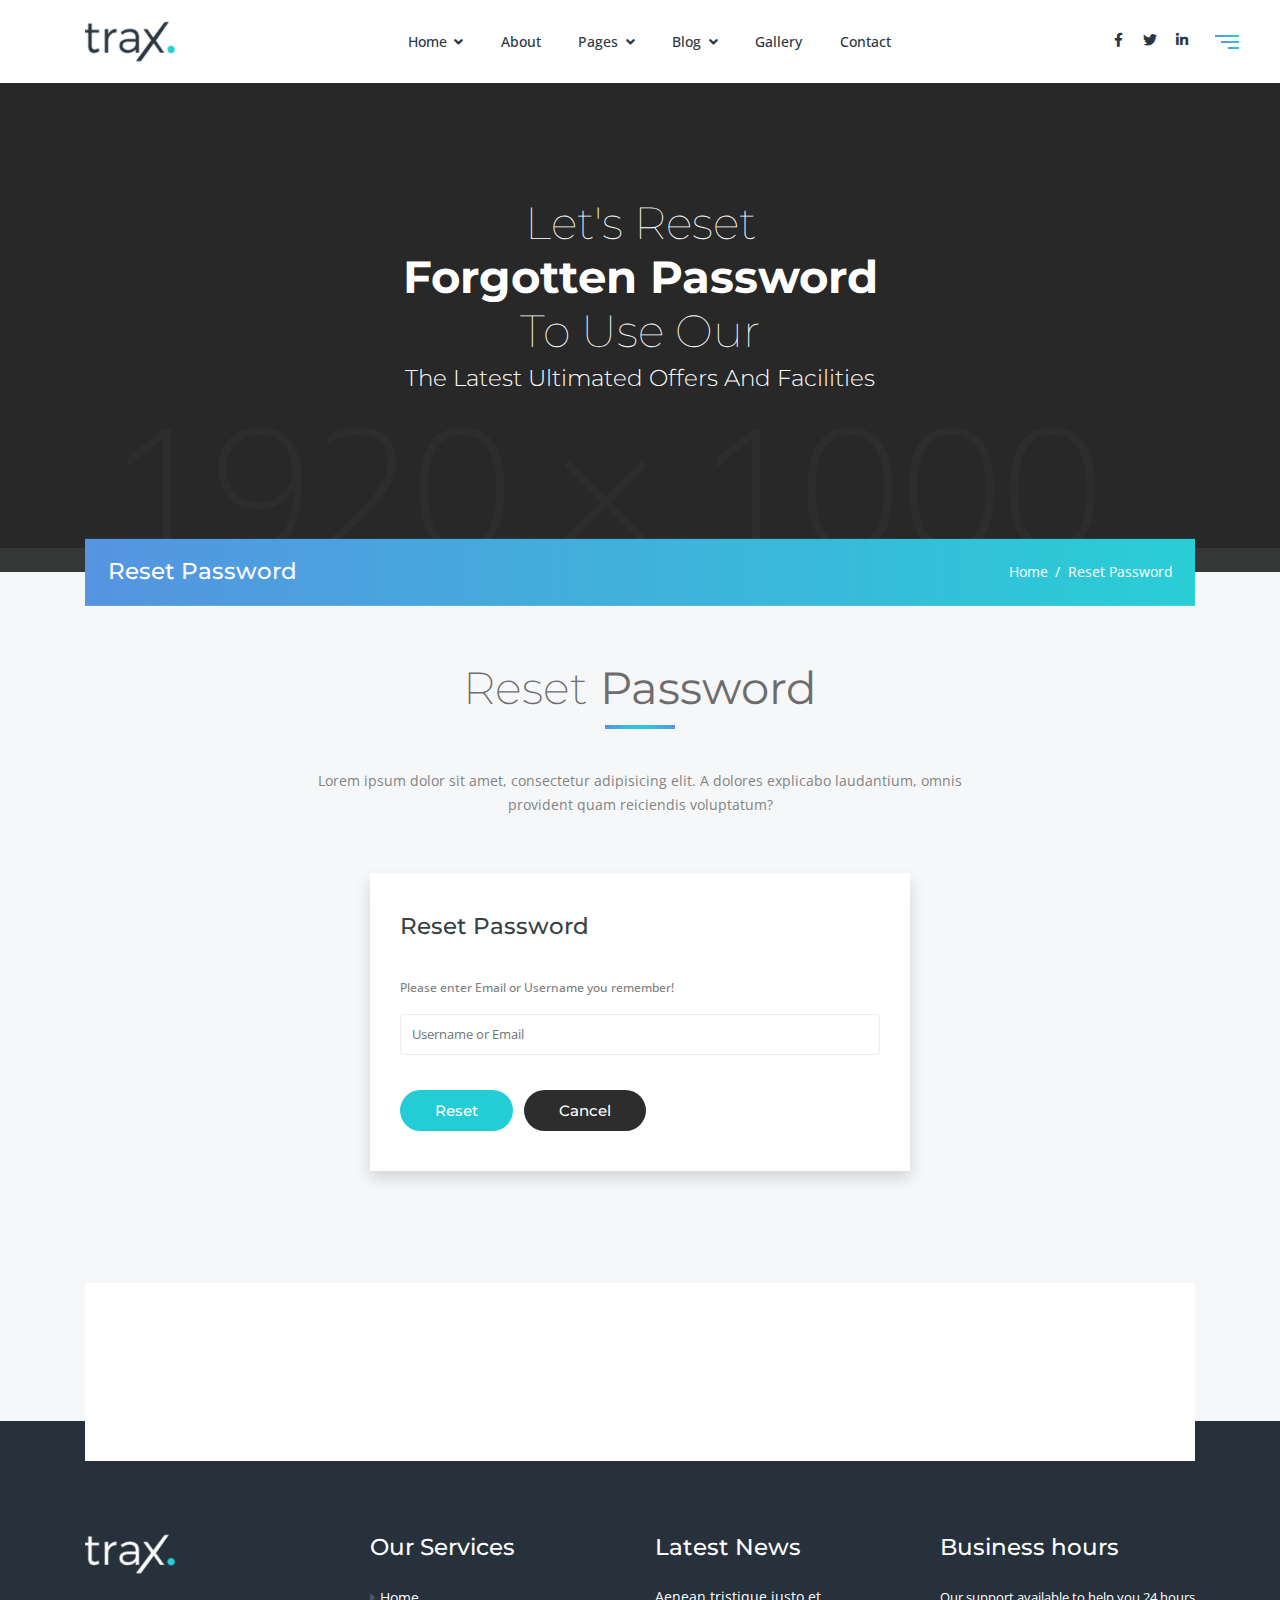
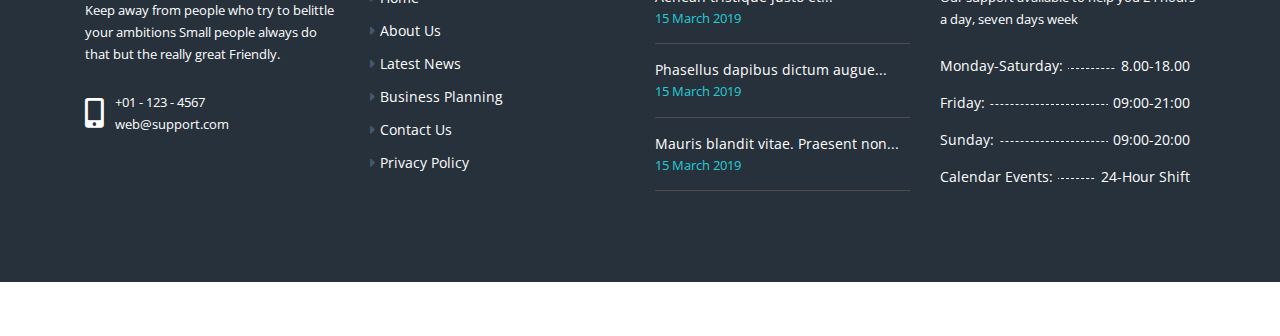
<file: forget-password.html>
<!DOCTYPE html>
<html lang="en">
<head>
    <!-- Required meta tags -->
    <meta charset="utf-8">
    <meta name="viewport" content="width=device-width, initial-scale=1, shrink-to-fit=no">
    <title>Trax | Reset Password</title>
    <link href="images/favicon.ico" rel="icon">
    <link rel="stylesheet" href="css/bootstrap.min.css">
    <link rel="stylesheet" href="css/all.min.css">
    <link rel="stylesheet" href="css/animate.min.css">
    <link rel="stylesheet" href="css/owl.carousel.min.css">
    <link rel="stylesheet" href="css/jquery.fancybox.min.css">
    <link rel="stylesheet" href="css/tooltipster.min.css">
    <link rel="stylesheet" href="css/cubeportfolio.min.css">
    <link rel="stylesheet" href="css/revolution/navigation.css">
    <link rel="stylesheet" href="css/revolution/settings.css">
    <link rel="stylesheet" href="css/style.css">
</head>
<body>
<!--PreLoader-->
<div class="loader">
    <div class="loader-inner">
        <div class="cssload-loader"></div>
    </div>
</div>
<!--PreLoader Ends-->
<!-- header -->
<header class="site-header">
    <nav class="navbar navbar-expand-lg padding-nav static-nav">
        <div class="container">
            <a class="navbar-brand" href="index.html">
                <img src="images/logo.png" alt="logo">
            </a>
            <div class="collapse navbar-collapse">
                <ul class="navbar-nav ml-auto mr-auto">
                    <li class="nav-item dropdown static">
                        <a class="nav-link dropdown-toggle" href="javascript:void(0)" data-toggle="dropdown" aria-haspopup="true" aria-expanded="false"> Home </a>
                        <ul class="dropdown-menu megamenu">
                            <li>
                                <div class="container">
                                    <div class="row">
                                        <div class="col-lg-3 col-md-6 col-sm-12">
                                            <a class="dropdown-item" href="index.html">Standard Version</a>
                                            <a class="dropdown-item" href="index-creative-agency.html">Creative Agency</a>
                                            <a class="dropdown-item" href="index-light.html">Classic Light</a>
                                            <a class="dropdown-item" href="index-video.html">Video Background</a>
                                        </div>
                                        <div class="col-lg-3 col-md-6 col-sm-12">
                                            <a class="dropdown-item" href="index-modern-agency.html">Modern Agency</a>
                                            <a class="dropdown-item" href="index-classic-startup.html">Classic Startup</a>
                                            <a class="dropdown-item" href="index-flat.html">Flat Version</a>
                                            <a class="dropdown-item" href="index-innovative.html">Innovative Layout</a>
                                        </div>
                                        <div class="col-lg-3 col-md-6 col-sm-12">
                                            <a class="dropdown-item" href="index-one-page.html">One Page Layout</a>
                                            <a class="dropdown-item" href="index-center-logo.html">Center Logo</a>
                                            <a class="dropdown-item" href="index-bottom-nav.html">Bottom Nav</a>
                                            <a class="dropdown-item" href="index-gray.html">Minimal Gray</a>
                                        </div>
                                        <div class="col-lg-3 col-md-6 col-sm-12">
                                            <a class="dropdown-item" href="index-parallax.html">Parallax Version</a>
                                            <a class="dropdown-item" href="index-interactive-classic.html">Interactive Classic</a>
                                            <a class="dropdown-item" href="index-design-studio.html">Design Studio</a>
                                            <a class="dropdown-item" href="index-particles.html">Interactive Particles</a>
                                        </div>
                                    </div>
                                </div>
                            </li>
                        </ul>
                    </li>
                    <li class="nav-item">
                        <a class="nav-link" href="about.html">About</a>
                    </li>
                    <li class="nav-item dropdown static">
                        <a class="nav-link dropdown-toggle active" href="javascript:void(0)" data-toggle="dropdown" aria-haspopup="true" aria-expanded="false"> Pages </a>
                        <ul class="dropdown-menu megamenu">
                            <li>
                                <div class="container">
                                    <div class="row">
                                        <div class="col-lg-3 col-md-6 col-sm-12">
                                            <h5 class="dropdown-title bottom10"> General </h5>
                                            <a class="dropdown-item" href="about.html">About Us</a>
                                            <a class="dropdown-item" href="services.html">Services</a>
                                            <a class="dropdown-item" href="services-detail.html">Service Detail</a>
                                            <a class="dropdown-item" href="testimonial.html">Testimonials</a>
                                            <a class="dropdown-item" href="contact.html">Contact Us</a>
                                            <a class="dropdown-item" href="team.html">Our Team</a>
                                        </div>
                                        <div class="col-lg-3 col-md-6 col-sm-12">
                                            <h5 class="dropdown-title opacity-10"> Others </h5>
                                            <a class="dropdown-item" href="gallery.html">Gallery</a>
                                            <a class="dropdown-item" href="gallery-detail.html">Gallery Detail</a>
                                            <a class="dropdown-item" href="pricing.html">Pricing</a>
                                            <a class="dropdown-item" href="404.html">404 Error</a>
                                            <a class="dropdown-item" href="faq.html">FAQ's</a>
                                            <a class="dropdown-item" href="coming-soon.html">Coming Soon</a>
                                        </div>
                                        <div class="col-lg-3 col-md-6 col-sm-12">
                                            <h5 class="dropdown-title bottom10"> Account </h5>
                                            <a class="dropdown-item" href="login.html">Login</a>
                                            <a class="dropdown-item" href="register.html">Register</a>
                                            <a class="dropdown-item active" href="forget-password.html">Reset Password</a>
                                            <a class="dropdown-item" href="support.html">Support</a>
                                        </div>
                                        <div class="col-lg-3 col-md-6 col-sm-12">
                                            <h5 class="dropdown-title bottom10"> Shop Pages </h5>
                                            <a class="dropdown-item" href="shop.html">Shop</a>
                                            <a class="dropdown-item" href="shop-detail.html">Shop Detail</a>
                                            <a class="dropdown-item" href="shop-cart.html">Shopping Cart</a>
                                        </div>
                                    </div>
                                </div>
                            </li>
                        </ul>
                    </li>
                    <li class="nav-item dropdown position-relative">
                        <a class="nav-link dropdown-toggle" href="javascript:void(0)" data-toggle="dropdown" aria-haspopup="true" aria-expanded="false"> Blog </a>
                        <div class="dropdown-menu">
                            <a class="dropdown-item" href="blog-1.html">Blog Layout 1</a>
                            <a class="dropdown-item" href="blog-2.html">Blog Layout 2</a>
                            <a class="dropdown-item" href="blog-detail.html">Blog Layout 3</a>
                        </div>
                    </li>
                    <li class="nav-item">
                        <a class="nav-link" href="gallery.html">Gallery</a>
                    </li>
                    <li class="nav-item">
                        <a class="nav-link" href="contact.html">Contact</a>
                    </li>
                </ul>
            </div>
            <ul class="social-icons social-icons-simple d-lg-inline-block d-none animated fadeInUp" data-wow-delay="300ms">
                <li><a href="#."><i class="fab fa-facebook-f"></i> </a> </li>
                <li><a href="#."><i class="fab fa-twitter"></i> </a> </li>
                <li><a href="#."><i class="fab fa-linkedin-in"></i> </a> </li>
            </ul>
        </div>
        <!--side menu open button-->
        <a href="javascript:void(0)" class="d-inline-block sidemenu_btn" id="sidemenu_toggle">
            <span class="gradient-bg"></span> <span class="gradient-bg"></span> <span class="gradient-bg"></span>
        </a>
    </nav>
    <!-- side menu -->
    <div class="side-menu opacity-0 gradient-bg">
        <div class="overlay"></div>
        <div class="inner-wrapper">
            <span class="btn-close" id="btn_sideNavClose"><i></i><i></i></span>
            <nav class="side-nav w-100">
                <ul class="navbar-nav">
                    <li class="nav-item">
                        <a class="nav-link collapsePagesSideMenu" data-toggle="collapse" href="#sideNavPages1">
                            Home <i class="fas fa-chevron-down"></i>
                        </a>
                        <div id="sideNavPages1" class="collapse sideNavPages">
                            <ul class="navbar-nav mt-2">
                                <li class="nav-item">
                                    <a class="nav-link" href="index.html">Standard Version</a>
                                </li>
                                <li class="nav-item">
                                    <a class="nav-link" href="index-creative-agency.html">Creative Agency</a>
                                </li>
                                <li class="nav-item">
                                    <a class="nav-link" href="index-light.html">Classic Light</a>
                                </li>
                                <li class="nav-item">
                                    <a class="nav-link" href="index-video.html">Video Background</a>
                                </li>
                                <li class="nav-item">
                                    <a class="nav-link" href="index-modern-agency.html">Modern Agency</a>
                                </li>
                                <li class="nav-item">
                                    <a class="nav-link" href="index-classic-startup.html">Classic Startup</a>
                                </li>
                                <li class="nav-item">
                                    <a class="nav-link" href="index-flat.html">Flat Version</a>
                                </li>
                                <li class="nav-item">
                                    <a class="nav-link" href="index-innovative.html">Innovative Layout</a>
                                </li>
                                <li class="nav-item">
                                    <a class="nav-link" href="index-one-page.html">One Page Layout</a>
                                </li>
                                <li class="nav-item">
                                    <a class="nav-link" href="index-center-logo.html">Center Logo</a>
                                </li>
                                <li class="nav-item">
                                    <a class="nav-link" href="index-bottom-nav.html">Bottom Nav</a>
                                </li>
                                <li class="nav-item">
                                    <a class="nav-link" href="index-gray.html">Minimal Gray</a>
                                </li>
                                <li class="nav-item">
                                    <a class="nav-link" href="index-parallax.html">Parallax Version</a>
                                </li>
                                <li class="nav-item">
                                    <a class="nav-link" href="index-interactive-classic.html">Interactive Classic</a>
                                </li>
                                <li class="nav-item">
                                    <a class="nav-link" href="index-design-studio.html">Design Studio</a>
                                </li>
                                <li class="nav-item">
                                    <a class="nav-link" href="index-particles.html">Interactive Particles</a>
                                </li>
                            </ul>
                        </div>
                    </li>
                    <li class="nav-item">
                        <a class="nav-link" href="about.html">About</a>
                    </li>
                    <li class="nav-item">
                        <a class="nav-link" href="gallery.html">Gallery</a>
                    </li>
                    <li class="nav-item">
                        <a class="nav-link collapsePagesSideMenu" data-toggle="collapse" href="#sideNavPages">
                            Pages <i class="fas fa-chevron-down"></i>
                        </a>
                        <div id="sideNavPages" class="collapse sideNavPages">
                            <ul class="navbar-nav mt-2">
                                <li class="nav-item">
                                    <a class="nav-link" href="team.html">Our Team</a>
                                </li>
                                <li class="nav-item">
                                    <a class="nav-link" href="services.html">Service</a>
                                </li>
                                <li class="nav-item">
                                    <a class="nav-link" href="services-detail.html">Service Detail</a>
                                </li>
                                <li class="nav-item">
                                    <a class="nav-link" href="testimonial.html">Testimonials</a>
                                </li>
                                <li class="nav-item">
                                    <a class="nav-link" href="gallery.html">Gallery</a>
                                </li>
                                <li class="nav-item">
                                    <a class="nav-link" href="gallery-detail.html">Gallery Detail</a>
                                </li>
                                <li class="nav-item">
                                    <a class="nav-link" href="pricing.html">Pricing</a>
                                </li>
                                <li class="nav-item">
                                    <a class="nav-link" href="faq.html">FAQ's</a>
                                </li>
                                <li class="nav-item">
                                    <a class="nav-link" href="404.html">Error 404</a>
                                </li>
                                <li class="nav-item">
                                    <a class="nav-link" href="coming-soon.html">Coming Soon</a>
                                </li>
                                <li class="nav-item">
                                    <a class="nav-link collapsePagesSideMenu" data-toggle="collapse" href="#inner-2">
                                        Account <i class="fas fa-chevron-down"></i>
                                    </a>
                                    <div id="inner-2" class="collapse sideNavPages sideNavPagesInner">
                                        <ul class="navbar-nav mt-2">
                                            <li class="nav-item">
                                                <a class="nav-link" href="login.html">Login</a>
                                            </li>
                                            <li class="nav-item">
                                                <a class="nav-link" href="register.html">Register</a>
                                            </li>
                                            <li class="nav-item">
                                                <a class="nav-link active" href="forget-password.html">Forget Password</a>
                                            </li>
                                            <li class="nav-item">
                                                <a class="nav-link" href="support.html">Support</a>
                                            </li>
                                        </ul>
                                    </div>
                                </li>
                                <li class="nav-item">
                                    <a class="nav-link collapsePagesSideMenu" data-toggle="collapse" href="#inner-1">
                                        Shops <i class="fas fa-chevron-down"></i>
                                    </a>
                                    <div id="inner-1" class="collapse sideNavPages sideNavPagesInner">
                                        <ul class="navbar-nav mt-2">
                                            <li class="nav-item">
                                                <a class="nav-link" href="shop.html">Shop Products</a>
                                            </li>
                                            <li class="nav-item">
                                                <a class="nav-link" href="shop-detail.html">Shop Detail</a>
                                            </li>
                                            <li class="nav-item">
                                                <a class="nav-link" href="shop-cart.html">Shop Cart</a>
                                            </li>
                                        </ul>
                                    </div>
                                </li>
                            </ul>
                        </div>
                    </li>
                    <li class="nav-item">
                        <a class="nav-link collapsePagesSideMenu" data-toggle="collapse" href="#sideNavPages2">
                            Blogs <i class="fas fa-chevron-down"></i>
                        </a>
                        <div id="sideNavPages2" class="collapse sideNavPages">
                            <ul class="navbar-nav">
                                <li class="nav-item">
                                    <a class="nav-link" href="blog-1.html">Blog 1</a>
                                </li>
                                <li class="nav-item">
                                    <a class="nav-link" href="blog-2.html">Blog 2</a>
                                </li>
                                <li class="nav-item">
                                    <a class="nav-link" href="blog-detail.html">Blog Details</a>
                                </li>
                            </ul>
                        </div>
                    </li>
                    <li class="nav-item">
                        <a class="nav-link" href="contact.html">Contact</a>
                    </li>
                </ul>
            </nav>
            <div class="side-footer w-100">
                <ul class="social-icons-simple white top40">
                    <li><a href="javascript:void(0)"><i class="fab fa-facebook-f"></i> </a> </li>
                    <li><a href="javascript:void(0)"><i class="fab fa-twitter"></i> </a> </li>
                    <li><a href="javascript:void(0)"><i class="fab fa-instagram"></i> </a> </li>
                </ul>
                <p class="whitecolor">&copy; <span id="year"></span> Trax. Made With Love by ThemesIndustry</p>
            </div>
        </div>
    </div>
    <div id="close_side_menu" class="tooltip"></div>
    <!-- End side menu -->
</header>
<!-- header -->
<!--Page Header-->
<section id="main-banner-page" class="position-relative page-header reset-header parallax section-nav-smooth">
    <div class="overlay overlay-dark opacity-8 z-index-1"></div>
    <div class="container">
        <div class="row">
            <div class="col-lg-6 offset-lg-3">
                <div class="page-titles whitecolor text-center padding_top padding_bottom">
                    <h2 class="font-xlight">Let's Reset</h2>
                    <h2 class="font-bold">Forgotten Password</h2>
                    <h2 class="font-xlight">To Use Our</h2>
                    <h3 class="font-light pt-2">The Latest Ultimated Offers And Facilities</h3>
                </div>
            </div>
        </div>
        <div class="gradient-bg title-wrap">
            <div class="row">
                <div class="col-lg-12 col-md-12 whitecolor">
                    <h3 class="float-left">Reset Password</h3>
                    <ul class="breadcrumb top10 bottom10 float-right">
                        <li class="breadcrumb-item hover-light"><a href="index.html">Home</a></li>
                        <li class="breadcrumb-item hover-light">Reset Password</li>
                    </ul>
                </div>
            </div>
        </div>
    </div>
</section>
<!--Page Header ends -->
<!-- reset password -->
<section id="sign-in" class="bglight position-relative padding">
    <div class="container">
        <div class="row">
            <div class="col-md-12 text-center wow fadeIn" data-wow-delay="300ms">
                <h2 class="heading bottom40 darkcolor font-light2">Reset<span class="font-normal"> Password</span>
                    <span class="divider-center"></span>
                </h2>
                <div class="col-md-8 offset-md-2 heading_space">
                    <p class="">Lorem ipsum dolor sit amet, consectetur adipisicing elit. A dolores explicabo laudantium, omnis provident quam reiciendis voluptatum?</p>
                </div>
            </div>
            <div class="col-lg-6 offset-lg-3 col-md-8 offset-md-2 col-sm-10 offset-sm-1 whitebox">
                <div class="widget logincontainer shadow text-center text-md-left">
                    <h3 class="darkcolor bottom35">Reset Password </h3>
                    <form class="getin_form border-form" id="ResetPassword">
                        <div class="row">
                            <div class="col-md-12 col-sm-12">
                                <div class="form-group bottom35">
                                    <label for="loginEmail" class="mb-3 pl-0">Please enter Email or Username you remember!</label>
                                    <input class="form-control" type="email" placeholder="Username or Email" required id="loginEmail">
                                </div>
                            </div>
                            <div class="col-sm-12 forget-buttons">
                                <button type="submit" class="button btn-primary">Reset</button>
                                <button type="button" class="button btn-dark ml-2">Cancel</button>
                            </div>
                        </div>
                    </form>
                </div>
            </div>
        </div>
    </div>
</section>
<!-- sign-in ends -->
<!-- Contact US -->
<section id="stayconnect" class="bglight position-relative">
    <div class="container">
        <div class="contactus-wrapp">
            <div class="row">
                <div class="col-md-12 col-sm-12">
                    <div class="heading-title wow fadeInUp text-center text-md-left" data-wow-delay="300ms">
                        <h3 class="darkcolor bottom20">Stay Connected</h3>
                    </div>
                </div>
                <div class="col-md-12 col-sm-12">
                    <form class="getin_form wow fadeInUp" data-wow-delay="400ms" onsubmit="return false;">
                        <div class="row">
                            <div class="col-md-12 col-sm-12" id="result"></div>
                            <div class="col-md-3 col-sm-6">
                                <div class="form-group">
                                    <label for="userName" class="d-none"></label>
                                    <input class="form-control" type="text" placeholder="First Name:" required id="userName" name="userName">
                                </div>
                            </div>
                            <div class="col-md-3 col-sm-6">
                                <div class="form-group">
                                    <label for="companyName" class="d-none"></label>
                                    <input class="form-control" type="tel" placeholder="Company Name"  id="companyName" name="companyName">
                                </div>
                            </div>
                            <div class="col-md-3 col-sm-6">
                                <div class="form-group">
                                    <label for="email" class="d-none"></label>
                                    <input class="form-control" type="email" placeholder="Email:" required id="email" name="email">
                                </div>
                            </div>
                            <div class="col-md-3 col-sm-6">
                                <button type="submit" class="button gradient-btn w-100" id="submit_btn">subscribe</button>
                            </div>
                        </div>
                    </form>
                </div>
            </div>
        </div>
    </div>
</section>
<!-- Contact US ends -->
<!--Site Footer Here-->
<footer id="site-footer" class=" bgdark padding_top">
    <div class="container">
        <div class="row">
            <div class="col-lg-3 col-md-6 col-sm-6">
                <div class="footer_panel padding_bottom_half bottom20">
                    <a href="index.html" class="footer_logo bottom25"><img src="images/logo-transparent.png" alt="trax"></a>
                    <p class="whitecolor bottom25">Keep away from people who try to belittle your ambitions Small people always do that but the really great Friendly.</p>
                    <div class="d-table w-100 address-item whitecolor bottom25">
                        <span class="d-table-cell align-middle"><i class="fas fa-mobile-alt"></i></span>
                        <p class="d-table-cell align-middle bottom0">
                            +01 - 123 - 4567 <a class="d-block" href="mailto:web@support.com">web@support.com</a>
                        </p>
                    </div>
                    <ul class="social-icons white wow fadeInUp" data-wow-delay="300ms">
                        <li><a href="javascript:void(0)"><i class="fab fa-facebook-f"></i> </a> </li>
                        <li><a href="javascript:void(0)"><i class="fab fa-twitter"></i> </a> </li>
                        <li><a href="javascript:void(0)"><i class="fab fa-linkedin-in"></i> </a> </li>
                        <li><a href="javascript:void(0)"><i class="fab fa-instagram"></i> </a> </li>
                    </ul>
                </div>
            </div>
            <div class="col-lg-3 col-md-6 col-sm-6">
                <div class="footer_panel padding_bottom_half bottom20">
                    <h3 class="whitecolor bottom25">Our Services</h3>
                    <ul class="links">
                        <li><a href="index.html">Home</a></li>
                        <li><a href="about.html">About Us</a></li>
                        <li><a href="blog-1.html">Latest News</a></li>
                        <li><a href="javascript:void(0)">Business Planning</a></li>
                        <li><a href="contact.html">Contact Us</a></li>
                        <li><a href="javascript:void(0)">Privacy Policy</a></li>
                    </ul>
                </div>
            </div>
            <div class="col-lg-3 col-md-6 col-sm-6">
                <div class="footer_panel padding_bottom_half bottom20">
                    <h3 class="whitecolor bottom25">Latest News</h3>
                    <ul class="latest_news whitecolor">
                        <li> <a href="#.">Aenean tristique justo et... </a> <span class="date defaultcolor">15 March 2019</span> </li>
                        <li> <a href="#.">Phasellus dapibus dictum augue... </a> <span class="date defaultcolor">15 March 2019</span> </li>
                        <li> <a href="#.">Mauris blandit vitae. Praesent non... </a> <span class="date defaultcolor">15 March 2019</span> </li>
                    </ul>
                </div>
            </div>
            <div class="col-lg-3 col-md-6 col-sm-6">
                <div class="footer_panel padding_bottom_half bottom20">
                    <h3 class="whitecolor bottom25">Business hours</h3>
                    <p class="whitecolor bottom25">Our support available to help you 24 hours a day, seven days week</p>
                    <ul class="hours_links whitecolor">
                        <li><span>Monday-Saturday:</span> <span>8.00-18.00</span></li>
                        <li><span>Friday:</span> <span>09:00-21:00</span></li>
                        <li><span>Sunday:</span> <span>09:00-20:00</span></li>
                        <li><span>Calendar Events:</span> <span>24-Hour Shift</span></li>
                    </ul>
                </div>
            </div>
        </div>
    </div>
</footer>
<!--Footer ends-->
<!--copyright-->
<div class="copyright">
    <div class="container">
        <div class="row">
            <div class="col-md-12 text-center wow fadeIn animated" data-wow-delay="300ms">
                <p class="m-0 py-3">Copyright © <span id="year1"></span> <a href="javascript:void(0)" class="hover-default">Trax</a>. All Rights Reserved.</p>
            </div>
        </div>
    </div>
</div>
<!-- jQuery first, then Popper.js, then Bootstrap JS -->
<script src="js/jquery-3.4.1.min.js"></script>
<!--Bootstrap Core-->
<script src="js/propper.min.js"></script>
<script src="js/bootstrap.min.js"></script>
<!--to view items on reach-->
<script src="js/jquery.appear.js"></script>
<!--Owl Slider-->
<script src="js/owl.carousel.min.js"></script>
<!--number counters-->
<script src="js/jquery-countTo.js"></script>
<!--Parallax Background-->
<script src="js/parallaxie.js"></script>
<!--Cubefolio Gallery-->
<script src="js/jquery.cubeportfolio.min.js"></script>
<!--Fancybox js-->
<script src="js/jquery.fancybox.min.js"></script>
<!--tooltip js-->
<script src="js/tooltipster.min.js"></script>
<!--wow js-->
<script src="js/wow.js"></script>
<!--Revolution SLider-->
<script src="js/revolution/jquery.themepunch.tools.min.js"></script>
<script src="js/revolution/jquery.themepunch.revolution.min.js"></script>
<!-- SLIDER REVOLUTION 5.0 EXTENSIONS -->
<script src="js/revolution/extensions/revolution.extension.actions.min.js"></script>
<script src="js/revolution/extensions/revolution.extension.carousel.min.js"></script>
<script src="js/revolution/extensions/revolution.extension.kenburn.min.js"></script>
<script src="js/revolution/extensions/revolution.extension.layeranimation.min.js"></script>
<script src="js/revolution/extensions/revolution.extension.migration.min.js"></script>
<script src="js/revolution/extensions/revolution.extension.navigation.min.js"></script>
<script src="js/revolution/extensions/revolution.extension.parallax.min.js"></script>
<script src="js/revolution/extensions/revolution.extension.slideanims.min.js"></script>
<script src="js/revolution/extensions/revolution.extension.video.min.js"></script>
<!--custom functions and script-->
<script src="js/functions.js"></script>
</body>
</html>
</file>
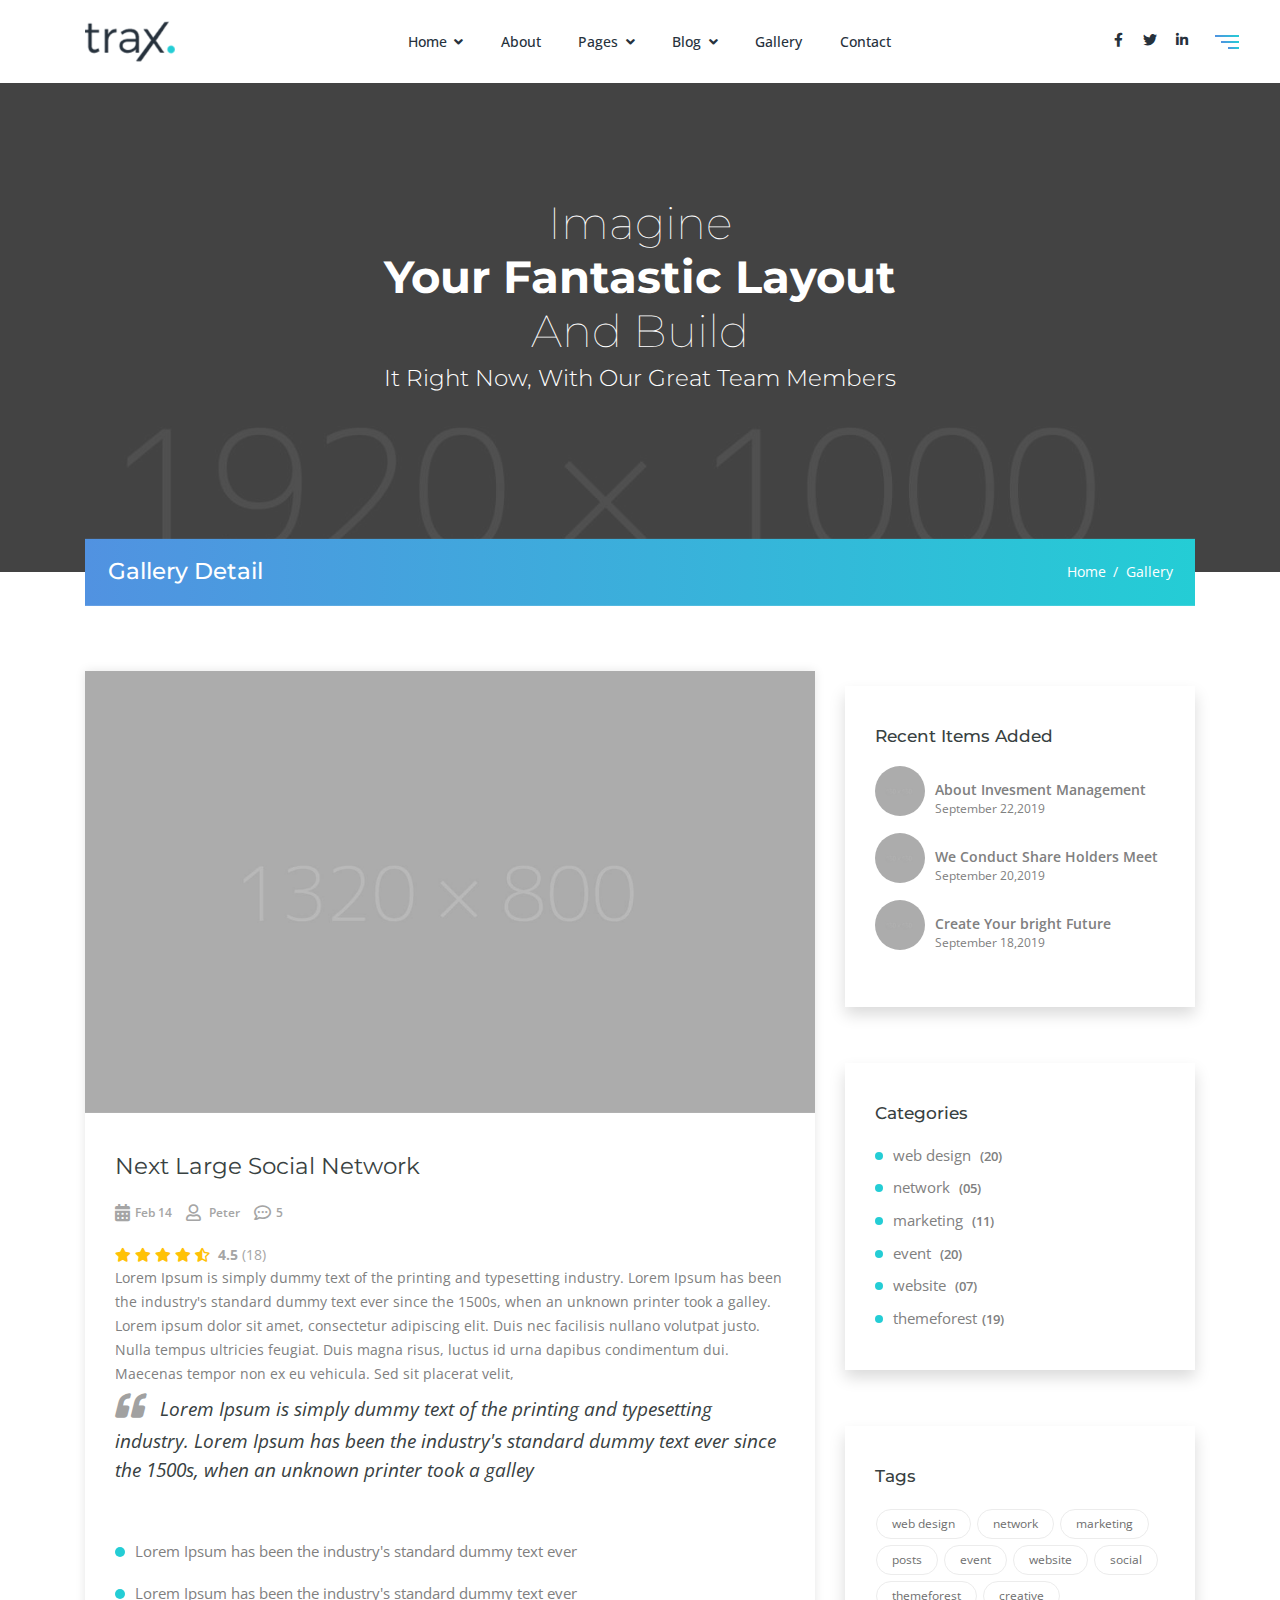
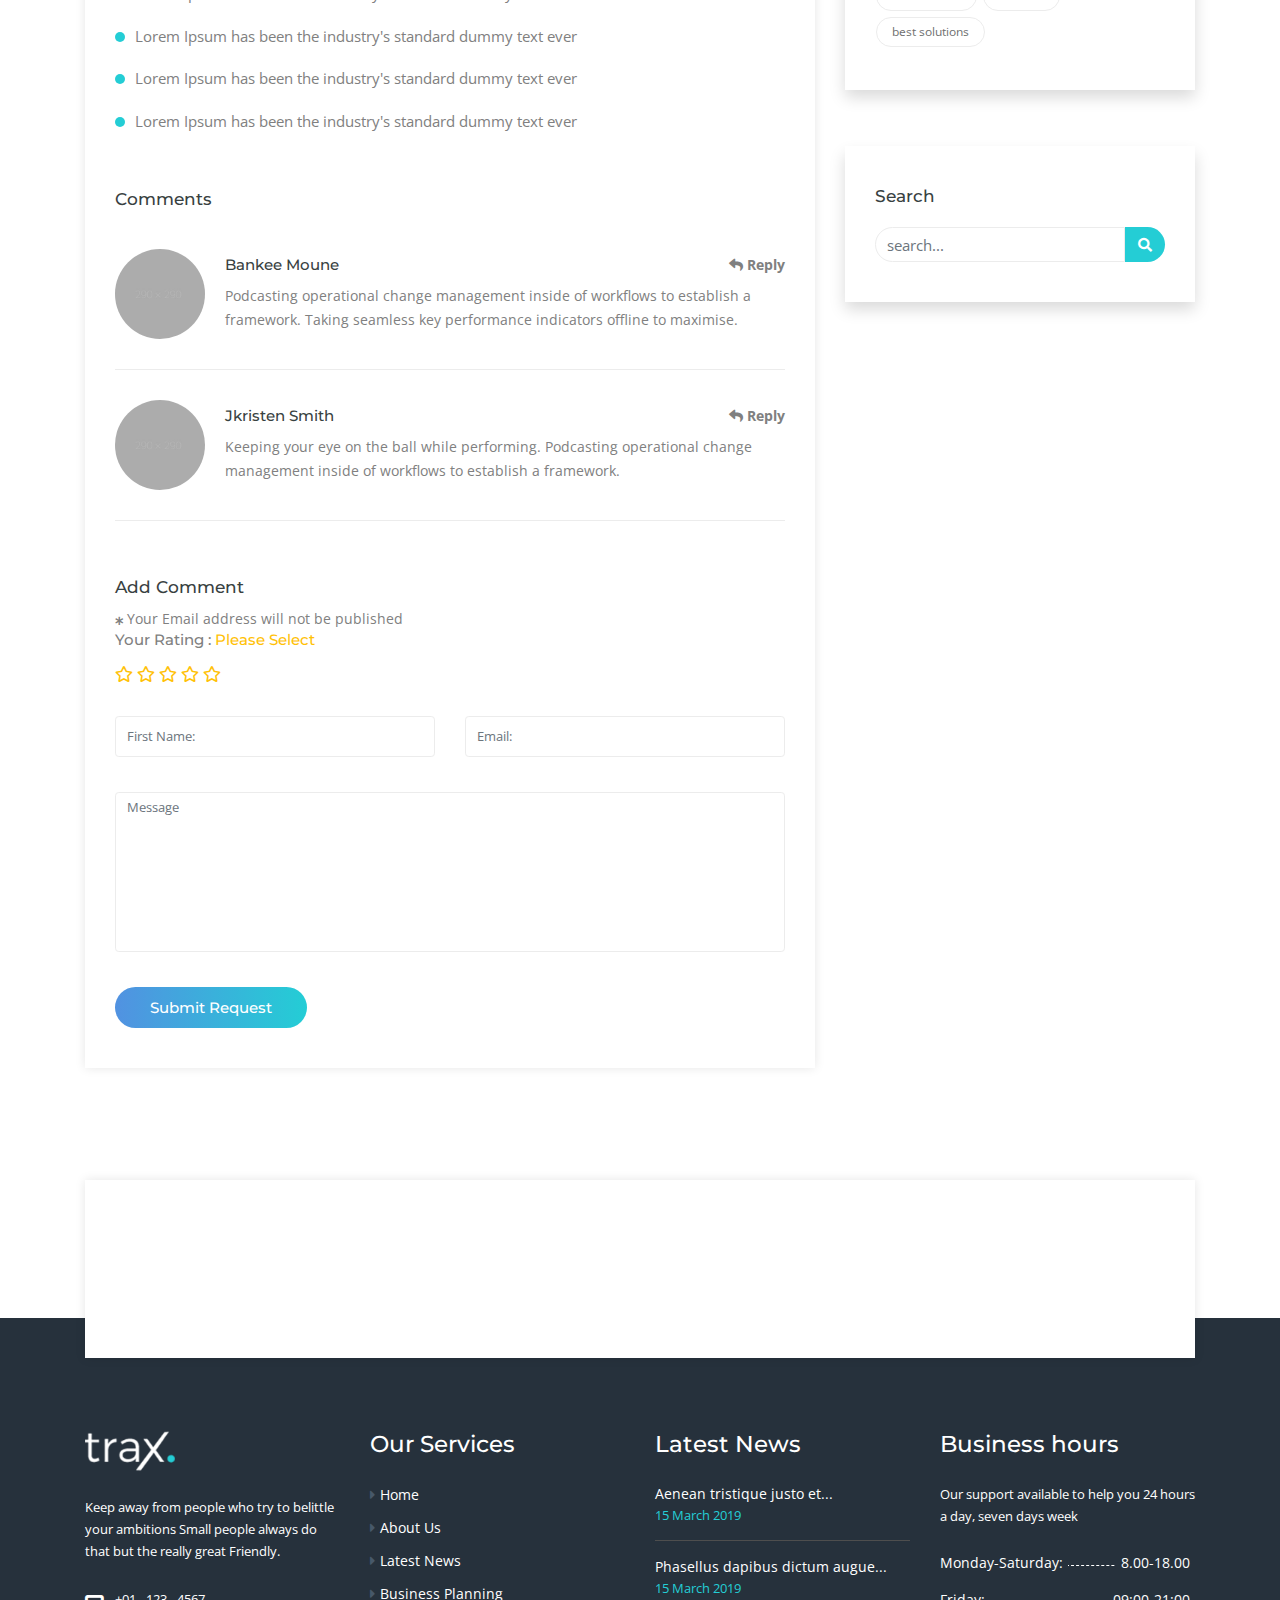
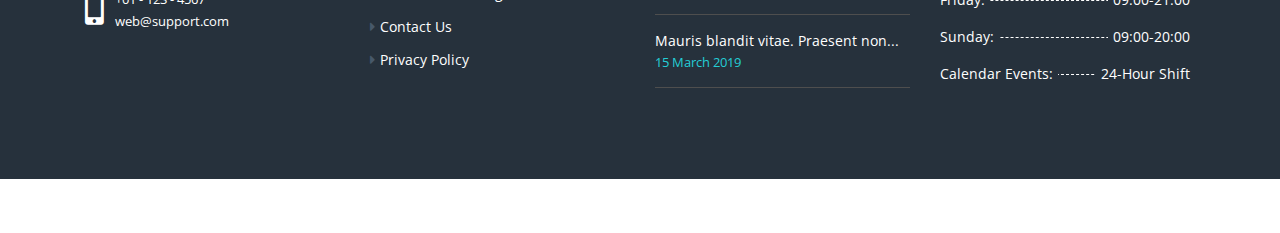
<file: gallery-detail.html>
<!DOCTYPE html>
<html lang="en">
<head>
    <!-- Required meta tags -->
    <meta charset="utf-8">
    <meta name="viewport" content="width=device-width, initial-scale=1, shrink-to-fit=no">
    <title>Trax | Gallery Detail</title>
    <link href="images/favicon.ico" rel="icon">
    <link rel="stylesheet" href="css/bootstrap.min.css">
    <link rel="stylesheet" href="css/all.min.css">
    <link rel="stylesheet" href="css/animate.min.css">
    <link rel="stylesheet" href="css/owl.carousel.min.css">
    <link rel="stylesheet" href="css/jquery.fancybox.min.css">
    <link rel="stylesheet" href="css/tooltipster.min.css">
    <link rel="stylesheet" href="css/cubeportfolio.min.css">
    <link rel="stylesheet" href="css/revolution/navigation.css">
    <link rel="stylesheet" href="css/revolution/settings.css">
    <link rel="stylesheet" href="css/style.css">
</head>
<body>
<!--PreLoader-->
<div class="loader">
    <div class="loader-inner">
        <div class="cssload-loader"></div>
    </div>
</div>
<!--PreLoader Ends-->
<!-- header -->
<header class="site-header">
    <nav class="navbar navbar-expand-lg padding-nav static-nav">
        <div class="container">
            <a class="navbar-brand" href="index.html">
                <img src="images/logo.png" alt="logo">
            </a>
            <div class="collapse navbar-collapse">
                <ul class="navbar-nav ml-auto mr-auto">
                    <li class="nav-item dropdown static">
                        <a class="nav-link dropdown-toggle" href="javascript:void(0)" data-toggle="dropdown" aria-haspopup="true" aria-expanded="false"> Home </a>
                        <ul class="dropdown-menu megamenu">
                            <li>
                                <div class="container">
                                    <div class="row">
                                        <div class="col-lg-3 col-md-6 col-sm-12">
                                            <a class="dropdown-item" href="index.html">Standard Version</a>
                                            <a class="dropdown-item" href="index-creative-agency.html">Creative Agency</a>
                                            <a class="dropdown-item" href="index-light.html">Classic Light</a>
                                            <a class="dropdown-item" href="index-video.html">Video Background</a>
                                        </div>
                                        <div class="col-lg-3 col-md-6 col-sm-12">
                                            <a class="dropdown-item" href="index-modern-agency.html">Modern Agency</a>
                                            <a class="dropdown-item" href="index-classic-startup.html">Classic Startup</a>
                                            <a class="dropdown-item" href="index-flat.html">Flat Version</a>
                                            <a class="dropdown-item" href="index-innovative.html">Innovative Layout</a>
                                        </div>
                                        <div class="col-lg-3 col-md-6 col-sm-12">
                                            <a class="dropdown-item" href="index-one-page.html">One Page Layout</a>
                                            <a class="dropdown-item" href="index-center-logo.html">Center Logo</a>
                                            <a class="dropdown-item" href="index-bottom-nav.html">Bottom Nav</a>
                                            <a class="dropdown-item" href="index-gray.html">Minimal Gray</a>
                                        </div>
                                        <div class="col-lg-3 col-md-6 col-sm-12">
                                            <a class="dropdown-item" href="index-parallax.html">Parallax Version</a>
                                            <a class="dropdown-item" href="index-interactive-classic.html">Interactive Classic</a>
                                            <a class="dropdown-item" href="index-design-studio.html">Design Studio</a>
                                            <a class="dropdown-item" href="index-particles.html">Interactive Particles</a>
                                        </div>
                                    </div>
                                </div>
                            </li>
                        </ul>
                    </li>
                    <li class="nav-item">
                        <a class="nav-link" href="about.html">About</a>
                    </li>
                    <li class="nav-item dropdown static">
                        <a class="nav-link dropdown-toggle active" href="javascript:void(0)" data-toggle="dropdown" aria-haspopup="true" aria-expanded="false"> Pages </a>
                        <ul class="dropdown-menu megamenu">
                            <li>
                                <div class="container">
                                    <div class="row">
                                        <div class="col-lg-3 col-md-6 col-sm-12">
                                            <h5 class="dropdown-title bottom10"> General </h5>
                                            <a class="dropdown-item" href="about.html">About Us</a>
                                            <a class="dropdown-item" href="services.html">Services</a>
                                            <a class="dropdown-item" href="services-detail.html">Service Detail</a>
                                            <a class="dropdown-item" href="testimonial.html">Testimonials</a>
                                            <a class="dropdown-item" href="contact.html">Contact Us</a>
                                            <a class="dropdown-item" href="team.html">Our Team</a>
                                        </div>
                                        <div class="col-lg-3 col-md-6 col-sm-12">
                                            <h5 class="dropdown-title opacity-10"> Others </h5>
                                            <a class="dropdown-item" href="gallery.html">Gallery</a>
                                            <a class="dropdown-item active" href="gallery-detail.html">Gallery Detail</a>
                                            <a class="dropdown-item" href="pricing.html">Pricing</a>
                                            <a class="dropdown-item" href="404.html">404 Error</a>
                                            <a class="dropdown-item" href="faq.html">FAQ's</a>
                                            <a class="dropdown-item" href="coming-soon.html">Coming Soon</a>
                                        </div>
                                        <div class="col-lg-3 col-md-6 col-sm-12">
                                            <h5 class="dropdown-title bottom10"> Account </h5>
                                            <a class="dropdown-item" href="login.html">Login</a>
                                            <a class="dropdown-item" href="register.html">Register</a>
                                            <a class="dropdown-item" href="forget-password.html">Reset Password</a>
                                            <a class="dropdown-item" href="support.html">Support</a>
                                        </div>
                                        <div class="col-lg-3 col-md-6 col-sm-12">
                                            <h5 class="dropdown-title bottom10"> Shop Pages </h5>
                                            <a class="dropdown-item" href="shop.html">Shop</a>
                                            <a class="dropdown-item" href="shop-detail.html">Shop Detail</a>
                                            <a class="dropdown-item" href="shop-cart.html">Shopping Cart</a>
                                        </div>
                                    </div>
                                </div>
                            </li>
                        </ul>
                    </li>
                    <li class="nav-item dropdown position-relative">
                        <a class="nav-link dropdown-toggle" href="javascript:void(0)" data-toggle="dropdown" aria-haspopup="true" aria-expanded="false"> Blog </a>
                        <div class="dropdown-menu">
                            <a class="dropdown-item" href="blog-1.html">Blog Layout 1</a>
                            <a class="dropdown-item" href="blog-2.html">Blog Layout 2</a>
                            <a class="dropdown-item" href="blog-detail.html">Blog Layout 3</a>
                        </div>
                    </li>
                    <li class="nav-item">
                        <a class="nav-link" href="gallery.html">Gallery</a>
                    </li>
                    <li class="nav-item">
                        <a class="nav-link" href="contact.html">Contact</a>
                    </li>
                </ul>
            </div>
            <ul class="social-icons social-icons-simple d-lg-inline-block d-none animated fadeInUp" data-wow-delay="300ms">
                <li><a href="#."><i class="fab fa-facebook-f"></i> </a> </li>
                <li><a href="#."><i class="fab fa-twitter"></i> </a> </li>
                <li><a href="#."><i class="fab fa-linkedin-in"></i> </a> </li>
            </ul>
        </div>
        <!--side menu open button-->
        <a href="javascript:void(0)" class="d-inline-block sidemenu_btn" id="sidemenu_toggle">
            <span class="gradient-bg"></span> <span class="gradient-bg"></span> <span class="gradient-bg"></span>
        </a>
    </nav>
    <!-- side menu -->
    <div class="side-menu opacity-0 gradient-bg">
        <div class="overlay"></div>
        <div class="inner-wrapper">
            <span class="btn-close" id="btn_sideNavClose"><i></i><i></i></span>
            <nav class="side-nav w-100">
                <ul class="navbar-nav">
                    <li class="nav-item">
                        <a class="nav-link collapsePagesSideMenu" data-toggle="collapse" href="#sideNavPages1">
                            Home <i class="fas fa-chevron-down"></i>
                        </a>
                        <div id="sideNavPages1" class="collapse sideNavPages">
                            <ul class="navbar-nav mt-2">
                                <li class="nav-item">
                                    <a class="nav-link" href="index.html">Standard Version</a>
                                </li>
                                <li class="nav-item">
                                    <a class="nav-link" href="index-creative-agency.html">Creative Agency</a>
                                </li>
                                <li class="nav-item">
                                    <a class="nav-link" href="index-light.html">Classic Light</a>
                                </li>
                                <li class="nav-item">
                                    <a class="nav-link" href="index-video.html">Video Background</a>
                                </li>
                                <li class="nav-item">
                                    <a class="nav-link" href="index-modern-agency.html">Modern Agency</a>
                                </li>
                                <li class="nav-item">
                                    <a class="nav-link" href="index-classic-startup.html">Classic Startup</a>
                                </li>
                                <li class="nav-item">
                                    <a class="nav-link" href="index-flat.html">Flat Version</a>
                                </li>
                                <li class="nav-item">
                                    <a class="nav-link" href="index-innovative.html">Innovative Layout</a>
                                </li>
                                <li class="nav-item">
                                    <a class="nav-link" href="index-one-page.html">One Page Layout</a>
                                </li>
                                <li class="nav-item">
                                    <a class="nav-link" href="index-center-logo.html">Center Logo</a>
                                </li>
                                <li class="nav-item">
                                    <a class="nav-link" href="index-bottom-nav.html">Bottom Nav</a>
                                </li>
                                <li class="nav-item">
                                    <a class="nav-link" href="index-gray.html">Minimal Gray</a>
                                </li>
                                <li class="nav-item">
                                    <a class="nav-link" href="index-parallax.html">Parallax Version</a>
                                </li>
                                <li class="nav-item">
                                    <a class="nav-link" href="index-interactive-classic.html">Interactive Classic</a>
                                </li>
                                <li class="nav-item">
                                    <a class="nav-link" href="index-design-studio.html">Design Studio</a>
                                </li>
                                <li class="nav-item">
                                    <a class="nav-link" href="index-particles.html">Interactive Particles</a>
                                </li>
                            </ul>
                        </div>
                    </li>
                    <li class="nav-item">
                        <a class="nav-link" href="about.html">About</a>
                    </li>
                    <li class="nav-item">
                        <a class="nav-link" href="gallery.html">Gallery</a>
                    </li>
                    <li class="nav-item">
                        <a class="nav-link collapsePagesSideMenu" data-toggle="collapse" href="#sideNavPages">
                            Pages <i class="fas fa-chevron-down"></i>
                        </a>
                        <div id="sideNavPages" class="collapse sideNavPages">
                            <ul class="navbar-nav mt-2">
                                <li class="nav-item">
                                    <a class="nav-link" href="team.html">Our Team</a>
                                </li>
                                <li class="nav-item">
                                    <a class="nav-link" href="services.html">Service</a>
                                </li>
                                <li class="nav-item">
                                    <a class="nav-link" href="services-detail.html">Service Detail</a>
                                </li>
                                <li class="nav-item">
                                    <a class="nav-link" href="testimonial.html">Testimonials</a>
                                </li>
                                <li class="nav-item">
                                    <a class="nav-link" href="gallery.html">Gallery</a>
                                </li>
                                <li class="nav-item">
                                    <a class="nav-link active" href="gallery-detail.html">Gallery Detail</a>
                                </li>
                                <li class="nav-item">
                                    <a class="nav-link" href="pricing.html">Pricing</a>
                                </li>
                                <li class="nav-item">
                                    <a class="nav-link" href="faq.html">FAQ's</a>
                                </li>
                                <li class="nav-item">
                                    <a class="nav-link" href="404.html">Error 404</a>
                                </li>
                                <li class="nav-item">
                                    <a class="nav-link" href="coming-soon.html">Coming Soon</a>
                                </li>
                                <li class="nav-item">
                                    <a class="nav-link collapsePagesSideMenu" data-toggle="collapse" href="#inner-2">
                                        Account <i class="fas fa-chevron-down"></i>
                                    </a>
                                    <div id="inner-2" class="collapse sideNavPages sideNavPagesInner">
                                        <ul class="navbar-nav mt-2">
                                            <li class="nav-item">
                                                <a class="nav-link" href="login.html">Login</a>
                                            </li>
                                            <li class="nav-item">
                                                <a class="nav-link" href="register.html">Register</a>
                                            </li>
                                            <li class="nav-item">
                                                <a class="nav-link" href="forget-password.html">Forget Password</a>
                                            </li>
                                            <li class="nav-item">
                                                <a class="nav-link" href="support.html">Support</a>
                                            </li>
                                        </ul>
                                    </div>
                                </li>
                                <li class="nav-item">
                                    <a class="nav-link collapsePagesSideMenu" data-toggle="collapse" href="#inner-1">
                                        Shops <i class="fas fa-chevron-down"></i>
                                    </a>
                                    <div id="inner-1" class="collapse sideNavPages sideNavPagesInner">
                                        <ul class="navbar-nav mt-2">
                                            <li class="nav-item">
                                                <a class="nav-link" href="shop.html">Shop Products</a>
                                            </li>
                                            <li class="nav-item">
                                                <a class="nav-link" href="shop-detail.html">Shop Detail</a>
                                            </li>
                                            <li class="nav-item">
                                                <a class="nav-link" href="shop-cart.html">Shop Cart</a>
                                            </li>
                                        </ul>
                                    </div>
                                </li>
                            </ul>
                        </div>
                    </li>
                    <li class="nav-item">
                        <a class="nav-link collapsePagesSideMenu" data-toggle="collapse" href="#sideNavPages2">
                            Blogs <i class="fas fa-chevron-down"></i>
                        </a>
                        <div id="sideNavPages2" class="collapse sideNavPages">
                            <ul class="navbar-nav">
                                <li class="nav-item">
                                    <a class="nav-link" href="blog-1.html">Blog 1</a>
                                </li>
                                <li class="nav-item">
                                    <a class="nav-link" href="blog-2.html">Blog 2</a>
                                </li>
                                <li class="nav-item">
                                    <a class="nav-link" href="blog-detail.html">Blog Details</a>
                                </li>
                            </ul>
                        </div>
                    </li>
                    <li class="nav-item">
                        <a class="nav-link" href="contact.html">Contact</a>
                    </li>
                </ul>
            </nav>
            <div class="side-footer w-100">
                <ul class="social-icons-simple white top40">
                    <li><a href="javascript:void(0)"><i class="fab fa-facebook-f"></i> </a> </li>
                    <li><a href="javascript:void(0)"><i class="fab fa-twitter"></i> </a> </li>
                    <li><a href="javascript:void(0)"><i class="fab fa-instagram"></i> </a> </li>
                </ul>
                <p class="whitecolor">&copy; <span id="year"></span> Trax. Made With Love by ThemesIndustry</p>
            </div>
        </div>
    </div>
    <div id="close_side_menu" class="tooltip"></div>
    <!-- End side menu -->
</header>
<!-- header -->
<!--Page Header-->
<section id="main-banner-page" class="position-relative page-header section-nav-smooth parallax gallery-detail-header">
    <div class="overlay overlay-dark opacity-6 z-index-1"></div>
    <div class="container">
        <div class="row">
            <div class="col-lg-8 offset-lg-2">
                <div class="page-titles whitecolor text-center padding_top padding_bottom">
                    <h2 class="font-xlight">Imagine</h2>
                    <h2 class="font-bold">Your Fantastic Layout</h2>
                    <h2 class="font-xlight">And Build</h2>
                    <h3 class="font-light pt-2">It Right Now, With Our Great Team Members</h3>
                </div>
            </div>
        </div>
        <div class="gradient-bg title-wrap bottom25">
            <div class="row">
                <div class="col-lg-12 col-md-12 whitecolor">
                    <h3 class="float-left">Gallery Detail</h3>
                    <ul class="breadcrumb top10 bottom10 float-right">
                        <li class="breadcrumb-item"><a href="index.html">Home</a></li>
                        <li class="breadcrumb-item">Gallery</li>
                    </ul>
                </div>
            </div>
        </div>
    </div>
</section>
<!--Page Header ends -->
<!-- Gallery Details -->
<section id="gallery-detail" class="padding_top padding_bottom_half">
    <div class="container">
        <div class="row">
            <div class="col-lg-8 col-md-7 top10">
                <div class="news_item shadow">
                    <div class="owl-carousel owl-theme" id="carousel-gallery-detail">
                        <!--item 1-->
                        <div class="item">
                            <a href="images/gallery-detail-1.jpg" data-fancybox="gallery" title="Zoom In">
                                <img src="images/gallery-detail-1.jpg" alt="Latest News">
                            </a>
                        </div>
                        <!--item 2-->
                        <div class="item">
                            <a href="images/gallery-detail-2.jpg" data-fancybox="gallery" title="Zoom In">
                                <img src="images/gallery-detail-2.jpg" alt="Latest News">
                            </a>
                        </div>
                        <!--item 3-->
                        <div class="item">
                            <a href="images/gallery-detail-3.jpg" data-fancybox="gallery" title="Zoom In">
                                <img src="images/gallery-detail-3.jpg" alt="Latest News">
                            </a>
                        </div>
                        <!--item 4-->
                        <div class="item">
                            <a href="images/gallery-detail-4.jpg" data-fancybox="gallery" title="Zoom In">
                                <img src="images/gallery-detail-4.jpg" alt="Latest News">
                            </a>
                        </div>
                        <!--item 5-->
                        <div class="item">
                            <a href="images/gallery-detail-5.jpg" data-fancybox="gallery" title="Zoom In">
                                <img src="images/gallery-detail-5.jpg" alt="Latest News">
                            </a>
                        </div>
                    </div>
                    <div class="news_desc text-center text-md-left">
                        <h3 class="text-capitalize font-normal darkcolor"><a href="blog-detail.html">Next Large Social Network</a></h3>
                        <ul class="meta-tags top20 bottom20">
                            <li><a href="#."><i class="fas fa-calendar-alt"></i>Feb 14</a></li>
                            <li><a href="#."> <i class="far fa-user"></i> Peter </a></li>
                            <li><a href="#."><i class="far fa-comment-dots"></i>5</a></li>
                        </ul>
                        <p class="text-warning">
                            <a href="#." class="hover-underline" title="4.5">
                                <i class="fas fa-star"></i>
                                <i class="fas fa-star"></i>
                                <i class="fas fa-star"></i>
                                <i class="fas fa-star"></i>
                                <i class="fas fa-star-half-alt"></i>&nbsp;
                                <span class="text-grey"><span class="font-bold">4.5 </span>(18)</span>
                            </a>
                        </p>
                        <p class="bottom35">Lorem Ipsum is simply dummy text of the printing and typesetting industry. Lorem Ipsum has been the industry's standard dummy text ever since the 1500s, when an unknown printer took a galley.</p>
                        <p class="heading_space">Lorem ipsum dolor sit amet, consectetur adipiscing elit. Duis nec facilisis nullano volutpat justo. Nulla tempus ultricies feugiat. Duis magna risus, luctus id urna dapibus condimentum dui. Maecenas tempor non ex eu vehicula. Sed sit placerat velit,</p>
                        <blockquote class="blockquote darkcolor heading_space">Lorem Ipsum is simply dummy text of the printing and typesetting industry. Lorem Ipsum has been the industry's standard dummy text ever since the 1500s, when an unknown printer took a galley</blockquote>
                        <ul class="rounded heading_space text-left">
                            <li>Lorem Ipsum has been the industry's standard dummy text ever</li>
                            <li>Lorem Ipsum has been the industry's standard dummy text ever</li>
                            <li>Lorem Ipsum has been the industry's standard dummy text ever</li>
                            <li>Lorem Ipsum has been the industry's standard dummy text ever</li>
                            <li>Lorem Ipsum has been the industry's standard dummy text ever</li>
                        </ul>
                        <div class="profile-authors heading_space">
                            <h4 class="text-capitalize darkcolor bottom40">Comments</h4>
                            <div class="eny_profile bottom30 text-left">
                                <div class="profile_photo"><img src="images/team-1.jpg" alt="Comments"> </div>
                                <div class="profile_text">
                                    <h5 class="darkcolor"><a href="#.">Bankee Moune</a></h5>
                                    <a href="javascript:void(0)" class="readmorebtn font-bold"> <i class="fas fa-reply"></i> Reply</a>
                                    <p class="top10">Podcasting operational change management inside of workflows to establish a framework. Taking seamless key performance indicators offline to maximise.</p>
                                </div>
                            </div>
                            <div class="eny_profile text-left">
                                <div class="profile_photo"><img src="images/team-3.jpg" alt="Comments"> </div>
                                <div class="profile_text">
                                    <h5 class="darkcolor"><a href="#.">Jkristen Smith</a></h5>
                                    <a href="javascript:void(0)" class="readmorebtn font-bold"> <i class="fas fa-reply"></i> Reply</a>
                                    <p class="top10">Keeping your eye on the ball while performing. Podcasting operational change management inside of workflows to establish a framework. </p>
                                </div>
                            </div>
                        </div>
                        <div class="post-comment">
                            <h4 class="text-capitalize darkcolor">Add Comment</h4>
                            <p class="bottom20 top10"><small class="fas fa-asterisk"></small> Your Email address will not be published</p>
                            <h5 class="pb-1">Your Rating : <span id="ratingText" class="text-warning">Please Select</span></h5>
                            <ul class="comment top10 bottom30">
                                <li><a href="javascript:void(0)" class="text-warning-hvr" id="rattingIcon">
                                    <i class="far fa-star"></i>
                                    <i class="far fa-star"></i>
                                    <i class="far fa-star"></i>
                                    <i class="far fa-star"></i>
                                    <i class="far fa-star"></i>
                                </a>
                                </li>
                            </ul>
                            <form class="getin_form" id="post-a-comment">
                                <div class="row">
                                    <div class="col-md-6 col-sm-6">
                                        <div class="form-group bottom35">
                                            <label for="first_name1" class="d-none"></label>
                                            <input class="form-control" type="text" placeholder="First Name:" required id="first_name1">
                                        </div>
                                    </div>
                                    <div class="col-md-6 col-sm-6">
                                        <div class="form-group bottom35">
                                            <label for="email1" class="d-none"></label>
                                            <input class="form-control" type="email" placeholder="Email:" required id="email1">
                                        </div>
                                    </div>
                                    <div class="col-md-12 col-sm-12">
                                        <div class="form-group bottom35">
                                            <label for="message" class="d-none"></label>
                                            <textarea class="form-control" placeholder="Message" id="message"></textarea>
                                        </div>
                                    </div>
                                    <div class="col-sm-12">
                                        <button type="submit" class="button gradient-btn">submit request</button>
                                    </div>
                                </div>
                            </form>
                        </div>
                    </div>
                </div>
            </div>
            <div class="col-lg-4 col-md-5 top25">
                <aside class="sidebar whitebox">
                    <div class="widget heading_space shadow wow fadeIn" data-wow-delay="350ms">
                        <h4 class="text-capitalize darkcolor bottom20 text-center text-md-left">Recent Items Added</h4>
                        <div class="single_post d-table bottom15">
                            <a href="#." class="post"><img src="images/blog-recent-1.jpg" alt="post image"></a>
                            <div class="text">
                                <a href="#.">About Invesment Management</a>
                                <span>September 22,2019</span>
                            </div>
                        </div>
                        <div class="single_post bottom15">
                            <a href="#." class="post"><img src="images/blog-recent-2.jpg" alt="post image"></a>
                            <div class="text">
                                <a href="#.">We Conduct Share Holders Meet</a>
                                <span>September 20,2019</span>
                            </div>
                        </div>
                        <div class="single_post d-table bottom15">
                            <a href="#." class="post"><img src="images/blog-recent-3.jpg" alt="post image"></a>
                            <div class="text">
                                <a href="#.">Create Your bright Future</a>
                                <span>September 18,2019</span>
                            </div>
                        </div>
                    </div>
                    <div class="widget shadow heading_space text-center text-md-left">
                        <h4 class="text-capitalize darkcolor bottom20">Categories</h4>
                        <ul class="webcats">
                            <li><a href="#.">web design <span>(20)</span></a></li>
                            <li><a href="#.">network <span>(05)</span></a></li>
                            <li><a href="#.">marketing <span>(11)</span></a></li>
                            <li><a href="#.">event <span>(20)</span></a></li>
                            <li><a href="#.">website <span>(07)</span></a></li>
                            <li><a href="#.">themeforest<span>(19)</span></a></li>
                        </ul>
                    </div>
                    <div class="widget shadow heading_space text-center text-md-left">
                        <h4 class="text-capitalize darkcolor bottom20">Tags</h4>
                        <ul class="webtags">
                            <li><a href="#.">web design</a></li>
                            <li><a href="#.">network</a></li>
                            <li><a href="#.">marketing</a></li>
                            <li><a href="#.">posts</a></li>
                            <li><a href="#.">event</a></li>
                            <li><a href="#.">website</a></li>
                            <li><a href="#.">social</a></li>
                            <li><a href="#.">themeforest</a></li>
                            <li><a href="#.">creative</a></li>
                            <li><a href="#.">best solutions</a></li>
                        </ul>
                    </div>
                    <div class="widget shadow heading_space text-center text-md-left">
                        <h4 class="text-capitalize darkcolor bottom20">search</h4>
                        <form class="widget_search">
                            <div class="input-group">
                                <label for="searchInput" class="d-none"></label>
                                <input type="search" class="form-control" placeholder="search..." required id="searchInput">
                                <button type="submit" class="input-group-addon"><i class="fa fa-search"></i> </button>
                            </div>
                        </form>
                    </div>
                </aside>
            </div>
        </div>
    </div>
</section>
<!--Gallery Details Ends-->
<!-- Contact US -->
<section id="stayconnect" class="position-relative padding_top_half">
    <div class="container">
        <div class="contactus-wrapp shadow-equal">
            <div class="row">
                <div class="col-md-12 col-sm-12">
                    <div class="heading-title  wow fadeInUp" data-wow-delay="300ms">
                        <h3 class="darkcolor bottom20">Stay Connected</h3>
                    </div>
                </div>
                <div class="col-md-12 col-sm-12">
                    <form class="getin_form wow fadeInUp" data-wow-delay="400ms" onsubmit="return false;">
                        <div class="row">
                            <div class="col-md-12 col-sm-12" id="result"></div>
                            <div class="col-md-3 col-sm-6">
                                <div class="form-group">
                                    <label for="userName" class="d-none"></label>
                                    <input class="form-control" type="text" placeholder="First Name:" required id="userName" name="userName">
                                </div>
                            </div>
                            <div class="col-md-3 col-sm-6">
                                <div class="form-group">
                                    <label for="companyName" class="d-none"></label>
                                    <input class="form-control" type="tel" placeholder="Company Name"  id="companyName" name="companyName">
                                </div>
                            </div>
                            <div class="col-md-3 col-sm-6">
                                <div class="form-group">
                                    <label for="email" class="d-none"></label>
                                    <input class="form-control" type="email" placeholder="Email:" required id="email" name="email">
                                </div>
                            </div>
                            <div class="col-md-3 col-sm-6">
                                <button type="submit" class="button gradient-btn w-100" id="submit_btn">subscribe</button>
                            </div>
                        </div>
                    </form>
                </div>
            </div>
        </div>
    </div>
</section>
<!-- Contact US ends -->
<!--Site Footer Here-->
<footer id="site-footer" class=" bgdark padding_top">
    <div class="container">
        <div class="row">
            <div class="col-lg-3 col-md-6 col-sm-6">
                <div class="footer_panel padding_bottom_half bottom20">
                    <a href="index.html" class="footer_logo bottom25"><img src="images/logo-transparent.png" alt="trax"></a>
                    <p class="whitecolor bottom25">Keep away from people who try to belittle your ambitions Small people always do that but the really great Friendly.</p>
                    <div class="d-table w-100 address-item whitecolor bottom25">
                        <span class="d-table-cell align-middle"><i class="fas fa-mobile-alt"></i></span>
                        <p class="d-table-cell align-middle bottom0">
                            +01 - 123 - 4567 <a class="d-block" href="mailto:web@support.com">web@support.com</a>
                        </p>
                    </div>
                    <ul class="social-icons white wow fadeInUp" data-wow-delay="300ms">
                        <li><a href="javascript:void(0)"><i class="fab fa-facebook-f"></i> </a> </li>
                        <li><a href="javascript:void(0)"><i class="fab fa-twitter"></i> </a> </li>
                        <li><a href="javascript:void(0)"><i class="fab fa-linkedin-in"></i> </a> </li>
                        <li><a href="javascript:void(0)"><i class="fab fa-instagram"></i> </a> </li>
                    </ul>
                </div>
            </div>
            <div class="col-lg-3 col-md-6 col-sm-6">
                <div class="footer_panel padding_bottom_half bottom20">
                    <h3 class="whitecolor bottom25">Our Services</h3>
                    <ul class="links">
                        <li><a href="index.html">Home</a></li>
                        <li><a href="about.html">About Us</a></li>
                        <li><a href="blog-1.html">Latest News</a></li>
                        <li><a href="javascript:void(0)">Business Planning</a></li>
                        <li><a href="contact.html">Contact Us</a></li>
                        <li><a href="javascript:void(0)">Privacy Policy</a></li>
                    </ul>
                </div>
            </div>
            <div class="col-lg-3 col-md-6 col-sm-6">
                <div class="footer_panel padding_bottom_half bottom20">
                    <h3 class="whitecolor bottom25">Latest News</h3>
                    <ul class="latest_news whitecolor">
                        <li> <a href="#.">Aenean tristique justo et... </a> <span class="date defaultcolor">15 March 2019</span> </li>
                        <li> <a href="#.">Phasellus dapibus dictum augue... </a> <span class="date defaultcolor">15 March 2019</span> </li>
                        <li> <a href="#.">Mauris blandit vitae. Praesent non... </a> <span class="date defaultcolor">15 March 2019</span> </li>
                    </ul>
                </div>
            </div>
            <div class="col-lg-3 col-md-6 col-sm-6">
                <div class="footer_panel padding_bottom_half bottom20">
                    <h3 class="whitecolor bottom25">Business hours</h3>
                    <p class="whitecolor bottom25">Our support available to help you 24 hours a day, seven days week</p>
                    <ul class="hours_links whitecolor">
                        <li><span>Monday-Saturday:</span> <span>8.00-18.00</span></li>
                        <li><span>Friday:</span> <span>09:00-21:00</span></li>
                        <li><span>Sunday:</span> <span>09:00-20:00</span></li>
                        <li><span>Calendar Events:</span> <span>24-Hour Shift</span></li>
                    </ul>
                </div>
            </div>
        </div>
    </div>
</footer>
<!--Footer ends-->
<!--copyright-->
<div class="copyright">
    <div class="container">
        <div class="row">
            <div class="col-md-12 text-center wow fadeIn animated" data-wow-delay="300ms">
                <p class="m-0 py-3">Copyright © <span id="year1"></span> <a href="javascript:void(0)" class="hover-default">Trax</a>. All Rights Reserved.</p>
            </div>
        </div>
    </div>
</div>
<!-- jQuery first, then Popper.js, then Bootstrap JS -->
<script src="js/jquery-3.4.1.min.js"></script>
<!--Bootstrap Core-->
<script src="js/propper.min.js"></script>
<script src="js/bootstrap.min.js"></script>
<!--to view items on reach-->
<script src="js/jquery.appear.js"></script>
<!--Owl Slider-->
<script src="js/owl.carousel.min.js"></script>
<!--number counters-->
<script src="js/jquery-countTo.js"></script>
<!--Parallax Background-->
<script src="js/parallaxie.js"></script>
<!--Cubefolio Gallery-->
<script src="js/jquery.cubeportfolio.min.js"></script>
<!--Fancybox js-->
<script src="js/jquery.fancybox.min.js"></script>
<!--tooltip js-->
<script src="js/tooltipster.min.js"></script>
<!--wow js-->
<script src="js/wow.js"></script>
<!--Revolution SLider-->
<script src="js/revolution/jquery.themepunch.tools.min.js"></script>
<script src="js/revolution/jquery.themepunch.revolution.min.js"></script>
<!-- SLIDER REVOLUTION 5.0 EXTENSIONS -->
<script src="js/revolution/extensions/revolution.extension.actions.min.js"></script>
<script src="js/revolution/extensions/revolution.extension.carousel.min.js"></script>
<script src="js/revolution/extensions/revolution.extension.kenburn.min.js"></script>
<script src="js/revolution/extensions/revolution.extension.layeranimation.min.js"></script>
<script src="js/revolution/extensions/revolution.extension.migration.min.js"></script>
<script src="js/revolution/extensions/revolution.extension.navigation.min.js"></script>
<script src="js/revolution/extensions/revolution.extension.parallax.min.js"></script>
<script src="js/revolution/extensions/revolution.extension.slideanims.min.js"></script>
<script src="js/revolution/extensions/revolution.extension.video.min.js"></script>
<!--custom functions and script-->
<script src="js/functions.js"></script>
</body>
</html>
</file>
<file: css/revolution/navigation.css>
.wexim.tp-bullets{
    height: 110px !important;
    width: 19px !important;
    text-align: center;
    display: inline-block;
    position: relative;
}

.wexim .tp-bullet{
    position:relative;
    display: contents;
    background: transparent;
    cursor: pointer;
    box-sizing: content-box;
}
.single-slide .wexim .tp-bullet{
    display: none !important;
}

.wexim .tp-bullet .tp-bullet-inner{
    width: 13px;
    height: 13px;
    position:relative;
    border: 3px solid #ffffff;
    border-radius: 50%;
    background: transparent;
    cursor: pointer;
    box-sizing: content-box;
    -webkit-transition: all .5s ease-in-out;
    -moz-transition: all .5s ease-in-out;
    -ms-transition: all .5s ease-in-out;
    -o-transition: all .5s ease-in-out;
    transition: all .5s ease-in-out;
}

.dark-slider .wexim .tp-bullet .tp-bullet-inner{
    border: 3px solid #4d4d4d;
}


.wexim .tp-bullet.selected .tp-bullet-inner{
    transform: scale(1.4);
    margin-top:2px;
    background: #00bcd4;
    -webkit-transition: all .5s ease-in-out;
    -moz-transition: all .5s ease-in-out;
    -ms-transition: all .5s ease-in-out;
    -o-transition: all .5s ease-in-out;
    transition: all .5s ease-in-out;
}

.dark-slider .wexim .tp-bullet.selected .tp-bullet-inner{
    background: transparent;
}

.wexim .tp-bullet:not(:last-child) .tp-line{
    height: 20px;
    width: 3px;
    background: white;
    display: block;
    margin: 0 auto;
}

.dark-slider .wexim .tp-bullet:not(:last-child) .tp-line{
    background: #4d4d4d;
}
</file>
<file: css/revolution/settings.css>
/*-----------------------------------------------------------------------------

-	Revolution Slider 5.0 Default Style Settings -

Screen Stylesheet

version:   	5.4.5
date:      	15/05/17
author:		themepunch
email:     	info@themepunch.com
website:   	http://www.themepunch.com
-----------------------------------------------------------------------------*/
#debungcontrolls,.debugtimeline{width:100%;box-sizing:border-box}.rev_column,.rev_column .tp-parallax-wrap,.tp-svg-layer svg{vertical-align:top}#debungcontrolls{z-index:100000;position:fixed;bottom:0;height:auto;background:rgba(0,0,0,.6);padding:10px}.debugtimeline{height:10px;position:relative;margin-bottom:3px;display:none;white-space:nowrap}.debugtimeline:hover{height:15px}.the_timeline_tester{background:#e74c3c;position:absolute;top:0;left:0;height:100%;width:0}.rs-go-fullscreen{position:fixed!important;width:100%!important;height:100%!important;top:0!important;left:0!important;z-index:9999999!important;background:#fff!important}.debugtimeline.tl_slide .the_timeline_tester{background:#f39c12}.debugtimeline.tl_frame .the_timeline_tester{background:#3498db}.debugtimline_txt{color:#fff;font-weight:400;font-size:7px;position:absolute;left:10px;top:0;white-space:nowrap;line-height:10px}.rtl{direction:rtl}@font-face{font-family:revicons;src:url(../fonts/revicons/revicons.eot?5510888);src:url(../fonts/revicons/revicons.eot?5510888#iefix) format('embedded-opentype'),url(../fonts/revicons/revicons.woff?5510888) format('woff'),url(../fonts/revicons/revicons.ttf?5510888) format('truetype'),url(../fonts/revicons/revicons.svg?5510888#revicons) format('svg');font-weight:400;font-style:normal}[class*=" revicon-"]:before,[class^=revicon-]:before{font-family:revicons;font-style:normal;font-weight:400;speak:none;display:inline-block;text-decoration:inherit;width:1em;margin-right:.2em;text-align:center;font-variant:normal;text-transform:none;line-height:1em;margin-left:.2em}.revicon-search-1:before{content:'\e802'}.revicon-pencil-1:before{content:'\e831'}.revicon-picture-1:before{content:'\e803'}.revicon-cancel:before{content:'\e80a'}.revicon-info-circled:before{content:'\e80f'}.revicon-trash:before{content:'\e801'}.revicon-left-dir:before{content:'\e817'}.revicon-right-dir:before{content:'\e818'}.revicon-down-open:before{content:'\e83b'}.revicon-left-open:before{content:'\e819'}.revicon-right-open:before{content:'\e81a'}.revicon-angle-left:before{content:'\e820'}.revicon-angle-right:before{content:'\e81d'}.revicon-left-big:before{content:'\e81f'}.revicon-right-big:before{content:'\e81e'}.revicon-magic:before{content:'\e807'}.revicon-picture:before{content:'\e800'}.revicon-export:before{content:'\e80b'}.revicon-cog:before{content:'\e832'}.revicon-login:before{content:'\e833'}.revicon-logout:before{content:'\e834'}.revicon-video:before{content:'\e805'}.revicon-arrow-combo:before{content:'\e827'}.revicon-left-open-1:before{content:'\e82a'}.revicon-right-open-1:before{content:'\e82b'}.revicon-left-open-mini:before{content:'\e822'}.revicon-right-open-mini:before{content:'\e823'}.revicon-left-open-big:before{content:'\e824'}.revicon-right-open-big:before{content:'\e825'}.revicon-left:before{content:'\e836'}.revicon-right:before{content:'\e826'}.revicon-ccw:before{content:'\e808'}.revicon-arrows-ccw:before{content:'\e806'}.revicon-palette:before{content:'\e829'}.revicon-list-add:before{content:'\e80c'}.revicon-doc:before{content:'\e809'}.revicon-left-open-outline:before{content:'\e82e'}.revicon-left-open-2:before{content:'\e82c'}.revicon-right-open-outline:before{content:'\e82f'}.revicon-right-open-2:before{content:'\e82d'}.revicon-equalizer:before{content:'\e83a'}.revicon-layers-alt:before{content:'\e804'}.revicon-popup:before{content:'\e828'}.rev_slider_wrapper{position:relative;z-index:0;width:100%}.rev_slider{position:relative;overflow:visible}.entry-content .rev_slider a,.rev_slider a{box-shadow:none}.tp-overflow-hidden{overflow:hidden!important}.group_ov_hidden{overflow:hidden}.rev_slider img,.tp-simpleresponsive img{max-width:none!important;transition:none;margin:0;padding:0;border:none}.rev_slider .no-slides-text{font-weight:700;text-align:center;padding-top:80px}.rev_slider>ul,.rev_slider>ul>li,.rev_slider>ul>li:before,.rev_slider_wrapper>ul,.tp-revslider-mainul>li,.tp-revslider-mainul>li:before,.tp-simpleresponsive>ul,.tp-simpleresponsive>ul>li,.tp-simpleresponsive>ul>li:before{list-style:none!important;position:absolute;margin:0!important;padding:0!important;overflow-x:visible;overflow-y:visible;background-image:none;background-position:0 0;text-indent:0;top:0;left:0}.rev_slider>ul>li,.rev_slider>ul>li:before,.tp-revslider-mainul>li,.tp-revslider-mainul>li:before,.tp-simpleresponsive>ul>li,.tp-simpleresponsive>ul>li:before{visibility:hidden}.tp-revslider-mainul,.tp-revslider-slidesli{padding:0!important;margin:0!important;list-style:none!important}.fullscreen-container,.fullwidthbanner-container{padding:0;position:relative}.rev_slider li.tp-revslider-slidesli{position:absolute!important}.tp-caption .rs-untoggled-content{display:block}.tp-caption .rs-toggled-content{display:none}.rs-toggle-content-active.tp-caption .rs-toggled-content{display:block}.rs-toggle-content-active.tp-caption .rs-untoggled-content{display:none}.rev_slider .caption,.rev_slider .tp-caption{position:relative;visibility:hidden;white-space:nowrap;display:block;-webkit-font-smoothing:antialiased!important;z-index:1}.rev_slider .caption,.rev_slider .tp-caption,.tp-simpleresponsive img{-moz-user-select:none;-khtml-user-select:none;-webkit-user-select:none;-o-user-select:none}.rev_slider .tp-mask-wrap .tp-caption,.rev_slider .tp-mask-wrap :last-child,.wpb_text_column .rev_slider .tp-mask-wrap .tp-caption,.wpb_text_column .rev_slider .tp-mask-wrap :last-child{margin-bottom:0}.tp-svg-layer svg{width:100%;height:100%;position:relative}.tp-carousel-wrapper{cursor:url(openhand.cur),move}.tp-carousel-wrapper.dragged{cursor:url(closedhand.cur),move}.tp_inner_padding{box-sizing:border-box;max-height:none!important}.tp-caption.tp-layer-selectable{-moz-user-select:all;-khtml-user-select:all;-webkit-user-select:all;-o-user-select:all}.tp-caption.tp-hidden-caption,.tp-forcenotvisible,.tp-hide-revslider,.tp-parallax-wrap.tp-hidden-caption{visibility:hidden!important;display:none!important}.rev_slider audio,.rev_slider embed,.rev_slider iframe,.rev_slider object,.rev_slider video{max-width:none!important}.tp-element-background{position:absolute;top:0;left:0;width:100%;height:100%;z-index:0}.tp-blockmask,.tp-blockmask_in,.tp-blockmask_out{position:absolute;top:0;left:0;width:100%;height:100%;background:#fff;z-index:1000;transform:scaleX(0) scaleY(0)}.tp-parallax-wrap{transform-style:preserve-3d}.rev_row_zone{position:absolute;width:100%;left:0;box-sizing:border-box;min-height:50px;font-size:0}.rev_column_inner,.rev_slider .tp-caption.rev_row{position:relative;width:100%!important;box-sizing:border-box}.rev_row_zone_top{top:0}.rev_row_zone_middle{top:50%;transform:translateY(-50%)}.rev_row_zone_bottom{bottom:0}.rev_slider .tp-caption.rev_row{display:table;table-layout:fixed;vertical-align:top;height:auto!important;font-size:0}.rev_column{display:table-cell;position:relative;height:auto;box-sizing:border-box;font-size:0}.rev_column_inner{display:block;height:auto!important;white-space:normal!important}.rev_column_bg{width:100%;height:100%;position:absolute;top:0;left:0;z-index:0;box-sizing:border-box;background-clip:content-box;border:0 solid transparent}.tp-caption .backcorner,.tp-caption .backcornertop,.tp-caption .frontcorner,.tp-caption .frontcornertop{height:0;top:0;width:0;position:absolute}.rev_column_inner .tp-loop-wrap,.rev_column_inner .tp-mask-wrap,.rev_column_inner .tp-parallax-wrap{text-align:inherit}.rev_column_inner .tp-mask-wrap{display:inline-block}.rev_column_inner .tp-parallax-wrap,.rev_column_inner .tp-parallax-wrap .tp-loop-wrap,.rev_column_inner .tp-parallax-wrap .tp-mask-wrap{position:relative!important;left:auto!important;top:auto!important;line-height:0}.tp-video-play-button,.tp-video-play-button i{line-height:50px!important;vertical-align:top;text-align:center}.rev_column_inner .rev_layer_in_column,.rev_column_inner .tp-parallax-wrap,.rev_column_inner .tp-parallax-wrap .tp-loop-wrap,.rev_column_inner .tp-parallax-wrap .tp-mask-wrap{vertical-align:top}.rev_break_columns{display:block!important}.rev_break_columns .tp-parallax-wrap.rev_column{display:block!important;width:100%!important}.fullwidthbanner-container{overflow:hidden}.fullwidthbanner-container .fullwidthabanner{width:100%;position:relative}.tp-static-layers{position:absolute;z-index:101;top:0;left:0}.tp-caption .frontcorner{border-left:40px solid transparent;border-right:0 solid transparent;border-top:40px solid #00A8FF;left:-40px}.tp-caption .backcorner{border-left:0 solid transparent;border-right:40px solid transparent;border-bottom:40px solid #00A8FF;right:0}.tp-caption .frontcornertop{border-left:40px solid transparent;border-right:0 solid transparent;border-bottom:40px solid #00A8FF;left:-40px}.tp-caption .backcornertop{border-left:0 solid transparent;border-right:40px solid transparent;border-top:40px solid #00A8FF;right:0}.tp-layer-inner-rotation{position:relative!important}img.tp-slider-alternative-image{width:100%;height:auto}.caption.fullscreenvideo,.rs-background-video-layer,.tp-caption.coverscreenvideo,.tp-caption.fullscreenvideo{width:100%;height:100%;top:0;left:0;position:absolute}.noFilterClass{filter:none!important}.rs-background-video-layer{visibility:hidden;z-index:0}.caption.fullscreenvideo audio,.caption.fullscreenvideo iframe,.caption.fullscreenvideo video,.tp-caption.fullscreenvideo iframe,.tp-caption.fullscreenvideo iframe audio,.tp-caption.fullscreenvideo iframe video{width:100%!important;height:100%!important;display:none}.fullcoveredvideo audio,.fullscreenvideo audio .fullcoveredvideo video,.fullscreenvideo video{background:#000}.fullcoveredvideo .tp-poster{background-position:center center;background-size:cover;width:100%;height:100%;top:0;left:0}.videoisplaying .html5vid .tp-poster{display:none}.tp-video-play-button{background:#000;background:rgba(0,0,0,.3);border-radius:5px;position:absolute;top:50%;left:50%;color:#FFF;margin-top:-25px;margin-left:-25px;cursor:pointer;width:50px;height:50px;box-sizing:border-box;display:inline-block;z-index:4;opacity:0;transition:opacity .3s ease-out!important}.tp-audio-html5 .tp-video-play-button,.tp-hiddenaudio{display:none!important}.tp-caption .html5vid{width:100%!important;height:100%!important}.tp-video-play-button i{width:50px;height:50px;display:inline-block;font-size:40px!important}.rs-fullvideo-cover,.tp-dottedoverlay,.tp-shadowcover{height:100%;top:0;left:0;position:absolute}.tp-caption:hover .tp-video-play-button{opacity:1;display:block}.tp-caption .tp-revstop{display:none;border-left:5px solid #fff!important;border-right:5px solid #fff!important;margin-top:15px!important;line-height:20px!important;vertical-align:top;font-size:25px!important}.tp-seek-bar,.tp-video-button,.tp-volume-bar{outline:0;line-height:12px;margin:0;cursor:pointer}.videoisplaying .revicon-right-dir{display:none}.videoisplaying .tp-revstop{display:inline-block}.videoisplaying .tp-video-play-button{display:none}.fullcoveredvideo .tp-video-play-button{display:none!important}.fullscreenvideo .fullscreenvideo audio,.fullscreenvideo .fullscreenvideo video{object-fit:contain!important}.fullscreenvideo .fullcoveredvideo audio,.fullscreenvideo .fullcoveredvideo video{object-fit:cover!important}.tp-video-controls{position:absolute;bottom:0;left:0;right:0;padding:5px;opacity:0;transition:opacity .3s;background-image:linear-gradient(to bottom,#000 13%,#323232 100%);display:table;max-width:100%;overflow:hidden;box-sizing:border-box}.rev-btn.rev-hiddenicon i,.rev-btn.rev-withicon i{transition:all .2s ease-out!important;font-size:15px}.tp-caption:hover .tp-video-controls{opacity:.9}.tp-video-button{background:rgba(0,0,0,.5);border:0;border-radius:3px;font-size:12px;color:#fff;padding:0}.tp-video-button:hover{cursor:pointer}.tp-video-button-wrap,.tp-video-seek-bar-wrap,.tp-video-vol-bar-wrap{padding:0 5px;display:table-cell;vertical-align:middle}.tp-video-seek-bar-wrap{width:80%}.tp-video-vol-bar-wrap{width:20%}.tp-seek-bar,.tp-volume-bar{width:100%;padding:0}.rs-fullvideo-cover{width:100%;background:0 0;z-index:5}.disabled_lc .tp-video-play-button,.rs-background-video-layer audio::-webkit-media-controls,.rs-background-video-layer video::-webkit-media-controls,.rs-background-video-layer video::-webkit-media-controls-start-playback-button{display:none!important}.tp-audio-html5 .tp-video-controls{opacity:1!important;visibility:visible!important}.tp-dottedoverlay{background-repeat:repeat;width:100%;z-index:3}.tp-dottedoverlay.twoxtwo{background:url(../assets/gridtile.png)}.tp-dottedoverlay.twoxtwowhite{background:url(../assets/gridtile_white.png)}.tp-dottedoverlay.threexthree{background:url(../assets/gridtile_3x3.png)}.tp-dottedoverlay.threexthreewhite{background:url(../assets/gridtile_3x3_white.png)}.tp-shadowcover{width:100%;background:#fff;z-index:-1}.tp-shadow1{box-shadow:0 10px 6px -6px rgba(0,0,0,.8)}.tp-shadow2:after,.tp-shadow2:before,.tp-shadow3:before,.tp-shadow4:after{z-index:-2;position:absolute;content:"";bottom:10px;left:10px;width:50%;top:85%;max-width:300px;background:0 0;box-shadow:0 15px 10px rgba(0,0,0,.8);transform:rotate(-3deg)}.tp-shadow2:after,.tp-shadow4:after{transform:rotate(3deg);right:10px;left:auto}.tp-shadow5{position:relative;box-shadow:0 1px 4px rgba(0,0,0,.3),0 0 40px rgba(0,0,0,.1) inset}.tp-shadow5:after,.tp-shadow5:before{content:"";position:absolute;z-index:-2;box-shadow:0 0 25px 0 rgba(0,0,0,.6);top:30%;bottom:0;left:20px;right:20px;border-radius:100px/20px}.tp-button{padding:6px 13px 5px;border-radius:3px;height:30px;cursor:pointer;color:#fff!important;text-shadow:0 1px 1px rgba(0,0,0,.6)!important;font-size:15px;line-height:45px!important;font-family:arial,sans-serif;font-weight:700;letter-spacing:-1px;text-decoration:none}.tp-button.big{color:#fff;text-shadow:0 1px 1px rgba(0,0,0,.6);font-weight:700;padding:9px 20px;font-size:19px;line-height:57px!important}.purchase:hover,.tp-button.big:hover,.tp-button:hover{background-position:bottom,15px 11px}.purchase.green,.purchase:hover.green,.tp-button.green,.tp-button:hover.green{background-color:#21a117;box-shadow:0 3px 0 0 #104d0b}.purchase.blue,.purchase:hover.blue,.tp-button.blue,.tp-button:hover.blue{background-color:#1d78cb;box-shadow:0 3px 0 0 #0f3e68}.purchase.red,.purchase:hover.red,.tp-button.red,.tp-button:hover.red{background-color:#cb1d1d;box-shadow:0 3px 0 0 #7c1212}.purchase.orange,.purchase:hover.orange,.tp-button.orange,.tp-button:hover.orange{background-color:#f70;box-shadow:0 3px 0 0 #a34c00}.purchase.darkgrey,.purchase:hover.darkgrey,.tp-button.darkgrey,.tp-button.grey,.tp-button:hover.darkgrey,.tp-button:hover.grey{background-color:#555;box-shadow:0 3px 0 0 #222}.purchase.lightgrey,.purchase:hover.lightgrey,.tp-button.lightgrey,.tp-button:hover.lightgrey{background-color:#888;box-shadow:0 3px 0 0 #555}.rev-btn,.rev-btn:visited{outline:0!important;box-shadow:none!important;text-decoration:none!important;line-height:44px;font-size:17px;font-weight:500;padding:12px 35px;box-sizing:border-box;font-family:Roboto,sans-serif;cursor:pointer}.rev-btn.rev-uppercase,.rev-btn.rev-uppercase:visited{text-transform:uppercase;letter-spacing:1px;font-size:15px;font-weight:900}.rev-btn.rev-withicon i{font-weight:400;position:relative;top:0;margin-left:10px!important}.rev-btn.rev-hiddenicon i{font-weight:400;position:relative;top:0;opacity:0;margin-left:0!important;width:0!important}.rev-btn.rev-hiddenicon:hover i{opacity:1!important;margin-left:10px!important;width:auto!important}.rev-btn.rev-medium,.rev-btn.rev-medium:visited{line-height:36px;font-size:14px;padding:10px 30px}.rev-btn.rev-medium.rev-hiddenicon i,.rev-btn.rev-medium.rev-withicon i{font-size:14px;top:0}.rev-btn.rev-small,.rev-btn.rev-small:visited{line-height:28px;font-size:12px;padding:7px 20px}.rev-btn.rev-small.rev-hiddenicon i,.rev-btn.rev-small.rev-withicon i{font-size:12px;top:0}.rev-maxround{border-radius:30px}.rev-minround{border-radius:3px}.rev-burger{position:relative;width:60px;height:60px;box-sizing:border-box;padding:22px 0 0 14px;border-radius:50%;border:1px solid rgba(51,51,51,.25);-webkit-tap-highlight-color:transparent;cursor:pointer}.rev-burger span{display:block;width:30px;height:3px;background:#333;transition:.7s;pointer-events:none;transform-style:flat!important}.rev-burger.revb-white span,.rev-burger.revb-whitenoborder span{background:#fff}.rev-burger span:nth-child(2){margin:3px 0}#dialog_addbutton .rev-burger:hover :first-child,.open .rev-burger :first-child,.open.rev-burger :first-child{transform:translateY(6px) rotate(-45deg)}#dialog_addbutton .rev-burger:hover :nth-child(2),.open .rev-burger :nth-child(2),.open.rev-burger :nth-child(2){transform:rotate(-45deg);opacity:0}#dialog_addbutton .rev-burger:hover :last-child,.open .rev-burger :last-child,.open.rev-burger :last-child{transform:translateY(-6px) rotate(-135deg)}.rev-burger.revb-white{border:2px solid rgba(255,255,255,.2)}.rev-burger.revb-darknoborder,.rev-burger.revb-whitenoborder{border:0}.rev-burger.revb-darknoborder span{background:#333}.rev-burger.revb-whitefull{background:#fff;border:none}.rev-burger.revb-whitefull span{background:#333}.rev-burger.revb-darkfull{background:#333;border:none}.rev-burger.revb-darkfull span,.rev-scroll-btn.revs-fullwhite{background:#fff}@keyframes rev-ani-mouse{0%{opacity:1;top:29%}15%{opacity:1;top:50%}50%{opacity:0;top:50%}100%{opacity:0;top:29%}}.rev-scroll-btn{display:inline-block;position:relative;left:0;right:0;text-align:center;cursor:pointer;width:35px;height:55px;box-sizing:border-box;border:3px solid #fff;border-radius:23px}.rev-scroll-btn>*{display:inline-block;line-height:18px;font-size:13px;font-weight:400;color:#fff;font-family:proxima-nova,"Helvetica Neue",Helvetica,Arial,sans-serif;letter-spacing:2px}.rev-scroll-btn>.active,.rev-scroll-btn>:focus,.rev-scroll-btn>:hover{color:#fff}.rev-scroll-btn>.active,.rev-scroll-btn>:active,.rev-scroll-btn>:focus,.rev-scroll-btn>:hover{opacity:.8}.rev-scroll-btn.revs-fullwhite span{background:#333}.rev-scroll-btn.revs-fulldark{background:#333;border:none}.rev-scroll-btn.revs-fulldark span,.tp-bullet{background:#fff}.rev-scroll-btn span{position:absolute;display:block;top:29%;left:50%;width:8px;height:8px;margin:-4px 0 0 -4px;background:#fff;border-radius:50%;animation:rev-ani-mouse 2.5s linear infinite}.rev-scroll-btn.revs-dark{border-color:#333}.rev-scroll-btn.revs-dark span{background:#333}.rev-control-btn{position:relative;display:inline-block;z-index:5;color:#FFF;font-size:20px;line-height:60px;font-weight:400;font-style:normal;font-family:Raleway;text-decoration:none;text-align:center;background-color:#000;border-radius:50px;text-shadow:none;background-color:rgba(0,0,0,.5);width:60px;height:60px;box-sizing:border-box;cursor:pointer}.rev-cbutton-dark-sr,.rev-cbutton-light-sr{border-radius:3px}.rev-cbutton-light,.rev-cbutton-light-sr{color:#333;background-color:rgba(255,255,255,.75)}.rev-sbutton{line-height:37px;width:37px;height:37px}.rev-sbutton-blue{background-color:#3B5998}.rev-sbutton-lightblue{background-color:#00A0D1}.rev-sbutton-red{background-color:#DD4B39}.tp-bannertimer{visibility:hidden;width:100%;height:5px;background:#000;background:rgba(0,0,0,.15);position:absolute;z-index:200;top:0}.tp-bannertimer.tp-bottom{top:auto;bottom:0!important;height:5px}.tp-caption img{background:0 0;-ms-filter:"progid:DXImageTransform.Microsoft.gradient(startColorstr=#00FFFFFF,endColorstr=#00FFFFFF)";filter:progid:DXImageTransform.Microsoft.gradient(startColorstr=#00FFFFFF, endColorstr=#00FFFFFF);zoom:1}.caption.slidelink a div,.tp-caption.slidelink a div{width:3000px;height:1500px;background:url(../assets/coloredbg.png)}.tp-caption.slidelink a span{background:url(../assets/coloredbg.png)}.tp-loader.spinner0,.tp-loader.spinner5{background-image:url(../assets/loader.gif);background-repeat:no-repeat}.tp-shape{width:100%;height:100%}.tp-caption .rs-starring{display:inline-block}.tp-caption .rs-starring .star-rating{float:none;display:inline-block;vertical-align:top;color:#FFC321!important}.tp-caption .rs-starring .star-rating,.tp-caption .rs-starring-page .star-rating{position:relative;height:1em;width:5.4em;font-family:star;font-size:1em!important}.tp-loader.spinner0,.tp-loader.spinner1{width:40px;height:40px;margin-top:-20px;margin-left:-20px;animation:tp-rotateplane 1.2s infinite ease-in-out;background-color:#fff;border-radius:3px;box-shadow:0 0 20px 0 rgba(0,0,0,.15)}.tp-caption .rs-starring .star-rating:before,.tp-caption .rs-starring-page .star-rating:before{content:"\73\73\73\73\73";color:#E0DADF;float:left;top:0;left:0;position:absolute}.tp-caption .rs-starring .star-rating span{overflow:hidden;float:left;top:0;left:0;position:absolute;padding-top:1.5em;font-size:1em!important}.tp-caption .rs-starring .star-rating span:before{content:"\53\53\53\53\53";top:0;position:absolute;left:0}.tp-loader{top:50%;left:50%;z-index:10000;position:absolute}.tp-loader.spinner0{background-position:center center}.tp-loader.spinner5{background-position:10px 10px;background-color:#fff;margin:-22px;width:44px;height:44px;border-radius:3px}@keyframes tp-rotateplane{0%{transform:perspective(120px) rotateX(0) rotateY(0)}50%{transform:perspective(120px) rotateX(-180.1deg) rotateY(0)}100%{transform:perspective(120px) rotateX(-180deg) rotateY(-179.9deg)}}.tp-loader.spinner2{width:40px;height:40px;margin-top:-20px;margin-left:-20px;background-color:red;box-shadow:0 0 20px 0 rgba(0,0,0,.15);border-radius:100%;animation:tp-scaleout 1s infinite ease-in-out}@keyframes tp-scaleout{0%{transform:scale(0)}100%{transform:scale(1);opacity:0}}.tp-loader.spinner3{margin:-9px 0 0 -35px;width:70px;text-align:center}.tp-loader.spinner3 .bounce1,.tp-loader.spinner3 .bounce2,.tp-loader.spinner3 .bounce3{width:18px;height:18px;background-color:#fff;box-shadow:0 0 20px 0 rgba(0,0,0,.15);border-radius:100%;display:inline-block;animation:tp-bouncedelay 1.4s infinite ease-in-out;animation-fill-mode:both}.tp-loader.spinner3 .bounce1{animation-delay:-.32s}.tp-loader.spinner3 .bounce2{animation-delay:-.16s}@keyframes tp-bouncedelay{0%,100%,80%{transform:scale(0)}40%{transform:scale(1)}}.tp-loader.spinner4{margin:-20px 0 0 -20px;width:40px;height:40px;text-align:center;animation:tp-rotate 2s infinite linear}.tp-loader.spinner4 .dot1,.tp-loader.spinner4 .dot2{width:60%;height:60%;display:inline-block;position:absolute;top:0;background-color:#fff;border-radius:100%;animation:tp-bounce 2s infinite ease-in-out;box-shadow:0 0 20px 0 rgba(0,0,0,.15)}.tp-loader.spinner4 .dot2{top:auto;bottom:0;animation-delay:-1s}@keyframes tp-rotate{100%{transform:rotate(360deg)}}@keyframes tp-bounce{0%,100%{transform:scale(0)}50%{transform:scale(1)}}.tp-bullets.navbar,.tp-tabs.navbar,.tp-thumbs.navbar{border:none;min-height:0;margin:0;border-radius:0}.tp-bullets,.tp-tabs,.tp-thumbs{position:absolute;display:block;z-index:1000;top:0;left:0}.tp-tab,.tp-thumb{cursor:pointer;position:absolute;opacity:.5;box-sizing:border-box}.tp-arr-imgholder,.tp-tab-image,.tp-thumb-image,.tp-videoposter{background-position:center center;background-size:cover;width:100%;height:100%;display:block;position:absolute;top:0;left:0}.tp-tab.selected,.tp-tab:hover,.tp-thumb.selected,.tp-thumb:hover{opacity:1}.tp-tab-mask,.tp-thumb-mask{box-sizing:border-box!important}.tp-tabs,.tp-thumbs{box-sizing:content-box!important}.tp-bullet{width:15px;height:15px;position:absolute;background:rgba(255,255,255,.3);cursor:pointer}.tp-bullet.selected,.tp-bullet:hover{background:#fff}.tparrows{cursor:pointer;background:#000;background:rgba(0,0,0,.5);width:40px;height:40px;position:absolute;display:block;z-index:1000}.tparrows:hover{background:#000}.tparrows:before{font-family:revicons;font-size:15px;color:#fff;display:block;line-height:40px;text-align:center}.hginfo,.hglayerinfo{font-size:12px;font-weight:600}.tparrows.tp-leftarrow:before{content:'\e824'}.tparrows.tp-rightarrow:before{content:'\e825'}body.rtl .tp-kbimg{left:0!important}.dddwrappershadow{box-shadow:0 45px 100px rgba(0,0,0,.4)}.hglayerinfo{position:fixed;bottom:0;left:0;color:#FFF;line-height:20px;background:rgba(0,0,0,.75);padding:5px 10px;z-index:2000;white-space:normal}.helpgrid,.hginfo{position:absolute}.hginfo{top:-2px;left:-2px;color:#e74c3c;background:#000;padding:2px 5px}.indebugmode .tp-caption:hover{border:1px dashed #c0392b!important}.helpgrid{border:2px dashed #c0392b;top:0;left:0;z-index:0}#revsliderlogloglog{padding:15px;color:#fff;position:fixed;top:0;left:0;width:200px;height:150px;background:rgba(0,0,0,.7);z-index:100000;font-size:10px;overflow:scroll}.aden{filter:hue-rotate(-20deg) contrast(.9) saturate(.85) brightness(1.2)}.aden::after{background:linear-gradient(to right,rgba(66,10,14,.2),transparent);mix-blend-mode:darken}.perpetua::after,.reyes::after{mix-blend-mode:soft-light;opacity:.5}.inkwell{filter:sepia(.3) contrast(1.1) brightness(1.1) grayscale(1)}.perpetua::after{background:linear-gradient(to bottom,#005b9a,#e6c13d)}.reyes{filter:sepia(.22) brightness(1.1) contrast(.85) saturate(.75)}.reyes::after{background:#efcdad}.gingham{filter:brightness(1.05) hue-rotate(-10deg)}.gingham::after{background:linear-gradient(to right,rgba(66,10,14,.2),transparent);mix-blend-mode:darken}.toaster{filter:contrast(1.5) brightness(.9)}.toaster::after{background:radial-gradient(circle,#804e0f,#3b003b);mix-blend-mode:screen}.walden{filter:brightness(1.1) hue-rotate(-10deg) sepia(.3) saturate(1.6)}.walden::after{background:#04c;mix-blend-mode:screen;opacity:.3}.hudson{filter:brightness(1.2) contrast(.9) saturate(1.1)}.hudson::after{background:radial-gradient(circle,#a6b1ff 50%,#342134);mix-blend-mode:multiply;opacity:.5}.earlybird{filter:contrast(.9) sepia(.2)}.earlybird::after{background:radial-gradient(circle,#d0ba8e 20%,#360309 85%,#1d0210 100%);mix-blend-mode:overlay}.mayfair{filter:contrast(1.1) saturate(1.1)}.mayfair::after{background:radial-gradient(circle at 40% 40%,rgba(255,255,255,.8),rgba(255,200,200,.6),#111 60%);mix-blend-mode:overlay;opacity:.4}.lofi{filter:saturate(1.1) contrast(1.5)}.lofi::after{background:radial-gradient(circle,transparent 70%,#222 150%);mix-blend-mode:multiply}._1977{filter:contrast(1.1) brightness(1.1) saturate(1.3)}._1977:after{background:rgba(243,106,188,.3);mix-blend-mode:screen}.brooklyn{filter:contrast(.9) brightness(1.1)}.brooklyn::after{background:radial-gradient(circle,rgba(168,223,193,.4) 70%,#c4b7c8);mix-blend-mode:overlay}.xpro2{filter:sepia(.3)}.xpro2::after{background:radial-gradient(circle,#e6e7e0 40%,rgba(43,42,161,.6) 110%);mix-blend-mode:color-burn}.nashville{filter:sepia(.2) contrast(1.2) brightness(1.05) saturate(1.2)}.nashville::after{background:rgba(0,70,150,.4);mix-blend-mode:lighten}.nashville::before{background:rgba(247,176,153,.56);mix-blend-mode:darken}.lark{filter:contrast(.9)}.lark::after{background:rgba(242,242,242,.8);mix-blend-mode:darken}.lark::before{background:#22253f;mix-blend-mode:color-dodge}.moon{filter:grayscale(1) contrast(1.1) brightness(1.1)}.moon::before{background:#a0a0a0;mix-blend-mode:soft-light}.moon::after{background:#383838;mix-blend-mode:lighten}.clarendon{filter:contrast(1.2) saturate(1.35)}.clarendon:before{background:rgba(127,187,227,.2);mix-blend-mode:overlay}.willow{filter:grayscale(.5) contrast(.95) brightness(.9)}.willow::before{background-color:radial-gradient(40%,circle,#d4a9af 55%,#000 150%);mix-blend-mode:overlay}.willow::after{background-color:#d8cdcb;mix-blend-mode:color}.rise{filter:brightness(1.05) sepia(.2) contrast(.9) saturate(.9)}.rise::after{background:radial-gradient(circle,rgba(232,197,152,.8),transparent 90%);mix-blend-mode:overlay;opacity:.6}.rise::before{background:radial-gradient(circle,rgba(236,205,169,.15) 55%,rgba(50,30,7,.4));mix-blend-mode:multiply}._1977:after,._1977:before,.aden:after,.aden:before,.brooklyn:after,.brooklyn:before,.clarendon:after,.clarendon:before,.earlybird:after,.earlybird:before,.gingham:after,.gingham:before,.hudson:after,.hudson:before,.inkwell:after,.inkwell:before,.lark:after,.lark:before,.lofi:after,.lofi:before,.mayfair:after,.mayfair:before,.moon:after,.moon:before,.nashville:after,.nashville:before,.perpetua:after,.perpetua:before,.reyes:after,.reyes:before,.rise:after,.rise:before,.slumber:after,.slumber:before,.toaster:after,.toaster:before,.walden:after,.walden:before,.willow:after,.willow:before,.xpro2:after,.xpro2:before{content:'';display:block;height:100%;width:100%;top:0;left:0;position:absolute;pointer-events:none}._1977,.aden,.brooklyn,.clarendon,.earlybird,.gingham,.hudson,.inkwell,.lark,.lofi,.mayfair,.moon,.nashville,.perpetua,.reyes,.rise,.slumber,.toaster,.walden,.willow,.xpro2{position:relative}._1977 img,.aden img,.brooklyn img,.clarendon img,.earlybird img,.gingham img,.hudson img,.inkwell img,.lark img,.lofi img,.mayfair img,.moon img,.nashville img,.perpetua img,.reyes img,.rise img,.slumber img,.toaster img,.walden img,.willow img,.xpro2 img{width:100%;z-index:1}._1977:before,.aden:before,.brooklyn:before,.clarendon:before,.earlybird:before,.gingham:before,.hudson:before,.inkwell:before,.lark:before,.lofi:before,.mayfair:before,.moon:before,.nashville:before,.perpetua:before,.reyes:before,.rise:before,.slumber:before,.toaster:before,.walden:before,.willow:before,.xpro2:before{z-index:2}._1977:after,.aden:after,.brooklyn:after,.clarendon:after,.earlybird:after,.gingham:after,.hudson:after,.inkwell:after,.lark:after,.lofi:after,.mayfair:after,.moon:after,.nashville:after,.perpetua:after,.reyes:after,.rise:after,.slumber:after,.toaster:after,.walden:after,.willow:after,.xpro2:after{z-index:3}.slumber{filter:saturate(.66) brightness(1.05)}.slumber::after{background:rgba(125,105,24,.5);mix-blend-mode:soft-light}.slumber::before{background:rgba(69,41,12,.4);mix-blend-mode:lighten}.tp-kbimg-wrap:after,.tp-kbimg-wrap:before{height:500%;width:500%}
</file>
<file: css/style.css>
/* ===================================
                About
   =================================== */

/*
    Theme Name: Trax
    Theme URI:
    Author: Themes Industry
    Author URI:
    Description: One Page , Multi Parallax Template
    Tags: one page, multi page, multipurpose, parallax, creative, html5

 */

/* ===================================
          Table of Contents
   =================================== */

/*
01 body
02 Helper Classes
   02-1 short codes
   02-2 loader
03 navigation
04 owl & revolution
05 Page header
06 about_us
   - services-slider
   - services-main
   - Work Process
   - App Features
   - horizontal-section
   - Counters
   - Progress bars
   - Faq Accordions
07 Team
  - team-content
  - team-box
  - overlay
08 Testimonial
09 gallery & Portfolio
10 contact us & forms
11 Partner
12 contact us
13 Our Blog
14 404 Error
15 Shop
    - Cart
    - Shop Main
    - Shop Details & Blog
        - Tabs Accordion
        - Carousel
        - Dates
        - Account
        - Pagination
        - Comments
        - Widget Newsletter
        - Add Review Form
        - Product Tags
        - Side Bar Info
        - Categories
16 coming soon
17 Pricing Table
18 Footer
19 Media Queries

/*Table Of Contents ends */


/*Global Styling*/

@import url('https://fonts.googleapis.com/css?family=Montserrat:200,300,400,500,600,700,800|Open+Sans:300,400,600,700');
body {
    font-size: 15px;
    color: #808080;
    font-weight: normal;
    font-family: 'Open Sans', sans-serif;
    overflow-x: hidden;
    direction: ltr;
}
::selection{
    background: rgba(3, 169, 245, 0.5) !important;
    color: #fff;
}

table,
tr,
td,
blockquote {
    color: #a5a5a5;
}

html {
    font-size: 16px;
}

ol,
ul {
    margin: 0;
    padding: 0;
    list-style: none;
}

a,
a:hover,
a:focus {
    outline: none;
    text-decoration: none;
    color: inherit;
}

button:focus,
button:active,
input:focus,
input:active {
    outline: none;
    box-shadow: none;
}

small {
    font-size: 60%;
}

h1,
h2,
h3,
h4,
h5,
h6 {
    margin: 0;
}

h1,
h2,
h3,
h4,
h5,
.button,
.numbered .tp-bullet .tp-count {
    font-family: 'Montserrat', sans-serif;
}

h1 {
    font-size: 3rem;
}

h2 {
    font-size: 3rem;
}

h3 {
    font-size: 1.5rem;
}

h4 {
    font-size: 1.125rem;
}

h5 {
    font-size: 1rem;
}

h6 {
    font-size: 0.875rem;
}

p {
    font-size: 14px;
}

p.title {
    font-size: 1rem;
}

.italic {
    font-style: italic;
}

button {
    line-height: 1;
}


/* Helper Classes & Short-codes */

p {
    font-weight: normal;
    line-height: 1.7;
}

.padding {
    padding: 7.5rem 0;
}

.padding_testi {
    padding: 7.5rem 0;
}

.padding_top {
    padding-top: 7.5rem;
}

.padding_bottom {
    padding-bottom: 7.5rem;
}

.margin {
    margin: 7.5rem 0;
}

.margin_bottom {
    margin-bottom: 7.5rem;
}

.margin_top {
    margin-top: 7.5rem;
}

.padding_half {
    padding: 3.75rem 0;
}

.margin_half {
    margin: 3.75rem 0;
}

.padding_bottom_half {
    padding-bottom: 3.75rem;
}

.margin_bottom_half {
    margin-bottom: 3.75rem;
}

.padding_top_half {
    padding-top: 3.75rem;
}

.heading_space {
    margin-bottom: 3.75rem;
}
.heading_space_half {
    margin-bottom: 2.25rem;
}

.bottom5 {
    margin-bottom: 5px;
}

.bottom10 {
    margin-bottom: 10px;
}

.top5 {
    margin-top: 5px;
}

.top10 {
    margin-top: 10px;
}

.bottom15 {
    margin-bottom: 15px;
}

.top15 {
    margin-top: 15px;
}

.top20 {
    margin-top: 20px;
}

.bottom20 {
    margin-bottom: 20px;
}

.bottom25 {
    margin-bottom: 25px;
}

.top25 {
    margin-top: 25px;
}

.bottom30 {
    margin-bottom: 30px;
}

.top30 {
    margin-top: 30px;
}

.bottom35 {
    margin-bottom: 35px;
}

.top40 {
    margin-top: 40px;
}

.bottom40 {
    margin-bottom: 40px;
}

.bottom45 {
    margin-bottom: 45px;
}

.bottom50 {
    margin-bottom: 50px;
}

.bottom60 {
    margin-bottom: 60px;
}

.top50 {
    margin-top: 50px;
}

.top60 {
    margin-top: 60px;
}

.top90 {
    margin-top: 90px;
    line-height: 1.4;
}

.bottom60 {
    margin-bottom: 60px;
}

.bottom0 {
    margin-bottom: 0 !important;
}

.margin_tophalf {
    margin-top: 3.75rem;
}

.no-margin {
    margin: 0;
}

.no-padding {
    padding: 0;
}
.pb-60{
    padding-bottom: 60px;
}

.font-bold {
    font-weight: bold;
}

.font-medium {
    font-weight: 500;
}

.font-normal {
    font-weight: normal;
}

.font-light {
    font-weight: 300;
}

.font-light2 {
    font-weight: 200;
}

.font-xlight {
    font-weight: 100;
}

.font-bold {
    font-weight: bold;
}

.font-medium {
    font-weight: 500;
}

.font-404-heading {
    font-size: 130px;
}

.coming-soon-heading {
    font-size: 85px;
}

.font-11 {
    font-size: 11px;
}

.font-12 {
    font-size: 12px;
}

.font-13 {
    font-size: 13px !important;
}

.font-14 {
    font-size: 14px;
}

.font-15 {
    font-size: 15px;
}

.font-16 {
    font-size: 16px;
}

.font-17 {
    font-size: 17px;
}

.font-18 {
    font-size: 18px;
}

.font-19 {
    font-size: 19px;
}

.bglight {
    background: #f6f7f8;
}

.bgdefault {
    background: #24cdd5;
}

.bgdark {
    background: #26313c;
}

.whitecolor {
    color: #ffffff;
}

.darkcolor {
    color: #384141;
}

.defaultcolor {
    color: #24cdd5;
}

.container-padding {
    padding-left: 2.5rem;
    padding-right: 2.5rem;
}

.hover-default:hover,
.hover-default:focus {
    color: #24cdd5;
}

.tparrows:hover {
    background: transparent;
}


/*heading Titles */

.heading-title h2 {
    line-height: 1;
}

.heading-title>span {
    font-size: 1.125rem;
    font-weight: normal;
    margin-bottom: 10px;
    display: block;
}

.heading {
    color: #696969;
}

.line-height-17 {
    line-height: 1.7;
}
.heading_small h3{
    font-size: 1.5rem;
}
.heading_small span{
    font-size: 1rem;
}

/*img wrap*/

.image {
    overflow: hidden;
}

a.image,
.image img {
    display: block;
}

.image img {
    width: 100%;
}

section,
.image,
.image img {
    position: relative;
}

.login-image img {
    transition: all 300ms linear;
}

.login-image:hover img {
    -webkit-transform: scale(1.1);
    -moz-transform: scale(1.1);
    -ms-transform: scale(1.1);
    -o-transform: scale(1.1);
    transform: scale(1.1);
}

.coming-soon-image:hover img {
    transform: scale(1.1);
}

.opacity-0 {
    opacity: 0 !important;
}

.opacity-1 {
    opacity: 0.1 !important;
}

.opacity-2 {
    opacity: 0.2 !important;
}

.opacity-3 {
    opacity: 0.3 !important;
}

.opacity-4 {
    opacity: 0.4 !important;
}

.opacity-5 {
    opacity: 0.5 !important;
}

.opacity-6 {
    opacity: 0.6 !important;
}

.opacity-7 {
    opacity: 0.7 !important;
}

.opacity-8 {
    opacity: 0.8 !important;
}

.opacity-9 {
    opacity: 0.9 !important;
}

.opacity-10 {
    opacity: 1 !important;
}

.z-index-n1 {
    z-index: -1 !important;
}

.z-index-0 {
    z-index: 0 !important;
}

.z-index-1 {
    z-index: 1 !important;
}

.z-index-2 {
    z-index: 2 !important;
}

.z-index-3 {
    z-index: 3 !important;
}

.z-index-4 {
    z-index: 4 !important;
}

.z-index-5 {
    z-index: 5 !important;
}

.z-index-6 {
    z-index: 6 !important;
}

.z-index-7 {
    z-index: 7 !important;
}

.z-index-8 {
    z-index: 8 !important;
}

.z-index-9 {
    z-index: 9 !important;
}

.z-index-10 {
    z-index: 10 !important;
}

.z-index-11 {
    z-index: 11 !important;
}

.z-index-12 {
    z-index: 12 !important;
}

.z-index-13 {
    z-index: 13 !important;
}

.z-index-14 {
    z-index: 14 !important;
}

.z-index-15 {
    z-index: 15 !important;
}

.z-index-16 {
    z-index: 16 !important;
}

.z-index-17 {
    z-index: 17 !important;
}

.z-index-n1 {
    z-index: -1;
}

.scale-price {
    transform: scale(0.6) !important;
    opacity: 0;
}

.scale-star {
    transform: scale(0.5) !important;
}


/*center block*/

.center-block {
    display: -webkit-box;
    display: -webkit-flex;
    display: -moz-box;
    display: -ms-flexbox;
    display: flex;
    -webkit-box-pack: center;
    -webkit-justify-content: center;
    -moz-box-pack: center;
    -ms-flex-pack: center;
    justify-content: center;
    -webkit-box-orient: vertical;
    -webkit-box-direction: normal;
    -webkit-flex-direction: column;
    -moz-box-orient: vertical;
    -moz-box-direction: normal;
    -ms-flex-direction: column;
    flex-direction: column;
    -webkit-box-align: center;
    -webkit-align-items: center;
    -moz-box-align: center;
    -ms-flex-align: center;
    align-items: center;
}


/*Back To Top*/

.back-top {
    right: 20px;
    font-size: 26px;
    position: fixed;
    z-index: 1600;
    opacity: 0;
    visibility: hidden;
    bottom: 30px;
    -webkit-background-size: 200% auto;
    background-size: 200% auto;
    background-image: -webkit-gradient(linear, left top, right top, from(#5192e1), color-stop(51%, #23ced5), to(#5192e1));
    background-image: -webkit-linear-gradient(left, #5192e1 0%, #23ced5 51%, #5192e1 100%);
    background-image: -moz-linear-gradient(left, #5192e1 0%, #23ced5 51%, #5192e1 100%);
    background-image: -o-linear-gradient(left, #5192e1 0%, #23ced5 51%, #5192e1 100%);
    background-image: linear-gradient(to right, #5192e1 0%, #23ced5 51%, #5192e1 100%);
    -webkit-transform: scale(0);
    -ms-transform: scale(0);
    -o-transform: scale(0);
    transform: scale(0);
    height: 40px;
    width: 40px;
    text-align: center;
    line-height: 40px;
    -webkit-border-radius: 50%;
    border-radius: 50%;
    cursor: pointer;
}

.back-top-visible {
    -webkit-transform: scale(1);
    -ms-transform: scale(1);
    -o-transform: scale(1);
    transform: scale(1);
    opacity: 1;
    visibility: visible;
}

.back-top,
.back-top:hover,
.back-top:focus {
    color: #fff;
}

.back-top:hover {
    background-position: right center;
}


/* ---- PreLoader ---- */

.loader {
    bottom: 0;
    height: 100%;
    left: 0;
    position: fixed;
    right: 0;
    top: 0;
    width: 100%;
    z-index: 1111;
    overflow-x: hidden;
    background: #fff;
}

.loader-inner {
    position: absolute;
    left: 50%;
    top: 50%;
    -webkit-transform: translate(-50%, -50%);
    -ms-transform: translate(-50%, -50%);
    -o-transform: translate(-50%, -50%);
    transform: translate(-50%, -50%);
}

.cssload-loader {
    width: 32px;
    height: 32px;
    border-radius: 50%;
    margin: 2em;
    display: inline-block;
    position: relative;
    vertical-align: middle;
}

.cssload-loader,
.cssload-loader:before,
.cssload-loader:after {
    animation: 1.15s infinite ease-in-out;
    -o-animation: 1.15s infinite ease-in-out;
    -webkit-animation: 1.15s infinite ease-in-out;
    -moz-animation: 1.15s infinite ease-in-out;
}

.cssload-loader:before,
.cssload-loader:after {
    content: "";
    width: 100%;
    height: 100%;
    border-radius: 50%;
    position: absolute;
    top: 0;
    left: 0;
    background-color: rgb(36, 204, 213);
    transform: scale(0);
    -o-transform: scale(0);
    -ms-transform: scale(0);
    -webkit-transform: scale(0);
    -moz-transform: scale(0);
    animation: cssload-animation 1.73s infinite ease-in-out;
    -o-animation: cssload-animation 1.73s infinite ease-in-out;
    -webkit-animation: cssload-animation 1.73s infinite ease-in-out;
    -moz-animation: cssload-animation 1.73s infinite ease-in-out;
}

.cssload-loader:after {
    animation-delay: 0.86s;
    -o-animation-delay: 0.86s;
    -webkit-animation-delay: 0.86s;
    -moz-animation-delay: 0.86s;
}

@keyframes cssload-animation {
    0% {
        transform: translateX(-100%) scale(0);
    }
    50% {
        transform: translateX(0%) scale(1);
    }
    100% {
        transform: translateX(100%) scale(0);
    }
}

@-o-keyframes cssload-animation {
    0% {
        -o-transform: translateX(-100%) scale(0);
    }
    50% {
        -o-transform: translateX(0%) scale(1);
    }
    100% {
        -o-transform: translateX(100%) scale(0);
    }
}

@-ms-keyframes cssload-animation {
    0% {
        -ms-transform: translateX(-100%) scale(0);
    }
    50% {
        -ms-transform: translateX(0%) scale(1);
    }
    100% {
        -ms-transform: translateX(100%) scale(0);
    }
}

@-webkit-keyframes cssload-animation {
    0% {
        -webkit-transform: translateX(-100%) scale(0);
    }
    50% {
        -webkit-transform: translateX(0%) scale(1);
    }
    100% {
        -webkit-transform: translateX(100%) scale(0);
    }
}

@-moz-keyframes cssload-animation {
    0% {
        -moz-transform: translateX(-100%) scale(0);
    }
    50% {
        -moz-transform: translateX(0%) scale(1);
    }
    100% {
        -moz-transform: translateX(100%) scale(0);
    }
}


/* ---- Loader ends ---- */


/* ---- gray index ---- */

.gray {
    -webkit-filter: grayscale(100%);
    filter: grayscale(100%);
}


/* ---- gray index ends ---- */


/* portfolio index*/

#rev_interactive {
    pointer-events: none;
}

#rev_interactive .tp-bullets {
    pointer-events: auto;
}

#rev_interactive .tp-bullets .tp-bullet {
    border-radius: 50%;
    overflow: hidden;
}

#rev_interactive .tp-bullets .tp-bullet:hover,
#rev_interactive .tp-bullets .tp-bullet.selected {
    background: rgba(255, 255, 255, .3);
}

#rev_interactive .tp-bullets .tp-bullet.active {
    cursor: default;
}

#rev_interactive .tp-bullets .tp-bullet:before {
    content: '';
    position: absolute;
    top: 0;
    left: 0;
    width: 100%;
    height: 100%;
    background: #24cdd5;
    transform: translateY(100%);
}

#rev_interactive .tp-bullets .tp-bullet.active:before {
    transform: translateY(0);
}

#rev_one_page .tp-bullet:not(.selected):hover {
    background: rgba(255, 255, 255, .3);
}

#rev_one_page .tp-bullet {
    border-radius: 50%;
    border: 2px solid rgba(255, 255, 255, .07);
}

#rev_one_page .tp-bullet.selected {
    border-color: #fff;
}

.tp-bullet.selected {
    background: #24cdd5;
    cursor: default;
}

.tp-bullets .tp-bullet {
    -webkit-transition: 0.3s all;
    -moz-transition: 0.3s all;
    -o-transition: 0.3s all;
    transition: 0.3s all;
}


/* portfolio index ends*/


/*index creative bullet*/

#rev_creative .tp-bullet {
    border-radius: 50%;
    background: transparent !important;
    border: 1px solid #24cdd5;
    overflow: hidden;
}

#rev_creative .tp-bullet:before {
    content: '';
    position: absolute;
    width: 120%;
    height: 120%;
    background: transparent;
    top: 50%;
    left: 50%;
    transform: translate(-50%, -50%);
    border-radius: 50%;
    box-sizing: initial;
}

#rev_creative .tp-bullet.selected:before {
    height: 60%;
    width: 60%;
    background: #24cdd5;
}


/*index creative bullet ends*/


/*modern design vertical navigation tp-bullets*/

#vertical-bullets.vertical-tpb .tp-bullets {
    height: auto !important;
    width: auto !important;
    text-align: center;
    display: inline-block;
    position: relative;
}

#vertical-bullets.vertical-tpb .tp-bullet {
    position: relative;
    display: contents;
    background: transparent;
    cursor: pointer;
    box-sizing: content-box;
}

#vertical-bullets.vertical-tpb .tp-bullet .tp-bullet-inner {
    width: 18px;
    height: 18px;
    position: relative;
    border: 4px solid #fff;
    border-radius: 50%;
    background: transparent;
    cursor: pointer;
    box-sizing: content-box;
    transform: scale(0.6);
    -webkit-transition: all .5s ease-in-out;
    -moz-transition: all .5s ease-in-out;
    -o-transition: all .5s ease-in-out;
    transition: all .5s ease-in-out;
}

#vertical-bullets.vertical-tpb .tp-bullet.selected .tp-bullet-inner {
    transform: scale(1);
    background: transparent;
    -webkit-transition: all .5s ease-in-out;
    -moz-transition: all .5s ease-in-out;
    -o-transition: all .5s ease-in-out;
    transition: all .5s ease-in-out;
}

#vertical-bullets.vertical-tpb .tp-bullet .tp-bullet-inner::before {
    content: '';
    position: absolute;
    width: 60%;
    height: 60%;
    background: #fff;
    top: 50%;
    left: 50%;
    transform: translate(-50%, -50%);
    border-radius: 50%;
    opacity: 0;
    visibility: hidden;
    display: none;
}

#vertical-bullets.vertical-tpb .tp-bullet.selected .tp-bullet-inner::before {
    opacity: 1;
    visibility: visible;
    display: block;
}

#vertical-bullets.vertical-tpb .tp-bullet:not(:last-child) .tp-line {
    height: 20px;
    transform: scaleY(1.4);
    width: 3px;
    background: #fff;
    display: block;
    margin: 0 auto;
    pointer-events: none;
}

.header-with-topbar .top-header-area {
    font-size: 13px;
    top: 0;
    z-index: 21;
    height: 50px;
    line-height: 50px;
    width: 100%;
    position: absolute;
    transition: ease-in-out 0.3s;
    -webkit-transition: ease-in-out 0.3s;
    -moz-transition: ease-in-out 0.3s;
    -o-transition: ease-in-out 0.3s;
    background: transparent;
}

.header-with-topbar nav {
    margin-top: 50px;
}


/*start up index*/

.startup-slider {
    position: absolute;
    top: 45%;
    left: 50%;
    transform: translate(-50%, -50%);
}

.startup-img {
    position: relative;
    -webkit-transition: 0.3s all;
    -moz-transition: 0.3s all;
    transition: 0.3s all;
    width: 15rem;
    height: 15rem;
    overflow: hidden;
    border-radius: 50%;
    border: 5px solid transparent;
    box-shadow: 0 0 0 3px #fff;
}

.startup-img img {
    -webkit-transition: 0.3s all;
    -moz-transition: 0.3s all;
    transition: 0.3s all;
    pointer-events: none;
}

.startup-img:hover img {
    transform: scale(1.1);
}


/* Slider DesignStudio Navigation */

#rev_slider_8_1 .tparrows {
    background: transparent;
    width: 44px;
}

#rev_slider_8_1 .tparrows:hover {
    background: transparent;
}

#rev_slider_8_1 .tparrows.tp-leftarrow:before,
#rev_slider_8_1 .tparrows.tp-rightarrow:before {
    display: none;
}

#rev_slider_8_1 .tparrows.tp-leftarrow {
    border-left: 3px solid;
    border-color: #24c1dd;
    padding-left: 4px;
}

#rev_slider_8_1 .tparrows.tp-rightarrow {
    border-right: 3px solid;
    border-color: #24c1dd;
}

#rev_slider_8_1 .tp-leftarrow .hvr-pulse {
    height: 8px;
}

#rev_slider_8_1 .tp-rightarrow .hvr-pulse {
    height: 8px;
}

#rev_slider_8_1 .tp-leftarrow .hvr-pulse:before {
    content: url("../images/leftarrow.png");
}

#rev_slider_8_1 .tp-rightarrow .hvr-pulse:before {
    content: url("../images/rightarrow.png");
}


/* Pulse */

@-webkit-keyframes hvr-pulse {
    25% {
        -webkit-transform: scale(1.1);
        transform: scale(1.1);
    }
    75% {
        -webkit-transform: scale(0.9);
        transform: scale(0.9);
    }
}

@keyframes hvr-pulse {
    25% {
        -webkit-transform: scale(1.1);
        transform: scale(1.1);
    }
    75% {
        -webkit-transform: scale(0.9);
        transform: scale(0.9);
    }
}

.hvr-pulse {
    display: inline-block;
    vertical-align: bottom;
    -webkit-transform: perspective(1px) translateZ(0);
    transform: perspective(1px) translateZ(0);
    box-shadow: 0 0 1px rgba(0, 0, 0, 0);
}

.hvr-pulse:hover,
.hvr-pulse:focus,
.hvr-pulse:active {
    -webkit-animation-name: hvr-pulse;
    animation-name: hvr-pulse;
    -webkit-animation-duration: 1s;
    animation-duration: 1s;
    -webkit-animation-timing-function: linear;
    animation-timing-function: linear;
    -webkit-animation-iteration-count: infinite;
    animation-iteration-count: infinite;
}


#rev_slider_8_1_wrapper .tp-caption span {
    color: #24c1dd;
}

.bg-summer-sky {
    background-color: #24c1dd;
}

.color-summer-sky {
    color: #24c1dd;
}

.hephaistos .tp-bullet:hover,
.hephaistos .tp-bullet.selected {
    border-color: #24cdd5 !important;
}

.hephaistos .tp-bullet.selected {
    cursor: default !important;
}

.hephaistos .tp-bullet {
    background: rgba(36, 205, 213, 0.6);
    cursor: pointer;
}
.hephaistos .tp-bullet {
    width: 12px;
    height: 12px;
    position: absolute;
    background: #999;
    border: 3px solid #f5f5f5;
    border-radius: 50%;
    cursor: pointer;
    box-sizing: content-box;
    box-shadow: 0px 0px 2px 1px rgba(130,130,130, 0.3);
}
.hephaistos .tp-bullet:hover, .hephaistos .tp-bullet.selected {
    background: #fff;
    border-color: #000;
}

.hephaistos .tp-bullet {
    background: rgba(36, 205, 213, 0.6);
    cursor: pointer;
}


/*index creative agency end*/


/*video section*/

.video-play-button {
    height: 70px;
    width: 70px;
    background: #24cdd5;
    display: inline-block;
    top: 50%;
    right: 0;
    -webkit-border-radius: 50px;
    border-radius: 50px;
    line-height: 74px;
    text-align: center;
    padding-left: 4px;
    color: #ffffff;
    -webkit-box-shadow: 0 0 0 0 rgb(255, 255, 255);
    box-shadow: 0 0 0 0 rgb(255, 255, 255);
    z-index: 1;
    -webkit-transform: translate(50%, -40%);
    -ms-transform: translate(50%, -40%);
    -o-transform: translate(50%, -40%);
    transform: translate(50%, -40%);
}

.video-play-button.slider-play-button {
    margin: 10px;
    -webkit-transform: translate(0%, 0%);
    -ms-transform: translate(0%, 0%);
    -o-transform: translate(0%, 0%);
    transform: translate(0%, 0%);
}

.video-play-button:hover,
.video-play-button:focus {
    -webkit-animation: pulse_effect 1s infinite;
    -o-animation: pulse_effect 1s infinite;
    animation: pulse_effect 1s infinite;
    background: #ffffff;
    color: #24cdd5;
}

.video-play-button i {
    font-size: 20px;
}


/* video button two */

.video-play-button-small {
    height: 50px;
    width: 50px;
    background: #ffffff;
    display: inline-block;
    border-radius: 50px;
    line-height: 57px;
    text-align: center;
    color: #24cdd5;
    -webkit-box-shadow: 0 0 0 0 rgb(255, 255, 255);
    box-shadow: 0 0 0 0 rgb(255, 255, 255);
    z-index: 1;
}

.video-play-button-small:hover,
.video-play-button-small:focus {
    -webkit-animation: pulse_effect 1s infinite;
    -o-animation: pulse_effect 1s infinite;
    animation: pulse_effect 1s infinite;
    background: #ffffff;
    color: #24cdd5;
}

.video-play-button-small i {
    font-size: 20px;
}

@-webkit-keyframes pulse_effect {
    0% {
        -webkit-box-shadow: 0 0 0 5px rgba(36, 205, 213, 0.9);
        box-shadow: 0 0 0 5px rgba(36, 205, 213, 0.9);
    }
    25% {
        -webkit-box-shadow: 0 0 0 10px rgba(36, 205, 213, 0.6);
        box-shadow: 0 0 0 10px rgba(36, 205, 213, 0.6);
    }
    70% {
        -webkit-box-shadow: 0 0 0 15px rgba(36, 205, 213, 0.3);
        box-shadow: 0 0 0 15px rgba(36, 205, 213, 0.3);
    }
    100% {
        -webkit-box-shadow: 0 0 0 60px rgba(36, 205, 213, 0.1);
        box-shadow: 0 0 0 20px rgba(36, 205, 213, 0.1);
    }
}

@-o-keyframes pulse_effect {
    0% {
        box-shadow: 0 0 0 5px rgba(36, 205, 213, 0.9);
    }
    25% {
        box-shadow: 0 0 0 10px rgba(36, 205, 213, 0.6);
    }
    70% {
        box-shadow: 0 0 0 15px rgba(36, 205, 213, 0.3);
    }
    100% {
        box-shadow: 0 0 0 20px rgba(36, 205, 213, 0.1);
    }
}

@keyframes pulse_effect {
    0% {
        -webkit-box-shadow: 0 0 0 3px rgba(36, 205, 213, 0.9);
        box-shadow: 0 0 0 3px rgba(36, 205, 213, 0.9);
    }
    25% {
        -webkit-box-shadow: 0 0 0 6px rgba(36, 205, 213, 0.6);
        box-shadow: 0 0 0 6px rgba(36, 205, 213, 0.6);
    }
    70% {
        -webkit-box-shadow: 0 0 0 9px rgba(36, 205, 213, 0.3);
        box-shadow: 0 0 0 9px rgba(36, 205, 213, 0.3);
    }
    100% {
        -webkit-box-shadow: 0 0 0 12px rgba(36, 205, 213, 0.1);
        box-shadow: 0 0 0 12px rgba(36, 205, 213, 0.1);
    }
}

.split-blog-scale img {
    transform: scale(1);
    transition: 1s;
}

.split-blog-scale:hover img {
    transform: scale(1.15);
}

.video-content-setting {
    min-height: 260px;
}
.video-content-col{
    max-width: 450px;
    margin-left: auto;
    margin-right: 100px;
}


/*video section ends*/


/* ----- Social Icons ----- */

.social-icons-simple {
    margin-top: -3px;
}

ul.social-icons-simple li,
ul.social-icons li {
    display: inline-block;
}

ul.social-icons li a,
ul.social-icons-simple li a {
    height: 30px;
    line-height: 30px;
    width: 30px;
    font-size: 14px;
    -webkit-border-radius: 50%;
    border-radius: 50%;
    margin: 0 1px;
    text-align: center;
    display: block;
    color: #26313c;
    position: relative;
    z-index: 1;
    border: 1px solid #7c7c7c;
}
ul.no-border li a{
    border: none !important;
}

ul.social-icons-simple li a {
    border: none;
}

ul.social-icons.whitebg li a {
    background: #fff;
}

ul.social-icons li:last-child a {
    margin-right: 0;
}

ul.social-icons li:first-child a {
    margin-left: 0;
}

ul.social-icons li a::before,
ul.social-icons-simple li a::before {
    content: "";
    position: absolute;
    left: -1px;
    right: -1px;
    bottom: -1px;
    top: -1px;
    opacity: 0;
    visibility: hidden;
    background: #24cdd5;
    border-radius: inherit;
    z-index: -1;
    -webkit-transform: scale(.5);
    -moz-transform: scale(.5);
    -o-transform: scale(.5);
    transform: scale(.5);
}

ul.social-icons li a:hover::before,
ul.social-icons li a:focus::before,
ul.social-icons-simple li a:hover::before,
ul.social-icons-simple li a:focus::before {
    opacity: 1;
    visibility: visible;
    -webkit-transform: scale(1);
    -moz-transform: scale(1);
    -o-transform: scale(1);
    transform: scale(1);
}

ul.social-icons.white li a,
ul.social-icons-simple.white li a,
ul.social-icons li a:hover,
ul.social-icons li a:focus,
ul.social-icons.white li a:hover,
ul.social-icons.white li a:focus {
    color: #fff;
}
/*icon bg bover */
.facebook:before{
    background-color: #4267B2 !important;
}
.twitter:before{
    background-color: #1DA1F2 !important;
}
.insta:before{
    background: radial-gradient(circle at 30% 107%, #fdf497 0%, #fdf497 5%, #fd5949 45%,#d6249f 60%,#285AEB 90%) !important;
}
.linkedin:before{
    background-color: #0077B5 !important;
}
.whatsapp:before{
    background-color: #09cc16 !important;
}

/*-----Buttons-----*/

.button {
    position: relative;
    display: inline-block;
    font-size: 15px;
    padding: .8rem 2.25rem;
    line-height: 1;
    text-transform: capitalize;
    text-align: center;
    font-weight: 500;
    z-index: 1;
    border: 1px solid transparent;
    -webkit-border-radius: 30px;
    border-radius: 30px;
}

.transition-3 {
    -webkit-transition: 0.3s !important;
    -moz-transition: 0.3s !important;
    -o-transition: 0.3s !important;
    transition: 0.3s !important;
}
.no-transition *{transition-timing-function:initial; -moz-transition-timing-function:initial; -webkit-transition-timing-function:initial; -o-transition-timing-function:initial; transition-duration: 0s; -moz-transition-duration: 0s; -webkit-transition-duration: 0s; -o-transition-duration: 0s;}

.button-padding {
    padding: .8rem 2.25rem !important;
}

.btnsecondary {}

.btnprimary {
    background: #24cdd5;
    color: #fff;
}

.gradient-btn {
    -webkit-background-size: 200% auto;
    background-size: 200% auto;
    background-image: -webkit-gradient(linear, left top, right top, from(#5192e1), color-stop(51%, #23ced5), to(#5192e1));
    background-image: -webkit-linear-gradient(left, #5192e1 0%, #23ced5 51%, #5192e1 100%);
    background-image: -moz-linear-gradient(left, #5192e1 0%, #23ced5 51%, #5192e1 100%);
    background-image: -o-linear-gradient(left, #5192e1 0%, #23ced5 51%, #5192e1 100%);
    background-image: linear-gradient(to right, #5192e1 0%, #23ced5 51%, #5192e1 100%);
    color: #fff;
}

.gradient-btn:hover {
    background-position: right center;
}

.btnsecondary:hover,
.btnsecondary:focus,
.btnprimary:hover,
.btnprimary:focus,
.gradient-btn:hover,
.gradient-btn:focus {
    color: #fff;
}

.btnsecondary:hover,
.btnsecondary:focus {}

.btnprimary:hover,
.btnprimary:focus {}

.button-readmore {
    display: inline-block;
    position: relative;
    padding-bottom: 5px;
    font-weight: 500;
}

.btn-dark,
.btn-dark:active {
    background: #2D2D2D !important;
    outline: none;
}

.btn-dark:hover,
.btn-dark:focus {
    border-color: #2D2D2D !important;
    background: transparent !important;
    color: #2D2D2D !important;
}

.btn-dark.hover-light:hover {
    color: #fff;
    border-color: #fff !important;
}

.btn-primary,
.btn-primary:active {
    background: #24CDD5 !important;
    outline: none;
}

.btn-primary:hover,
.btn-primary:focus {
    border-color: #24CDD5 !important;
    background: transparent !important;
    color: #24CDD5 !important;
}

.btn-secondary,
.btn-secondary:active {
    background: #6B747C !important;
    outline: none;
}

.btn-secondary:hover,
.btn-secondary:focus {
    border-color: #6B747C !important;
    background: transparent !important;
    color: #6B747C !important;
}

.button-readmore::after {
    content: "";
    height: 2px;
    width: 70%;
    margin-left: 10px;
    display: inline-block;
    -webkit-background-size: 200% auto;
    background-size: 200% auto;
    background-image: -webkit-gradient(linear, left top, right top, from(#5192e1), color-stop(51%, #23ced5), to(#5192e1));
    background-image: -webkit-linear-gradient(left, #5192e1 0%, #23ced5 51%, #5192e1 100%);
    background-image: -moz-linear-gradient(left, #5192e1 0%, #23ced5 51%, #5192e1 100%);
    background-image: -o-linear-gradient(left, #5192e1 0%, #23ced5 51%, #5192e1 100%);
    background-image: linear-gradient(to right, #5192e1 0%, #23ced5 51%, #5192e1 100%);
    position: absolute;
    left: 0;
    right: 0;
    bottom: 0;
    -webkit-transition: margin-left 0.2s linear;
    -o-transition: margin-left 0.2s linear;
    transition: margin-left 0.2s linear;
}

.button-readmore:hover::after {
    margin-left: 0;
}


/* transitions common*/

a,
*::before,
*::after,
.button,
.image img,
.navbar,
.navbar .dropdown-menu,
.team-content h4,
.overlay,
.overlay ul,
.card-header .card-link:before,
.contact-table .icon-cell,
.feature-item .icon,
.cbp-l-filters .cbp-filter-item span,
.testi-box .testimonial-round>img,
.feature-item .icon,
#services-slider .service-box>span {
    -webkit-transition: all 0.3s ease-in-out;
    -o-transition: all 0.3s ease-in-out;
    transition: all 0.3s ease-in-out;
}

i::before,
i::after {
    -webkit-transition: all 0s !important;
    -o-transition: all 0s !important;
    transition: all 0s !important;
}

.side-menu .btn-close::before,
.side-menu .btn-close::after,
.process-wrapp li>.pro-step::before,
.process-wrapp li::before,
.process-wrapp li::after,
.half-section-alt::before,
.team-content::before,
.progress-bars .progress .progress-bar span::after,
.bg-testimonial::after,
ul.rounded li::before,
.webcats li a::before,
ul.hours_links li::before,
.side-nav .navbar-nav .nav-link::after,
.numbered .tp-count:before,
.owl-prev::before,
.owl-next::before,
.contact-banner::before {
    content: "";
}

.bg-white {
    background-color: #fff;
}

.dropdown-toggle::after,
.card-header .card-link:before,
blockquote.blockquote::before,
ul.links li a::before,
.form-check label::before {
    font-family: "Font Awesome 5 Free", serif;
    font-weight: 900;
}

.dropdown-toggle::after {
    transition: all 0s !important;
}


/* ----- Navigation Starts ----- */

.navbar {
    padding: 0.35rem 0;
    z-index: 1000;
}

.transparent-bg {
    left: 0;
    top: 0;
    position: absolute;
    width: 100%;
}

.fixed-bottom {
    position: absolute;
    background: #fff;
    padding: 0;
    -webkit-box-shadow: 0 10px 25px -15px rgba(0, 0, 0, 0.35);
    box-shadow: 0 10px 25px -15px rgba(0, 0, 0, 0.35);
}

.fixed-bottom.fixedmenu {
    bottom: auto;
    top: 0;
    -webkit-animation: none;
    -o-animation: none;
    animation: none;
}

.fixed-bottom.menu-top .dropdown-toggle::after {
    content: "\f106";
}

.fixedmenu {
    top: 0;
    left: 0;
    right: 0;
    position: fixed;
    margin: 0 !important;
    padding: 0;
    z-index: 1002;
    background: #fff !important;
    -webkit-box-shadow: 0 10px 10px -10px rgba(0, 0, 0, 0.35);
    box-shadow: 0 10px 10px -10px rgba(0, 0, 0, 0.35);
    -webkit-animation-name: animationFade;
    -o-animation-name: animationFade;
    animation-name: animationFade;
    -webkit-animation-duration: 1s;
    -o-animation-duration: 1s;
    animation-duration: 1s;
    -webkit-animation-fill-mode: both;
    -o-animation-fill-mode: both;
    animation-fill-mode: both;
}

.fixedmenu.no-animation {
    animation: none;
    animation-duration: 0.1s;
}



@-webkit-keyframes animationFade {
    from {
        opacity: 0;
        -webkit-transform: translate3d(0, -100%, 0);
        transform: translate3d(0, -100%, 0);
    }
    to {
        opacity: 1;
        -webkit-transform: none;
        transform: none;
    }
}

@-o-keyframes animationFade {
    from {
        opacity: 0;
        -webkit-transform: translate3d(0, -100%, 0);
        transform: translate3d(0, -100%, 0);
    }
    to {
        opacity: 1;
        -webkit-transform: none;
        -o-transform: none;
        transform: none;
    }
}

@keyframes animationFade {
    from {
        opacity: 0;
        -webkit-transform: translate3d(0, -100%, 0);
        transform: translate3d(0, -100%, 0);
    }
    to {
        opacity: 1;
        -webkit-transform: none;
        -o-transform: none;
        transform: none;
    }
}


/**/

.scroll-down {
    display: inline-block;
    position: absolute;
    bottom: 30px;
    z-index: 13;
    left: 50%;
    transform: translateX(-50%);
    user-select: none;
}

.scroll-down i {
    font-size: 12px;
    padding-left: 10px;
    -webkit-animation: mover 1s infinite alternate;
    animation: mover 1s infinite alternate;
}

@-webkit-keyframes mover {
    0% {
        transform: translateY(2px);
    }
    100% {
        transform: translateY(-2px);
    }
}

.navbar-brand {
    margin: 16px 0;
    padding: 0;
    width: 90px;
    position: relative;
}

.navbar-brand.center-brand {
    position: absolute;
    left: 0;
    right: 0;
    margin: 0 auto;
    text-align: center;
    top: 50%;
    -webkit-transform: translateY(-50%);
    -ms-transform: translateY(-50%);
    -o-transform: translateY(-50%);
    transform: translateY(-50%);
    padding: 0;
    z-index: 1;
}

.center-brand+.navbar-collapse {
    margin: 3px 0;
}

.navbar-brand>img {
    width: 100%;
}

.navbar.fixedmenu .logo-default,
.navbar .logo-scrolled {
    display: none;
}

.navbar.fixedmenu .logo-scrolled,
.navbar .logo-default {
    display: inline-block;
}

.navbar-nav .nav-item {
    position: relative;
}

.navbar.sidebar-nav .navbar-nav .nav-item {
    margin: 10px 0;
}

.navbar-nav .nav-item:first-child {
    margin-left: 0;
}

.navbar-nav .nav-item:last-child {
    margin-right: 0;
}

.navbar-nav .nav-link {
    padding: 8px 0 !important;
    font-weight: 500;
    text-transform: capitalize;
    font-size: 14px;
    color: #26313c;
    position: relative;
    line-height: normal;
    margin: 16px 1.25rem;
    display: inline-block;
}
.navbar-nav .nav-item:last-child .nav-link{
    margin-right: 0;
}

.nav-item.dropdown:hover {
    cursor: pointer;
}

.text-warning-hvr:hover,
.text-warning-hvr:focus {
    color: #ffc107;
}

.text-grey {
    color: #a5a5a5;
}

.navbar-nav .nav-link.dropdown-toggle::before {
    display: none;
}

.transparent-bg .navbar-nav .nav-link {
    color: #fff;
}
.static-nav .navbar-nav .nav-link:before{
    content: '';
    position: absolute;
    left: 0;
    right: 0;
    bottom: 3px;
    width: 0;
    height: 2px;
    background: #24CDD5 !important;
    margin: auto;
    -webkit-transition: 0.4s all;
    -moz-transition: 0.4s all;
    -o-transition: 0.4s all;
    transition: 0.4s all;
}
.transparent-bg.darkcolor .navbar-nav .nav-link {
    color: #26313c;
}
.whitecolor .navbar-nav .nav-link {
    color: #fff;
}

.navbar-nav .nav-link.active:before {
    width: 100%;
}

.dark-slider h2,
.light-slider h2 {
    font-size: 48px !important;
}

.dark-slider p,
.light-slider p {
    font-size: 18px !important;
    line-height: 1.2 !important;
}

.dark-slider h2,
.dark-slider p {
    color: #373737;
}

.light-slider h2,
.light-slider p {
    color: #fff;
}


/*.transparent-bg .navbar-nav .nav-link::before {*/


/*  background: #fff;*/


/*}*/

.fixedmenu .navbar-nav .nav-link {
    color: #26313c;
}


/*DropDowns*/

.collapse {
    position: relative;
}

.sideNavPages {
    /*border-left: 1px solid #ffffff66;*/
    /*margin-top: 4px;*/
}

.sideNavPagesInner {
    margin-left: 30px;
}

.sideNavPagesInner .nav-link {
    font-size: 1.2rem !important;
}

.collapsePagesSideMenu {
    display: flex !important;
}

.collapsePagesSideMenu .fas {
    font-size: 12px;
    margin: auto 10px auto auto;
}

.sideNavPages .nav-item {
    display: block;
    margin: 5px 0;
}

.sideNavPages .nav-link {
    font-size: 1.335rem !important;
    margin-left: 30px !important;
}

.static.dropdown {
    position: static;
}

.dropdown-toggle::after {
    content: "\f107";
    border: none;
    vertical-align: baseline;
    width: auto;
    height: auto;
    line-height: 1;
}

.megamenu {
    /*padding: 20px 0;*/
    width: 100%;
}

.navbar-nav .dropdown-menu {
    z-index: 5;
    background: #fff;
    border: none;
    border-radius: 0;
    padding: 18px 0;
    -webkit-box-shadow: 0 13px 25px -12px rgba(0, 0, 0, 0.25);
    -moz-box-shadow: 0 13px 25px -12px rgba(0, 0, 0, 0.25);
    box-shadow: 0 13px 25px -12px rgba(0, 0, 0, 0.25);
    left: 0;
    top: auto;
    border-top: 1px solid #efefef;
    margin-top: 0;
    cursor: default;
}

.menu-top .navbar-nav .dropdown-menu {
    -webkit-box-shadow: 0 0 25px -10px rgba(0, 0, 0, 0.25);
    -moz-box-shadow: 0 0 25px -10px rgba(0, 0, 0, 0.25);
    box-shadow: 0 0 25px -10px rgba(0, 0, 0, 0.25);
    bottom: 68px;
}

.dropdown-menu.right-show {
    left: auto !important;
    right: 0 !important;
}

.dropdown-menu .dropdown-item {
    background: transparent;
    font-weight: normal;
    font-size: 16px;
    padding: 0 0 0 1.4rem;
    line-height: 40px;
}

a.dropdown-toggle::after {
    transition: all 0s;
}

.dropdown-menu .dropdown-item,
.dropdown-menu .dropdown-title {
    color: #26313c;
}

.dropdown-item.active {
    color: #24cdd5;
}

.navbar-nav .nav-link:hover,
.navbar .dropdown:hover .dropdown-toggle,
.dropdown-menu .dropdown-item:hover,
.dropdown-menu.megamenu .dropdown-item:hover {
    color: #24cdd5 !important;
}

.dropdown-menu .dropdown-title {
    margin: 1.5rem 0 0.5rem 1rem;
    font-size: 19px;
}

.hover-light:hover {
    color: #fff !important;
}

.hover-underline:hover span {
    text-decoration: underline;
}

.services-main:hover img {
    transform: scale(1.08);
}

.services-main:hover h3 {
    background-image: -webkit-gradient(linear, left top, right top, from(#5192e1), color-stop(51%, #23ced5), to(#5192e1));
    background-clip: border-box;
    filter: progid:DXImageTransform.Microsoft.gradient(startColorstr='@colorPrimary', endColorstr='@colorSecondary', GradientType=1);
    -webkit-background-clip: text;
    -webkit-text-fill-color: transparent;
}

@media screen and (min-width: 992px) {
    .navbar-nav .dropdown {
        position: static;
    }
    .navbar .dropdown-menu {
        display: block;
        opacity: 0.4;
        visibility: hidden;
        min-width: 260px;
        transform: scale(1, 0);
        transform-origin: 0 0;
    }
    .navbar.menu-top .dropdown-menu {
        transform-origin: 100% 100%;
    }
    .dropright .dropdown-menu {
        display: block;
        opacity: 0.4;
        visibility: hidden;
        transform: scale(0, 1);
        transform-origin: 0 0;
    }
    .navbar-nav .dropdown:hover>.dropdown-menu,
    .dropright:hover>.dropdown-menu {
        opacity: 1;
        visibility: visible;
        -webkit-transform: scale(1);
        -moz-transform: scale(1);
        -ms-transform: scale(1);
        -o-transform: scale(1);
        transform: scale(1);
    }
}


/*-----Side Menu----*/


/*side open btn*/

.sidemenu_btn {
    -webkit-transition: all .3s linear;
    -o-transition: all .3s linear;
    transition: all .3s linear;
    width: 36px;
    padding: 6px;
    margin-right: 1rem;
    margin-top: 1px;
    right: 20px;
}

.sidemenu_btn,
.side-menu .btn-close,
.side-menu .btn-close::before,
.side-menu .btn-close::after {
    position: absolute;
}

#close_side_menu {
    position: fixed;
    top: 0;
    left: 0;
    right: 0;
    bottom: 0;
    width: 100%;
    height: 100%;
    background-color: #000;
    display: none;
    z-index: 1031;
    opacity: 0.5;
    cursor: pointer;
}

.sidemenu_btn>span {
    height: 2px;
    width: 100%;
    display: block;
}

.transparent-bg .sidemenu_btn>span {
    background: #fff;
}

.fixedmenu .sidemenu_btn>span:not(.gradient-bg) {
    background: #26313c !important;
}

.sidemenu_btn>span:nth-child(2) {
    margin: 4px 0 4px auto;
    width: 75%;
    -webkit-transition: 0.3s all;
    -moz-transition: 0.3s all;
    -o-transition: 0.3s all;
    transition: 0.3s all;
}
.sidemenu_btn>span:nth-child(3) {
    margin-left: auto;
    width: 45%;
    -webkit-transition: 0.6s all;
    -moz-transition: 0.6s all;
    -o-transition: 0.6s all;
    transition: 0.6s all;
}
.sidemenu_btn:hover>span:nth-child(2),
.sidemenu_btn:hover>span:nth-child(3){
    width: 100%;
}


/*side clode btn*/

.side-menu .btn-close {
    height: 33px;
    width: 33px;
    -webkit-box-shadow: 0 4px 4px -4px rgba(0, 0, 0, 0.15);
    box-shadow: 0 4px 4px -4px rgba(0, 0, 0, 0.15);
    -webkit-border-radius: 50%;
    border-radius: 50%;
    display: inline-block;
    text-align: center;
    position: absolute;
    margin-right: 1.5rem;
    margin-top: 0;
    right: 20px;
    top: 24px;
    z-index: 12;
    cursor: pointer;
}

.side-menu .btn-close.btn-close-no-padding {
    top: 24px;
}

.side-menu .btn-close::before,
.side-menu .btn-close::after {
    left: 16px;
    height: 24px;
    width: 2px;
    background: #fff;
    top: 5px;
}

.side-menu .btn-close:before {
    -webkit-transform: rotate(45deg);
    -ms-transform: rotate(45deg);
    -o-transform: rotate(45deg);
    transform: rotate(45deg);
}

.side-menu .btn-close:after {
    -webkit-transform: rotate(-45deg);
    -ms-transform: rotate(-45deg);
    -o-transform: rotate(-45deg);
    transform: rotate(-45deg);
}

.side-menu {
    width: 40%;
    position: fixed;
    right: 0;
    top: 0;
    z-index: 1610;
    height: 100vh;
    -webkit-transform: translate3d(100%, 0, 0);
    transform: translate3d(100%, 0, 0);
    -webkit-transition: transform .5s ease-in-out, -webkit-transform .5s ease-in-out, -o-transform .5s ease-in-out;
    -o-transition: transform .5s ease-in-out, -webkit-transform .5s ease-in-out, -o-transform .5s ease-in-out;
    -moz-transition: transform .5s ease-in-out, -webkit-transform .5s ease-in-out, -o-transform .5s ease-in-out;
    transition: transform .5s ease-in-out, -webkit-transform .5s ease-in-out, -o-transform .5s ease-in-out;
    overflow: hidden;
}

.side-menu:not(.gradient-bg) {
    background: #24cdd5;
}

.side-menu.side-menu-active {
    -webkit-transform: translate3d(0, 0, 0);
    transform: translate3d(0, 0, 0);
}

.side-menu .navbar-brand {
    margin: 0 0 2.5rem 0;
}

.side-menu .inner-wrapper {
    padding: 4.5rem 4rem;
    height: 100%;
    position: relative;
    overflow-y: auto;
    display: -webkit-box;
    display: -webkit-flex;
    display: -moz-box;
    display: -ms-flexbox;
    display: flex;
    -webkit-box-align: center;
    -webkit-align-items: center;
    -moz-box-align: center;
    -ms-flex-align: center;
    align-items: center;
    text-align: left;
    -webkit-flex-wrap: wrap;
    -ms-flex-wrap: wrap;
    flex-wrap: wrap;
}

.side-menu .side-nav {
    margin-bottom: 30px;
    display: block;
}

.side-nav .navbar-nav .nav-item {
    display: block;
    margin: 8px 0;
    padding: 0 !important;
    opacity: 0;
    -webkit-transition: all 0.8s ease 500ms;
    -o-transition: all 0.8s ease 500ms;
    transition: all 0.8s ease 500ms;
    -webkit-transform: translateY(30px);
    -ms-transform: translateY(30px);
    -o-transform: translateY(30px);
    transform: translateY(30px);
}

.side-nav .navbar-nav .nav-item:first-child {
    -webkit-transition-delay: .1s;
    -o-transition-delay: .1s;
    transition-delay: .1s;
    margin-top: 0;
}

.side-nav .navbar-nav .nav-item:nth-child(2) {
    -webkit-transition-delay: .2s;
    -o-transition-delay: .2s;
    transition-delay: .2s;
}

.side-nav .navbar-nav .nav-item:nth-child(3) {
    -webkit-transition-delay: .3s;
    -o-transition-delay: .3s;
    transition-delay: .3s;
}

.side-nav .navbar-nav .nav-item:nth-child(4) {
    -webkit-transition-delay: .4s;
    -o-transition-delay: .4s;
    transition-delay: .4s;
}

.side-nav .navbar-nav .nav-item:nth-child(5) {
    -webkit-transition-delay: .5s;
    -o-transition-delay: .5s;
    transition-delay: .5s;
}

.side-nav .navbar-nav .nav-item:nth-child(6) {
    -webkit-transition-delay: .6s;
    -o-transition-delay: .6s;
    transition-delay: .6s;
}

.side-nav .navbar-nav .nav-item:nth-child(7) {
    -webkit-transition-delay: .7s;
    -o-transition-delay: .7s;
    transition-delay: .7s;
}

.side-nav .navbar-nav .nav-item:nth-child(8) {
    -webkit-transition-delay: .8s;
    -o-transition-delay: .8s;
    transition-delay: .8s;
}

.side-nav .navbar-nav .nav-item:nth-child(9) {
    -webkit-transition-delay: .9s;
    -o-transition-delay: .9s;
    transition-delay: .9s;
}
.side-nav .navbar-nav .nav-item:last-child{
    margin-bottom: 0;
}

.side-menu.side-menu-active .side-nav .navbar-nav .nav-item {
    -webkit-transform: translateY(0);
    -ms-transform: translateY(0);
    -o-transform: translateY(0);
    transform: translateY(0);
    opacity: 1;
}

.side-nav .navbar-nav .nav-link {
    display: inline-table;
    color: #fff !important;
    padding: 5px 0 !important;
    margin: 0;
    font-size: 1.5rem;
    font-weight: 300;
}

.side-nav .navbar-nav .nav-link::before,
.breadcrumb .breadcrumb-item a::before {
    content: '';
    position: absolute;
    background: #fff;
    display: inline-block;
    width: 0;
    height: 3px;
    bottom: 0;
    left: 0;
    overflow: hidden;
    -webkit-transition: all 0.5s cubic-bezier(0, 0, 0.2, 1);
    -o-transition: all 0.5s cubic-bezier(0, 0, 0.2, 1);
    transition: all 0.5s cubic-bezier(0, 0, 0.2, 1);
}

.breadcrumb .breadcrumb-item a::before {
    bottom: -5px;
}

.side-nav .navbar-nav .nav-link:hover::before,
.breadcrumb .breadcrumb-item a:hover::before {
    width: 100%;
}

.side-nav .navbar-nav .nav-link.collapsePagesSideMenu:hover::before {
    width: 0;
}

.transparent-sidemenu .side-nav .navbar-nav .nav-link::before {
    display: none;
}

.side-nav .navbar-nav .nav-link.active::before {
    width: 100%;
}

.transparent-sidemenu .side-nav .navbar-nav .nav-link:hover {
    margin-left: 5px;
}

.side-menu p {
    font-size: 13px;
    margin-top: .5rem;
    margin-bottom: 0;
}


/*Header Social Icons*/

.navbar .social-icons li a {
    height: 26px;
    width: 26px;
    line-height: 26px;
    font-size: 14px;
}

.sidebar-nav .social-icons {
    position: absolute;
    bottom: 30px;
}

.navbar.fixedmenu .social-icons.white li a {
    color: #26313c;
}

.navbar.fixedmenu .social-icons.white li a:hover,
.side-menu .social-icons-simple li a:hover {
    color: #fff;
}

@media (max-width: 1200px) {
    .side-menu .inner-wrapper {
        padding: 4rem 3.25rem;
    }
    .process-wrapp li::before,
    .process-wrapp li::after {
        width: 26% !important;
    }
    .video-content-col{
        margin-right: 15px;
    }
    #app-slider, .app-slider-lock{
        left: 25px !important;
    }
}

@media (max-width: 1055px) {
    .navbar .social-icons {
        margin-right: 30px;
    }
}

@media (max-width: 1024px) {
    .side-menu .inner-wrapper {
        padding: 4rem 2.7rem;
    }
    .side-nav .navbar-nav .nav-link {
        font-size: 1.25rem;
    }
    .sideNavPages .nav-link {
        font-size: 1.125rem !important;
    }
    .sideNavPagesInner .nav-link {
        font-size: 1rem !important;
    }
    .contactus-wrapp.position-absolute{
        width: 96% !important;
    }
}

@media (max-width: 992px) {
    .transparent-bg:not(.fixedmenu) {
        background: rgba(38, 49, 60, 0.55);
        padding: 0;
    }
    .side-menu {
        width: 50%;
    }
    .side-menu .inner-wrapper {
        padding: 2rem 2.5rem;
    }
    .side-nav .navbar-nav .nav-link {
        font-size: 1.125rem;
    }
    .sideNavPages .nav-link {
        font-size: 1rem !important;
    }
    .side-menu .btn-close {
        top: 33px;
        margin-right: 1.2rem;
        right: 15px;
    }
    nav.side-nav {
        margin-top: 35px;
    }
    .process-wrapp li::before {
        width: 0 !important;
    }
    .process-wrapp li::after {
        width: 70% !important;
        left: 195px;
    }
    .process-wrapp li:nth-child(even)::after,
    .process-wrapp li:last-child::after {
        width: 0 !important;
    }
    .video-content-col{
        max-width: 350px;
        margin-right: 0;
    }
}

@media (max-width: 767px) {
    .side-menu .btn-close {
        top: 26px;
    }
    .side-menu {
        width: 80% !important;
    }
    .dropdown-menu .dropdown-title {
        display: none;
    }
    .bottom15 .icon {
        float: left;
    }
    .process-wrapp li::after,
    .process-wrapp li::before {
        width: 0 !important;
    }
    .carousel-shop-detail .owl-nav button:focus {
        background: #ffffff;
        color: #5192e1;
    }
    .coming-soon-heading {
        font-size: 70px;
    }
    ul.count_down li {
        padding: 0 20px !important;
    }
    ul.count_down li p:nth-child(1) {
        font-size: 50px !important;
    }
    .video-content-col{
        max-width: 450px;
        margin-right: auto;
        margin-left: auto;
    }
    #blog .news_item{
        margin-bottom: 30px;
    }
    .contactus-wrapp.position-absolute{
        width: 94% !important;
        top: -220px !important;
    }
}

@media (max-width: 576px) {
    .side-menu .inner-wrapper {
        padding: 2rem 5rem;
    }
    .side-menu {
        width: 100% !important;
    }
    .navbar-nav {
        margin-top: 1.5rem;
    }
    .contactus-wrapp.position-absolute{
        top: -300px !important;
    }
    .full-map {
        height: 540px !important;
    }
}


/*---- Navigation Ends ----*/

.part-header {
    background-position: center center;
    -webkit-background-size: cover;
    background-size: cover;
    background-attachment: fixed;
    width: 100%;
    height: 100vh;
    background-image: url(../images/bg-part-header.jpg);
    background-repeat: no-repeat;
    position: absolute;
    top: 0;
    bottom: 0;
    left: 0;
    right: 0;
    z-index: -2;
}

#particles-js {
    height: 100vh;
}

#particles-text-morph {
    position: absolute;
    top: 50%;
    left: 50%;
    transform: translate(-50%, -50%);
    color: #fff;
    user-select: none;
    /*pointer-events: none;*/
    text-align: center;
}


/*---- OWl / Revolution ----*/


/*Dots*/

.owl-dots {
    margin-top: 2rem;
    text-align: center;
}

.owl-dots .owl-dot {
    height: 3px;
    width: 20px;
    background: #26313c;
    margin: 2px 3px;
    border: 1px solid #26313c;
    display: inline-block;
    cursor: pointer;
    padding: 0;
}

.no-dots .owl-dots {
    display: none;
}

.owl-dots .owl-dot,
.numbered .tp-bullet,
.numbered .tp-bullet-number,
.numbered .tp-bullet .tp-count {
    position: relative;
}

.numbered .tp-bullet {
    width: auto;
    height: 15px;
    background: transparent;
    cursor: pointer;
    color: #18191d;
    transition: 3s height;
}

.numbered .tp-bullet-number {
    text-align: left;
}

.numbered .tp-bullet-number,
.numbered .tp-bullet .tp-count {
    -webkit-transition: all 1s ease;
    -moz-transition: all 1s ease;
    -o-transition: all 1s ease;
    transition: all 1s ease;
}

.numbered .tp-bullet.selected:nth-child(4) {
    padding-bottom: 4px;
    border-bottom: 2px solid;
}

.numbered,
.tp-tabs,
.tp-thumbs {
    top: 47% !important;
}

.numbered .tp-bullet .tp-count {
    font-size: 14px;
    bottom: 5px;
}

.numbered .tp-count:before {
    height: 3px;
    width: 40px;
    transform: scaleX(0);
    display: block;
    background: #24cdd5;
    top: 100%;
    visibility: hidden;
    opacity: 0;
    -webkit-transition: all 300ms ease;
    -moz-transition: all 300ms ease;
    -o-transition: all 300ms ease;
    transition: all 300ms ease;
}

.numbered .tp-count:before,
.revicon {
    position: absolute;
}

.numbered .tp-bullet.selected .tp-count {
    color: #24cdd5;
}

.white .numbered .tp-bullet .tp-count,
.white .numbered .tp-count:before,
.white .numbered .tp-bullet.selected .tp-count {
    color: #fff;
}

.white .numbered .tp-count:before {
    background: #fff;
}

.numbered .tp-bullet.selected .tp-count:before {
    transform: scaleX(1);
    visibility: visible;
    opacity: 1;
    -webkit-transition: all 500ms ease;
    -moz-transition: all 500ms ease;
    -o-transition: all 500ms ease;
    transition: all 500ms ease;
}

.animate-out {
    -webkit-animation-delay: 0ms;
    -o-animation-delay: 0ms;
    animation-delay: 0ms;
}

.revicon {
    top: 50%;
    -webkit-transform: translateY(-50%);
    -moz-transform: translateY(-50%);
    -ms-transform: translateY(-50%);
    -o-transform: translateY(-50%);
    transform: translateY(-50%);
    right: 40px;
    z-index: 11;
}

.revicon li a {
    height: 40px;
}


/*Buttons*/

.owl-prev,
.owl-next {
    background: transparent;
    border: none;
    color: #26313c;
    height: 30px;
    width: 30px;
    font-size: 16px;
    line-height: 29px;
}

.gray-body .owl-nav button,
.gray-body .back-top {
    -webkit-filter: grayscale(100%);
    filter: grayscale(100%);
}

.owl-prev,
.owl-prev::before,
.owl-next,
.owl-next::before {
    -webkit-border-radius: 50%;
    border-radius: 50%;
    position: absolute;
}

.owl-prev::before,
.owl-next::before {
    top: 0;
    left: 0;
    right: 0;
    bottom: 0;
    z-index: -1;
    opacity: 0;
    visibility: hidden;
    -webkit-transform: scale(.5);
    -moz-transform: scale(.5);
    -o-transform: scale(.5);
    transform: scale(.5);
    -webkit-background-size: 200% auto;
    background-size: 200% auto;
    background-image: -webkit-gradient(linear, left top, right top, from(#5192e1), color-stop(51%, #23ced5), to(#5192e1));
    background-image: -webkit-linear-gradient(left, #5192e1 0%, #23ced5 51%, #5192e1 100%);
    background-image: -moz-linear-gradient(left, #5192e1 0%, #23ced5 51%, #5192e1 100%);
    background-image: -o-linear-gradient(left, #5192e1 0%, #23ced5 51%, #5192e1 100%);
    background-image: linear-gradient(to right, #5192e1 0%, #23ced5 51%, #5192e1 100%);
}

.owl-prev:hover,
.owl-next:hover {
    color: #fff;
}

.owl-prev:hover::before,
.owl-next:hover::before {
    opacity: 1;
    visibility: visible;
    -webkit-transform: scale(1);
    -moz-transform: scale(1);
    -o-transform: scale(1);
    transform: scale(1);
}

.owl-prev {
    left: 0;
}

.owl-next {
    right: 0;
}


/*----- OWl / Revolution ends-----*/


/*-----Page Headers----- */

.page-header {
    background-position: center center;
    -webkit-background-size: cover;
    background-size: cover;
    background-attachment: fixed;
    width: 100%;
}

.single-items {
    -webkit-background-size: cover !important;
    background-size: cover !important;
}

#para-menu li a.active,
#para-menu li a:hover {
    color: #fff !important;
}

#para-menu li a {
    position: relative;
}

#para-menu li a:before {
    content: '';
    position: absolute;
    background: #fff;
    display: inline-block;
    width: 0;
    height: 3px;
    bottom: 0;
    left: 0;
    overflow: hidden;
}

#para-menu li a.current:before {
    width: 100%;
}

#pp-nav {
    display: none;
    visibility: hidden;
    opacity: 0;
}

.para-btn.disabled {
    opacity: 0.5;
    cursor: default;
}

.para-btn {
    font-size: 2.5rem;
    color: #fff;
    cursor: pointer;
}

.fixed-para-btn {
    position: fixed;
    bottom: 20px;
    left: 20px;
    z-index: 20;
    width: 50px;
}

.fixed-para-btn .para-btn {
    line-height: 1;
    transition: 0.3s all;
}

.fixed-para-btn .para-btn svg {
    transition: 0.3s all;
}

.fixed-para-btn .para-btn.disabled svg:hover {
    fill: #fff;
}

.fixed-para-btn .para-btn svg:hover {
    fill: #24cdd5;
}

.dark-gradient {
    background: rgba(0, 0, 0, 0.4);
}

.bg-parallax-1 {
    background: url(../images/bg-single-1.jpg) no-repeat;
}

.bg-parallax-2 {
    background: url(../images/bg-single-2.jpg) no-repeat;
}

.bg-parallax-3 {
    background: url(../images/bg-single-3.jpg) no-repeat;
}

.bg-parallax-4 {
    background: url(../images/bg-single-4.jpg) no-repeat;
}

.bg-parallax-5 {
    background: url(../images/bg-single-5.jpg) no-repeat;
}

.bg-parallax-6 {
    background: url(../images/bg-single-6.jpg) no-repeat;
}

.bg-parallax-7 {
    background: url(../images/bg-single-7.jpg) no-repeat;
}

.about-header {
    background: url(../images/bg-about-header.jpg) no-repeat;
}

.startup-header {
    background: url(../images/banner9.jpg) no-repeat;
}

.parallax-header {
    background: url(../images/bg-parallax-header.jpg) no-repeat;
    background-size: cover !important;
}

.blog-header {
    background: url(../images/bg-blog-header.jpg) no-repeat;
}

.blog2-header {
    background: url(../images/bg-blog2-header.jpg) no-repeat;
}

.blog-detail-header {
    background: url(../images/bg-blog-detail-header.jpg) no-repeat;
}

.service-header {
    background: url(../images/bg-service-header.jpg) no-repeat;
}

.service-detail-header {
    background: url(../images/bg-service-detail-header.jpg) no-repeat;
}

.contact-header {
    background: url(../images/bg-contact-header.jpg) no-repeat;
}

.gallery-header {
    background: url(../images/bg-gallery-header.jpg) no-repeat;
}

.gallery-detail-header {
    background: url(../images/bg-gallery-detail-header.jpg) no-repeat;
}

.shop-detail-header {
    background: url(../images/bg-shop-detail-header.jpg) no-repeat;
}

.shop-header {
    background: url(../images/bg-shop-header.jpg) no-repeat;
}

.cart-header {
    background: url(../images/bg-cart-header.jpg) no-repeat;
}

.team-header {
    background: url(../images/bg-team-header.jpg) no-repeat;
}

.pricing-header {
    background: url(../images/bg-pricing-header.jpg) no-repeat;
}

.testimonial-header {
    background: url(../images/bg-testimonial-header.jpg) no-repeat;
}

.faq-header {
    background: url(../images/bg-faq-header.jpg) no-repeat;
}

.error404-header {
    background: url(../images/bg-404-header.jpg) no-repeat;
}

.coming-soon-header {
    background: url(../images/bg-coming-soon-header.jpg) no-repeat;
}

.sign-in-header {
    background: url(../images/bg-sign-in-header.jpg) no-repeat;
}

.sign-up-header {
    background: url(../images/bg-sign-up-header.jpg) no-repeat;
}

.reset-header {
    background: url(../images/bg-reset-header.jpg) no-repeat;
}

.testimonial-bg {
    background: url(../images/testimonial-bg.jpg) no-repeat;
}

.contact-banner::before,
.contact-banner iframe {
    position: absolute;
}

.contact-banner::before {
    height: 100%;
    width: 100%;
    top: 0;
    left: 0;
    background: rgba(0, 0, 0, .7);
    z-index: 1;
}

.page-header .page-titles,
.page-header .title-wrap {
    position: relative;
}

.page-header .page-titles {
    z-index: 5;
}

.title-wrap h3 {
    margin-top: 3px;
}

.page-header .title-wrap {
    padding: 1.125rem 1.5rem;
    -webkit-transform: translateY(50%);
    -moz-transform: translateY(50%);
    -ms-transform: translateY(50%);
    -o-transform: translateY(50%);
    transform: translateY(50%);
    line-height: 1;
    z-index: 2;
    margin-bottom: -24px;
}

.breadcrumb {
    background: transparent;
    padding: 0;
}

.breadcrumb .breadcrumb-item {
    font-size: 14px;
    position: relative;
}

.breadcrumb-item+.breadcrumb-item::before {
    color: inherit;
}

.contact-banner iframe {
    height: 100%;
    width: 100%;
}

iframe {
    border: none;
}


/*-----Page Headers -----*/


/*-----Aboutus----- */

.aboutus h2 {
    font-size: 2.25rem;
}

#services-slider,
#services-slider .service-box,
.services-main .services-content,
.process-wrapp,
.process-wrapp li,
.process-wrapp li>.pro-step,
.feature-item .icon,
.feature-item .text h3,
.half-section-alt,
.bg-counters,
.progress-bars .progress,
.progress-bars .progress p {
    position: relative;
}

.half-section-alt::before,
.progress-bars .progress .progress-bar,
.progress-bars .progress .progress-bar span,
.progress-bars .progress .progress-bar span::after,
.process-wrapp li>.pro-step::before,
.process-wrapp li::before,
.process-wrapp li::after {
    position: absolute;
}

#services-slider .service-box>span,
.process-wrapp li>.pro-step,
.progress-bars .progress p,
.progress-bars .progress .progress-bar span::after {
    display: inline-block;
}


/*Service Slider*/

#services-slider {
    margin: -140px 0 0;
    min-height: 345px;
    z-index: 21;
}

#services-slider.half-margin {
    margin: -110px 0 0;
}

#services-slider.owl-carousel .owl-stage-outer {
    padding-top: 25px;
    padding-bottom: 25px;
}

#services-slider .service-box {
    padding: 3rem 1.5rem;
    background: #26313c;
    color: #fff;
    text-align: center;
    -webkit-transition: all .5s ease .1s;
    -o-transition: all .5s ease .1s;
    transition: all .5s ease .1s;
    z-index: 2;
}

#services-slider.services-slider-light .service-box {
    background: #556772;
}

.bg-light-dark {
    background: #556772;
}

#services-slider .service-box,
#services-slider .service-box>span {
    overflow: hidden;
}

#services-slider .service-box>span {
    font-size: 40px;
    height: 50px;
    width: 50px;
    line-height: 50px;
}

#services-slider .service-box h4 {
    font-weight: bold;
}

#services-slider .service-box i {
    -webkit-transform: scale(0.85);
    -moz-transform: scale(0.85);
    -ms-transform: scale(0.85);
    -o-transform: scale(0.85);
    transform: scale(0.85);
    -webkit-transition: all .18s linear;
    -o-transition: all .18s linear;
    transition: all .18s linear;
}

#services-slider .service-box:hover i {
    -webkit-transform: scale(1);
    -moz-transform: scale(1);
    -ms-transform: scale(1);
    -o-transform: scale(1);
    transform: scale(1);
}

#services-slider .owl-item.center .service-box {
    -webkit-background-size: 200% auto;
    background-size: 200% auto;
    background-image: -webkit-gradient(linear, left top, right top, from(#5192e1), color-stop(51%, #23ced5), to(#5192e1));
    background-image: -webkit-linear-gradient(left, #5192e1 0%, #23ced5 51%, #5192e1 100%);
    background-image: -moz-linear-gradient(left, #5192e1 0%, #23ced5 51%, #5192e1 100%);
    background-image: -o-linear-gradient(left, #5192e1 0%, #23ced5 51%, #5192e1 100%);
    background-image: linear-gradient(to right, #5192e1 0%, #23ced5 51%, #5192e1 100%);
    padding: 4.5rem 1.5rem;
    margin-top: -25px;
}

.gradient-bg {
    -webkit-background-size: 200% auto;
    background-size: 200% auto;
    background-image: -webkit-gradient(linear, left top, right top, from(#5192e1), color-stop(51%, #23ced5), to(#5192e1));
    background-image: -webkit-linear-gradient(left, #5192e1 0%, #23ced5 51%, #5192e1 100%);
    background-image: -moz-linear-gradient(left, #5192e1 0%, #23ced5 51%, #5192e1 100%);
    background-image: -o-linear-gradient(left, #5192e1 0%, #23ced5 51%, #5192e1 100%);
    background-image: linear-gradient(to right, #5192e1 0%, #23ced5 51%, #5192e1 100%);
}

#services-slider .owl-item.center .service-box:hover {
    background-position: right center;
}


/*Services main*/

.services-main .services-content {
    margin-left: 10px;
    margin-right: 10px;
    padding: 2rem 1rem;
    margin-top: -30px;
    background: #ffffff;
    z-index: 5;
}


/*Services ends*/


/* Work Process */

.process-wrapp {
    overflow: hidden;
    display: table;
    table-layout: fixed;
    margin: 0 15px;
}

.process-wrapp,
.process-wrapp li,
.process-wrapp li>.pro-step {
    z-index: 1;
}

.process-wrapp li,
.process-wrapp li>.pro-step {
    text-align: center;
}

.process-wrapp li {
    padding: 70px 15px 0 15px;
    display: table-cell;
}

.process-wrapp li:hover {
    cursor: pointer;
}

.process-wrapp li>.pro-step {
    height: 90px;
    width: 90px;
    line-height: 90px;
    border: 1px solid #fff;
    font-size: 28px;
    font-weight: 600;
    color: #fff;
}

.process-wrapp li>.pro-step,
.process-wrapp li>.pro-step::before {
    -webkit-border-radius: 50%;
    border-radius: 50%;
}

.process-wrapp.no-rounded li>.pro-step,
.process-wrapp.no-rounded li>.pro-step::before {
    -webkit-border-radius: 0 !important;
    border-radius: 0 !important;
}

.process-wrapp li>.pro-step::before {
    background: -webkit-gradient(linear, left top, right top, from(#5192e1), to(#23ced5));
    background: -webkit-linear-gradient(left, #5192e1, #23ced5);
    background: -o-linear-gradient(left, #5192e1, #23ced5);
    background: linear-gradient(90deg, #5192e1, #23ced5);
    opacity: 0;
    visibility: hidden;
    left: 0;
    right: 0;
    top: 0;
    bottom: 0;
    z-index: -1;
}

.process-wrapp li p:first-child {
    font-size: 15px;
}

.process-wrapp li p:last-child {
    font-size: 13px;
    margin-bottom: 4px;
}

.process-wrapp li:hover>.pro-step {
    border-color: transparent;
    color: #fff;
}
.process-wrapp li.active>.pro-step{
    border-color: transparent;
    color: #fff;
}
.process-wrapp li.active:hover>.pro-step {
    border-color: transparent !important;
}

.process-wrapp li:hover>.pro-step::before {
    opacity: 1;
    visibility: visible;
    border-radius: 50%;
}
.process-wrapp li.active>.pro-step::before {
    opacity: 1;
    visibility: visible;
    border-radius: 50%;
}
.process-wrapp li.active:hover>.pro-step::before {
    opacity: 1 !important;
    visibility: visible !important;
    border-radius: 50%;
}
.process-wrapp:hover li.active>.pro-step::before{
    opacity: 0;
    visibility: hidden;
}
.process-wrapp:hover li.active>.pro-step{
    border-color: #fff;
}

.process-wrapp li::before,
.process-wrapp li::after {
    height: 1px;
    top: 115px;
    background: rgba(255, 255, 255, .5);
    width: 30%;
    z-index: -1;
    margin: 0;
}

.process-wrapp li:first-child::before,
.process-wrapp li:last-child::after {
    opacity: 0;
    visibility: hidden;
}

.process-wrapp li::before {
    left: 0;
}

.process-wrapp li::after {
    right: 0;
}

.rotate-180 {
    -webkit-transform: rotate(180deg);
    -moz-transform: rotate(180deg);
    transform: rotate(180deg);
}

.collapsePagesSideMenu i {
    transition: all .3s linear;
}


/*Work Process ends */


/*App Features*/

#app-feature .feature-item:hover,
.feature-item.image {
    cursor: pointer;
}

.feature-item.innovative-border {
    border: 1px solid #24cdd5;
    padding: 15px 10px 0 10px;
    position: relative;
}

.feature-item.innovative-border.arr-left::before {
    content: '';
    position: absolute;
    width: 14px;
    height: 14px;
    border-right: 1px solid #24cdd5;
    border-bottom: 1px solid #24cdd5;
    background: #fff;
    top: calc(50% - 7px);
    right: -8px;
    transform: rotate(-45deg);
}

.feature-item.innovative-border.arr-right::before {
    content: '';
    position: absolute;
    width: 14px;
    height: 14px;
    border-left: 1px solid #24cdd5;
    border-top: 1px solid #24cdd5;
    background: #fff;
    top: calc(50% - 7px);
    left: -8px;
    transform: rotate(-45deg);
}

.feature-item img,
.feature-item .icon {
    display: inline-flex;
}

.feature-item.image {
    max-width: 250px;
    margin-top: 35px;
}

.feature-item h4 {
    font-size: 1.5rem;
}

.feature-item .icon {
    z-index: 1;
    font-size: 38px;
    margin-bottom: 20px;
    color: #24cdd5;
    vertical-align: top;
    -webkit-transition: 0.3s;
    -moz-transition: 0.3s;
    -o-transition: 0.3s;
    transition: 0.3s;
}

.feature-item .text h3 {
    width: 100%;
}

.feature-item:hover .text h3 span {
    background-image: -webkit-gradient(linear, left top, right top, from(#5192e1), color-stop(51%, #23ced5), to(#5192e1));
    background-clip: border-box;
    background-size: 200%, 100%;
    filter: progid:DXImageTransform.Microsoft.gradient(startColorstr='@colorPrimary', endColorstr='@colorSecondary', GradientType=1);
    -webkit-background-clip: text;
    -webkit-text-fill-color: transparent;
}

.feature-item:hover .icon {
    transform: translateY(-6px);
}

.feature-item.innovative-border:hover .icon {
    transform: scale(1.1);
}

.feature-item.active {
    background: #f7f7f7;
}

.image.mobile-apps>img {
    opacity: 0;
}

.image.mobile-apps.active>img {
    opacity: 1;
}
.app-image {
    text-align: center;
    position: relative;
    display: inline-block;
    width: 100%;
    height: 100%;
    overflow: hidden;
}

.app-image>img{
    max-width: 280px;
    margin: 0 auto;
    display: inline-block;
    pointer-events: none;
    position: inherit;
    z-index: 100;
}

#app-slider , .app-slider-lock{
    position: absolute;
    top: 14px;
    width: 235px;
    left: 58px;
    height: 475px;
    z-index: 1;
}
#app-slider{
    cursor: w-resize;
}
.app-slider-lock{
    z-index: 2;
    display: block;
}
.app-slider-lock img{
    width: 100%;
}
.app-slider-lock-btn{
    position: absolute;
    bottom: 0;
    opacity: 0;
    width: 40px;
    height: 40px;
    border: 3px solid #0b0b0b;
    cursor: pointer !important;
    border-radius: 50%;
    background-color: transparent;
    left: 50%;
    transform: translateX(-50%);
    z-index: 3;
    -webkit-transition: 0.3s;
    -moz-transition: 0.3s;
    -o-transition: 0.3s;
    transition: 0.3s;
}
.app-image:hover .app-slider-lock-btn{
    bottom: 30px;
    opacity: 1;
}
.app-slider-lock-btn:hover{
    transform:translateX(-50%) scale(1.1);
}

/*half sections*/

.half-section-alt::before {
    height: 60%;
    left: 0;
    bottom: 0;
    width: 100%;
    background: #f6f7f8;
}


/*App Features ends*/


/* Counters */

.bg-counters {
    background: url(../images/counter-bg.jpg) no-repeat center center;
    -webkit-background-size: cover;
    background-size: cover;
}

.counters .count_nums {
    font-size: 6.25rem;
    line-height: 5rem;
}

.counters .count_nums,
.counters i {
    vertical-align: middle;
}


/*Counters ends */


/* Progress Bars */

.progress-bars .progress .progress-bar:not(.gradient-bg),
.progress-bars .progress .progress-bar span:not(.gradient-bg) {
    background: #000;
}

.progress-bars .progress {
    overflow: visible;
    height: 18px;
    -webkit-border-radius: 5px;
    border-radius: 5px;
    opacity: 0;
    background: #eee;
}

.progress-bars .progress+.progress {
    margin-top: 50px;
}

.progress-bars .progress p {
    padding-bottom: 10px;
    left: 0;
}

.progress-bars .progress p,
.progress-bars .progress .progress-bar span {
    top: -28px;
}

.progress-bars .progress .progress-bar {
    float: none;
    height: 100%;
    -webkit-border-radius: 3px;
    border-radius: 3px;
    -webkit-transition: width 1s ease-in-out .3s;
    -o-transition: width 1s ease-in-out .3s;
    transition: width 1s ease-in-out .3s;
}

.progress-bars .progress .progress-bar span {
    display: block;
    right: 0;
    width: 34px;
    padding: 0;
    -webkit-border-radius: 3px;
    border-radius: 3px;
    font-size: 10px;
    line-height: 1.7;
    text-align: center;
}

.progress-bars .progress .progress-bar span::after {
    height: 8px;
    width: 8px;
    background: inherit;
    -webkit-transform: rotate(45deg);
    -moz-transform: rotate(45deg);
    -ms-transform: rotate(45deg);
    -o-transform: rotate(45deg);
    transform: rotate(45deg);
    left: 50%;
    margin-left: -4px;
    bottom: -4px;
    z-index: -1;
}


/*Progress Bars */


/*Faq Accordions*/

#accordion .card {
    margin-bottom: 15px;
}

#accordion .card:last-child {
    margin-bottom: 0;
}

.card-header {
    padding: 0;
    background-color: transparent;
    border-bottom: none;
}

.card-header .card-link {
    display: block;
    padding: .75rem 1.25rem;
    background: #fff;
    border: none;
    font-size: 1.125rem;
    color: #26313c;
}

.card-header .card-link:before {
    content: "\f107";
    float: right;
}

.card-header .card-link.collapsed:before {
    -webkit-transform: rotate(180deg);
    -moz-transform: rotate(180deg);
    transform: rotate(180deg);
}

.card-body {
    border-top: 1px solid rgba(0, 0, 0, .1);
    padding-top: 1.85rem;
    padding-bottom: 1.35rem;
}

.card-body p:last-child {
    margin-bottom: 0;
}


/*Accordion ends*/

@media screen and (max-width: 1400px) {
    .counters .count_nums {
        font-size: 5.625rem;
    }
}

@media screen and (max-width: 1266px) {
    .counters .count_nums {
        font-size: 5rem;
    }
}

@media screen and (max-width: 992px) {
    .process-wrapp {
        text-align: center;
    }
    .process-wrapp li {
        display: inline-block;
        max-width: 300px;
    }
    .process-wrapp li:first-child::before,
    .process-wrapp li:last-child::after {
        opacity: 1;
        visibility: visible;
    }
    #app-feature .feature-item {
        max-width: 300px;
        display: inline-block;
    }
    .app-image img{
        max-width: 100%;
    }
    #app-slider , .app-slider-lock{
        position: absolute;
        top: 10px;
        width: 195px;
        left: 10px !important;
        height: 400px;
    }
    .app-slider-lock-btn{
        width: 35px;
        height: 35px;
    }
}

@media screen and (max-width: 767px) {
    #services-slider {
        margin: -70px 0 0;
    }
    #services-slider.half-margin {
        margin: -55px 0 0;
    }
    .app-image img {
        max-width: 100%;
    }
    #app-slider , .app-slider-lock{
        top: 8px;
        width: 155px;
        left: 8px;
        overflow: hidden;
    }
    .app-image {
        width: 170px;
        margin: 3rem auto;
    }
}


/*-----Aboutus ends -----*/


/*----- Team -----*/

.team-content {
    padding: 2rem 1rem;
    background: #fff;
    text-align: center;
    height: 108px;
    position: relative;
    overflow: hidden;
    z-index: 1;
}

.equal-shadow-team .team-content {
    box-shadow: 0 1px 10px 0 rgba(0, 0, 0, .1);
}

.team-content::before {
    opacity: 0;
    visibility: hidden;
    position: absolute;
    left: 0;
    top: 0;
    bottom: 0;
    right: 0;
    z-index: -1;
    -webkit-transform: translateY(100%);
    -moz-transform: translateY(100%);
    -ms-transform: translateY(100%);
    -o-transform: translateY(100%);
    transform: translateY(100%);
    background-size: 200% auto;
    background-image: -webkit-gradient(linear, left top, right top, from(#5192e1), color-stop(51%, #23ced5), to(#5192e1));
    background-image: -webkit-linear-gradient(left, #5192e1 0%, #23ced5 51%, #5192e1 100%);
    background-image: -moz-linear-gradient(left, #5192e1 0%, #23ced5 51%, #5192e1 100%);
    background-image: -o-linear-gradient(left, #5192e1 0%, #23ced5 51%, #5192e1 100%);
    background-image: linear-gradient(to right, #5192e1 0%, #23ced5 51%, #5192e1 100%);
}

.team-content p {
    margin-bottom: 0;
    font-size: 13px;
}

.team-box:hover .team-content * {
    color: #fff;
}

.team-box:hover .team-content h4 {
    margin-top: -15px;
}

.team-box:hover .team-content::before {
    opacity: 1;
    visibility: visible;
    -webkit-transform: translateY(0);
    -moz-transform: translateY(0);
    -ms-transform: translateY(0);
    -o-transform: translateY(0);
    transform: translateY(0);
}

.team-content ul {
    -webkit-transform: translateY(150%);
    -moz-transform: translateY(150%);
    -ms-transform: translateY(150%);
    -o-transform: translateY(150%);
    transform: translateY(150%);
}

.team-box:hover .team-content ul {
    -webkit-transform: translateY(0);
    -moz-transform: translateY(0);
    -ms-transform: translateY(0);
    -o-transform: translateY(0);
    transform: translateY(0);
    margin-top: 5px;
}

.team-box:hover img {
    -webkit-transform: scale(1.2);
    -o-transform: scale(1.2);
    -moz-transform: scale(1.2);
    -ms-transform: scale(1.2);
    transform: scale(1.2);
}

.overlay {
    -webkit-background-size: 100% 100%;
    background-size: 100% 100%;
    background-image: -webkit-linear-gradient(to right, #23ced5aa 0%, #5192e1aa 100%);
    background-image: -moz-linear-gradient(to right, #23ced5aa 0%, #5192e1aa 100%);
    background-image: -ms-linear-gradient(to right, #23ced5aa 0%, #5192e1aa 100%);
    background-image: -o-linear-gradient(to right, #23ced5aa 0%, #5192e1aa 100%);
    background-image: linear-gradient(to right, #23ced5aa 0%, #5192e1aa 100%);
    position: absolute;
    opacity: 0;
    visibility: hidden;
    z-index: 99;
    height: 100%;
    width: 100%;
    left: 0;
    top: 0;
}
.overlay-blue{
    background-image: -webkit-linear-gradient(to right, #23ced5 0%, #5192e1 100%);
    background-image: -moz-linear-gradient(to right, #23ced5 0%, #5192e1 100%);
    background-image: -ms-linear-gradient(to right, #23ced5 0%, #5192e1 100%);
    background-image: -o-linear-gradient(to right, #23ced5 0%, #5192e1 100%);
    background-image: linear-gradient(to right, #23ced5 0%, #5192e1 100%);
    visibility: visible;
}

.overlay-dark {
    background-image: none;
    background-color: #000;
    z-index: 1;
    visibility: visible;
}
.overlay-gray {
    background-image: none;
    background-color: #333333;
    z-index: 1;
    visibility: visible;
}

.half-section-alt.teams-border::before {
    height: 108px;
}

#our-team-main.half-section-alt.teams-border::before {
    height: 160px;
}

.bg-overlay {
    position: absolute;
    top: 0;
    left: 0;
    width: 100%;
    height: 100%;
    visibility: visible;
}

.bg-black {
    background: #000000;
}


/*----- Team ends -----*/


/*----- Testimonial -----*/

.bg-testimonial,
#testimonial-slider .owl-nav {
    position: relative;
}

#testimonial-slider {
    margin-top: -90px;
    margin-bottom: -20px;
}

.bg-transparent {
    background: transparent;
}

.bg-testimonial::after {
    height: 55%;
    left: 0;
    top: 0;
    position: absolute;
    background: url(../images/testimonial-bg.jpg) no-repeat center center;
    -webkit-background-size: cover;
    background-size: cover;
    z-index: -1;
}

.bg-testimonial::after,
.testi-box .testimonial-round>img {
    width: 100%;
}

.testi-box .testimonial-round {
    height: 180px;
    width: 180px;
    overflow: hidden;
}

.testi-box .testimonial-round,
.testi-box .testimonial-round>img {
    -webkit-border-radius: 50%;
    border-radius: 50%;
}

.testi-box.no-rounded .testimonial-round,
.testi-box.no-rounded .testimonial-round>img {
    -webkit-border-radius: 0 !important;
    border-radius: 0 !important;
    border: 1px solid #24cdd5;
}

.testi-box .testimonial-round:hover>img {
    -webkit-transform: scale(1.2);
    -moz-transform: scale(1.2);
    -ms-transform: scale(1.2);
    -o-transform: scale(1.2);
    transform: scale(1.2);
}

.testimonial-round>img {
    pointer-events: none;
}

#testimonial-slider .owl-nav {
    width: 300px;
    display: inline-block;
    height: 30px;
    -webkit-transform: translateY(-150%);
    -moz-transform: translateY(-150%);
    -ms-transform: translateY(-150%);
    -o-transform: translateY(-150%);
    transform: translateY(-150%);
    margin-left: 2%;
    position: absolute;
    z-index: 5;
}


/*styling for star rating*/

.test-star {
    font-size: 12px;
    color: #ffc13c;
    cursor: pointer;
}

#rattingIcon .fa-star {
    color: #ffc107;
    font-size: 16px;
    -webkit-transition: 0.3s;
    -moz-transition: 0.3s;
    -o-transition: 0.3s;
    transition: 0.3s;
}

#ratingText {
    -webkit-transition: 0.3s;
    -moz-transition: 0.3s;
    -o-transition: 0.3s;
    transition: 0.3s;
}

@media (max-width: 992px) {
    #testimonial-slider .owl-nav {
        position: absolute;
        top: 50%;
        left: 50%;
        transform: translateX(-50%);
        margin-left: 1%;
    }
}


/*----- Testimonial ends home page-----*/


/* ----- Testimonials page start ----- */

.testimonial-wrapp {
    padding-bottom: 0.25rem;
    margin: auto 1rem;
}

.testimonial-wrapp,
.testimonial-wrapp .testimonial-text,
.testimonial-wrapp .testimonial-photo,
.testimonial-wrapp .quoted,
.testimonial-quote {
    position: relative;
    -webkit-transition: all .4s ease-in;
    -o-transition: all .4s ease-in;
    transition: all .4s ease-in;
}

.testimonial-wrapp,
.testimonial-wrapp .testimonial-text {
    text-align: center;
}

.testimonial-wrapp .quoted,
.testimonial-wrapp .testimonial-photo {
    display: inline-block;
    -webkit-border-radius: 50%;
    border-radius: 50%;
}

.testimonial-wrapp .quoted {
    -webkit-background-size: 100% 100%;
    background-size: 200% 100%;
    background-image: -webkit-gradient(linear, left top, right top, from(#5192e1), color-stop(51%, #23ced5), to(#5192e1));
    background-image: -webkit-linear-gradient(left, #5192e1 0%, #23ced5 51%, #5192e1 100%);
    background-image: -moz-linear-gradient(left, #5192e1 0%, #23ced5 51%, #5192e1 100%);
    background-image: -o-linear-gradient(left, #5192e1 0%, #23ced5 51%, #5192e1 100%);
    background-image: linear-gradient(to right, #5192e1 0%, #23ced5 51%, #5192e1 100%);
    color: #fff;
    font-size: 20px;
    line-height: 50px;
    height: 50px;
    width: 50px;
    -webkit-transform: translateY(50%);
    -ms-transform: translateY(50%);
    -o-transform: translateY(50%);
    transform: translateY(50%);
    z-index: 1;
}

.testimonial-wrapp .testimonial-text {
    padding: 4.25rem 2.5rem;
    -webkit-border-radius: 10px;
    border-radius: 10px;
    border: 1px solid #f1f1f1;
    overflow: hidden;
    text-align: justify;
    transition: color 0.3s ease-in 0.1s;
}

#testimonial-grid .testimonial-wrapp .testimonial-text {
    padding: 3rem .75rem;
}

.testimonial-wrapp .testimonial-photo {
    height: 100px;
    width: 100px;
    margin-top: -50px;
    overflow: hidden;
}

.testimonial-wrapp .testimonial-photo,
.testimonial-wrapp .testimonial-photo>img {
    -webkit-border-radius: 50%;
    border-radius: 50%;
    -webkit-transition: 0.4s;
    -moz-transition: 0.4s;
    -o-transition: 0.4s;
    transition: 0.4s;
}

.testimonial-wrapp:hover img {
    transform: scale(1.1) rotate(-10deg);
}

h4.darkcolor {
    -webkit-transition: 0.4s;
    -moz-transition: 0.4s;
    -o-transition: 0.4s;
    transition: 0.4s;
}

.testimonial-wrapp .testimonial-text::before {
    content: '';
    position: absolute;
    top: -10%;
    left: 50%;
    -webkit-transform: translate(-50%, -50%);
    -ms-transform: translate(-50%, -50%);
    -moz-transform: translate(-50%, -50%);
    -o-transform: translate(-50%, -50%);
    transform: translate(-50%, -50%);
    height: 30px;
    width: 30px;
    -webkit-background-size: 200% auto;
    background-size: 200% auto;
    background-image: -webkit-gradient(linear, left top, right top, from(#5192e1), color-stop(51%, #23ced5), to(#5192e1));
    background-image: -webkit-linear-gradient(left, #5192e1 0%, #23ced5 51%, #5192e1 100%);
    background-image: -moz-linear-gradient(left, #5192e1 0%, #23ced5 51%, #5192e1 100%);
    background-image: -o-linear-gradient(left, #5192e1 0%, #23ced5 51%, #5192e1 100%);
    background-image: linear-gradient(to right, #5192e1 0%, #23ced5 51%, #5192e1 100%);
    -webkit-border-radius: 50%;
    border-radius: 50%;
    z-index: -2;
    transition: top 0.4s linear, transform 0.6s ease 0.2s;
}

.testimonial-wrapp:hover .testimonial-text::before {
    top: 60%;
    transform: translate(-50%, -50%) scale(20);
}

.testimonial-icon {
    overflow: hidden;
}

.testimonial-icon .social-icons {
    transform: translateY(-200%) scale(1.7);
    opacity: 0;
    transition: 0.5s ease-out 0.1s;
}

.testimonial-wrapp:hover .testimonial-icon .social-icons {
    transform: translateY(0) scale(1);
    opacity: 1;
}

.testimonial-wrapp:hover .testimonial-text,
.testimonial-wrapp:hover .quoted {
    color: #fff;
}

#testimonial-main-slider .owl-dot,
#price-slider .owl-dot,
#ourteam-main-slider .owl-dot {
    width: 15px;
    height: 15px;
    border-radius: 50%;
    background: transparent;
    transition: 0.4s all;
    border-color: #a5a5a5;
    overflow: hidden;
}

#testimonial-main-slider .owl-dot::before,
#price-slider .owl-dot::before,
#ourteam-main-slider .owl-dot::before {
    content: '';
    position: absolute;
    top: 0;
    left: 0;
    width: 100%;
    height: 100%;
    background: #24cdd5;
    transform: translateY(100%);
}

#testimonial-main-slider .active.owl-dot::before,
#price-slider .active.owl-dot::before,
#ourteam-main-slider .active.owl-dot::before {
    transform: translateY(0);
}


/* ----- Testimonial page ends ----- */


/*----- Gallery Portfolio -----*/


/*filters*/

.cbp-l-filters .cbp-filter-item {
    cursor: pointer;
    margin: 0 .2rem;
}

.cbp-l-filters .cbp-filter-item,
.cbp-l-filters .cbp-filter-item span {
    display: inline-block;
}

.cbp-l-filters .cbp-filter-item span {
    color: #26313c;
    font-size: 0.85rem;
    text-transform: capitalize;
    position: relative;
    padding-bottom: 0;
}

.cbp-l-filters>.cbp-filter-item+.cbp-filter-item::before {
    display: inline-block;
    padding-right: 0.6rem;
    padding-left: 5px;
    color: inherit;
    content: "/";
}

.cbp-l-filters.whitecolor .cbp-filter-item span {
    color: #fff;
}

.cbp-l-filters .cbp-filter-item-active {
    cursor: default;
}

.cbp-l-filters .cbp-filter-item-active span,
.cbp-l-filters .cbp-filter-item:hover span,
.cbp-l-filters .cbp-filter-item:focus span,
.cbp-l-filters.whitecolor .cbp-filter-item:focus span,
.cbp-l-filters.whitecolor .cbp-filter-item-active span {
    color: #24cdd5;
}

.gallery-hvr {
    width: 100%;
    height: 100%;
    background: -webkit-radial-gradient(rgba(35, 206, 213, 0.9), rgba(81, 146, 225, 0.9) 50%);
    background: -moz-radial-gradient(rgba(35, 206, 213, 0.9), rgba(81, 146, 225, 0.9) 50%);
    background: -o-radial-gradient(rgba(35, 206, 213, 0.9), rgba(81, 146, 225, 0.9) 50%);
    background: radial-gradient(rgba(35, 206, 213, 0.9), rgba(81, 146, 225, 0.9) 50%);
    opacity: 0;
    position: absolute;
    top: 0;
    left: 0;
    -webkit-transform: scale(2);
    -moz-transform: scale(2);
    -ms-transform: scale(2);
    -o-transform: scale(2);
    transform: scale(2);
    -webkit-transition: all 0.3s ease-out 0s;
    -o-transition: all 0.3s ease-out 0s;
    -moz-transition: all 0.3s ease-out 0s;
    transition: all 0.3s ease-out 0s;
}

.cbp-item:hover .gallery-hvr {
    opacity: 1;
    -webkit-transform: scale(1);
    -moz-transform: scale(1);
    -ms-transform: scale(1);
    -o-transform: scale(1);
    transform: scale(1);
}

.cbp-item img {
    -webkit-transition: all 0.3s ease-out 0s;
    -o-transition: all 0.3s ease-out 0s;
    -moz-transition: all 0.3s ease-out 0s;
    transition: all 0.3s ease-out 0s;
}

.cbp-item:hover img {
    transform: scale(1.1);
}

.gallery-hvr .opens {
    display: inline-block;
    height: 40px;
    width: 40px;
    line-height: 40px;
    text-align: center;
    margin-right: 5px;
    margin-left: 5px;
    font-size: 18px;
    border: 1px solid #fff;
    -webkit-box-shadow: 0 0 5px 0 rgba(0, 0, 0, 0.1);
    box-shadow: 0 0 5px 0 rgba(0, 0, 0, 0.1);
    border-radius: 50%;
    background: #fff;
    color: #26313c;
    margin-bottom: 15px;
    overflow: hidden;
    position: relative;
    z-index: 1;
}

.gallery-hvr .opens::before,
.shopping-box .overlay .opens::before {
    content: "";
    position: absolute;
    left: -1px;
    right: -1px;
    bottom: -1px;
    top: -1px;
    opacity: .3;
    visibility: hidden;
    background: #24cdd5;
    border-radius: inherit;
    z-index: -1;
    -webkit-transform: scale(0);
    -moz-transform: scale(0);
    -o-transform: scale(0);
    transform: scale(0);
}

.gallery-hvr .opens:hover::before,
.gallery-hvr .opens:focus::before,
.shopping-box .overlay .opens:hover::before,
.shopping-box .overlay .opens:focus::before {
    opacity: 1;
    visibility: visible;
    -webkit-transform: scale(1);
    -moz-transform: scale(1);
    -o-transform: scale(1);
    transform: scale(1);
}

.gallery-hvr .opens:hover,
.gallery-hvr .opens:focus {
    color: #fff;
}

.gallery-hvr .center-box {
    position: absolute;
    left: 50%;
    top: 50%;
    text-align: center;
    width: 100%;
    -webkit-transform: translate(-50%, -50%);
    -moz-transform: translate(-50%, -50%);
    -ms-transform: translate(-50%, -50%);
    -o-transform: translate(-50%, -50%);
    transform: translate(-50%, -50%);
}

.center-block {
    display: -webkit-box;
    display: -webkit-flex;
    display: -moz-box;
    display: -ms-flexbox;
    display: flex;
    -webkit-box-pack: center;
    -webkit-justify-content: center;
    -moz-box-pack: center;
    -ms-flex-pack: center;
    justify-content: center;
    -webkit-box-orient: vertical;
    -webkit-box-direction: normal;
    -webkit-flex-direction: column;
    -moz-box-orient: vertical;
    -moz-box-direction: normal;
    -ms-flex-direction: column;
    flex-direction: column;
    -webkit-box-align: center;
    -webkit-align-items: center;
    -moz-box-align: center;
    -ms-flex-align: center;
    align-items: center;
}

.cbp-l-loadMore-stop {
    display: none !important;
    opacity: 0;
    visibility: hidden;
}

.cbp-l-loadMore-button .cbp-l-loadMore-link {
    color: #fff !important;
    padding: 2px 35px;
}

.fa-spin {
    -webkit-animation: fa-spin 0.75s infinite linear !important;
    animation: fa-spin 0.75s infinite linear !important;
    font-size: 15px;
}

@-webkit-keyframes fa-spin {
    0% {
        -webkit-transform: rotate(0deg);
        transform: rotate(0deg);
    }
    100% {
        -webkit-transform: rotate(360deg);
        transform: rotate(360deg);
    }
}

@keyframes fa-spin {
    0% {
        -webkit-transform: rotate(0deg);
        transform: rotate(0deg);
    }
    100% {
        -webkit-transform: rotate(360deg);
        transform: rotate(360deg);
    }
}

.fancybox-thumbs__list a:before {
    border-color: #24cdd5;
}


/*----- Gallery ends -----*/


/* ----- Partner ----- */

#partners-slider .item {
    text-align: center;
}

#partners-slider .item,
#partners-slider .logo-item {
    position: relative;
}

#partners-slider .logo-item {
    width: 160px;
    height: 40px;
    overflow: hidden;
}

#partners-slider .logo-item,
#partners-slider .logo-item>img {
    display: inline-block;
}

.logo-item>img {
    width: 98%;
    position: absolute;
    top: 50%;
    left: 50%;
    -webkit-transform: translate(-50%, -50%);
    -ms-transform: translate(-50%, -50%);
    -o-transform: translate(-50%, -50%);
    transform: translate(-50%, -50%);
    cursor: pointer;
}


/* ----- Partner ends ----- */


/*----- Contact US -----*/

section#stayconnect {
    margin-top: -40px;
}

.contactus-wrapp,
.getin_form .form-control,
#map-container,
.form-check,
.form-group label,
.checkbox label {
    position: relative;
}

.contactus-wrapp {
    padding: 2.5rem 2rem;
    -webkit-transform: translateY(40px);
    -moz-transform: translateY(40px);
    -ms-transform: translateY(40px);
    -o-transform: translateY(40px);
    transform: translateY(40px);
    z-index: 5;
}
.contactus-wrapp.position-absolute{
    width: 97%;
    top: -180px;
}

.single-page-footer {
    margin-top: 0;
}

.single-page-footer .contactus-wrapp {
    transform: translateY(0px);
    background: #F1F1F1;
}

.contactus-wrapp,
.getin_form .form-control,
.form-check label::before,
.form-check input[type="checkbox"]:checked+label::before {
    background: #fff;
}

.getin_form .form-control {
    border: 1px solid #ececec;
    -webkit-box-shadow: none;
    box-shadow: none;
    height: 41px;
    color: #b6b8ba;
    font-size: 0.875rem;
}


/*transparent form parallax version*/

.transparent-form input,
.transparent-form textarea {
    background: transparent;
    color: #fff !important;
    padding: 1.5rem .75rem;
    border-radius: 30px;
    border-color: #9ca2a8;
}

.transparent-form input:focus,
.transparent-form textarea:focus {
    background: transparent;
    border-color: #fff;
}

.transparent-form textarea {
    padding-top: 0.75rem;
    height: 150px;
}


/*CheckBox*/

.form-check {
    display: block;
    font-size: 13px;
}

.form-group label,
.checkbox label {
    font-size: 12px;
    font-weight: 500;
    padding-left: 10px;
    min-height: 20px;
    cursor: pointer;
    -webkit-touch-callout: none;
    -webkit-user-select: none;
    -moz-user-select: none;
    -ms-user-select: none;
    user-select: none;
}

.form-group label,
.checkbox label,
.form-check label::before,
.contact-table .icon-cell,
span.icon-contact {
    display: inline-block;
}

.form-check label::before {
    content: "\f00c";
    position: absolute;
    width: 17px;
    height: 17px;
    left: 0;
    margin-left: -20px;
    border: 1px solid #ececec;
    -webkit-border-radius: 0;
    border-radius: 0;
    text-align: center;
    color: transparent;
    -webkit-transition: border 0.15s ease-in-out, color 0.15s ease-in-out;
    -o-transition: border 0.15s ease-in-out, color 0.15s ease-in-out;
    transition: border 0.15s ease-in-out, color 0.15s ease-in-out;
}

.form-check input[type="checkbox"]:checked+label::before {
    background: #24cdd5;
    border-color: #24cdd5;
    color: #fff;
}

textarea {
    min-height: 160px;
    resize: none;
}

button {
    border: none;
    cursor: pointer;
}


/* Form general- */

::-webkit-input-placeholder,
.form-control::-webkit-input-placeholder,
:-moz-placeholder,
.form-control:-moz-placeholder,
::-moz-placeholder,
.form-control::-moz-placeholder,
:-ms-input-placeholder,
.form-control:-ms-input-placeholder {
    color: #b6b8ba;
}

textarea::-webkit-input-placeholder,
textarea:-moz-placeholder,
textarea::-moz-placeholder,
textarea:-ms-input-placeholder {
    color: #b6b8ba;
    opacity: 1;
}

.contact-table .cells {
    vertical-align: middle;
}

.contact-table .icon-cell {
    color: #26313c;
    text-align: center;
    font-size: 18px;
    margin-right: 10px;
}

#map-container,
#map-container>iframe {
    width: 100%;
}

#map-container>iframe {
    border: none;
    height: 100%;
}

span.icon-contact {
    font-size: 30px;
    margin-bottom: 20px;
    line-height: 1;
}

.noshadow .widget {
    box-shadow: none !important;
}


/*----- Contact US -----*/
.contact-wrapper .widget .icon-contact{
    -webkit-transition: 0.3s all;
    -moz-transition: 0.3s all;
    -o-transition: 0.3s all;
    transition: 0.3s all;
}
.contact-wrapper .widget:hover .icon-contact{
    transform: scale(1.2);
}
.contact-wrapper .widget i{
    -webkit-transition: 0.3s all;
    -moz-transition: 0.3s all;
    -o-transition: 0.3s all;
    transition: 0.3s all;
    transition-delay: 0.3s;
}
.contact-wrapper .widget:hover i{
    transform: rotateY(-180deg);
}

/* ----- Our Blog ----- */

.news_item {
    background: #fff;
}

.news_item.shadow {
    -webkit-box-shadow: 0 0 10px 0 rgba(0, 0, 0, 0.1) !important;
    box-shadow: 0 0 10px 0 rgba(0, 0, 0, 0.1) !important;
}

.shadow-equal {
    -webkit-box-shadow: 0 0 10px 0 rgba(0, 0, 0, 0.1);
    box-shadow: 0 0 10px 0 rgba(0, 0, 0, 0.1);
}
.news_desc p{
    margin-bottom: 0;
}
#our-blog .news_desc p{
    margin-bottom: 35px;
}
#our-blog .news_item{
    margin-bottom: 30px;
}
.news_item .news_desc {
    padding: 40px 30px;
}

#our-blog .cbp-item:hover img {
    transform: scale(1.15);
}

.news_item:hover .image img {
    transform: scale(1.05);
}

.news_item,
.eny_profile,
blockquote.blockquote,
.widget_search .input-group-addon,
.eny_profile .profile_text {
    position: relative;
}

.meta-tags li,
.meta-tags li a,
blockquote.blockquote::before,
ul.rounded li::before,
.webtags li,
.webcats li a::before,
.webcats li a>span {
    display: inline-block;
}

.single_post span,
.webcats li,
.webcats li a,
.webtags li a,
.btn_reply {
    display: block;
}

.meta-tags>li+li {
    margin-left: 10px;
}

.meta-tags li a {
    color: #a5a5a5;
    font-size: 12px;
    font-weight: 600;
}

.meta-tags li a>i {
    font-size: 17px;
    margin-right: 5px;
}

.meta-tags li a>i,
.meta-tags>li+li::before,
.webcats li a::before,
.single_post .text {
    vertical-align: text-bottom;
}
ul.rounded li::before{
    vertical-align: unset;
}

.news_item:hover h3{
    color: #24cdd5;
}
.meta-tags li a:hover,
.meta-tags li a:focus,
.commment li a:hover,
.commment li a:focus {
    color: #24CDD5;
}
.news_item .blog-img{
    position: relative;
    margin: 0 auto;
}
.owl-blog-item .owl-nav {
    position: absolute;
    bottom: 5px;
    right: 5px;
}

.owl-blog-item .owl-nav .owl-next, .owl-blog-item .owl-nav .owl-prev {
    font-size: 18px;
    margin: 5px;
    padding: 3px 30px;
    -webkit-border-radius: 50px;
    -moz-border-radius: 50px;
    border-radius: 50px;
    background: transparent;
    border: 2px solid #fff;
    color: #fff;
    position: unset;
    display: inline-flex;
    justify-content: center;
    -webkit-transition: 0.2s all;
    -moz-transition: 0.2s all;
    -o-transition: 0.2s all;
    transition: 0.2s all;
}
.owl-blog-item .owl-nav .owl-prev{
    margin-left: auto;
}
.owl-blog-item .owl-nav .owl-prev:before,
.owl-blog-item .owl-nav .owl-next:before{
    visibility: hidden;
    opacity: 0;
    display: none;
}

.owl-blog-item .owl-nav .owl-next:hover, .owl-blog-item .owl-nav .owl-prev:hover {
    background: #24cdd5;
    border: 2px solid #24cdd5;
}
.play-hvr {
    position: absolute;
    z-index: 8;
    top: 50%;
    left: 50%;
    transform: translate(-50%,-50%);
    -webkit-border-radius: 50px;
    -moz-border-radius: 50px;
    border-radius: 50px;
    transition: 0.3s all;
}

.play-icon {
    position: relative;
    height: 60px;
    width: 60px;
    display: inline-flex;
    align-items: center;
    justify-content: center;
    -webkit-border-radius: 50px;
    -moz-border-radius: 50px;
    border-radius: 50px;
    border: 2px solid transparent;
    background: #24cdd5;
    padding-left: 4px;
    font-size: 20px;
    color: #fff;
    cursor: pointer;
    transition: 0.3s;
}

.play-hvr:hover .play-icon {
    color: #24cdd5;
    background: #fff;
    border-color: #24CDD5;
}



    /* ------- 404 ------ */

#error .error {
    position: relative;
}

#error .error h1 {
    position: relative;
    color: #ebebeb;
    font-size: 10rem;
}

#error .error h2 {
    font-size: 2rem;
    left: 50%;
    top: 50%;
    position: absolute;
    -ms-transform: translate(-50%, -50%);
    -webkit-transform: translate(-50%, -50%);
    -o-transform: translate(-50%, -50%);
    transform: translate(-50%, -50%);
    animation: moveUpDown404 1s infinite linear;
}

@keyframes moveUpDown404 {
    0% {
        transform: translate(-50%, -50%);
    }
    25% {
        transform: translate(-50%, -60%);
    }
    50% {
        transform: translate(-50%, -50%);
    }
    75% {
        transform: translate(-50%, -40%);
    }
    100% {
        transform: translate(-50%, -50%);
    }
}


/* 404 */


/*Cart table*/

.cart_table table {
    margin-bottom: 0;
}

.border-radius {
    -webkit-border-radius: 10px;
    border-radius: 10px;
}

.border-radius-50 {
    -webkit-border-radius: 50px;
    border-radius: 50px;
}
.classic-border{
    border: 2px solid #fff;
}

.cart_table .table-responsive thead {
    background: #f9f9f9;
}

.cart_table .table-responsive thead tr>th {
    padding: 15px 20px;
    border-bottom-width: 1px;
}

.cart_table .table-responsive tbody tr>td {
    vertical-align: middle;
    padding: 20px;
}

.cart_table .product-name {
    display: inline-block;
    vertical-align: middle;
}

.cart_table .btn-close {
    display: inline-block;
    color: #e84455;
    font-size: 20px;
}

.cart_table .shopping-product {
    display: inline-block;
    height: 70px;
    width: 70px;
    margin-right: 10px;
}

.cart_table .shopping-product>img {
    width: 100%;
    -webkit-border-radius: 50%;
    border-radius: 50%;
}

.cart_table .d-table:hover .product-name,
.cart_table .d-table:focus .product-name {
    color: #24cdd5;
}

.apply_coupon {
    border: 1px solid #d1d1d1;
    border-top: none;
    padding: 20px;
}

.apply_coupon .coupon>form input {
    height: 42px;
    margin-bottom: 0;
    margin-right: 5px;
}

.apply_coupon .coupon>form .form-group>input {
    width: 100%;
}

.apply_coupon .coupon a {
    width: 48%;
}

.totals {
    padding: 40px 15px;
    border: 1px solid #d1d1d1;
}

.totals .table-responsive tr>td {
    border: none;
    padding: 17px 10px;
}

.totals form.findus .form-control {
    margin-bottom: 15px;
    padding-left: 15px;
    border-color: #d2d2d2;
}
.cart-total tbody tr td{
    width: 100% !important;
}
.totals form.findus .select:after{
    color: #A5A5A5;
}

@media (max-width: 768px) {
    .apply_coupon .btn_common {
        font-size: 10px;
        padding: 10px 1rem;
    }
}


/*Shop page*/

.shopping-box {
    -webkit-box-shadow: 0 0 10px #d1d1d1;
    box-shadow: 0 0 10px #d1d1d1;
    overflow: hidden;
}

.shopping-box .shop-content {
    padding: 20px 15px;
}

.shopping-box:hover .overlay .opens {
    -ms-transform: rotate(0) scale(1);
    -o-transform: rotate(0) scale(1);
    -webkit-transform: rotate(0) scale(1);
    transform: rotate(0) scale(1);
}

.shopping-box .price-product {
    font-family: 'Open Sans', sans-serif;
    background-image: -webkit-gradient(linear, left top, right top, from(#5192e1), color-stop(51%, #23ced5), to(#5192e1));
    background-clip: border-box;
    filter: progid:DXImageTransform.Microsoft.gradient(startColorstr='@colorPrimary', endColorstr='@colorSecondary', GradientType=1);
    -webkit-background-clip: text;
    -webkit-text-fill-color: transparent;
}

.overlay .opens {
    height: 70px;
    width: 70px;
    -webkit-border-radius: 100%;
    border-radius: 100%;
    border: 1px solid #fff;
    display: inline-block;
    background: #fff;
    font-size: 28px;
    text-align: center;
    line-height: 70px;
    opacity: 1;
    -ms-transform: rotate(50deg) scale(1.5);
    -o-transform: rotate(50deg) scale(1.5);
    -webkit-transform: rotate(50deg) scale(1.5);
    transform: rotate(50deg) scale(1.5);
    z-index: 1;
    overflow: hidden;
    position: relative;
}

.overlay .opens i {
    color: #000000aa;
    transition: all 0.3s;
    line-height: 1;
}

.overlay .opens:hover i,
.overlay .opens:focus i {
    color: #fff;
}

.shopping-box:hover img {
    transform: scale(1.05);
}

.shopping-box:hover .overlay {
    opacity: 1;
    visibility: visible;
}

.shopping-box:hover h4>a,
.shopping-box:focus h4>a {
    color: #24cdd5;
}

.quote .quote {
    border: 1px solid #d1d1d1;
    margin-right: 10px;
    max-width: 80px;
    padding: 8px 10px;
    text-align: center;
    vertical-align: top;
    -webkit-border-radius: 20px;
    border-radius: 20px;
    height: 38px;
    font-size: 12px;
}

.quote .btn-common {
    font-size: 11px;
    padding: 10px 1.25rem;
    border-radius: 30px;
    border: 1px solid transparent;
}

.quote,
.quote a {
    display: inline-block;
}

.heading .divider-left {
    margin: 10px 0 -2px;
}

.heading .divider-center {
    margin: 10px auto;
}

.heading .divider-left,
.heading .divider-center {
    height: 4px;
    width: 70px;
    background-image: -webkit-gradient(linear, left top, right top, from(#5192e1), color-stop(51%, #23ced5), to(#5192e1));
    display: block;
}

.quote-wrapper h3 {
    position: relative;
    color: #fff;
    font-size: 1.35rem;
    display: inline;
}

.quote-wrapper h3::before {
    content: "\f10d";
    font-family: "Font Awesome 5 Free", serif;
    font-weight: 900;
    font-size: 20px;
    position: absolute;
    color: #fff;
    left: -25px;
    top: -10px;
}

.quote-wrapper h3::after {
    content: "\f10e";
    font-family: "Font Awesome 5 Free", serif;
    font-weight: 900;
    font-size: 20px;
    position: absolute;
    color: #fff;
    bottom: -10px;
    right: -25px;
}


/*shop detail Tabs*/

.tab-container {
    border: 1px solid #d1d1d1;
    padding: 2.5rem 1rem 0 1rem;
    -webkit-border-radius: 0 0 5px 5px;
    border-radius: 0 0 5px 5px;
}

.tab-container>p {
    margin-bottom: 0;
}

.tab-container .accordion-item+div>p {
    margin-bottom: 1rem;
}

.tabset-list {
    display: -webkit-box;
    display: -webkit-flex;
    display: -moz-box;
    display: -ms-flexbox;
    display: flex;
}

.tabset-list a {
    display: block;
    padding: 12px 1.75rem;
    color: #fff;
    font-weight: 600;
    -webkit-border-radius: 23px;
    border-radius: 23px;
    line-height: normal;
}

.tabset-list li {
    position: relative;
}

.tabset-list li a {
    border-bottom-left-radius: 0;
    border-bottom-right-radius: 0;
    background: #d1d1d1;
    cursor: pointer;
}

.tabset-list .active>a {
    background: #24CDD5;
    cursor: default;
}

.tab-container p:last-child {
    margin-bottom: 0;
}

.accordion-item {
    display: none !important;
}


/*shop carousel*/

.carousel-shop-detail .owl-nav,
#carousel-gallery-detail .owl-nav {
    display: flex;
    align-items: center;
}

.carousel-shop-detail,
#carousel-gallery-detail {
    overflow: hidden;
}

.carousel-shop-detail .owl-nav button,
#carousel-gallery-detail .owl-nav button {
    background: #ffffffaa;
    color: #000;
    border-radius: 3px;
    padding: 20px 15px;
    transition: all 0.3s ease-in;
    display: flex;
}

.carousel-shop-detail .owl-nav button:hover,
#carousel-gallery-detail .owl-nav button:hover {
    background: #ffffff;
    color: #5192e1;
}

.carousel-shop-detail .owl-nav button:before,
#carousel-gallery-detail .owl-nav button:before {
    transform: scale(0);
    visibility: hidden;
    opacity: 0;
}

.carousel-shop-detail:hover .owl-nav button,
#carousel-gallery-detail:hover .owl-nav button {
    transform: translateX(0);
}

.carousel-shop-detail .owl-nav .owl-prev {
    margin: -50% 15px;
    transform: translateX(-45px);
}

#carousel-gallery-detail .owl-nav .owl-prev {
    margin: -33% 15px;
    transform: translateX(-45px);
}

.carousel-shop-detail .owl-nav .owl-next {
    margin: -50% 15px;
    transform: translateX(45px);
}

#carousel-gallery-detail .owl-nav .owl-next {
    margin: -33% 15px;
    transform: translateX(45px);
}

.carousel-shop-detail .owl-nav button span,
#carousel-gallery-detail .owl-nav button span {
    font-size: 22px;
    font-weight: bold;
    margin: -15px -3px;
}

.carousel-shop-detail-inner .item {
    margin-top: 2px;
    opacity: 0.5;
    border: 2px solid transparent;
    transition: all 0.4s linear;
}

.carousel-shop-detail-inner .synced .item {
    opacity: 1;
    border: 2px solid #24CDD5;
}

.carousel-shop-detail .owl-stage-outer {
    /*height: 350px;*/
}

#syncCarousel .owl-stage {
    pointer-events: auto;
}

#syncCarousel .item img {
    -webkit-transition: all .1s ease-out;
    -moz-transition: all .1s ease-out;
    -o-transition: all .1s ease-out;
    transition: all .1s ease-out;
    cursor: zoom-in;
}

#syncCarousel .item:hover img {
    transform: scale(1.8);
}

#syncChild .owl-item:not(.synced) {
    cursor: pointer;
}

#carousel-gallery-detail .item img {
    -webkit-transition: all .1s ease-out;
    -moz-transition: all .1s ease-out;
    -o-transition: all .1s ease-out;
    transition: all .1s ease-out;
    cursor: zoom-in;
}

#carousel-gallery-detail .item:hover img {
    transform: scale(1.1);
}


/*Comments & Date*/

ul.social_icon li,
.webtags li,
.commment li {
    display: inline-block;
}

.commment li {
    margin-left: 10px;
}

.commment li:first-child {
    margin-left: 0;
}

.commment li:last-child {
    margin-right: 0;
}

.commment li a {
    display: block;
    color: #a5a5a5;
    font-size: 14px;
}

.commment li a>i {
    margin-right: 4px;
    vertical-align: baseline;
}

body:not(.rtl-layout) .news_wrap .news_box .commment,
body:not(.rtl-layout) .readmore {
    direction: ltr
}

.news_wrap .news_box .commment {
    margin: 20px 0;
}


/*Profile Image*/

.profile_bg {
    background: #f2f2f2;
    -webkit-box-shadow: 0 0 2px #c8c8c8;
    box-shadow: 0 0 2px #c8c8c8;
    -webkit-border-radius: 2px;
    border-radius: 2px;
    padding: 20px;
}

.profile_border {
    border-top: 1px solid #c8c8c8;
}

.profile_border:last-child {
    border-bottom: 1px solid #c8c8c8;
}

.profile {
    background: #fff;
    padding: 15px;
    display: table;
    -webkit-border-radius: 2px;
    border-radius: 2px;
}

.profile .p_pic,
.profile .profile_text {
    display: table-cell;
}

.profile .p_pic {
    width: 100px;
    height: 100px;
    padding-right: 15px;
}

.profile .p_pic img {
    width: 100%;
    -webkit-border-radius: 50%;
    border-radius: 50%;
}

.profile_text {
    vertical-align: top;
    padding-right: 10px;
}

.profile_text h5 {
    margin-bottom: 8px;
}

.profile_text strong {
    color: #b2cb20;
    font-size: 14px;
}

.profile_text span {
    color: #5b5b5b;
    font-size: 13px;
}


/*map */

.full-map {
    height: 400px;
    width: 100%;
    overflow: hidden;
    margin-bottom: 40px;
}

.short-map {
    max-height: 330px;
}


/*Pagination*/

.pagination li>a {
    height: 36px;
    width: 36px;
    padding: 0;
    line-height: 36px;
    font-size: 18px;
    color: #a5a5a5;
    text-align: center;
    margin: 0 4px;
    border: none;
}

.pagination li>a:hover,
.pagination li>a:focus,
.pagination li.active>a {
    background: #24cdd5 !important;
    color: #fff;
    border: 0;
}

.pagination li>a.disabled {
    pointer-events: none;
}

.pagination li>a,
.pagination li:first-child a,
.pagination li:last-child a,
ul.rounded li::before,
.webcats li a::before,
.eny_profile .profile_photo>img,
.single_post .post>img {
    -webkit-border-radius: 50% !important;
    border-radius: 50% !important;
}

blockquote.blockquote {
    font-style: italic;
}

blockquote.blockquote::before {
    content: "\f10d";
    width: 40px;
    font-size: 28px;
    margin-right: 5px;
    color: #a1a1a1;
}

ul.rounded>li+li {
    margin-top: 20px;
}

.rounded li {
    padding-left: 20px;
}

ul.rounded li::before {
    height: 10px;
    width: 10px;
    background: #24cdd5;
    margin-right: 10px;
    margin-left: -20px;
}


/*Post Comments*/

.eny_profile {
    border-bottom: 1px solid #ececec;
    padding-bottom: 30px;
}

.eny_profile .profile_photo,
.eny_profile .profile_text {
    display: table-cell;
    vertical-align: middle;
}

.eny_profile .profile_photo {
    height: 90px;
    width: 90px;
}

.eny_profile .profile_photo>img {
    width: 100%;
}

.eny_profile .profile_text {
    padding-left: 20px;
}

.eny_profile .profile_text .readmorebtn {
    position: absolute;
    right: 0;
    top: 5px;
}


/*Widget Newlatter or search*/


/*.widget_search .input-group {
   width: 260px;
}*/

.widget_search .form-control {
    /*width: 214px;*/
    /*margin-right: 40px;*/
    -webkit-border-bottom-left-radius: 20px !important;
    border-bottom-left-radius: 20px !important;
    -webkit-border-top-left-radius: 20px !important;
    border-top-left-radius: 20px !important;
}

.widget_search .form-control,
.widget_search .input-group-addon {
    border-color: #ececec;
    -webkit-box-shadow: none;
    box-shadow: none;
    display: table-cell;
}

.widget_search .input-group-addon {
    background-color: #24cdd5;
    color: #fff;
    top: 0;
    left: 0;
    font-size: 14px;
    width: 40px;
    -webkit-border-top-right-radius: 20px;
    border-top-right-radius: 20px;
    -webkit-border-bottom-right-radius: 20px;
    border-bottom-right-radius: 20px;
}

.widget_search .form-control:focus {
    -webkit-box-shadow: none;
    box-shadow: none;
    border: 1px solid #adaeae;
}


/*review find us form*/

form.findus .form-control {
    height: 48px;
    width: 100%;
    -webkit-box-shadow: none;
    box-shadow: none;
}

form.findus:not(.form-inline) .form-group {
    width: 100%;
}

form.findus .form-control,
form.findus textarea {
    padding: 12px 0;
    margin-bottom: 30px;
    font-size: 14px;
    border: none;
    border-bottom: 1px solid #a5a5a5;
    -webkit-border-radius: 0;
    border-radius: 0;
    position: relative;
    -webkit-transition: border .9s ease;
    -o-transition: border .9s ease;
    transition: border .9s ease;
}

form.findus textarea {
    width: 100%;
    outline: none;
    min-height: 160px;
}

.form-control {
    -webkit-box-shadow: 0 0;
    box-shadow: 0 0;
}

.form-control:focus,
textarea:focus {
    border-color: #24cdd5;
    -webkit-box-shadow: 0 0;
    box-shadow: 0 0;
}

form.findus .select {
    border: none;
    border-bottom: 1px solid #d1d1d1;
    position: relative;
}

form.findus select {
    height: 100%;
    border: 0;
    width: 100%;
    color: inherit;
    opacity: .9;
    position: absolute;
    left: 0;
    top: 0;
    -webkit-appearance: none;
    -moz-appearance: none;
    appearance: none;
    padding: 12px 15px;
    -webkit-border-radius: inherit;
    border-radius: inherit;
}

form.findus .select:after {
    content: "\f107";
    font-family: "Font Awesome 5 Free", serif;
    font-weight: 900;
    color: inherit;
    font-size: 16px;
    padding: 9px 0 8px 9px;
    position: absolute;
    right: 0;
    top: 0;
    background: transparent;
    z-index: 1;
    text-align: center;
    width: 10%;
    height: 100%;
    pointer-events: none;
    -webkit-box-sizing: border-box;
    -moz-box-sizing: border-box;
    box-sizing: border-box;
}

.logincontainer .form-control {
    background: transparent;
}

.logincontainer .btn_common {
    width: 100%;
}


/*web Tags*/

.webtags li {
    margin: 1px;
}

.webtags li a,
.btn_reply {
    -webkit-border-radius: 24px;
    border-radius: 24px;
    color: #6f6f6f;
    font-size: 12px;
    margin: 2px 0;
    padding: 5px 1rem;
    border: 1px solid #ececec;
}

.webtags li a:hover,
.webtags li a:focus {
    color: #fff;
    background: #24cdd5;
    border: 1px solid #24cdd5;
}


/*Recent Sidebar*/

.sidebar .widget {
    padding: 30px 15px;
    background: #f6f6f6;
}

.news_box:hover h4>a,
.news_box:focus h4>a,
.blog-item:hover h3>a,
.blog-item:focus h3>a {
    color: #24CDD5;
}

.blog-item:hover img {
    transform: scale(1.05);
}

.single_post {
    overflow: hidden;
    display: table;
}

.single_post .post,
.single_post .text {
    display: table-cell;
}

.single_post .post {
    height: 50px;
    width: 50px;
}

.single_post .post>img {
    width: 100%;
}

.single_post .text {
    padding-left: 10px;
    font-size: 14px;
}

.single_post .text>a {
    font-weight: 600;
}

.single_post span {
    font-size: 12px;
}

.single_post:hover a,
.single_post:focus a {
    color: #24cdd5;
}


/*Categories*/

.webcats>li+li {
    margin-top: 10px;
}

.webcats li a::before {
    height: 8px;
    width: 8px;
    background: #24cdd5;
    margin-right: 10px;
    vertical-align: baseline;
    margin-bottom: 1px;
}

.webcats li a>span {
    font-weight: 600;
    margin-left: 5px;
    font-size: .875rem;
}

.webcats li a:hover,
.webcats li a:focus {
    color: #24cdd5;
}

.whitebox .widget {
    padding: 40px 30px;
    background: #fff;
    -webkit-box-shadow: 0 0 5px 0 rgba(0, 0, 0, 0.1);
    box-shadow: 0 0 5px 0 rgba(0, 0, 0, 0.1);
}

.contact-box p {
    margin-bottom: 0;
}


/* ----- Our Blog ends ----- */


/* ----- coming soon ----- */

.count_down p {
    color: #232323;
}

.count_down.animated-gradient p {
    background-image: -webkit-gradient(linear, left top, right top, from(#5192e1), color-stop(99%, #23ced5), to(#5192e1));
    background-clip: border-box;
    -webkit-background-clip: text;
    -webkit-text-fill-color: transparent;
}

.count_down.white p {
    color: #ffffff;
}

ul.count_down {
    list-style: none;
    margin: 0 0 0;
    padding: 0;
    display: block;
    text-align: center;
}

ul.count_down li {
    display: inline-block;
    color: #232323;
    padding: 0 35px;
    width: auto;
}

ul.count_down.animated-gradient li {
    padding: 0 50px;
    width: auto;
}

ul.count_down.white li {
    color: #ffffff;
}

ul.count_down li p:nth-child(1) {
    font-size: 70px;
    font-weight: bold;
    line-height: normal;
    margin: 0 0 0 0;
    transition: 1s;
}

ul.count_down li p:nth-child(2) {
    color: #232323;
    font-size: 14px;
    line-height: normal;
    text-align: center;
    text-transform: uppercase;
    margin: 10px 0 0 0;
    transition: 1s;
    font-weight: 500;
}

ul.count_down.white li p:nth-child(2) {
    color: #ffffff;
}

.count-down-form form {
    margin: 0 auto;
    position: relative;
}

.count-down-form form .form-placeholder {
    border-radius: 40px;
    border: none;
    outline: none;
    padding: 25.5px;
    width: 100%;
    font-size: 16px;
    font-weight: 100;
    color: #232323;
    text-align: left;
}

.count-down-form form .email-placeholder {
    background: transparent;
    width: 100%;
    border: 1px solid #a5a5a5;
    border-radius: 40px;
    display: flex;
}

.count-down-form form .button {
    transition: all linear 300ms;
    margin: 5px 5px 5px 2px;
}


/* ----- coming soon end ----- */


/* ----- Pricing ----- */

.pricing-item {
    position: relative;
    padding: 2.5rem 1rem;
    margin-bottom: 10px;
    margin-top: 10px;
    -webkit-box-shadow: 0 0 5px rgba(0, 0, 0, .12);
    box-shadow: 0 0 10px rgba(0, 0, 0, .12);
    -webkit-transition: all .5s ease;
    -o-transition: all .5s ease;
    transition: all .5s ease;
    -webkit-border-radius: 0;
    text-align: center;
    overflow: hidden;
    background: #fff;
}

.pricing-item .pricing-price {
    padding: 15px 0 14px 0;
    border-top: 1px solid rgba(139, 144, 157, 0.18);
    border-bottom: 1px solid rgba(139, 144, 157, 0.18);
}

.pricing-item.active .pricing-price {
    border-top: 1px solid rgba(255, 255, 255, 0.18);
    border-bottom: 1px solid rgba(255, 255, 255, 0.18);
}

.pricing-item .pricing-currency {
    font-size: 3rem;
    font-weight: 300;
}

.pricing-list {
    font-size: 14px;
    padding: 25px 0;
    display: inline-block;
}

.pricing-list li {
    margin: 14px 0 14px 25px;
    text-align: left;
    font-size: 1rem;
    position: relative;
}

.price-included {
    position: relative;
    display: table;
    margin: 14px auto;
    padding: 2px 0 10px 5px;
    text-align: left;
    font-size: 1.1rem;
}

.pricing-item.active {
    background: #26313c;
}

.pricing-item.active .button {
    border-color: #fff;
    background: #26313c;
    transition: 0.2s all;
}

.pricing-item .button {
    border-color: #fff;
    background: #24cdd5;
    color: #fff;
    display: table;
    margin: 0 auto;
}

.pricing-item.active,
.pricing-item.active .darkcolor{
    color: #fff;
}

.pricing-item .button:hover {
    background: #fff;
    color: #384141;
}

.pricing-item .button:focus {
    background: #fff;
    border-color: #26313c;
    color: #384141;
}


/*price sale*/

.pricing-item.sale::before,
.shopping-box .sale::before {
    content: '\f02e';
    font-family: "Font Awesome 5 Free", serif;
    font-weight: 900;
    position: absolute;
    top: -30px;
    right: 15px;
    font-size: 60px;
    color: #E84455;
    z-index: 1;
}

.pricing-item.gray.sale::before {
    color: #4A5158;
}

.shopping-box .sale::before {
    z-index: 100;
}

.pricing-item.sale::after,
.shopping-box .sale::after {
    content: "- " attr(data-sale) "%";
    position: absolute;
    top: 6px;
    right: 21px;
    font-size: 14px;
    color: #fff;
    z-index: 2;
}

.shopping-box .sale::after {
    z-index: 101;
}

.pricing-item.sale:hover::after,
.shopping-box .sale:hover::after {
    content: 'Sale';
    right: 24px;
}

.pricing-list li::before,
.price-included::before {
    content: '\f00c';
    font-family: "Font Awesome 5 Free", serif;
    font-weight: 900;
    position: absolute;
    top: 2px;
    left: -25px;
    color: #B2CB20;
}

.pricing-list li.price-not::before {
    content: '\f00d';
    font-family: "Font Awesome 5 Free", serif;
    font-weight: 900;
    position: absolute;
    top: 2px;
    left: -23px;
    color: #E84455;
}
.pricing-item.active .pricing-list li::before{
    color: #fff;
}

.price-toggle-wrapper {
    position: relative;
    background: #fff;
    border: 1px solid transparent;
    border-radius: 30px;
    overflow: hidden;
    display: inline-flex;
}

.price-toggle-wrapper .Pricing-toggle-button {
    padding: 10px 110px;
    user-select: none;
    cursor: pointer;
    z-index: 1;
    font-size: 14px;
    font-weight: 600;
    position: relative;
    -webkit-transition: 0.3s;
    -moz-transition: 0.3s;
    -o-transition: 0.3s;
    transition: 0.3s;
}

.price-toggle-wrapper .Pricing-toggle-button.active {
    color: #fff;
    cursor: default;
}

.price-toggle-wrapper .Pricing-toggle-button.month::before {
    content: '';
    position: absolute;
    width: 105%;
    height: 100%;
    border-radius: 30px;
    top: 0;
    left: 0;
    right: 0;
    bottom: 0;
    display: block;
    overflow: hidden;
    transform: translateX(95%);
    z-index: -1;
    -webkit-background-size: 200% auto;
    background-size: 200% auto;
    background-image: -webkit-gradient(linear, left top, right top, from(#5192e1), color-stop(51%, #23ced5), to(#5192e1));
    background-image: -webkit-linear-gradient(left, #5192e1 0%, #23ced5 51%, #5192e1 100%);
    background-image: -moz-linear-gradient(left, #5192e1 0%, #23ced5 51%, #5192e1 100%);
    background-image: -o-linear-gradient(left, #5192e1 0%, #23ced5 51%, #5192e1 100%);
    background-image: linear-gradient(to right, #5192e1 0%, #23ced5 51%, #5192e1 100%);
    background-position: right center;
}

.price-toggle-wrapper .Pricing-toggle-button.month.active::before {
    transform: translateX(-5%);
    background-position: left center;
}

.pricing-price {
    -webkit-transition: 0.3s;
    -moz-transition: 0.3s;
    -o-transition: 0.3s;
    transition: 0.3s;
    transform: scale(1);
}

@media (max-width:992px) {
    .pricing-item .pricing-currency {
        font-size: 2.5rem;
    }
    .pricing-list li {
        font-size: 0.9375rem;
    }
    .price-toggle-wrapper .Pricing-toggle-button {
        padding: 10px 70px;
    }
    .testi-box .top90 {
        margin-top: 10px;
    }
}

@media (max-width: 767px) {
    .price-toggle-wrapper .Pricing-toggle-button {
        padding: 10px 40px;
        font-size: 13px;
    }
    #our-blog .news_item.last-blog{
        margin-bottom: 15px;
    }
}

@media (max-width: 576px) {
    .price-toggle-wrapper .Pricing-toggle-button {
        padding: 10px 30px;
    }
    .carousel-shop-detail .owl-nav button,
    #carousel-gallery-detail .owl-nav button {
        transform: translateX(0) !important;
    }
    #syncCarousel .owl-stage {
        pointer-events: none;
    }
}


/* ----- Pricing ends ----- */


/*----- Footer -----*/

.footer_logo {
    width: 90px;
}

.footer_logo,
.footer_logo>img,
.readmorebtn,
ul.links li a,
ul.links li a::before,
ul.hours_links li>span {
    display: inline-block;
}

ul.latest_news li,
ul.latest_news li a,
ul.hours_links li {
    display: block;
}

ul.hours_links li,
ul.links li a,
ul.hours_links li>span {
    position: relative;
}

.footer_logo>img {
    width: 100%;
}

footer .footer_panel .address-item>span {
    width: 30px;
    font-size: 30px;
}

ul.links li a {
    color: #ffffff;
    margin-bottom: 10px;
}

ul.links li a::before {
    color: #475869;
    margin-right: 5px;
    content: "\f0da";
    vertical-align: baseline;
}

.bg-light-dark ul.links li a::before {
    color: #7596a8;
}

ul.links li a:hover::before {
    padding-right: 5px;
}

ul.latest_news li {
    padding-bottom: 15px;
    border-bottom: 1px solid #4e4e4e;
    margin-bottom: 15px;
}

footer p,
ul.latest_news li .date {
    font-size: 13px;
}

ul.hours_links li:first-child {
    padding-top: 0;
}

ul.hours_links li {
    padding: 8px 0;
    z-index: 1;
}

ul.hours_links li::before {
    height: 1px;
    width: 100%;
    border-bottom: 1px dashed #fff;
    top: 56%;
    margin-top: -1px;
}

ul.hours_links li:first-child::before {
    top: 50%;
}

ul.hours_links li::before,
ul.hours_links li span:last-child {
    position: absolute;
}

ul.hours_links li>span {
    z-index: 1;
    padding-right: 5px;
}

.bgdark ul.hours_links li>span {
    background: #26313c;
}

.bg-light-dark ul.hours_links li>span {
    background: #556772;
}

ul.hours_links li span:last-child {
    right: 0;
    padding-left: 5px;
}

ul.latest_news li,
ul.links li a,
ul.hours_links li,
.readmorebtn {
    font-size: 14px;
}

ul.links li a:hover,
ul.links li a:focus,
ul.latest_news li a:hover,
ul.latest_news li a:focus,
.footer_panel p>a:hover,
.readmorebtn:hover,
.readmorebtn:focus {
    color: #24cdd5;
}

ul.latest_news li span.defaultcolor {
    -webkit-transition: 0.3s;
    -moz-transition: 0.3s;
    -o-transition: 0.3s;
    transition: 0.3s;
}

ul.latest_news li a:hover+span.defaultcolor,
ul.latest_news li a:focus+span.defaultcolor {
    color: #fff !important;
}


/* Footer ends */

@media (max-width: 1400px) {
    html {
        font-size: 15px;
    }
}

@media (max-width: 1266px) {
    html {
        font-size: 14px;
    }
}

@media (max-width: 1024px) {
    h2 {
        font-size: 2.75rem;
    }
    h3 {
        font-size: 1.375rem;
    }
}

@media (max-width: 992px) {
    h2 {
        font-size: 2.5rem;
    }
    p {
        font-size: 13px;
    }
    .navbar-expand-lg>.container,
    .navbar-expand-lg>.container-fluid {
        padding-right: 15px;
        padding-left: 15px;
    }
    #shop .findus .form-group {
        margin-bottom: 20px !important;
        width: 100%;
    }
    #shop .findus .button,
    .findus .form-group {
        width: 100%;
    }
    .navbar-brand.center-brand {
        position: relative;
        top: auto;
        margin: 16px 0;
        -webkit-transform: translateY(0);
        -ms-transform: translateY(0);
        -o-transform: translateY(0);
        transform: translateY(0);
    }
    .padding_testi {
        padding: 3.25rem 0 9.75rem 0;
    }
    .process-wrapp li {
        padding: 60px 15px 0 15px;
    }
}

@media (max-width: 767px) {
    .revicon {
        display: none;
        visibility: hidden;
        opacity: 0;
    }
    .feature-item.innovative-border.arr-left::before {
        top: auto;
        bottom: -8px;
        right: calc(50% - 7px);
        transform: rotate(45deg);
    }
    .feature-item.innovative-border.arr-right::before {
        right: auto;
        top: -8px;
        left: calc(50% - 7px);
        transform: rotate(45deg);
    }
    .padding {
        padding: 6rem 0;
    }
    .padding_top {
        padding-top: 6rem;
    }
    .padding_bottom {
        padding-bottom: 6rem;
    }
    .margin {
        margin: 6rem 0;
    }
    .margin_bottom {
        margin-bottom: 6rem;
    }
    .margin_top {
        margin-top: 4rem;
    }
    .padding_half {
        padding: 2rem 0;
    }
    .margin_half {
        margin: 2rem 0;
    }
    .padding_bottom_half {
        padding-bottom: 2rem;
    }
    .margin_bottom_half {
        margin-bottom: 2rem;
    }
    .padding_top_half {
        padding-top: 2rem;
    }
    .heading_space {
        margin-bottom: 2rem;
    }
    .team-box:hover .team-content h4 {
        margin-top: -10px;
    }
    .navbar-nav .nav-link:focus,
    .dropdown-menu .dropdown-item:focus,
    .dropdown-menu.megamenu .dropdown-item:focus {
        color: #24cdd5;
    }
    .transparent-form textarea {
        height: 40px;
        min-height: 40px;
        overflow-y: hidden;
    }
    .video-play-button {
        top: 100%;
        right: 50%;
        transform: translate(50%, -50%);
    }
    .process-wrapp li {
        padding: 50px 15px 0 15px;
    }
    .forget-buttons {
        display: flex;
        justify-content: space-between;
    }
    .forget-buttons button {
        width: 47%;
    }
    .cbp-l-filters .cbp-filter-item {
        margin: 0 .3rem 0.9rem;
    }
    .heading .divider-left {
        margin: 10px auto;
    }
    .video-content-setting {
        padding: 5rem 4rem;
    }
    #particles-text-morph {
        width: 100% !important;
    }
}

@media (max-width: 576px) {
    html {
        font-size: 13px;
    }
    .container {
        max-width: 98% !important;
    }
    .profile .p_pic,
    .profile .profile_text {
        display: block;
    }
    .profile_bg {
        padding: 5px;
    }
    .title-wrap h3 {
        display: block;
        margin: 3px auto;
        text-align: center;
        float: unset !important;
    }
    .title-wrap ul {
        float: unset !important;
        display: flex;
        justify-content: center;
    }
    .apply_coupon .coupon a {
        display: block;
        width: 100%;
    }
    .dark-slider h2,
    .light-slider h2 {
        font-size: 34px !important;
    }
    .dark-slider p,
    .light-slider p {
        font-size: 16px !important;
        line-height: 1.4 !important;
    }
    .process-wrapp li {
        padding: 35px 15px 0 15px;
    }
    .page-header .page-titles {
        transform: translateY(20px);
    }
    #pagepiling .darkcolor {
        color: #fff;
    }
    .sidemenu_btn {
        margin-right: 0;
    }
}

@media (max-width: 424px) {
    .side-menu .btn-close {
        margin-right: 0.7rem;
    }
    #services-slider .service-box>span {
        padding-top: 0.5rem;
    }
    .eny_profile .profile_text .readmorebtn {
        top: auto;
        bottom: -20px;
    }
}

@media (max-width: 360px) {
    .tabset-list a,
    .accordion-item a {
        display: block;
        padding: 10px 1.3rem;
    }
    #testimonial-slider .owl-nav {
        width: 270px;
    }
    .eny_profile .profile_photo,
    .eny_profile .profile_text {
        display: block;
        margin: 10px auto;
        text-align: center;
    }
    .dark-slider h2,
    .light-slider h2 {
        font-size: 28px !important;
    }
}


/*scroll bar styling*/

::-webkit-scrollbar-track {
    background-color: #515252
}

::-webkit-scrollbar {
    width: 7px;
    background-color: #3EABDC;
}

::-webkit-scrollbar-thumb {
    background: #3EABDC;
}

::-webkit-scrollbar-thumb:hover {
    box-shadow: inset 0 0 100px 20px #3992bf;
}
</file>
<file: css/tooltipster.min.css>
.tooltipster-fall,.tooltipster-grow.tooltipster-show{-webkit-transition-timing-function:cubic-bezier(.175,.885,.32,1);-moz-transition-timing-function:cubic-bezier(.175,.885,.32,1.15);-ms-transition-timing-function:cubic-bezier(.175,.885,.32,1.15);-o-transition-timing-function:cubic-bezier(.175,.885,.32,1.15)}.tooltipster-base{display:flex;pointer-events:none;position:absolute}.tooltipster-box{flex:1 1 auto}.tooltipster-content{box-sizing:border-box;max-height:100%;max-width:100%;overflow:auto}.tooltipster-ruler{bottom:0;left:0;overflow:hidden;position:fixed;right:0;top:0;visibility:hidden}.tooltipster-fade{opacity:0;-webkit-transition-property:opacity;-moz-transition-property:opacity;-o-transition-property:opacity;-ms-transition-property:opacity;transition-property:opacity}.tooltipster-fade.tooltipster-show{opacity:1}.tooltipster-grow{-webkit-transform:scale(0,0);-moz-transform:scale(0,0);-o-transform:scale(0,0);-ms-transform:scale(0,0);transform:scale(0,0);-webkit-transition-property:-webkit-transform;-moz-transition-property:-moz-transform;-o-transition-property:-o-transform;-ms-transition-property:-ms-transform;transition-property:transform;-webkit-backface-visibility:hidden}.tooltipster-grow.tooltipster-show{-webkit-transform:scale(1,1);-moz-transform:scale(1,1);-o-transform:scale(1,1);-ms-transform:scale(1,1);transform:scale(1,1);-webkit-transition-timing-function:cubic-bezier(.175,.885,.32,1.15);transition-timing-function:cubic-bezier(.175,.885,.32,1.15)}.tooltipster-swing{opacity:0;-webkit-transform:rotateZ(4deg);-moz-transform:rotateZ(4deg);-o-transform:rotateZ(4deg);-ms-transform:rotateZ(4deg);transform:rotateZ(4deg);-webkit-transition-property:-webkit-transform,opacity;-moz-transition-property:-moz-transform;-o-transition-property:-o-transform;-ms-transition-property:-ms-transform;transition-property:transform}.tooltipster-swing.tooltipster-show{opacity:1;-webkit-transform:rotateZ(0);-moz-transform:rotateZ(0);-o-transform:rotateZ(0);-ms-transform:rotateZ(0);transform:rotateZ(0);-webkit-transition-timing-function:cubic-bezier(.23,.635,.495,1);-webkit-transition-timing-function:cubic-bezier(.23,.635,.495,2.4);-moz-transition-timing-function:cubic-bezier(.23,.635,.495,2.4);-ms-transition-timing-function:cubic-bezier(.23,.635,.495,2.4);-o-transition-timing-function:cubic-bezier(.23,.635,.495,2.4);transition-timing-function:cubic-bezier(.23,.635,.495,2.4)}.tooltipster-fall{-webkit-transition-property:top;-moz-transition-property:top;-o-transition-property:top;-ms-transition-property:top;transition-property:top;-webkit-transition-timing-function:cubic-bezier(.175,.885,.32,1.15);transition-timing-function:cubic-bezier(.175,.885,.32,1.15)}.tooltipster-fall.tooltipster-initial{top:0!important}.tooltipster-fall.tooltipster-dying{-webkit-transition-property:all;-moz-transition-property:all;-o-transition-property:all;-ms-transition-property:all;transition-property:all;top:0!important;opacity:0}.tooltipster-slide{-webkit-transition-property:left;-moz-transition-property:left;-o-transition-property:left;-ms-transition-property:left;transition-property:left;-webkit-transition-timing-function:cubic-bezier(.175,.885,.32,1);-webkit-transition-timing-function:cubic-bezier(.175,.885,.32,1.15);-moz-transition-timing-function:cubic-bezier(.175,.885,.32,1.15);-ms-transition-timing-function:cubic-bezier(.175,.885,.32,1.15);-o-transition-timing-function:cubic-bezier(.175,.885,.32,1.15);transition-timing-function:cubic-bezier(.175,.885,.32,1.15)}.tooltipster-slide.tooltipster-initial{left:-40px!important}.tooltipster-slide.tooltipster-dying{-webkit-transition-property:all;-moz-transition-property:all;-o-transition-property:all;-ms-transition-property:all;transition-property:all;left:0!important;opacity:0}@keyframes tooltipster-fading{0%{opacity:0}100%{opacity:1}}.tooltipster-update-fade{animation:tooltipster-fading .4s}@keyframes tooltipster-rotating{25%{transform:rotate(-2deg)}75%{transform:rotate(2deg)}100%{transform:rotate(0)}}.tooltipster-update-rotate{animation:tooltipster-rotating .6s}@keyframes tooltipster-scaling{50%{transform:scale(1.1)}100%{transform:scale(1)}}.tooltipster-update-scale{animation:tooltipster-scaling .6s}.tooltipster-sidetip .tooltipster-box{background:#565656;border:2px solid #000;border-radius:4px}.tooltipster-sidetip.tooltipster-bottom .tooltipster-box{margin-top:8px}.tooltipster-sidetip.tooltipster-left .tooltipster-box{margin-right:8px}.tooltipster-sidetip.tooltipster-right .tooltipster-box{margin-left:8px}.tooltipster-sidetip.tooltipster-top .tooltipster-box{margin-bottom:8px}.tooltipster-sidetip .tooltipster-content{color:#fff;line-height:18px;padding:6px 14px}.tooltipster-sidetip .tooltipster-arrow{overflow:hidden;position:absolute}.tooltipster-sidetip.tooltipster-bottom .tooltipster-arrow{height:10px;margin-left:-10px;top:0;width:20px}.tooltipster-sidetip.tooltipster-left .tooltipster-arrow{height:20px;margin-top:-10px;right:0;top:0;width:10px}.tooltipster-sidetip.tooltipster-right .tooltipster-arrow{height:20px;margin-top:-10px;left:0;top:0;width:10px}.tooltipster-sidetip.tooltipster-top .tooltipster-arrow{bottom:0;height:10px;margin-left:-10px;width:20px}.tooltipster-sidetip .tooltipster-arrow-background,.tooltipster-sidetip .tooltipster-arrow-border{height:0;position:absolute;width:0}.tooltipster-sidetip .tooltipster-arrow-background{border:10px solid transparent}.tooltipster-sidetip.tooltipster-bottom .tooltipster-arrow-background{border-bottom-color:#565656;left:0;top:3px}.tooltipster-sidetip.tooltipster-left .tooltipster-arrow-background{border-left-color:#565656;left:-3px;top:0}.tooltipster-sidetip.tooltipster-right .tooltipster-arrow-background{border-right-color:#565656;left:3px;top:0}.tooltipster-sidetip.tooltipster-top .tooltipster-arrow-background{border-top-color:#565656;left:0;top:-3px}.tooltipster-sidetip .tooltipster-arrow-border{border:10px solid transparent;left:0;top:0}.tooltipster-sidetip.tooltipster-bottom .tooltipster-arrow-border{border-bottom-color:#000}.tooltipster-sidetip.tooltipster-left .tooltipster-arrow-border{border-left-color:#000}.tooltipster-sidetip.tooltipster-right .tooltipster-arrow-border{border-right-color:#000}.tooltipster-sidetip.tooltipster-top .tooltipster-arrow-border{border-top-color:#000}.tooltipster-sidetip .tooltipster-arrow-uncropped{position:relative}.tooltipster-sidetip.tooltipster-bottom .tooltipster-arrow-uncropped{top:-10px}.tooltipster-sidetip.tooltipster-right .tooltipster-arrow-uncropped{left:-10px}
/*follower*/
.tooltipster-follower .tooltipster-box{background:#565656;border:2px solid #000;border-radius:4px}.tooltipster-follower .tooltipster-content{color:#fff;line-height:18px;padding:6px 14px}.tooltipster-follower.tooltipster-borderless .tooltipster-box{border:none;background:#1b1b1b;background:rgba(10,10,10,.9)}.tooltipster-follower.tooltipster-light .tooltipster-box{border-radius:3px;border:1px solid #ccc;background:#ededed}.tooltipster-follower.tooltipster-light .tooltipster-content{color:#666}.tooltipster-follower.tooltipster-noir .tooltipster-box{border-radius:0;border:3px solid #000;background:#fff}.tooltipster-follower.tooltipster-noir .tooltipster-content{color:#000}.tooltipster-follower.tooltipster-punk .tooltipster-box{border-radius:5px;border:none;border-bottom:3px solid #f71169;background:#2a2a2a}.tooltipster-follower.tooltipster-shadow .tooltipster-box{border:none;border-radius:5px;background:#fff;box-shadow:0 0 10px 6px rgba(0,0,0,.1)}.tooltipster-follower.tooltipster-shadow .tooltipster-content{color:#8d8d8d}
</file>
